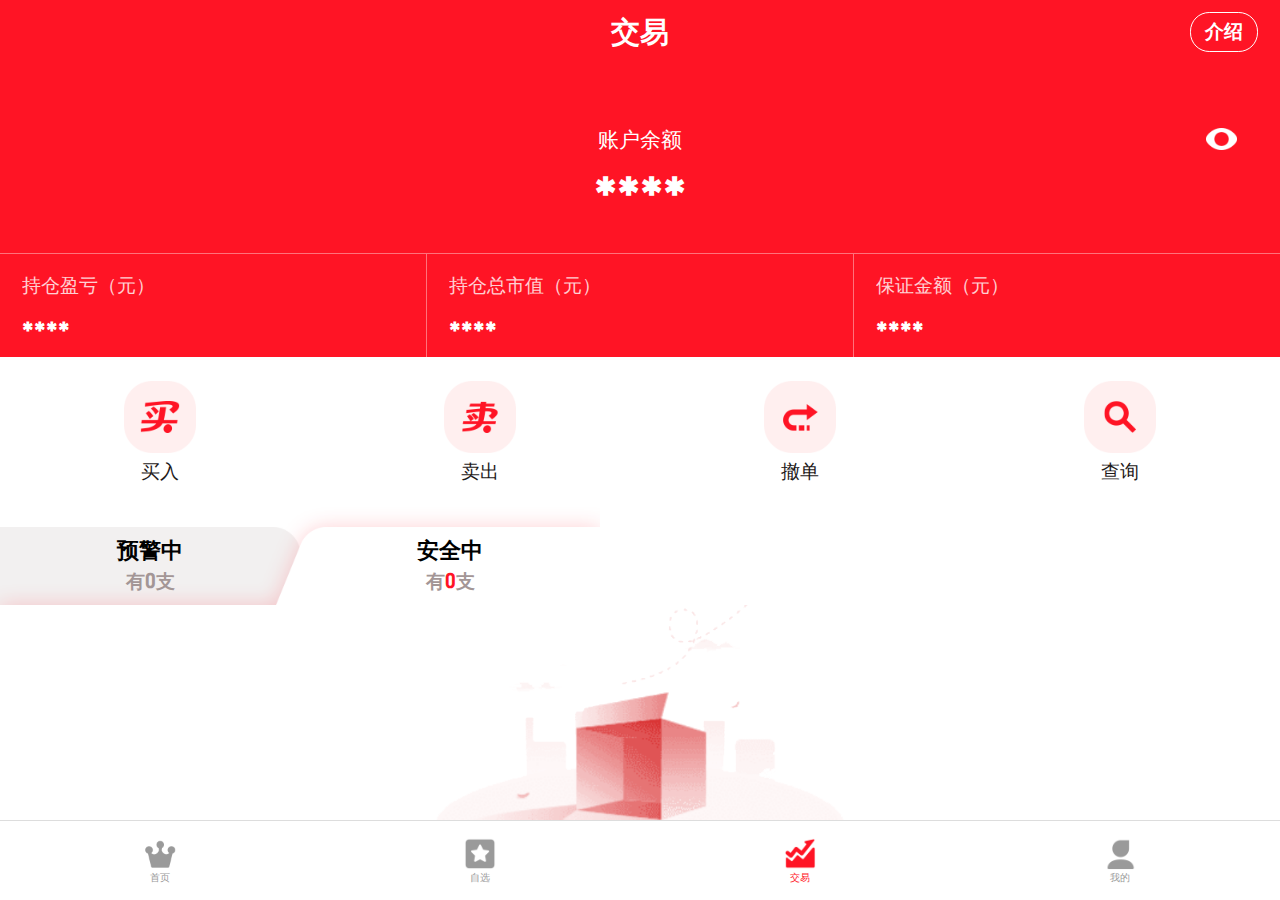
<file: index.html>
<!DOCTYPE html>
<html style="font-size:50px;">
<!-- manifest="app5.4_1.appcache" -->
<head >
  <meta charset="utf-8">
  <title>上上盈APP</title>
  <meta name="viewport" content="width=device-width, initial-scale=1, maximum-scale=1, user-scalable=no">
  <link rel="icon" href="./imgs/logo.png">
  
  <link href="./main.a69672.css" rel="stylesheet">
  

  <style>

    .nocopy{
      -moz-user-select:none;-webkit-user-select:none;
    }
    .container>*{
    	height:100%;overflow: auto;
    }
    /*解决chrome
     * [Intervention] Unable to preventDefault inside passive event listener due to target being treated as
     * */
    /** { touch-action: none; }*/
  </style>
</head>

<body class="zh nocopy" style="background:#fff!important;overflow:hidden" >


  <div id="app" style="overflow:scroll"></div>
  <script src="./js/jquery.min.js"></script>
  <!-- 处理ios黑图 -->
  <script src="./js/webp.js"></script>

  <!-- <script src="./js/eruda.js"></script> -->


  <script src="./js/jsencrypyo.js"></script>
  <!-- 超出显示...插件,兼容webpack打包不兼容css样式 -->
  <script src="./js/lineEllipise.js"></script>

  <script type="text/javascript">
  /*移动端打开调试工具*/

	  /*eruda.init();
	  console.log('控制台打印信息');*/


    var oldHeight = $(window).height();
    (function(){
      //checkVersion();
      function changeRootFont(){
        var designWidth = 750, rem2px = 100;
        if(window.innerWidth >= 600 ){
        	document.documentElement.style.fontSize = '80px';

        	$('#app').css({
            'width':'500px!important',
            'overflow':'hidden'
        	})

        }else{
        	var u = navigator.userAgent;
          if(u.indexOf('iPhone')>-1 && window.innerWidth==320&&window.innerHeight==460){
            document.documentElement.style.fontSize = '30px';

          }else{
            document.documentElement.style.fontSize = ((window.innerWidth / designWidth) * rem2px) + 'px';
          }


        }

        var newHeight = $(window).height();
        if(oldHeight-newHeight<=100){
          var height = newHeight*0.90;
          $('.footBar').css('top',height)
        }
      }

      changeRootFont();
      window.addEventListener('resize', changeRootFont,false)
    })();
    //处理页面图片路径错误
    // document.addEventListener("error", function(e){
    //   var elem = e.target;
    //   if(elem.tagName.toLowerCase() === 'img'){
    //     elem.src = "imgs/noImg.png";
    //   }
    // }, true);


  /*检测版本更新是否成功*/
  function checkVersion(){
    var manifest = $("html").attr("manifest");
    var href = window.location.href;
    if(!manifest){
      return false
    }
    console.log("11111111")
    console.log(version)
    console.log(manifest)
    console.log(href)
    var check = version;
    JSON.stringify()
    if(version){

      //为了防止无限刷新 重新进入只刷新一次
      if(manifest != version && href.indexOf(version) == "-1" ){
        window.location.href=href.replace("/index.html","/index.html?versions="+version+parseInt(Math.random()*100));
      }
    }

  }

  </script>
    
  <script src="./main.7f650b.js"></script>
  

</body>



</html>
</file>
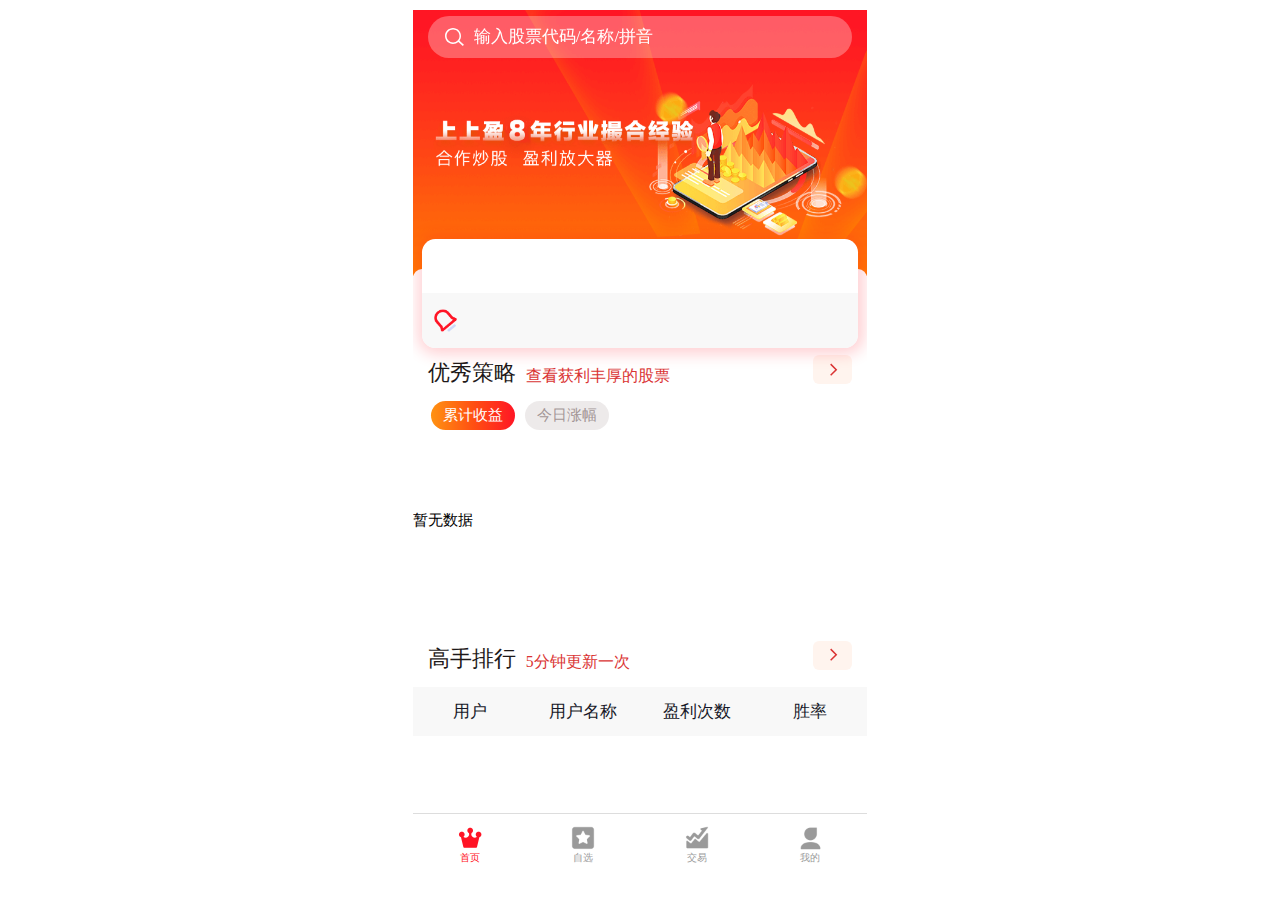
<file: pc_index.html>
<!DOCTYPE html>
<html>
<!-- manifest="app5.4_1.appcache" -->
<head>
  <meta charset="utf-8">
  <title>上上盈APP</title>
  <meta name="viewport" content="width=device-width, initial-scale=1, maximum-scale=1, user-scalable=no">
  <link rel="icon" href="ico.png">
  <script src="./js/jquery.min.js"></script>
  <!-- <link href="./bootstrap/css/bootstrap.min.css" rel="stylesheet">
  <link href="./antd/css/antd-mobile.css" rel="stylesheet">   -->
  <style type="text/css">
    *{
      margin: 0;
      padding: 0;
    }

    iframe{
      width: 454px;
      margin:10px auto;
      height:96%;

      display:block;
      outline: none;
    }
    body,html{
      height:100%;
      overflow: hidden;
    }
  </style>
</head>

<body>

  <iframe src="./index.html#/Login" frameBorder="0" scrolling="auto"></iframe>
  <script type="text/javascript">
    
  </script>
 
</body>



</html>
</file>
<file: main.a69672.css>
*{margin:0;padding:0;font-size:.25rem}#app,.container,.dcportal_index,body,html{width:100%;height:100%}html{font-family:微软雅黑}body{background:#fff!important}.dcportal_index{width:100%;margin:0 auto}input{border:none}li{list-style:none}.am-icon{fill:currentColor;background-size:cover;width:22px;height:22px}.am-icon-xxs{width:15px;height:15px}.am-icon-xs{width:18px;height:18px}.am-icon-sm{width:21px;height:21px}.am-icon-md{width:22px;height:22px}.am-icon-lg{width:36px;height:36px}.am-icon-loading{animation:cirle-anim 1s linear infinite}@keyframes cirle-anim{to{transform:rotate(1turn)}}/*! normalize.css v7.0.0 | MIT License | github.com/necolas/normalize.css */html{line-height:1.15;-ms-text-size-adjust:100%;-webkit-text-size-adjust:100%}body{margin:0}article,aside,footer,header,nav,section{display:block}h1{font-size:2em;margin:.67em 0}figcaption,figure,main{display:block}figure{margin:1em 40px}hr{box-sizing:content-box;height:0;overflow:visible}pre{font-family:monospace,monospace;font-size:1em}a{background-color:transparent;-webkit-text-decoration-skip:objects}abbr[title]{border-bottom:none;text-decoration:underline;text-decoration:underline dotted}b,strong{font-weight:inherit;font-weight:bolder}code,kbd,samp{font-family:monospace,monospace;font-size:1em}dfn{font-style:italic}mark{background-color:#ff0;color:#000}small{font-size:80%}sub,sup{font-size:75%;line-height:0;position:relative;vertical-align:baseline}sub{bottom:-.25em}sup{top:-.5em}audio,video{display:inline-block}audio:not([controls]){display:none;height:0}img{border-style:none}svg:not(:root){overflow:hidden}button,input,optgroup,select,textarea{font-family:sans-serif;font-size:100%;line-height:1.15;margin:0}button,input{overflow:visible}button,select{text-transform:none}[type=reset],[type=submit],button,html [type=button]{-webkit-appearance:button}[type=button]::-moz-focus-inner,[type=reset]::-moz-focus-inner,[type=submit]::-moz-focus-inner,button::-moz-focus-inner{border-style:none;padding:0}[type=button]:-moz-focusring,[type=reset]:-moz-focusring,[type=submit]:-moz-focusring,button:-moz-focusring{outline:1px dotted ButtonText}fieldset{padding:.35em .75em .625em}legend{box-sizing:border-box;color:inherit;display:table;max-width:100%;padding:0;white-space:normal}progress{display:inline-block;vertical-align:baseline}textarea{overflow:auto}[type=checkbox],[type=radio]{box-sizing:border-box;padding:0}[type=number]::-webkit-inner-spin-button,[type=number]::-webkit-outer-spin-button{height:auto}[type=search]{-webkit-appearance:textfield;outline-offset:-2px}[type=search]::-webkit-search-cancel-button,[type=search]::-webkit-search-decoration{-webkit-appearance:none}::-webkit-file-upload-button{-webkit-appearance:button;font:inherit}details,menu{display:block}summary{display:list-item}canvas{display:inline-block}[hidden],template{display:none}.am-fade-appear,.am-fade-enter{opacity:0}.am-fade-appear,.am-fade-enter,.am-fade-leave{animation-duration:.2s;animation-fill-mode:both;animation-timing-function:cubic-bezier(.55,0,.55,.2);animation-play-state:paused}.am-fade-appear.am-fade-appear-active,.am-fade-enter.am-fade-enter-active{animation-name:amFadeIn;animation-play-state:running}.am-fade-leave.am-fade-leave-active{animation-name:amFadeOut;animation-play-state:running}@keyframes amFadeIn{0%{opacity:0}to{opacity:1}}@keyframes amFadeOut{0%{opacity:1}to{opacity:0}}.am-slide-up-appear,.am-slide-up-enter{transform:translateY(100%)}.am-slide-up-appear,.am-slide-up-enter,.am-slide-up-leave{animation-duration:.2s;animation-fill-mode:both;animation-timing-function:cubic-bezier(.55,0,.55,.2);animation-play-state:paused}.am-slide-up-appear.am-slide-up-appear-active,.am-slide-up-enter.am-slide-up-enter-active{animation-name:amSlideUpIn;animation-play-state:running}.am-slide-up-leave.am-slide-up-leave-active{animation-name:amSlideUpOut;animation-play-state:running}@keyframes amSlideUpIn{0%{transform:translateY(100%)}to{transform:translate(0)}}@keyframes amSlideUpOut{0%{transform:translate(0)}to{transform:translateY(100%)}}.am.am-zoom-enter,.am.am-zoom-leave{display:block}.am-zoom-appear,.am-zoom-enter{opacity:0;animation-duration:.2s;animation-fill-mode:both;animation-timing-function:cubic-bezier(.55,0,.55,.2);animation-timing-function:cubic-bezier(.18,.89,.32,1.28);animation-play-state:paused}.am-zoom-leave{animation-duration:.2s;animation-fill-mode:both;animation-timing-function:cubic-bezier(.55,0,.55,.2);animation-timing-function:cubic-bezier(.6,-.3,.74,.05);animation-play-state:paused}.am-zoom-appear.am-zoom-appear-active,.am-zoom-enter.am-zoom-enter-active{animation-name:amZoomIn;animation-play-state:running}.am-zoom-leave.am-zoom-leave-active{animation-name:amZoomOut;animation-play-state:running}@keyframes amZoomIn{0%{opacity:0;transform-origin:50% 50%;transform:scale(0)}to{opacity:1;transform-origin:50% 50%;transform:scale(1)}}@keyframes amZoomOut{0%{opacity:1;transform-origin:50% 50%;transform:scale(1)}to{opacity:0;transform-origin:50% 50%;transform:scale(0)}}.am-slide-down-appear,.am-slide-down-enter{transform:translateY(-100%)}.am-slide-down-appear,.am-slide-down-enter,.am-slide-down-leave{animation-duration:.2s;animation-fill-mode:both;animation-timing-function:cubic-bezier(.55,0,.55,.2);animation-play-state:paused}.am-slide-down-appear.am-slide-down-appear-active,.am-slide-down-enter.am-slide-down-enter-active{animation-name:amSlideDownIn;animation-play-state:running}.am-slide-down-leave.am-slide-down-leave-active{animation-name:amSlideDownOut;animation-play-state:running}@keyframes amSlideDownIn{0%{transform:translateY(-100%)}to{transform:translate(0)}}@keyframes amSlideDownOut{0%{transform:translate(0)}to{transform:translateY(-100%)}}*,:after,:before{-webkit-tap-highlight-color:rgba(0,0,0,0)}body{background-color:#f5f5f9;font-size:14px}[contenteditable]{-webkit-user-select:auto!important}:focus,a{outline:none}a{background:transparent;text-decoration:none}.am-list-header{padding:15px 15px 9px;font-size:14px;color:#888;width:100%;box-sizing:border-box}.am-list-footer{padding:9px 15px 15px;font-size:14px;color:#888}.am-list-body{position:relative;background-color:#fff;border-top:1px solid #ddd;border-bottom:1px solid #ddd}@media (min-resolution:2dppx){html:not([data-scale]) .am-list-body{border-top:none}html:not([data-scale]) .am-list-body:before{content:"";position:absolute;background-color:#ddd;display:block;z-index:1;top:0;right:auto;bottom:auto;left:0;width:100%;height:1px;transform-origin:50% 50%;transform:scaleY(.5)}}@media (min-resolution:2dppx) and (min-resolution:3dppx){html:not([data-scale]) .am-list-body:before{transform:scaleY(.33)}}@media (min-resolution:2dppx){html:not([data-scale]) .am-list-body{border-bottom:none}html:not([data-scale]) .am-list-body:after{content:"";position:absolute;background-color:#ddd;display:block;z-index:1;top:auto;right:auto;bottom:0;left:0;width:100%;height:1px;transform-origin:50% 100%;transform:scaleY(.5)}}@media (min-resolution:2dppx) and (min-resolution:3dppx){html:not([data-scale]) .am-list-body:after{transform:scaleY(.33)}}.am-list-body div:not(:last-child) .am-list-line{border-bottom:1px solid #ddd}@media (min-resolution:2dppx){html:not([data-scale]) .am-list-body div:not(:last-child) .am-list-line{border-bottom:none}html:not([data-scale]) .am-list-body div:not(:last-child) .am-list-line:after{content:"";position:absolute;background-color:#ddd;display:block;z-index:1;top:auto;right:auto;bottom:0;left:0;width:100%;height:1px;transform-origin:50% 100%;transform:scaleY(.5)}}@media (min-resolution:2dppx) and (min-resolution:3dppx){html:not([data-scale]) .am-list-body div:not(:last-child) .am-list-line:after{transform:scaleY(.33)}}.am-list-item{position:relative;display:flex;padding-left:15px;min-height:44px;background-color:#fff;vertical-align:middle;overflow:hidden;transition:background-color .2s;align-items:center}.am-list-item .am-list-ripple{position:absolute;background:transparent;display:inline-block;overflow:hidden;will-change:box-shadow,transform;transition:box-shadow .2s cubic-bezier(.4,0,1,1),background-color .2s cubic-bezier(.4,0,.2,1),color .2s cubic-bezier(.4,0,.2,1);outline:none;cursor:pointer;border-radius:100%;transform:scale(0)}.am-list-item .am-list-ripple.am-list-ripple-animate{background-color:hsla(0,0%,62%,.2);animation:ripple 1s linear}.am-list-item.am-list-item-top .am-list-line{align-items:flex-start}.am-list-item.am-list-item-top .am-list-line .am-list-arrow{margin-top:2px}.am-list-item.am-list-item-middle .am-list-line{align-items:center}.am-list-item.am-list-item-bottom .am-list-line{align-items:flex-end}.am-list-item.am-list-item-error .am-list-line .am-list-extra,.am-list-item.am-list-item-error .am-list-line .am-list-extra .am-list-brief{color:#f50}.am-list-item.am-list-item-active{background-color:#ddd}.am-list-item.am-list-item-disabled .am-list-line .am-list-content,.am-list-item.am-list-item-disabled .am-list-line .am-list-extra{color:#bbb}.am-list-item img{width:22px;height:22px;vertical-align:middle}.am-list-item .am-list-thumb:first-child{margin-right:15px}.am-list-item .am-list-thumb:last-child{margin-left:8px}.am-list-item .am-list-line{position:relative;display:flex;flex:1;align-self:stretch;padding-right:15px;overflow:hidden}.am-list-item .am-list-line .am-list-content{flex:1;color:#000;font-size:17px;text-align:left}.am-list-item .am-list-line .am-list-content,.am-list-item .am-list-line .am-list-extra{line-height:1.5;width:auto;overflow:hidden;text-overflow:ellipsis;white-space:nowrap;padding-top:7px;padding-bottom:7px}.am-list-item .am-list-line .am-list-extra{flex-basis:36%;color:#888;font-size:16px;text-align:right}.am-list-item .am-list-line .am-list-brief,.am-list-item .am-list-line .am-list-title{width:auto;overflow:hidden;text-overflow:ellipsis;white-space:nowrap}.am-list-item .am-list-line .am-list-brief{color:#888;font-size:15px;line-height:1.5;margin-top:6px}.am-list-item .am-list-line .am-list-arrow{display:block;width:15px;height:15px;margin-left:8px;background-image:url("data:image/svg+xml;charset=utf-8,%3Csvg width='16' height='26' viewBox='0 0 16 26' xmlns='http://www.w3.org/2000/svg'%3E%3Cpath d='M2 0L0 2l11.5 11L0 24l2 2 14-13z' fill='%23C7C7CC' fill-rule='evenodd'/%3E%3C/svg%3E");background-size:contain;background-repeat:no-repeat;background-position:50% 50%;visibility:hidden}.am-list-item .am-list-line .am-list-arrow-horizontal{visibility:visible}.am-list-item .am-list-line .am-list-arrow-vertical{visibility:visible;transform:rotate(90deg)}.am-list-item .am-list-line .am-list-arrow-vertical-up{visibility:visible;transform:rotate(270deg)}.am-list-item .am-list-line-multiple{padding:12.5px 15px 12.5px 0}.am-list-item .am-list-line-multiple .am-list-content,.am-list-item .am-list-line-multiple .am-list-extra{padding-top:0;padding-bottom:0}.am-list-item .am-list-line-wrap .am-list-content,.am-list-item .am-list-line-wrap .am-list-extra{white-space:normal}.am-list-item select{position:relative;display:block;width:100%;height:100%;padding:0;border:0;font-size:17px;appearance:none;background-color:transparent}@keyframes ripple{to{opacity:0;transform:scale(2.5)}}.am-list-item .am-input-control .fake-input-container{height:30px;line-height:30px;position:relative}.am-list-item .am-input-control .fake-input-container .fake-input{position:absolute;top:0;left:0;width:100%;height:100%;margin-right:5px;text-decoration:rtl;text-align:right;color:#000;font-size:17px;overflow:hidden;text-overflow:ellipsis;white-space:nowrap}.am-list-item .am-input-control .fake-input-container .fake-input.fake-input-disabled{color:#bbb}.am-list-item .am-input-control .fake-input-container .fake-input.focus{transition:color .2s}.am-list-item .am-input-control .fake-input-container .fake-input.focus:after{content:"";position:absolute;right:0;top:10%;height:80%;border-right:1.5px solid #108ee9;animation:keyboard-cursor infinite 1s step-start}.am-list-item .am-input-control .fake-input-container .fake-input-placeholder{position:absolute;top:0;left:0;width:100%;height:100%;color:#bbb;text-align:right}.am-list-item .am-input-control .fake-input-container-left .fake-input{text-align:left}.am-list-item .am-input-control .fake-input-container-left .fake-input.focus:after{position:relative}.am-list-item .am-input-control .fake-input-container-left .fake-input-placeholder{text-align:left}.am-number-keyboard-wrapper{position:fixed;bottom:0;left:0;right:0;width:100%;height:200px;z-index:10000;font-family:PingFang SC;background-color:#f6f6f7;transition-duration:.2s;transition-property:transform display;transform:translateZ(0)}.am-number-keyboard-wrapper.am-number-keyboard-wrapper-hide{bottom:-500px}.am-number-keyboard-wrapper table{width:100%;padding:0;margin:0;border-collapse:collapse;border-top:1px solid #ddd}@media (min-resolution:2dppx){html:not([data-scale]) .am-number-keyboard-wrapper table{border-top:none}html:not([data-scale]) .am-number-keyboard-wrapper table:before{content:"";position:absolute;background-color:#ddd;display:block;z-index:1;top:0;right:auto;bottom:auto;left:0;width:100%;height:1px;transform-origin:50% 50%;transform:scaleY(.5)}}@media (min-resolution:2dppx) and (min-resolution:3dppx){html:not([data-scale]) .am-number-keyboard-wrapper table:before{transform:scaleY(.33)}}.am-number-keyboard-wrapper table tr{width:100%;padding:0;margin:0}.am-number-keyboard-wrapper table tr .am-number-keyboard-item{width:25%;padding:0;margin:0;height:50px;text-align:center;font-size:25.5px;color:#2a2b2c;position:relative}.am-number-keyboard-wrapper table tr .am-number-keyboard-item:not(.keyboard-confirm){border-left:1px solid #ddd;border-bottom:1px solid #ddd}@media (min-resolution:2dppx){html:not([data-scale]) .am-number-keyboard-wrapper table tr .am-number-keyboard-item:not(.keyboard-confirm){border-left:none}html:not([data-scale]) .am-number-keyboard-wrapper table tr .am-number-keyboard-item:not(.keyboard-confirm):before{content:"";position:absolute;background-color:#ddd;display:block;z-index:1;top:0;right:auto;bottom:auto;left:0;width:1px;height:100%;transform-origin:100% 50%;transform:scaleX(.5)}}@media (min-resolution:2dppx) and (min-resolution:3dppx){html:not([data-scale]) .am-number-keyboard-wrapper table tr .am-number-keyboard-item:not(.keyboard-confirm):before{transform:scaleX(.33)}}@media (min-resolution:2dppx){html:not([data-scale]) .am-number-keyboard-wrapper table tr .am-number-keyboard-item:not(.keyboard-confirm){border-bottom:none}html:not([data-scale]) .am-number-keyboard-wrapper table tr .am-number-keyboard-item:not(.keyboard-confirm):after{content:"";position:absolute;background-color:#ddd;display:block;z-index:1;top:auto;right:auto;bottom:0;left:0;width:100%;height:1px;transform-origin:50% 100%;transform:scaleY(.5)}}@media (min-resolution:2dppx) and (min-resolution:3dppx){html:not([data-scale]) .am-number-keyboard-wrapper table tr .am-number-keyboard-item:not(.keyboard-confirm):after{transform:scaleY(.33)}}.am-number-keyboard-wrapper table tr .am-number-keyboard-item.am-number-keyboard-item-active{background-color:#ddd}.am-number-keyboard-wrapper table tr .am-number-keyboard-item.keyboard-confirm{color:#fff;font-size:21px;background-color:#108ee9;border-bottom:1px solid #ddd}@media (min-resolution:2dppx){html:not([data-scale]) .am-number-keyboard-wrapper table tr .am-number-keyboard-item.keyboard-confirm{border-bottom:none}html:not([data-scale]) .am-number-keyboard-wrapper table tr .am-number-keyboard-item.keyboard-confirm:after{content:"";position:absolute;background-color:#ddd;display:block;z-index:1;top:auto;right:auto;bottom:0;left:0;width:100%;height:1px;transform-origin:50% 100%;transform:scaleY(.5)}}@media (min-resolution:2dppx) and (min-resolution:3dppx){html:not([data-scale]) .am-number-keyboard-wrapper table tr .am-number-keyboard-item.keyboard-confirm:after{transform:scaleY(.33)}}.am-number-keyboard-wrapper table tr .am-number-keyboard-item.keyboard-confirm.am-number-keyboard-item-active{background-color:#0e80d2}.am-number-keyboard-wrapper table tr .am-number-keyboard-item.keyboard-confirm.am-number-keyboard-item-disabled{background-color:#0e80d2;color:hsla(0,0%,100%,.45)}.am-number-keyboard-wrapper table tr .am-number-keyboard-item.keyboard-delete{background-image:url("data:image/svg+xml;charset=utf-8,%3Csvg version='1' xmlns='http://www.w3.org/2000/svg' width='204' height='148' viewBox='0 0 153.000000 111.000000'%3E%3Cpath d='M46.9 4.7c-2.5 2.6-14.1 15.5-25.8 28.6L-.1 57l25.6 27 25.7 27.1 47.4-.3 47.4-.3 3.2-3.3 3.3-3.2V7l-3.3-3.2L146 .5 98.7.2 51.5-.1l-4.6 4.8zm97.9 3.5c1.7 1.7 1.7 92.9 0 94.6-.9.9-12.6 1.2-46.3 1.2H53.4L31.2 80.4 9 56.9l5.1-5.7c2.8-3.1 12.8-14.4 22.2-24.9L53.5 7h45c33.8 0 45.4.3 46.3 1.2z'/%3E%3Cpath d='M69.5 31c-1.9 2.1-1.7 2.2 9.3 13.3L90 55.5 78.8 66.7 67.5 78l2.3 2.2 2.2 2.3 11.3-11.3L94.5 60l11.2 11.2L117 82.5l2.2-2.3 2.3-2.2-11.3-11.3L99 55.5l11.2-11.2L121.5 33l-2.3-2.2-2.2-2.3-11.3 11.3L94.5 51l-11-11c-6-6-11.2-11-11.6-11-.3 0-1.4.9-2.4 2z'/%3E%3C/svg%3E");background-size:25.5px 18.5px;background-position:50% 50%;background-repeat:no-repeat}.am-number-keyboard-wrapper table tr .am-number-keyboard-item.keyboard-hide{background-image:url("data:image/svg+xml;charset=utf-8,%3Csvg version='1' xmlns='http://www.w3.org/2000/svg' width='260' height='188' viewBox='0 0 195.000000 141.000000'%3E%3Cpath d='M0 57v57h195V0H0v57zm183 0v45H12V12h171v45z'/%3E%3Cpath d='M21 31.5V39h15V24H21v7.5zm27 0V39h15V24H48v7.5zm27 0V39h15V24H75v7.5zm27 0V39h15V24h-15v7.5zm27 0V39h15V24h-15v7.5zm27 0V39h15V24h-15v7.5zm-120 24V63h15V48H36v7.5zm27 0V63h15V48H63v7.5zm27 0V63h15V48H90v7.5zm27 0V63h15V48h-15v7.5zm27 0V63h15V48h-15v7.5zm-117 24V87h15V72H27v7.5zm21 0V87h96V72H48v7.5zm102 0V87h15V72h-15v7.5zm-69 45c0 .8.7 1.5 1.5 1.5s1.5.7 1.5 1.5.7 1.5 1.5 1.5 1.5.7 1.5 1.5.7 1.5 1.5 1.5 1.5.7 1.5 1.5.7 1.5 1.5 1.5 1.5.7 1.5 1.5.7 1.5 1.5 1.5 1.5.7 1.5 1.5.7 1.5 1.5 1.5 1.5-.7 1.5-1.5.7-1.5 1.5-1.5 1.5-.7 1.5-1.5.7-1.5 1.5-1.5 1.5-.7 1.5-1.5.7-1.5 1.5-1.5 1.5-.7 1.5-1.5.7-1.5 1.5-1.5 1.5-.7 1.5-1.5.7-1.5 1.5-1.5 1.5-.7 1.5-1.5c0-1.3-2.5-1.5-16.5-1.5s-16.5.2-16.5 1.5z'/%3E%3C/svg%3E");background-size:32.5px 23.5px;background-position:50% 50%;background-repeat:no-repeat}@keyframes keyboard-cursor{0%{opacity:1}50%{opacity:0}to{opacity:1}}.am-list-item.am-input-item{height:44px;padding-left:15px}.am-list-item:not(:last-child) .am-list-line{border-bottom:1px solid #ddd}@media (min-resolution:2dppx){html:not([data-scale]) .am-list-item:not(:last-child) .am-list-line{border-bottom:none}html:not([data-scale]) .am-list-item:not(:last-child) .am-list-line:after{content:"";position:absolute;background-color:#ddd;display:block;z-index:1;top:auto;right:auto;bottom:0;left:0;width:100%;height:1px;transform-origin:50% 100%;transform:scaleY(.5)}}@media (min-resolution:2dppx) and (min-resolution:3dppx){html:not([data-scale]) .am-list-item:not(:last-child) .am-list-line:after{transform:scaleY(.33)}}.am-list-item .am-input-label{color:#000;font-size:17px;margin-left:0;margin-right:5px;text-align:left;white-space:nowrap;overflow:hidden;padding:2px 0}.am-list-item .am-input-label.am-input-label-2{width:34px}.am-list-item .am-input-label.am-input-label-3{width:51px}.am-list-item .am-input-label.am-input-label-4{width:68px}.am-list-item .am-input-label.am-input-label-5{width:85px}.am-list-item .am-input-label.am-input-label-6{width:102px}.am-list-item .am-input-label.am-input-label-7{width:119px}.am-list-item .am-input-control{font-size:17px;flex:1}.am-list-item .am-input-control input{color:#000;font-size:17px;appearance:none;width:100%;padding:2px 0;border:0;background-color:transparent;line-height:1;box-sizing:border-box}.am-list-item .am-input-control input::placeholder{color:#bbb;line-height:1.2}.am-list-item .am-input-control input:disabled{color:#bbb;background-color:#fff}.am-list-item .am-input-clear{display:none;width:21px;height:21px;border-radius:50%;overflow:hidden;font-style:normal;color:#fff;background-color:#ccc;background-repeat:no-repeat;background-image:url("data:image/svg+xml;charset=utf-8,%3Csvg fill='%23fff' viewBox='0 0 30 30' xmlns='http://www.w3.org/2000/svg'%3E%3Cpath d='M19 6.41L17.59 5 12 10.59 6.41 5 5 6.41 10.59 12 5 17.59 6.41 19 12 13.41 17.59 19 19 17.59 13.41 12z'/%3E%3Cpath d='M0 0h24v24H0z' fill='none'/%3E%3C/svg%3E");background-size:21px auto;background-position:2px 2px}.am-list-item .am-input-clear-active{background-color:#108ee9}.am-list-item.am-input-focus .am-input-clear{display:block}.am-list-item .am-input-extra{flex:initial;min-width:0;max-height:21px;overflow:hidden;padding-right:0;line-height:1;color:#888;font-size:15px;margin-left:5px}.am-list-item.am-input-error .am-input-control input{color:#f50}.am-list-item.am-input-error .am-input-error-extra{height:21px;width:21px;margin-left:6px;background-image:url("data:image/svg+xml;charset=utf-8,%3Csvg width='18' height='18' viewBox='0 0 18 18' xmlns='http://www.w3.org/2000/svg'%3E%3Cpath d='M9 1.266a7.69 7.69 0 0 1 5.469 2.264c.71.71 1.269 1.538 1.657 2.459.404.954.608 1.967.608 3.011a7.69 7.69 0 0 1-2.264 5.469 7.694 7.694 0 0 1-2.459 1.657A7.675 7.675 0 0 1 9 16.734a7.69 7.69 0 0 1-5.469-2.264 7.694 7.694 0 0 1-1.657-2.459A7.675 7.675 0 0 1 1.266 9 7.69 7.69 0 0 1 3.53 3.531a7.694 7.694 0 0 1 2.459-1.657A7.675 7.675 0 0 1 9 1.266zM9 0a9 9 0 0 0-9 9 9 9 0 0 0 9 9 9 9 0 0 0 9-9 9 9 0 0 0-9-9zm0 11.25a.703.703 0 0 1-.703-.703V4.06a.703.703 0 1 1 1.406 0v6.486A.703.703 0 0 1 9 11.25zm-.791 1.916a.791.791 0 1 1 1.582 0 .791.791 0 0 1-1.582 0z' fill='%23F50' fill-rule='evenodd'/%3E%3C/svg%3E");background-size:21px auto}.am-list-item.am-input-disabled .am-input-label{color:#bbb}.am-toast{position:fixed;width:100%;z-index:1999;font-size:14px;text-align:center}.am-toast>span{max-width:50%}.am-toast.am-toast-mask{height:100%;display:flex;justify-content:center;align-items:center;left:0;top:0}.am-toast.am-toast-nomask{position:fixed;max-width:50%;width:auto;left:50%;top:50%}.am-toast.am-toast-nomask .am-toast-notice{transform:translateX(-50%) translateY(-50%)}.am-toast-notice-content .am-toast-text{min-width:60px;border-radius:3px;color:#fff;background-color:rgba(58,58,58,.9);line-height:1.5;padding:9px 15px}.am-toast-notice-content .am-toast-text.am-toast-text-icon{border-radius:5px;padding:15px}.am-toast-notice-content .am-toast-text.am-toast-text-icon .am-toast-text-info{margin-top:6px}.am-modal{position:relative}.am-modal:not(.am-modal-transparent):not(.am-modal-popup){width:100%;height:100%}.am-modal-mask{position:fixed;top:0;right:0;left:0;bottom:0;height:100%;z-index:999;background-color:rgba(0,0,0,.4)}.am-modal-mask-hidden{display:none}.am-modal-wrap{position:fixed;overflow:auto;top:0;right:0;bottom:0;left:0;height:100%;z-index:999;-webkit-overflow-scrolling:touch;outline:0;display:flex;align-items:center;justify-content:center}.am-modal-wrap-popup{display:block}.am-modal-transparent{width:270px}.am-modal-transparent .am-modal-content{border-radius:7px;padding-top:15px}.am-modal-transparent .am-modal-content .am-modal-body{padding:0 15px 15px}.am-modal-popup{position:fixed;left:0;width:100%}.am-modal-popup-slide-down{top:0}.am-modal-popup-slide-up{bottom:0}.am-modal-title{margin:0;font-size:18px;line-height:1;color:#000;text-align:center}.am-modal-header{padding:6px 15px 15px}.am-modal-content{position:relative;background-color:#fff;border:0;background-clip:padding-box;text-align:center;height:100%;overflow:hidden}.am-modal-close{border:0;padding:0;background-color:transparent;outline:none;position:absolute;right:15px;z-index:999;height:21px;width:21px}.am-modal-close-x{display:inline-block;width:15px;height:15px;background-repeat:no-repeat;background-size:cover;background-image:url("data:image/svg+xml;charset=utf-8,%3Csvg width='30' height='30' viewBox='0 0 30 30' xmlns='http://www.w3.org/2000/svg'%3E%3Cg fill='%23888' fill-rule='evenodd'%3E%3Cpath d='M1.414 0l28.284 28.284-1.414 1.414L0 1.414z'/%3E%3Cpath d='M28.284 0L0 28.284l1.414 1.414L29.698 1.414z'/%3E%3C/g%3E%3C/svg%3E")}.am-modal-body{font-size:15px;color:#888;height:100%;line-height:1.5;overflow:auto}.am-modal-button-group-h{position:relative;border-top:1px solid #ddd;display:flex}@media (min-resolution:2dppx){html:not([data-scale]) .am-modal-button-group-h{border-top:none}html:not([data-scale]) .am-modal-button-group-h:before{content:"";position:absolute;background-color:#ddd;display:block;z-index:1;top:0;right:auto;bottom:auto;left:0;width:100%;height:1px;transform-origin:50% 50%;transform:scaleY(.5)}}@media (min-resolution:2dppx) and (min-resolution:3dppx){html:not([data-scale]) .am-modal-button-group-h:before{transform:scaleY(.33)}}.am-modal-button-group-h .am-modal-button{-webkit-touch-callout:none;flex:1;box-sizing:border-box;text-align:center;text-decoration:none;outline:none;color:#108ee9;font-size:18px;height:50px;line-height:50px;display:block;width:auto;overflow:hidden;text-overflow:ellipsis;white-space:nowrap}.am-modal-button-group-h .am-modal-button:first-child{color:#000}.am-modal-button-group-h .am-modal-button:last-child{position:relative;border-left:1px solid #ddd}@media (min-resolution:2dppx){html:not([data-scale]) .am-modal-button-group-h .am-modal-button:last-child{border-left:none}html:not([data-scale]) .am-modal-button-group-h .am-modal-button:last-child:before{content:"";position:absolute;background-color:#ddd;display:block;z-index:1;top:0;right:auto;bottom:auto;left:0;width:1px;height:100%;transform-origin:100% 50%;transform:scaleX(.5)}}@media (min-resolution:2dppx) and (min-resolution:3dppx){html:not([data-scale]) .am-modal-button-group-h .am-modal-button:last-child:before{transform:scaleX(.33)}}.am-modal-button-group-v .am-modal-button{-webkit-touch-callout:none;position:relative;border-top:1px solid #ddd;box-sizing:border-box;text-align:center;text-decoration:none;outline:none;color:#108ee9;font-size:18px;height:50px;line-height:50px;display:block;width:auto;overflow:hidden;text-overflow:ellipsis;white-space:nowrap}@media (min-resolution:2dppx){html:not([data-scale]) .am-modal-button-group-v .am-modal-button{border-top:none}html:not([data-scale]) .am-modal-button-group-v .am-modal-button:before{content:"";position:absolute;background-color:#ddd;display:block;z-index:1;top:0;right:auto;bottom:auto;left:0;width:100%;height:1px;transform-origin:50% 50%;transform:scaleY(.5)}}@media (min-resolution:2dppx) and (min-resolution:3dppx){html:not([data-scale]) .am-modal-button-group-v .am-modal-button:before{transform:scaleY(.33)}}.am-modal-button-active{background-color:#ddd}.am-modal-input-container{margin-top:9px;border:1px solid #ddd;border-radius:3px}@media (min-resolution:2dppx){html:not([data-scale]) .am-modal-input-container{position:relative;border:none}html:not([data-scale]) .am-modal-input-container:before{content:"";position:absolute;left:0;top:0;width:200%;height:200%;border:1px solid #ddd;border-radius:6px;transform-origin:0 0;transform:scale(.5);box-sizing:border-box;pointer-events:none}}.am-modal-input{height:36px;line-height:1}.am-modal-input:nth-child(2){position:relative;border-top:1px solid #ddd}@media (min-resolution:2dppx){html:not([data-scale]) .am-modal-input:nth-child(2){border-top:none}html:not([data-scale]) .am-modal-input:nth-child(2):before{content:"";position:absolute;background-color:#ddd;display:block;z-index:1;top:0;right:auto;bottom:auto;left:0;width:100%;height:1px;transform-origin:50% 50%;transform:scaleY(.5)}}@media (min-resolution:2dppx) and (min-resolution:3dppx){html:not([data-scale]) .am-modal-input:nth-child(2):before{transform:scaleY(.33)}}.am-modal-input input{position:relative;border:0;width:98%;height:34px;top:1px;box-sizing:border-box;margin:0}.am-modal-input input::placeholder{font-size:14px;color:#ccc;padding-left:8px}.am-modal.am-modal-transparent.am-modal-android .am-modal-content{border-radius:0}.am-modal.am-modal-transparent.am-modal-android .am-modal-content .am-modal-header{padding:9px 24px 12px}.am-modal.am-modal-transparent.am-modal-android .am-modal-content .am-modal-header .am-modal-title{text-align:left;font-size:21px;color:#000}.am-modal.am-modal-transparent.am-modal-android .am-modal-content .am-modal-body{color:#000;text-align:left;padding:0 24px 15px}.am-modal.am-modal-transparent.am-modal-android .am-modal-content .am-modal-body .am-modal-input-container{border:0;border-bottom:1px solid #ddd}.am-modal.am-modal-transparent.am-modal-android .am-modal-content .am-modal-body .am-modal-input-container:before{display:none!important}@media (min-resolution:2dppx){html:not([data-scale]) .am-modal.am-modal-transparent.am-modal-android .am-modal-content .am-modal-body .am-modal-input-container{border-bottom:none}html:not([data-scale]) .am-modal.am-modal-transparent.am-modal-android .am-modal-content .am-modal-body .am-modal-input-container:after{content:"";position:absolute;background-color:#ddd;display:block;z-index:1;top:auto;right:auto;bottom:0;left:0;width:100%;height:1px;transform-origin:50% 100%;transform:scaleY(.5)}}@media (min-resolution:2dppx) and (min-resolution:3dppx){html:not([data-scale]) .am-modal.am-modal-transparent.am-modal-android .am-modal-content .am-modal-body .am-modal-input-container:after{transform:scaleY(.33)}}.am-modal.am-modal-transparent.am-modal-android .am-modal-content .am-modal-body .am-modal-input-container .am-modal-input:first-child{border-top:0}.am-modal.am-modal-transparent.am-modal-android .am-modal-content .am-modal-body .am-modal-input-container .am-modal-input:first-child:before{display:none!important}.am-modal.am-modal-transparent.am-modal-android .am-modal-content .am-modal-footer{padding-bottom:12px}.am-modal.am-modal-transparent.am-modal-android .am-modal-content .am-modal-footer .am-modal-button-group-h{overflow:hidden;border-top:0;justify-content:flex-end;padding:0 12px}.am-modal.am-modal-transparent.am-modal-android .am-modal-content .am-modal-footer .am-modal-button-group-h:before{display:none!important}.am-modal.am-modal-transparent.am-modal-android .am-modal-content .am-modal-footer .am-modal-button-group-h .am-modal-button{flex:initial;margin-left:3px;padding:0 15px;height:48px;box-sizing:border-box}.am-modal.am-modal-transparent.am-modal-android .am-modal-content .am-modal-footer .am-modal-button-group-h .am-modal-button:first-child{color:#777}.am-modal.am-modal-transparent.am-modal-android .am-modal-content .am-modal-footer .am-modal-button-group-h .am-modal-button:last-child{border-left:0}.am-modal.am-modal-transparent.am-modal-android .am-modal-content .am-modal-footer .am-modal-button-group-h .am-modal-button:last-child:before{display:none!important}.am-modal.am-modal-transparent.am-modal-android .am-modal-content .am-modal-footer .am-modal-button-group-v.am-modal-button-group-normal{display:flex;justify-content:flex-end;overflow:hidden;padding:0 12px}.am-modal.am-modal-transparent.am-modal-android .am-modal-content .am-modal-footer .am-modal-button-group-v.am-modal-button-group-normal .am-modal-button{border-top:0;padding:0 15px;margin-left:3px;height:48px;box-sizing:border-box}.am-modal.am-modal-transparent.am-modal-android .am-modal-content .am-modal-footer .am-modal-button-group-v.am-modal-button-group-normal .am-modal-button:before{display:none!important}.am-modal.am-modal-transparent.am-modal-android .am-modal-content .am-modal-footer .am-modal-button-group-operation .am-modal-button{text-align:start;padding-left:15px}.am-modal.am-modal-operation .am-modal-content{border-radius:7px;height:auto;padding-top:0}.am-modal.am-modal-operation .am-modal-content .am-modal-body{padding:0!important}.am-modal.am-modal-operation .am-modal-content .am-modal-button{color:#000;text-align:left;padding-left:15px}.am-modal-alert-content,.am-modal-propmt-content{zoom:1;overflow:hidden}.zjmodalwrapdiv2{width:"100%";background:none}.zjmodalwrapdiv2 .zjmodaldiv3{width:100%}.zjmodalwrapdiv2 .zjmodaldiv3 .am-modal-content{background:none}.zjmodalwrapdiv2 .zjmodaldiv2{width:6.2rem}.zjmodalwrapdiv2 .zjmodaldiv2 .am-list-item-middle{width:2.5rem;height:.65rem;border-radius:.6rem;border:1px solid #ddd;min-height:.65rem;background:none}.zjmodalwrapdiv2 .zjmodaldiv2 .sanjiao{width:0;height:0;border-left:.1rem solid transparent;border-right:.1rem solid transparent;border-top:.15rem solid #ff8a00;position:absolute;top:-4px;left:45%}#EmployeesHome .employeesHomeBox{width:100%;margin-top:.2rem;border-radius:.2rem .2rem 0 0;background:#fff}#EmployeesHome .employeesHomeBox .employeesHomeBox-item{background:#fff;height:2.5rem;text-align:center;display:inline-block;width:33%}#EmployeesHome .employeesHomeBox .employeesHomeBox-item img{width:1.5rem}#EmployeesHome .employeesHomeBox .employeesHomeBox-item span{display:block;margin-top:.1rem;color:#656565}#EmployeesHome .headerdiv{display:flex;width:100%;height:.8rem;background:#ff1425;position:relative}#EmployeesHome .headerdiv .headerTitle{width:inherit;height:inherit;text-align:center;line-height:.8rem;color:#fff;font-size:.36rem;font-weight:600;z-index:1}#EmployeesHome .headerdiv .headerEditer{z-index:2;position:absolute;top:0;right:0;width:1.4rem;height:.8rem;display:flex;flex-flow:row;justify-content:center;align-items:center}#EmployeesHome .headerdiv .headerEditer span{border:1px solid #fff;border-radius:.24rem;text-align:center;height:.48rem;line-height:.48rem;padding:0 .18rem;font-size:.24rem;color:#fff;font-weight:600}#EmployeesHome .Hold{width:100%;height:auto;padding-top:.4rem;display:flex;flex-flow:column;justify-content:center;align-items:center;background:#ff1425}#EmployeesHome .Hold .Holdmoney{display:flex;width:inherit;height:auto;position:relative}#EmployeesHome .Hold .Holdmoney .Holdmoneycon{display:flex;flex-flow:column;justify-content:center;align-items:center;width:100%;height:auto;padding:.4rem 0}#EmployeesHome .Hold .Holdmoney .Holdmoneycon span{font-family:PingFangSC-Medium;font-size:.26rem;color:#fff;margin-bottom:.18rem}#EmployeesHome .Hold .Holdmoney .Holdmoneycon strong{font-family:DIN-Medium;font-size:.6rem;color:#fff}#EmployeesHome .Hold .Holdmoney .eyeicon{position:absolute;top:.4rem;right:.54rem;width:.39rem;height:.28rem;background-size:.39rem .28rem}#EmployeesHome .Hold .Holdmoney .eyeiconoff{position:absolute;top:.4rem;right:.54rem;width:.39rem;height:.2rem;background-size:.39rem .2rem}#EmployeesHome .Hold .Holdmoneyde{display:flex;flex-flow:row;justify-content:center;align-items:center;width:inherit;height:auto;border-top:1px solid #ff727c}#EmployeesHome .Hold .Holdmoneyde div{display:flex;flex-flow:column;justify-content:flex-start;align-items:flex-start;width:33.3%;height:auto;padding-top:.26rem;padding-left:.28rem;padding-bottom:.16rem;border-right:1px solid #ff727c}#EmployeesHome .Hold .Holdmoneyde div span{font-size:.24rem;font-family:PingFangSC-Medium;color:#fff;margin-bottom:.24rem;opacity:.8}#EmployeesHome .Hold .Holdmoneyde div strong{font-size:.3rem;font-family:DIN-Medium;color:#fff}#EmployeesHome .Hold .Holdmoneyde div:last-child{border:none!important}#EmployeesHome .HoldTab{display:flex;flex-flow:row;width:inherit;height:auto;padding:.3rem 0}#EmployeesHome .HoldTab div{display:flex;flex-flow:column;justify-content:center;align-items:center;width:25%;height:auto}#EmployeesHome .HoldTab div span{font-size:.24rem;font-family:PingFangSC-Medium;color:#1e1919;margin-top:.1rem}#EmployeesHome .riskSafe{display:flex;flex-flow:column;width:inherit;height:auto;padding-bottom:1rem}#EmployeesHome .riskSafe .riskSafeTitle{display:flex;flex-flow:row;justify-content:center;align-items:center;width:inherit}#EmployeesHome .riskSafe .riskSafeTitle div{display:flex;flex-flow:column;justify-content:center;align-items:center;width:50%;line-height:1.8rem;height:inherit;padding-top:.24rem}#EmployeesHome .riskSafe .riskSafeTitle div span{line-height:1.2em;font-size:.28rem;font-weight:600;margin-bottom:.04rem}#EmployeesHome .riskSafe .riskSafeTitle div strong{font-style:normal;line-height:1.2em;font-size:.24rem;font-family:PingFangSC-Medium;color:#a39696}#EmployeesHome .riskSafe .riskSafeTitle div strong i{line-height:1.2em;font-style:normal;font-family:DIN-Medium;color:inherit}#EmployeesHome .riskSafe .riskSafeCon{width:100%;height:auto;background:#f8f8f8;overflow-x:hidden}#EmployeesHome .riskSafe .riskSafeCon .risklist{display:flex;flex-flow:column;justify-content:flex-start;align-items:center;width:100%;height:auto;box-sizing:border-box;padding:.28rem .26rem;padding-bottom:.3rem;background:#fff;margin-bottom:.1rem}#EmployeesHome .riskSafe .riskSafeCon .risklist .risktop{display:flex;flex-flow:column;width:100%}#EmployeesHome .riskSafe .riskSafeCon .risklist .risktop .risktopt{display:flex;flex-flow:row;align-items:center;justify-content:space-between;flex:1}#EmployeesHome .riskSafe .riskSafeCon .risklist .risktop .risktopt p{display:flex;flex-flow:row;justify-content:flex-start;align-items:flex-end;font-style:normal;font-size:.28rem;font-weight:600;color:#1e1919}#EmployeesHome .riskSafe .riskSafeCon .risklist .risktop .risktopt p span{font-size:.24rem;font-family:PingFangSC-Medium;color:#a39696}#EmployeesHome .riskSafe .riskSafeCon .risklist .risktop .risktopt p span i{font-style:normal;color:#416fff}#EmployeesHome .riskSafe .riskSafeCon .risklist .risktop .risktopt .orangebg{display:flex;height:.3rem;line-height:.3rem;background:#ff8a00;border-radius:.15rem;padding:0 .15rem;font-family:PingFangSC-Medium;color:#fff;font-size:.22rem}#EmployeesHome .riskSafe .riskSafeCon .risklist .risktop .risktopb{display:flex;flex-flow:row;align-items:flex-end;justify-content:space-between;flex:1}#EmployeesHome .riskSafe .riskSafeCon .risklist .risktop .risktopb strong{display:flex;flex-flow:row;justify-content:flex-start;align-items:center;width:50%;font-size:.22rem;font-family:PingFangSC-Medium;color:#a39696}#EmployeesHome .riskSafe .riskSafeCon .risklist .risktop .risktopb strong b{width:.08rem;height:.08rem;border-radius:.04rem;background:#4ac333;margin-right:.12rem}#EmployeesHome .riskSafe .riskSafeCon .risklist .risktop .risktopb strong i{color:#4ac333;font-style:normal;font-family:DIN-Bold}#EmployeesHome .riskSafe .riskSafeCon .risklist .risktop .risktopb strong .rate{color:#a39696}#EmployeesHome .riskSafe .riskSafeCon .risklist .risktop .risktopb span{font-size:.4rem;font-family:DIN-Medium;color:#4ac333}#EmployeesHome .riskSafe .riskSafeCon .risklist .riskcon{width:100%;height:1.78rem}#EmployeesHome .riskSafe .riskSafeCon .risklist .riskbottom{display:flex;flex-flow:row;justify-content:flex-end;align-items:center;width:100%;height:auto}#EmployeesHome .riskSafe .riskSafeCon .risklist .riskbottom .riskorangebtn{box-sizing:border-box;height:.48rem;padding:.1rem .2rem;background:#ffe9d8;color:#da3434;font-size:.24rem;font-weight:600;margin-left:.42rem;border-radius:.24rem}.introduceview{position:fixed;bottom:1rem;left:0;width:100%;padding:0 .1rem;background:#fff;border-top-left-radius:.18rem;border-top-right-radius:.18rem;box-sizing:border-box;z-index:9;box-shadow:0 -3px 2px rgba(0,0,0,.2)}.introduceview .introducetitle{margin-top:.38rem;margin-bottom:.56rem;font-size:getPixel(36);position:relative}.introduceview .introducetitle,.introduceview .introducetitles{flex-flow:row;width:100%;font-family:PingFang-SC-Bold;color:#1e1919;text-align:center}.introduceview .introducetitles{font-size:.36rem}.introduceview .introducecon{flex-flow:column;justify-content:flex-start;align-items:flex-start;width:100%;margin-bottom:.24rem}.introduceview .introducecon .introduceconti{display:inline-flex;height:.6rem;line-height:.6rem;font-size:.28rem;font-family:PingFangSC-Medium;color:#fff;background:#e27f7f;padding:0 .16rem;margin-bottom:.24rem}.introduceview .introduceconcon{font-size:.28rem;font-family:PingFangSC-Medium;color:#1e1919}.am-tabs{display:flex;flex:1;position:relative;overflow:hidden;height:100%;width:100%}.am-tabs,.am-tabs *{box-sizing:border-box}.am-tabs-content-wrap{display:flex;flex:1;width:100%;height:100%}.am-tabs-content-wrap-animated{transition:transform .3s cubic-bezier(.35,0,.25,1),left .3s cubic-bezier(.35,0,.25,1),top .3s cubic-bezier(.35,0,.25,1);will-change:transform,left,top}.am-tabs-pane-wrap{width:100%;flex-shrink:0;overflow-y:auto}.am-tabs-tab-bar-wrap{flex-shrink:0}.am-tabs-horizontal .am-tabs-pane-wrap-active{height:auto}.am-tabs-horizontal .am-tabs-pane-wrap-inactive{height:0;overflow:visible}.am-tabs-vertical .am-tabs-content-wrap{flex-direction:column}.am-tabs-vertical .am-tabs-pane-wrap,.am-tabs-vertical .am-tabs-tab-bar-wrap{height:100%}.am-tabs-vertical .am-tabs-pane-wrap-active{overflow:auto}.am-tabs-vertical .am-tabs-pane-wrap-inactive{overflow:hidden}.am-tabs-bottom,.am-tabs-top{flex-direction:column}.am-tabs-left,.am-tabs-right{flex-direction:row}.am-tabs-default-bar{position:relative;display:flex;flex-shrink:0;flex-direction:row;width:100%;height:100%;overflow:visible;z-index:1}.am-tabs-default-bar-tab{position:relative;display:flex;flex-shrink:0;justify-content:center;align-items:center;font-size:15px;height:43.5px;line-height:43.5px}.am-tabs-default-bar-tab .am-badge .am-badge-text{top:-13px;transform:translateX(-5px)}.am-tabs-default-bar-tab .am-badge .am-badge-dot{top:-6px;transform:translateX(0)}.am-tabs-default-bar-tab-active{color:#108ee9}.am-tabs-default-bar-underline{position:absolute;border:1px solid #108ee9}.am-tabs-default-bar-animated .am-tabs-default-bar-content{transition:transform .3s cubic-bezier(.35,0,.25,1);will-change:transform}.am-tabs-default-bar-animated .am-tabs-default-bar-underline{transition:top .3s cubic-bezier(.35,0,.25,1),left .3s cubic-bezier(.35,0,.25,1),color .3s cubic-bezier(.35,0,.25,1),width .3s cubic-bezier(.35,0,.25,1);will-change:top,left,width,color}.am-tabs-default-bar-bottom,.am-tabs-default-bar-top{flex-direction:row}.am-tabs-default-bar-bottom .am-tabs-default-bar-content,.am-tabs-default-bar-top .am-tabs-default-bar-content{display:flex;width:100%;flex-direction:row}.am-tabs-default-bar-bottom .am-tabs-default-bar-prevpage,.am-tabs-default-bar-top .am-tabs-default-bar-prevpage{pointer-events:none;position:absolute;top:0;display:block;width:59px;height:100%;content:" ";z-index:999;left:0;background:linear-gradient(90deg,#fff,hsla(0,0%,100%,0))}.am-tabs-default-bar-bottom .am-tabs-default-bar-nextpage,.am-tabs-default-bar-top .am-tabs-default-bar-nextpage{pointer-events:none;position:absolute;top:0;display:block;width:59px;height:100%;content:" ";z-index:999;right:0;background:linear-gradient(90deg,hsla(0,0%,100%,0),#fff)}.am-tabs-default-bar-bottom .am-tabs-default-bar-tab,.am-tabs-default-bar-top .am-tabs-default-bar-tab{padding:8px 0}.am-tabs-default-bar-bottom .am-tabs-default-bar-underline,.am-tabs-default-bar-top .am-tabs-default-bar-underline{bottom:0}.am-tabs-default-bar-top .am-tabs-default-bar-tab{border-bottom:1px solid #ddd}@media (min-resolution:2dppx){html:not([data-scale]) .am-tabs-default-bar-top .am-tabs-default-bar-tab{border-bottom:none}html:not([data-scale]) .am-tabs-default-bar-top .am-tabs-default-bar-tab:after{content:"";position:absolute;background-color:#ddd;display:block;z-index:1;top:auto;right:auto;bottom:0;left:0;width:100%;height:1px;transform-origin:50% 100%;transform:scaleY(.5)}}@media (min-resolution:2dppx) and (min-resolution:3dppx){html:not([data-scale]) .am-tabs-default-bar-top .am-tabs-default-bar-tab:after{transform:scaleY(.33)}}.am-tabs-default-bar-bottom .am-tabs-default-bar-tab{border-top:1px solid #ddd}@media (min-resolution:2dppx){html:not([data-scale]) .am-tabs-default-bar-bottom .am-tabs-default-bar-tab{border-top:none}html:not([data-scale]) .am-tabs-default-bar-bottom .am-tabs-default-bar-tab:before{content:"";position:absolute;background-color:#ddd;display:block;z-index:1;top:0;right:auto;bottom:auto;left:0;width:100%;height:1px;transform-origin:50% 50%;transform:scaleY(.5)}}@media (min-resolution:2dppx) and (min-resolution:3dppx){html:not([data-scale]) .am-tabs-default-bar-bottom .am-tabs-default-bar-tab:before{transform:scaleY(.33)}}.am-tabs-default-bar-left,.am-tabs-default-bar-right{flex-direction:column}.am-tabs-default-bar-left .am-tabs-default-bar-content,.am-tabs-default-bar-right .am-tabs-default-bar-content{display:flex;height:100%;flex-direction:column}.am-tabs-default-bar-left .am-tabs-default-bar-tab,.am-tabs-default-bar-right .am-tabs-default-bar-tab{padding:0 8px}.am-tabs-default-bar-left .am-tabs-default-bar-underline{right:0}.am-tabs-default-bar-left .am-tabs-default-bar-tab{border-right:1px solid #ddd}@media (min-resolution:2dppx){html:not([data-scale]) .am-tabs-default-bar-left .am-tabs-default-bar-tab{border-right:none}html:not([data-scale]) .am-tabs-default-bar-left .am-tabs-default-bar-tab:after{content:"";position:absolute;background-color:#ddd;display:block;z-index:1;top:0;right:0;bottom:auto;left:auto;width:1px;height:100%;background:#ddd;transform-origin:100% 50%;transform:scaleX(.5)}}@media (min-resolution:2dppx) and (min-resolution:3dppx){html:not([data-scale]) .am-tabs-default-bar-left .am-tabs-default-bar-tab:after{transform:scaleX(.33)}}.am-tabs-default-bar-right .am-tabs-default-bar-underline{left:0}.am-tabs-default-bar-right .am-tabs-default-bar-tab{border-left:1px solid #ddd}@media (min-resolution:2dppx){html:not([data-scale]) .am-tabs-default-bar-right .am-tabs-default-bar-tab{border-left:none}html:not([data-scale]) .am-tabs-default-bar-right .am-tabs-default-bar-tab:before{content:"";position:absolute;background-color:#ddd;display:block;z-index:1;top:0;right:auto;bottom:auto;left:0;width:1px;height:100%;transform-origin:100% 50%;transform:scaleX(.5)}}@media (min-resolution:2dppx) and (min-resolution:3dppx){html:not([data-scale]) .am-tabs-default-bar-right .am-tabs-default-bar-tab:before{transform:scaleX(.33)}}.am-tab-bar{height:100%;overflow:hidden}.am-tab-bar-bar{position:relative;box-sizing:border-box;height:50px;border-top:1px solid #ddd;width:100%;display:flex;transition:bottom .2s;z-index:100;justify-content:space-around;align-items:center;bottom:0}@media (min-resolution:2dppx){html:not([data-scale]) .am-tab-bar-bar{border-top:none}html:not([data-scale]) .am-tab-bar-bar:before{content:"";position:absolute;background-color:#ddd;display:block;z-index:1;top:0;right:auto;bottom:auto;left:0;width:100%;height:1px;transform-origin:50% 50%;transform:scaleY(.5)}}@media (min-resolution:2dppx) and (min-resolution:3dppx){html:not([data-scale]) .am-tab-bar-bar:before{transform:scaleY(.33)}}.am-tab-bar-bar-hidden{bottom:-50px}.am-tab-bar-bar .am-tab-bar-tab{flex:1;display:flex;justify-content:center;align-items:center;flex-direction:column;text-align:center;width:100%}.am-tab-bar-bar .am-tab-bar-tab-image{width:22px;height:22px;vertical-align:middle}.am-tab-bar-bar .am-tab-bar-tab-title{font-size:10px;margin:3px 0 0;line-height:1;text-align:center}.am-tab-bar-bar .am-tab-bar-tab-icon{display:flex;justify-content:center}.am-tab-bar-bar .am-tab-bar-tab-icon .tab-badge :last-child,.am-tab-bar-bar .am-tab-bar-tab-icon .tab-dot :last-child{margin-top:4px;left:22px}.am-tab-bar-item{height:100%}.am-badge{position:relative;display:inline-block;line-height:1;vertical-align:middle}.am-badge-text{text-rendering:optimizeLegibility;-webkit-font-smoothing:antialiased;-moz-osx-font-smoothing:grayscale;position:absolute;top:-6px;height:18px;line-height:18px;min-width:9px;border-radius:12px;padding:0 5px;text-align:center;font-size:12px;color:#fff;background-color:#ff5b05;white-space:nowrap;transform:translateX(-45%);transform-origin:-10% center;z-index:10;font-family:Helvetica Neue,Helvetica,PingFang SC,Hiragino Sans GB,Microsoft YaHei,\\5FAE\8F6F\96C5\9ED1,SimSun,sans-serif}.am-badge-text a{color:#fff}.am-badge-text p{margin:0;padding:0}.am-badge-hot .am-badge-text{background-color:#f96268}.am-badge-dot{position:absolute;transform:translateX(-50%);transform-origin:0 center;top:-4px;height:8px;width:8px;border-radius:100%;background:#ff5b05;z-index:10}.am-badge-dot-large{height:16px;width:16px}.am-badge-not-a-wrapper .am-badge-dot,.am-badge-not-a-wrapper .am-badge-text{top:auto;display:block;position:relative;transform:translateX(0)}.am-badge-corner{width:80px;padding:8px;position:absolute;right:-32px;top:8px;background-color:#ff5b05;color:#fff;white-space:nowrap;transform:rotate(45deg);text-align:center;font-size:15px}.am-badge-corner-wrapper{overflow:hidden}.footBar .am-tabs{position:relative!important;top:0!important;height:100%;overflow:hidden}.am-tab-bar-bar{height:1rem!important}.am-tab-bar-bar .am-tab-bar-tab-title{font-size:.24rem}.am-tabs-bottom .am-tabs-content-wrap{opacity:0}#FengKongLists{justify-content:center;position:absolute;padding-left:10px;padding-right:5px;left:0;top:0;flex-wrap:nowrap;width:100%;height:100%;box-sizing:border-box;background-color:transparent}#FengKongLists .nonetext{justify-content:center;align-items:center;width:7.5rem;height:1.2rem;text-align:center;line-height:4rem;color:#999;fontSize:.28rem}#FengKongLists .risklist{justify-content:flex-start;align-items:center;height:auto;box-sizing:border-box;padding:.28rem .26rem;padding-bottom:.3rem;background:#fff;margin-bottom:.1rem}#FengKongLists .risklist,#FengKongLists .risklist .risktop{display:flex;flex-flow:column;width:100%}#FengKongLists .risklist .risktop .risktopt{display:flex;flex-flow:row;align-items:center;justify-content:space-between;flex:1}#FengKongLists .risklist .risktop .risktopt p{display:flex;flex-flow:row;justify-content:flex-start;align-items:flex-end;font-style:normal;font-size:.28rem;font-weight:600;color:#1e1919}#FengKongLists .risklist .risktop .risktopt p span{font-size:.24rem;font-family:PingFangSC-Medium;color:#a39696}#FengKongLists .risklist .risktop .risktopt p span i{font-style:normal;color:#416fff}#FengKongLists .risklist .risktop .risktopt .orangebg{display:flex;height:.3rem;line-height:.3rem;background:#ff8a00;border-radius:.15rem;padding:0 .15rem;font-family:PingFangSC-Medium;color:#fff;font-size:.22rem}#FengKongLists .risklist .risktop .risktopb{display:flex;flex-flow:row;align-items:flex-end;justify-content:space-between;flex:1}#FengKongLists .risklist .risktop .risktopb strong{display:flex;flex-flow:row;justify-content:flex-start;align-items:center;width:70%!important;font-size:.22rem;font-family:PingFangSC-Medium;color:#a39696}#FengKongLists .risklist .risktop .risktopb strong b{width:.08rem;height:.08rem;border-radius:.04rem;background:#4ac333;margin-right:.12rem}#FengKongLists .risklist .risktop .risktopb strong i{color:#4ac333;font-style:normal;font-family:DIN-Bold}#FengKongLists .risklist .risktop .risktopb strong .rate{color:#a39696}#FengKongLists .risklist .risktop .risktopb span{font-size:.4rem;font-family:DIN-Medium;color:#4ac333}#FengKongLists .risklist .riskcon{width:100%;height:1.78rem}#FengKongLists .risklist .riskbottom{display:flex;flex-flow:row;justify-content:flex-end;align-items:center;width:100%;height:auto}#FengKongLists .risklist .riskbottom .riskorangebtn{box-sizing:border-box;height:.48rem;padding:.1rem .2rem;background:#ffe9d8;color:#da3434;font-size:.24rem;font-weight:600;margin-left:.42rem;border-radius:.24rem}.tabBarIcon{width:.24rem;height:.24rem}.modalwrapdiv{box-sizing:border-box;padding-bottom:50px}.modalwrapdiv,.modalwrapdiv .modaldiv{background-color:transparent!important}.modalwrapdiv .modaldiv{width:6.4rem!important}.modalwrapdiv .am-modal-content{background-color:transparent!important}.am-modal-body{padding:0!important;box-sizing:border-box!important}.nonediv{display:none}.lqclose{position:absolute;top:.24rem;right:.3rem}.lqtangc{flex-flow:column;justify-content:center;width:7.5rem;background-color:#fff}.lqPopup,.lqtangc{align-items:center}.lqPopup{flex-flow:row;justify-content:space-between;width:6rem;height:.56rem;margin-bottom:.18rem;margin-top:.98rem}.lqpopti{color:#000;border-radius:.28rem}.lqpopti,.lqpoptied{width:1.8rem;height:.56rem;line-height:.56rem;text-align:center}.lqpoptied{color:#fff;border-radius:getPixel(28)}.lqpoptiedThree{width:1.8rem;height:.56rem;line-height:.56rem;text-align:center;color:#a39696;border-radius:.28rem}.lqcon{width:100%}.lqcon,.lqcondiv1,.lqconli{flex-flow:column}.lqcondiv1{padding:0 .45rem}.lqconq{flex-flow:row;width:100%;height:.9rem;border-bottom:.01rem solid;borderColor:#e4e4e4}.lqconlaber{height:.9rem;line-height:.9rem;font-size:.28rem;color:#999;font-family:PingFangSC-Medium}.lqtextinpt{width:2.5rem}.lqtextinpt,.lqtextinpt2{font-family:DIN-Medium;height:.9rem;margin-left:1rem;font-size:.3rem;color:#1e1919}.lqtextinpt2{flex:1}.lqtipsgry{flex-flow:row;line-height:.9rem;font-size:.24rem;font-family:PingFangSC-Medium;color:#a39696}.lqbtns{justify-content:space-between;width:1.8rem;height:.9rem;padding:0 .22rem}.lqbtns,.lqzdnum{flex-flow:row;align-items:center}.lqzdnum{width:100%;height:.54rem;justify-content:flex-end}.lqzdtext{font-size:.24rem;font-family:PingFangSC-Medium;color:#999;margin-left:.55rem}.lqgrybg{width:100%;flex-flow:column;background-color:#f4f4f4;padding:0 .3rem;padding-bottom:.22rem;border-radius:.12rem}.rowview{flex-flow:row;width:100%;margin-top:.28rem;margin-bottom:.48rem}.lqredtext{font-family:PingFang-SC-Bold;font-size:.32rem;color:#ff1425;margin-right:.66rem}.lqblacktext{font-family:DIN-Medium;font-size:.36rem;color:#1e1919}.rowviewgry{flex-flow:row;align-items:center;width:100%;margin-bottom:.25rem}.lqgrytext{width:2rem;font-size:.28rem;color:#999;font-family:PingFangSC-Medium}.lqgrytextbold{font-size:.3rem;font-family:DIN-Medium;color:#a39696}.lqgrytextbolds{font-size:.24rem;font-family:PingFangSC-Regular;color:#a39696}.lqsb{flex-flow:row;justify-content:space-between;align-items:center;flex:1}.rowviewbottom{flex-flow:row;width:100%;margin-top:.28rem}.lqtips{padding:.24rem .3rem}.lqtipstext{width:100%;font-size:.24rem;font-family:PingFangSC-Regular;line-height:.36rem;color:#a39696}.lqmaibtn{width:100%;height:.9rem;line-height:.9rem;text-align:center;background-color:#ff1425;font-family:PingFang-SC-Bold;font-size:.36rem;color:#fff}.lqmtitle{display:flex;height:1.3rem;justify-content:center;align-items:center;border-top-left-radius:.16rem;border-top-right-radius:.16rem;position:relative}.lqmcon,.lqmtitle{width:6.4rem;background-color:#fff}.lqmcon{padding:0 .22rem;padding-top:.2rem}.lqmcon,.lqmti{box-sizing:border-box}.lqmti{display:flex;flex-flow:row;justify-content:flex-start;width:100%;height:.8rem;line-height:.8rem;margin-bottom:.48rem;padding:0 .36rem}.lqmti,.lqstockname{align-items:flex-end}.lqstockname{font-size:.48rem;font-family:PingFang-SC-Bold;color:#1e1919}.lqstockcode{font-size:.3rem;font-family:DIN-Medium;color:#1e1919}.lqmcontext,.lqmcontext2{display:flex;width:100%;flex-flow:column;padding:0 .36rem;padding-bottom:.3rem;box-sizing:border-box}.lqmcontext2{padding-top:.4rem}.lqrowp{text-align:left;margin-bottom:.15rem}.lqrowp,.lqrowp2{display:flex;flex-flow:row;justify-content:flex-start}.lqrowp2{text-align:center}.lqleft{font-size:.28rem}.lqleft,.lqleft2{width:2.5rem;font-family:PingFangSC-Regular;color:#a39696;text-align:left}.lqleft2{font-size:.3rem;letter-spacing:.09rem}.lqright{font-size:.3rem;font-family:PingFangSC-Regular;color:#a39696}.lqmconti{font-size:.3rem;color:#1e1919;font-family:PingFang-SC-Bold;margin-bottom:.4rem;text-align:left}.lqrightB{font-size:getPixel(30);font-family:DIN-Medium}.lqsurebtn{margin-top:.6rem;width:100%;height:.88rem;text-align:center;line-height:.88rem;background-color:#f5ca62;border-radius:.44rem;font-family:PingFang-SC-Bold}.lqblacktext2,.lqsurebtn{font-size:.3rem;color:#1e1919}.lqblacktext2{font-family:PingFangSC-Regular}.riskcon{display:flex;flex-flow:column;width:100%}.zjmodaldiv2 .am-list-body:after,.zjmodaldiv2 .am-list-body:before{background:none!important;margin-bottom:.5rem!important}.zjmodaldiv2 .am-modal-body{display:flex;flex-direction:column;justify-content:center;align-items:center;padding-bottom:.4rem}.zjmodaldiv2 .am-list-line{flex-direction:row!important}.zjmodaldiv2 .am-list-item-middle{border-bottom:1px solid #ddd!important}.zjmodaldiv2 .am-input-label{font-size:.9rem!important;margin-left:.2rem!important}.zjmodaldiv2 .fake-input{font-style:.6rem!important}.zjmodaldiv2 .lqpoptied2{display:flex;flex-flow:row;justify-content:center;align-items:center;width:100%;height:1.4rem}.zjmodaldiv2 .lqpoptied2 span{width:4.4rem;height:.84rem;line-height:.84rem;text-align:center;font-size:getPixel(32);font-family:PingFangSC-Medium;color:#fff;border-radius:.59rem;background-image:linear-gradient(90deg,#ff9212,#ff5012,#ff1625);box-shadow:0 0 10px rgba(0,0,0,.6)}#HoldPositionRisk .risklist{justify-content:flex-start;align-items:center;height:auto;box-sizing:border-box;padding:.28rem .26rem;padding-bottom:.3rem;background:#fff;margin-bottom:.1rem}#HoldPositionRisk .risklist,#HoldPositionRisk .risklist .risktop{display:flex;flex-flow:column;width:100%}#HoldPositionRisk .risklist .risktop .risktopt{display:flex;flex-flow:row;align-items:center;justify-content:space-between;flex:1}#HoldPositionRisk .risklist .risktop .risktopt p{display:flex;flex-flow:row;justify-content:flex-start;align-items:flex-end;font-style:normal;font-size:.28rem;font-weight:600;color:#1e1919}#HoldPositionRisk .risklist .risktop .risktopt p span{font-size:.24rem;font-family:PingFangSC-Medium;color:#a39696}#HoldPositionRisk .risklist .risktop .risktopt p span i{font-style:normal;color:#416fff}#HoldPositionRisk .risklist .risktop .risktopt .orangebg{display:flex;height:.3rem;line-height:.3rem;background:#ff8a00;border-radius:.15rem;padding:0 .15rem;font-family:PingFangSC-Medium;color:#fff;font-size:.22rem}#HoldPositionRisk .risklist .risktop .risktopb{display:flex;flex-flow:row;align-items:flex-end;justify-content:space-between;flex:1}#HoldPositionRisk .risklist .risktop .risktopb strong{display:flex;flex-flow:row;justify-content:flex-start;align-items:center;width:70%!important;font-size:.22rem;font-family:PingFangSC-Medium;color:#a39696}#HoldPositionRisk .risklist .risktop .risktopb strong b{width:.08rem;height:.08rem;border-radius:.04rem;background:#4ac333;margin-right:.12rem}#HoldPositionRisk .risklist .risktop .risktopb strong i{color:#4ac333;font-style:normal;font-family:DIN-Bold}#HoldPositionRisk .risklist .risktop .risktopb strong .rate{color:#a39696}#HoldPositionRisk .risklist .risktop .risktopb span{font-size:.4rem;font-family:DIN-Medium;color:#4ac333}#HoldPositionRisk .risklist .riskcon{width:100%;height:1.78rem;position:relative}#HoldPositionRisk .risklist .riskbottom{display:flex;flex-flow:row;justify-content:flex-end;align-items:center;width:100%;padding-top:.15rem;box-sizing:border-box;height:auto}#HoldPositionRisk .risklist .riskbottom .riskorangebtn{box-sizing:border-box;height:.48rem;padding:.1rem .2rem;background:#ffe9d8;color:#da3434;font-size:.24rem;font-weight:600;margin-left:.42rem;border-radius:.24rem}.zjmodaldiv1 .am-list-body:after,.zjmodaldiv1 .am-list-body:before{background:none!important;margin-bottom:.5rem!important}.zjmodaldiv1 .am-modal-body{display:flex;flex-direction:column;justify-content:center;align-items:center;padding-bottom:.4rem}.zjmodaldiv1 .am-list-line{flex-direction:row!important}.zjmodaldiv1 .am-list-item-middle{border-bottom:1px solid #ddd!important}.zjmodaldiv1 .am-input-label{font-size:.9rem!important;margin-left:.2rem!important}.zjmodaldiv1 .fake-input{font-style:.6rem!important}.zjmodaldiv1 .lqpoptied2{display:flex;flex-flow:row;justify-content:center;align-items:center;width:100%;height:1.4rem}.zjmodaldiv1 .lqpoptied2 span{width:4.4rem;height:.84rem;line-height:.84rem;text-align:center;font-size:getPixel(32);font-family:PingFangSC-Medium;color:#fff;border-radius:.59rem;background-image:linear-gradient(90deg,#ff9212,#ff5012,#ff1625);box-shadow:0 0 10px rgba(0,0,0,.6)}#HoldPositionSafe .risklist{justify-content:flex-start;align-items:center;height:auto;box-sizing:border-box;padding:.28rem .26rem;padding-bottom:.3rem;background:#fff;margin-bottom:.1rem}#HoldPositionSafe .risklist,#HoldPositionSafe .risklist .risktop{display:flex;flex-flow:column;width:100%}#HoldPositionSafe .risklist .risktop .risktopt{display:flex;flex-flow:row;align-items:center;justify-content:space-between;flex:1}#HoldPositionSafe .risklist .risktop .risktopt p{display:flex;flex-flow:row;justify-content:flex-start;align-items:flex-end;font-style:normal;font-size:.28rem;font-weight:600;color:#1e1919}#HoldPositionSafe .risklist .risktop .risktopt p span{font-size:.24rem;font-family:PingFangSC-Medium;color:#a39696}#HoldPositionSafe .risklist .risktop .risktopt p span i{font-style:normal;color:#416fff}#HoldPositionSafe .risklist .risktop .risktopt .orangebg{display:flex;height:.3rem;line-height:.3rem;background:#ff8a00;border-radius:.15rem;padding:0 .15rem;font-family:PingFangSC-Medium;color:#fff;font-size:.22rem}#HoldPositionSafe .risklist .risktop .risktopb{display:flex;flex-flow:row;align-items:flex-end;justify-content:space-between;flex:1}#HoldPositionSafe .risklist .risktop .risktopb strong{display:flex;flex-flow:row;justify-content:flex-start;align-items:center;width:70%!important;font-size:.22rem;font-family:PingFangSC-Medium;color:#a39696}#HoldPositionSafe .risklist .risktop .risktopb strong b{width:.08rem;height:.08rem;border-radius:.04rem;background:#4ac333;margin-right:.12rem}#HoldPositionSafe .risklist .risktop .risktopb strong i{color:#4ac333;font-style:normal;font-family:DIN-Bold}#HoldPositionSafe .risklist .risktop .risktopb strong .rate{color:#a39696}#HoldPositionSafe .risklist .risktop .risktopb span{font-size:.4rem;font-family:DIN-Medium;color:#4ac333}#HoldPositionSafe .risklist .riskcon{width:100%;height:1.78rem;position:relative}#HoldPositionSafe .risklist .riskbottom{display:flex;flex-flow:row;justify-content:flex-end;align-items:center;width:100%;padding-top:.15rem;box-sizing:border-box;height:auto}#HoldPositionSafe .risklist .riskbottom .riskorangebtn{box-sizing:border-box;height:.48rem;padding:.1rem .2rem;background:#ffe9d8;color:#da3434;font-size:.24rem;font-weight:600;margin-left:.42rem;border-radius:.24rem}#OnlineRegistration .background{display:flex;flex-flow:column;justify-content:space-between;align-items:center;width:100%}#OnlineRegistration .background .Close{width:.64rem;height:.64rem;background:hsla(0,0%,100%,.3);line-height:.64rem;text-align:center;font-size:.46rem;color:#fff;border-radius:50%;margin-right:.3rem;margin-top:.5rem;font-family:PingFangSC-Regular}#OnlineRegistration .background .head{display:flex;width:6.5rem;height:1.1rem;box-sizing:border-box;box-shadow:1px 1px 15px 5px rgba(0,0,0,.2)}#OnlineRegistration .background .head ul{width:6.5rem;height:1.1rem;background:#fff;border-radius:.16rem;padding:0 .56rem;box-sizing:border-box}#OnlineRegistration .background .head ul li{display:inline-block;width:33%;text-align:center;padding-top:.29rem}#OnlineRegistration .background .head ul li .order{margin:0 auto;font-size:.2rem;color:#999;width:.24rem;height:.24rem;background:#ebebeb;border-radius:50%}#OnlineRegistration .background .head ul li .order1{margin:0 auto;font-size:.2rem;color:#fff;width:.24rem;height:.24rem;background:#ff1425;border-radius:50%}#OnlineRegistration .background .head ul li .name{padding-top:.1rem;font-size:.24rem;color:#333}#OnlineRegistration .background .Typestyle{display:flex;flex-flow:column;justify-content:center;align-items:center;width:100%;box-sizing:border-box}#OnlineRegistration .background .Typestyle p{text-align:center;color:#666;padding-bottom:.1rem}#OnlineRegistration .background .Typestyle .Title{display:block;width:6.72rem;height:.8rem;line-height:.8rem;text-align:center;background:#ff1425;border:none;font-size:.36rem;color:#fff}.am-whitespace.am-whitespace-xs{height:3px}.am-whitespace.am-whitespace-sm{height:6px}.am-whitespace.am-whitespace-md{height:9px}.am-whitespace.am-whitespace-lg{height:15px}.am-whitespace.am-whitespace-xl{height:21px}.am-wingblank{margin-left:8px;margin-right:8px}.am-wingblank.am-wingblank-sm{margin-left:5px;margin-right:5px}.am-wingblank.am-wingblank-md{margin-left:8px;margin-right:8px}.am-wingblank.am-wingblank-lg{margin-left:15px;margin-right:15px}#login .back{width:.24rem;height:.38rem;margin-left:.24rem;margin-top:.67rem}#login .log{font-size:.6rem;font-weight:600;margin-left:.5rem;margin-top:.6rem;margin-bottom:1.8rem}#login .reg{font-size:.26rem;color:#a39696;position:relative;top:-1.75rem;margin-left:.2rem}#login input{width:5.88rem;height:.76rem;text-indent:.5rem;font-size:.3rem;border-radius:0;display:block;margin:0 auto;border-bottom:.02rem solid #f29038}#login input,#login span{font-family:PingFangSC-Medium;line-height:.36rem}#login span{color:#ff2424;font-size:.26rem;display:inline-block}#login .phone{margin-left:.8rem;margin-top:.3rem}#login .forget{margin-left:2.7rem}#login button{display:block;width:6.5rem;height:.9rem;color:#fff;margin:1rem auto 0;border-radius:.45rem;border:0;background:url(img/iconbtn2@2x-e2382e.png) 50%/6.5rem .9rem no-repeat}#login .empty{position:relative;width:.36rem;left:6.2rem;top:.65rem}#login .empty-reg{position:relative;width:.36rem;left:4.5rem;top:.6rem}#login .code{width:1.8rem;height:.4rem;position:relative;top:-.9rem;left:2.6rem;text-align:center;background:url([data-uri]) 50%/1.8rem .4rem no-repeat}#login .eye1{height:.2rem}#login .eye1,#login .eye2{display:none;width:.38rem;position:relative;top:-3.05rem;left:.8rem}#login .eye2{height:.28rem}#cooperation flex:\1 .btn{display:block;width:2rem;height:.9rem;color:#fff;text-align:center;line-height:.9rem;border-radius:.45rem;border:0;background:url(img/iconbtn2@2x-e2382e.png) 50%/4rem .9rem no-repeat}.am-pull-to-refresh-content{transform-origin:left top 0}.am-pull-to-refresh-content-wrapper{overflow:hidden}.am-pull-to-refresh-transition{transition:transform .3s}.am-pull-to-refresh-indicator{color:grey;text-align:center;height:25px}.am-pull-to-refresh-down .am-pull-to-refresh-indicator{margin-top:-25px}.am-pull-to-refresh-up .am-pull-to-refresh-indicator{margin-bottom:-25px}.am-indexed-list-section-body.am-list-body,.am-indexed-list-section-body.am-list-body .am-list-item:last-child .am-list-line{border-bottom:0}.am-indexed-list-section-body.am-list-body .am-list-item:last-child .am-list-line:after,.am-indexed-list-section-body.am-list-body:after{display:none!important}.am-indexed-list-section-header.am-list-body,.am-indexed-list-section-header.am-list-body .am-list-item .am-list-line{border-bottom:0}.am-indexed-list-section-header.am-list-body .am-list-item .am-list-line:after,.am-indexed-list-section-header.am-list-body:after{display:none!important}.am-indexed-list-section-header .am-list-item{height:30px;min-height:30px;background-color:#f5f5f9}.am-indexed-list-section-header .am-list-item .am-list-line{height:30px;min-height:30px}.am-indexed-list-section-header .am-list-item .am-list-content{font-size:14px!important;color:#888!important}.am-indexed-list-quick-search-bar{position:fixed;top:0;right:0;z-index:0;text-align:center;color:#108ee9;font-size:16px;list-style:none;padding:0}.am-indexed-list-quick-search-bar li{padding:0 5px}.am-indexed-list-quick-search-bar-over{background-color:rgba(0,0,0,.4)}.am-indexed-list-qsindicator{position:absolute;left:50%;top:50%;margin:-15px auto auto -30px;width:60px;height:30px;background:transparent;opacity:.7;color:#0af;font-size:20px;border-radius:30px;z-index:1999;text-align:center;line-height:30px}.am-indexed-list-qsindicator-hide{display:none}.header{z-index:99999;background:#fff;color:#000;text-align:left;width:100%;height:.8rem}.header #backIcon{height:.48rem;margin-top:.19rem;margin-left:.2rem;position:absolute;z-index:9}.header .rightContent{right:.1rem;width:1.5rem;font-size:.28rem}.header .header_title,.header .rightContent{position:absolute;top:0;text-align:center;line-height:.9rem}.header .header_title{left:0;width:100%;height:.9rem;font-size:.36rem;z-index:1}.header .header_title span{font-size:.36rem;display:inline-block;width:50%;overflow:hidden;text-overflow:ellipsis;white-space:nowrap}#cooperation{width:100%;height:100%}#cooperation .btn{display:block;width:6.5rem;height:.9rem;color:#fff;text-align:center;line-height:.9rem;border-radius:.45rem;border:0;background:url(img/iconbtn2@2x-e2382e.png) 50%/6.5rem .9rem no-repeat}#cooperation{width:100%;height:100%}#cooperation .btn{display:block;width:6.5rem;height:.9rem;color:#fff;text-align:center;line-height:.9rem;border-radius:.45rem;border:0;background:url(img/iconbtn2@2x-e2382e.png) 50%/6.5rem .9rem no-repeat}.am-button{display:block;outline:0 none;-webkit-appearance:none;box-sizing:border-box;padding:0;text-align:center;font-size:18px;height:47px;line-height:47px;overflow:hidden;text-overflow:ellipsis;word-break:break-word;white-space:nowrap;color:#000;background-color:#fff;border:1px solid #ddd;border-radius:5px}@media (min-resolution:2dppx){html:not([data-scale]) .am-button{position:relative;border:none}html:not([data-scale]) .am-button:before{content:"";position:absolute;left:0;top:0;width:200%;height:200%;border:1px solid #ddd;border-radius:10px;transform-origin:0 0;transform:scale(.5);box-sizing:border-box;pointer-events:none}}.am-button-borderfix:before{transform:scale(.49)!important}.am-button.am-button-active{background-color:#ddd}.am-button.am-button-disabled{color:rgba(0,0,0,.3);opacity:.6}.am-button-primary{color:#fff;background-color:#108ee9;border:1px solid #108ee9;border-radius:5px}@media (min-resolution:2dppx){html:not([data-scale]) .am-button-primary{position:relative;border:none}html:not([data-scale]) .am-button-primary:before{content:"";position:absolute;left:0;top:0;width:200%;height:200%;border:1px solid #108ee9;border-radius:10px;transform-origin:0 0;transform:scale(.5);box-sizing:border-box;pointer-events:none}}.am-button-primary.am-button-active{color:hsla(0,0%,100%,.3);background-color:#0e80d2}.am-button-primary.am-button-disabled{color:hsla(0,0%,100%,.6);opacity:.4}.am-button-ghost{color:#108ee9;background-color:transparent;border:1px solid #108ee9;border-radius:5px}@media (min-resolution:2dppx){html:not([data-scale]) .am-button-ghost{position:relative;border:none}html:not([data-scale]) .am-button-ghost:before{content:"";position:absolute;left:0;top:0;width:200%;height:200%;border:1px solid #108ee9;border-radius:10px;transform-origin:0 0;transform:scale(.5);box-sizing:border-box;pointer-events:none}}.am-button-ghost.am-button-active{color:rgba(16,142,233,.6);background-color:transparent;border:1px solid rgba(16,142,233,.6);border-radius:5px}@media (min-resolution:2dppx){html:not([data-scale]) .am-button-ghost.am-button-active{position:relative;border:none}html:not([data-scale]) .am-button-ghost.am-button-active:before{content:"";position:absolute;left:0;top:0;width:200%;height:200%;border:1px solid rgba(16,142,233,.6);border-radius:10px;transform-origin:0 0;transform:scale(.5);box-sizing:border-box;pointer-events:none}}.am-button-ghost.am-button-disabled{color:rgba(0,0,0,.1);border:1px solid rgba(0,0,0,.1);border-radius:5px;opacity:1}@media (min-resolution:2dppx){html:not([data-scale]) .am-button-ghost.am-button-disabled{position:relative;border:none}html:not([data-scale]) .am-button-ghost.am-button-disabled:before{content:"";position:absolute;left:0;top:0;width:200%;height:200%;border:1px solid rgba(0,0,0,.1);border-radius:10px;transform-origin:0 0;transform:scale(.5);box-sizing:border-box;pointer-events:none}}.am-button-warning{color:#fff;background-color:#e94f4f}.am-button-warning.am-button-active{color:hsla(0,0%,100%,.3);background-color:#d24747}.am-button-warning.am-button-disabled{color:hsla(0,0%,100%,.6);opacity:.4}.am-button-inline{display:inline-block;padding:0 15px}.am-button-small{font-size:13px;height:30px;line-height:30px;padding:0 15px}.am-button-icon{display:flex;align-items:center;justify-content:center}.am-button>.am-button-icon{margin-right:.5em}#user .back{position:fixed;width:.24rem;height:.38rem;margin-left:.24rem;margin-top:.29rem}#user .top{width:100%;height:.96rem;display:inline-block;font-size:.36rem;text-align:center;font-weight:600;line-height:.96rem}#user .headp{line-height:1.2rem!important}#user .head{width:1.2rem;height:1.2rem;position:fixed;top:.95rem;left:5.3rem;border-radius:50%}#user .name{margin-left:.24rem;font-weight:600}#user .name,#user .nar{font-size:.3rem;line-height:.9rem}#user .nar{font-family:PingFangSC-Regular;float:right;margin-right:1rem}#user .signature{width:4rem;white-space:nowrap;overflow:hidden;text-overflow:ellipsis;text-align:right}#user .more{width:.11rem;height:.2rem;position:relative;top:0;left:6rem}#nickName{width:100%;height:100%;background:#f7f7f7}#nickName *{margin:0;padding:0}#nickName .back{position:fixed;width:.24rem;height:.38rem;margin-left:.24rem;margin-top:.29rem;background:#fff}#nickName .top{width:100%;display:inline-block;font-size:.36rem;text-align:center;font-weight:600;background:#fff}#nickName .btn,#nickName .top{height:.96rem;line-height:.96rem}#nickName .btn{position:fixed;left:6.7rem}#nickName input{height:.8rem;width:100%;margin-top:.2rem}#nickName p{text-indent:.2rem;line-height:.7rem;color:#a39696}#nickName .del{width:.2rem;position:fixed;top:1.5rem;left:7rem}#signature{width:100%;height:100%;background:#f7f7f7}#signature *{margin:0;padding:0}#signature .back{position:fixed;width:.24rem;height:.38rem;margin-left:.24rem;margin-top:.29rem;background:#fff}#signature .top{width:100%;height:.96rem;display:inline-block;font-size:.36rem;text-align:center;font-weight:600;line-height:.96rem;background:#fff}#signature .nar{width:100%;height:12rem;margin-top:.2rem;background:#fff}#signature .btn{height:.96rem;line-height:.96rem;position:fixed;left:6.7rem}#signature textarea{height:1.5rem;width:94.6%;margin-top:.4rem;padding:.3rem .2rem;line-height:.4rem;color:#a39696;border:0;background:#f8f8f8}#signature .del{width:.2rem;position:fixed;top:1.5rem;left:7rem}#reg .back{width:.24rem;height:.38rem;margin-left:.24rem;margin-top:.67rem}#reg .log{font-size:.6rem;font-weight:600;margin-left:.5rem;margin-top:.6rem;margin-bottom:1.8rem}#reg .reg{font-size:.26rem;color:#a39696;position:relative;top:-1.75rem;margin-left:.2rem}#reg input{width:5.88rem;height:.76rem;text-indent:.4rem;font-size:.3rem;display:block;margin:0 auto;border-bottom:.02rem solid #f29038;border-radius:0}#reg input,#reg span{font-family:PingFangSC-Medium;line-height:.36rem}#reg span{color:#ff2424;font-size:.26rem;display:inline-block}#reg .phone{margin-left:.8rem;margin-top:.3rem}#reg .forget{margin-left:2.7rem}#reg .btn{display:block;width:6.5rem;height:.9rem;color:#fff;margin:1rem auto 0;border-radius:.45rem;border:0;background:url(img/iconbtn2@2x-e2382e.png) 50%/6.5rem .9rem no-repeat}#reg .empty{left:6.2rem;top:.65rem}#reg .empty,#reg .empty-reg{position:relative;width:.36rem}#reg .empty-reg{left:4.5rem;top:.6rem}#reg .code{display:inline-block;width:1.8rem;height:.4rem;position:relative;top:-1.45rem;left:4.6rem;text-align:center;background:url([data-uri]) 50%/1.8rem .4rem no-repeat;border:0;font-family:PingFangSC-Medium;color:#ff2424}#reg .bbin{width:100%;position:fixed;bottom:0}#safe{width:100%;height:100%;background:#f7f7f7}#safe .back{position:fixed;width:.24rem;height:.38rem;margin-left:.24rem;margin-top:.29rem;background:#fff}#safe .top{width:100%;display:inline-block;font-size:.36rem;text-align:center;font-weight:600;line-height:.96rem}#safe .top,#safe ul{background:#fff}#safe ul .name{margin-left:.24rem;font-size:.3rem;line-height:.9rem;font-weight:600}#safe ul .more{width:.11rem;height:.2rem;position:relative;top:0;left:5.75rem}#safe ul .nar{color:red;position:fixed;top:4.87rem;left:6rem}.am-switch{display:inline-block;vertical-align:middle;align-self:center}.am-switch,.am-switch .checkbox{box-sizing:border-box;position:relative;cursor:pointer}.am-switch .checkbox{width:51px;height:31px;border-radius:31px;background:#e5e5e5;z-index:0;margin:0;padding:0;appearance:none;border:0;transition:all .3s}.am-switch .checkbox:before{width:48px;box-sizing:border-box;z-index:1;transform:scale(1)}.am-switch .checkbox:after,.am-switch .checkbox:before{content:" ";position:absolute;left:1.5px;top:1.5px;height:28px;border-radius:28px;background:#fff;transition:all .2s}.am-switch .checkbox:after{width:28px;z-index:2;transform:translateX(0);box-shadow:2px 2px 4px rgba(0,0,0,.21)}.am-switch .checkbox.checkbox-disabled{z-index:3}.am-switch input[type=checkbox]{position:absolute;top:0;left:0;opacity:0;width:100%;height:100%;z-index:2;border:0 none;appearance:none}.am-switch input[type=checkbox]:checked+.checkbox{background:#4dd865}.am-switch input[type=checkbox]:checked+.checkbox:before{transform:scale(0)}.am-switch input[type=checkbox]:checked+.checkbox:after{transform:translateX(20px)}.am-switch input[type=checkbox]:disabled+.checkbox{opacity:.3}.am-switch.am-switch-android .checkbox{width:72px;height:23px;border-radius:3px;background:#a7aaa6}.am-switch.am-switch-android .checkbox:before{display:none}.am-switch.am-switch-android .checkbox:after{width:35px;height:21px;border-radius:2px;box-shadow:none;left:1px;top:1px}.am-switch.am-switch-android input[type=checkbox]:checked+.checkbox{background:#108ee9}.am-switch.am-switch-android input[type=checkbox]:checked+.checkbox:before{transform:scale(0)}.am-switch.am-switch-android input[type=checkbox]:checked+.checkbox:after{transform:translateX(35px)}#private{width:100%;height:100%;background:#f7f7f7}#private .back{position:fixed;width:.24rem;height:.38rem;margin-left:.24rem;margin-top:.29rem;background:#fff}#private .top{width:100%;height:.96rem;display:inline-block;font-size:.36rem;text-align:center;font-weight:600;line-height:.96rem;background:#fff}#private .am-list-content{font-size:.3rem;line-height:.9rem;font-weight:600}#private p{font-size:.24rem;text-indent:.3rem;line-height:.6rem;font-family:PingFangSC-Medium}#identity{width:100%;height:100%;background:#f7f7f7}#identity .back{position:fixed;width:.24rem;height:.38rem;margin-left:.24rem;margin-top:.29rem;background:#fff}#identity .top{width:100%;height:.96rem;display:inline-block;font-size:.36rem;text-align:center;font-weight:600;line-height:.96rem}#identity .top,#identity ul{background:#fff}#identity ul .name{margin-left:.24rem;font-size:.3rem;line-height:.9rem;font-weight:600}#identity ul .more{width:.11rem;height:.2rem;position:relative;top:0;left:5.75rem}#identity ul .nar{color:red;position:fixed;top:4.87rem;left:6rem}#identity ul .idName{float:right;font-size:.3rem;line-height:.9rem;margin-right:.5rem}#phone{width:100%;height:100%;background:#f7f7f7}#phone *{margin:0;padding:0}#phone .back{position:fixed;width:.24rem;height:.38rem;margin-left:.24rem;margin-top:.29rem;background:#fff}#phone .top{height:.96rem;display:inline-block;font-size:.36rem;text-align:center;font-weight:600;line-height:.96rem}#phone .nar,#phone .top{width:100%;background:#fff}#phone .nar{height:12.14rem;margin-top:.24rem;margin-bottom:0}#phone p{font-size:.34rem;font-weight:600;text-align:center;padding-top:.56rem;margin-bottom:.67rem}#phone li{height:.72rem;display:flex}#phone img{width:.48rem;height:.72rem;margin-left:1.26rem;margin-right:.46rem}#phone span{height:.72rem;line-height:.72rem;display:inline-block;font-size:.28rem;font-family:DIN-Medium}#phone input{display:block;height:.5rem;width:5.11rem;border-bottom:.01rem solid #bebebe;font-size:.32rem;margin:.4rem auto 0;font-family:PingFangSC-Medium;line-height:.8rem;caret-color:#4ac333}#phone input::-webkit-input-placeholder{color:#bebebe}#phone input:disabled{background-color:#fff;color:#bebebe}#phone .tips{width:100%;height:.6rem;text-align:center;margin-top:1rem;font-size:.24rem;color:#da3434}#phone button{width:4rem;height:.9rem;border-radius:.45rem;line-height:.9rem;color:#fff;display:block;margin:0 auto;border:0;background:url(img/iconbtn2@2x-e2382e.png) 50%/4rem .9rem no-repeat}#phone .empty{position:fixed;width:.36rem;height:.36rem;left:4.5rem;top:6.4rem}#phone-code{width:100%;height:100%;background:#f7f7f7}#phone-code *{margin:0;padding:0}#phone-code .back{position:fixed;width:.24rem;height:.38rem;margin-left:.24rem;margin-top:.29rem;background:#fff}#phone-code .top{width:100%;height:.96rem;display:inline-block;font-size:.36rem;text-align:center;font-weight:600;line-height:.96rem;background:#fff}#phone-code .nar{width:100%;height:12.14rem;background:#fff;margin-top:.24rem;margin-bottom:0}#phone-code h2{padding-top:2.18rem}#phone-code .number,#phone-code h2{font-size:.32rem;text-align:center;font-weight:600}#phone-code .number{display:block;line-height:.76rem}#phone-code input{display:block;margin:1rem auto .64rem;width:5.22rem;height:.9rem;border:.01rem solid #000;color:#fff;color:transparent}#phone-code .tips{display:block;width:100%;height:.6rem;text-align:center;margin-top:.1rem;font-size:.24rem;font-family:PingFangSC-Medium}#phone-code button{width:4rem;height:.9rem;line-height:.9rem;border-radius:.45rem;color:#fff;display:block;margin:0 auto;border:0;background:url(img/iconbtn2@2x-e2382e.png) 50%/4rem .9rem no-repeat}#phone-code .bottom{width:100%;text-align:center;position:absolute;top:90%}#phone-code .box-containers{width:5.22rem;height:.9rem;position:fixed;top:5.5rem;left:1.16rem}#phone-code .box-containers div{height:.9rem;width:.86rem;line-height:.9rem;text-align:center;display:inline-block;position:absolute;top:5.5rem;border:.01rem solid #000}#phone-code .box-containers div .shake{width:0;height:0;display:none!important}#phone-code .box-containers div:first-child{position:fixed;top:5.5rem;left:1.13rem}#phone-code .box-containers div:nth-child(2){position:fixed;top:5.5rem;left:2rem}#phone-code .box-containers div:nth-child(3){position:fixed;top:5.5rem;left:2.86rem}#phone-code .box-containers div:nth-child(4){position:fixed;top:5.5rem;left:3.71rem}#phone-code .box-containers div:nth-child(5){position:fixed;top:5.5rem;left:4.58rem}#phone-code .box-containers div:nth-child(6){position:fixed;top:5.5rem;left:5.44rem;width:.92rem}#phone-idName{width:100%;height:100%;background:#f7f7f7}#phone-idName *{margin:0;padding:0}#phone-idName .back{position:fixed;width:.24rem;height:.38rem;margin-left:.24rem;margin-top:.29rem;background:#fff}#phone-idName .top{width:100%;height:.96rem;display:inline-block;font-size:.36rem;text-align:center;font-weight:600;line-height:.96rem;background:#fff}#phone-idName .nar{width:100%;height:12.14rem;background:#fff;margin-top:.24rem;margin-bottom:0}#phone-idName .nar img{width:.5rem;height:.38rem;margin-left:1.14rem;margin-top:3rem}#phone-idName .nar span{position:relative;font-size:.28rem;font-weight:600;line-height:.38rem;left:.34rem;top:-.08rem}#phone-idName .nar input{display:block;margin:.5rem auto 2.76rem;width:5.1rem;height:.44rem;border-bottom:.01rem solid #000;font-size:.23rem;line-height:.44rem}#phone-idName .nar .tips{display:block;width:100%;height:.6rem;text-align:center;margin-top:.1rem;font-size:.24rem;font-family:PingFangSC-Medium}#phone-idName .nar button{width:4rem;height:.9rem;line-height:.9rem;border-radius:.45rem;color:#fff;display:block;margin:0 auto;border:0;background:url(img/iconbtn2@2x-e2382e.png) 50%/4rem .9rem no-repeat}#phone-success{width:100%;height:100%;background:#f7f7f7}#phone-success *{margin:0;padding:0}#phone-success .top{width:100%;height:.96rem;display:inline-block;font-size:.36rem;text-align:center;font-weight:600;line-height:.96rem;background:#fff}#phone-success .nar{width:100%;height:12.14rem;background:#fff;margin-top:.24rem;margin-bottom:0}#phone-success .nar .img{width:2.6rem;height:2.6rem;margin:1rem auto 0;border-radius:50%;background:url(img/bg-success-21ef9c.png) 50% no-repeat}#phone-success .nar img{width:1.67rem;height:1.5rem;position:relative;top:.5rem;left:.43rem}#phone-success .nar p{font-size:.34rem;font-weight:600;line-height:.38rem;text-align:center;padding-top:.6rem}#phone-success .nar button{width:4rem;height:.9rem;line-height:.9rem;border-radius:.45rem;color:#fff;display:block;margin:1rem auto 0;border:0;background:url(img/iconbtn2@2x-e2382e.png) 50%/4rem .9rem no-repeat}#pwd{width:100%;height:100%;background:#f7f7f7}#pwd *{margin:0;padding:0}#pwd .back{position:fixed;width:.24rem;height:.38rem;margin-left:.24rem;margin-top:.29rem;background:#fff}#pwd .top{height:.96rem;display:inline-block;font-size:.36rem;text-align:center;font-weight:600;line-height:.96rem}#pwd .nar,#pwd .top{width:100%;background:#fff}#pwd .nar{height:12.14rem;margin-top:.24rem;margin-bottom:0}#pwd p{font-size:.34rem;font-weight:600;text-align:center;padding-top:.56rem;margin-bottom:.67rem}#pwd li{height:.72rem;display:flex}#pwd img{width:.48rem;height:.72rem;margin-left:1.26rem;margin-right:.46rem}#pwd span{height:.72rem;line-height:.72rem;display:inline-block;font-size:.28rem;font-family:DIN-Medium}#pwd input{display:block;height:.5rem;width:5.11rem;border-bottom:.01rem solid #bebebe;font-size:.32rem;margin:.4rem auto 0;font-family:PingFangSC-Medium;line-height:.8rem;caret-color:#4ac333}#pwd input::-webkit-input-placeholder{color:#bebebe}#pwd input:disabled{background-color:#fff;color:#bebebe}#pwd .tips{width:100%;height:.6rem;text-align:center;font-size:.24rem;color:#da3434}#pwd button{width:4rem;height:.9rem;border-radius:.45rem;line-height:.9rem;color:#fff;display:block;margin:0 auto;border:0;background:url(img/iconbtn2@2x-e2382e.png) 50%/4.5rem 1.3rem no-repeat}#pwd .empty{position:fixed;width:.36rem;height:.36rem;left:4.5rem;top:6.4rem}#newpwd{width:100%;height:100%;background:#f7f7f7}#newpwd *{margin:0;padding:0}#newpwd .back{position:fixed;width:.24rem;height:.38rem;margin-left:.24rem;margin-top:.29rem;background:#fff}#newpwd .top{height:.96rem;display:inline-block;font-size:.36rem;text-align:center;font-weight:600;line-height:.96rem}#newpwd .nar,#newpwd .top{width:100%;background:#fff}#newpwd .nar{height:12.14rem;margin-top:.24rem;margin-bottom:0}#newpwd p{font-size:.34rem;font-weight:600;text-align:center;padding-top:.56rem;margin-bottom:.67rem}#newpwd img{position:fixed;width:.48rem;height:.72rem;margin-left:1.26rem;margin-right:.46rem}#newpwd span{width:60%;display:inline-block;text-align:center;line-height:.72rem;font-size:.28rem;font-family:DIN-Medium}#newpwd input{display:block;height:.5rem;width:5.11rem;border-bottom:.01rem solid #bebebe;font-size:.32rem;margin:.4rem auto 0;font-family:PingFangSC-Medium;line-height:.8rem;caret-color:#4ac333}#newpwd input::-webkit-input-placeholder{color:#bebebe}#newpwd input:disabled{background-color:#fff;color:#bebebe}#newpwd .tips{width:100%;height:.6rem;text-align:center;font-size:.24rem;color:#da3434}#newpwd button{width:4rem;height:.9rem;border-radius:.45rem;line-height:.9rem;color:#fff;display:block;margin:0 auto;border:0;background:url(img/iconbtn2@2x-e2382e.png) 50%/4.5rem 1.3rem no-repeat}#cashout{width:100%;height:100%;background:#f7f7f7}#cashout *{margin:0;padding:0}#cashout .back{position:fixed;width:.24rem;height:.38rem;margin-left:.24rem;margin-top:.29rem;background:#fff}#cashout .top{width:100%;height:.96rem;display:inline-block;font-size:.36rem;text-align:center;font-weight:600;line-height:.96rem;background:#fff}#cashout .nar{width:100%;height:12.14rem;background:#fff;margin-top:.24rem;margin-bottom:0}#cashout .code{padding-top:1.96rem}#cashout .code,#cashout .num{font-size:.34rem;font-weight:600;text-align:center}#cashout .num{padding-top:.26rem;margin-bottom:1.2rem}#cashout span{height:.72rem;line-height:.72rem;display:inline-block;font-size:.28rem;font-family:DIN-Medium}#cashout input{display:block;height:.5rem;width:5.11rem;border-bottom:.01rem solid #bebebe;font-size:.32rem;margin:.4rem auto 0;font-family:PingFangSC-Medium;line-height:.8rem;caret-color:#4ac333}#cashout .tips{width:100%;height:.6rem;text-align:center;font-size:.24rem;color:#da3434}#cashout button{width:4rem;height:.9rem;border-radius:.45rem;line-height:.9rem;color:#fff;display:block;margin:0 auto;border:0;background:url(img/iconbtn2@2x-e2382e.png) 50%/4.5rem 1.3rem no-repeat}#cashout .bottom{position:relative;top:5rem;text-align:center;color:#a39696;font-size:.24rem}#cashout .bottom a{font-size:.24rem;color:#f3c048}#cashoutIdname{width:100%;height:100%;background:#f7f7f7}#cashoutIdname *{margin:0;padding:0}#cashoutIdname .back{position:fixed;width:.24rem;height:.38rem;margin-left:.24rem;margin-top:.29rem;background:#fff}#cashoutIdname .top{width:100%;height:.96rem;display:inline-block;font-size:.36rem;text-align:center;font-weight:600;line-height:.96rem;background:#fff}#cashoutIdname .nar{width:100%;height:12.14rem;background:#fff;margin-top:.24rem;margin-bottom:0}#cashoutIdname img{position:fixed;width:.6rem;height:.66rem;margin:2rem .46rem 0 1.26rem}#cashoutIdname .idcode{width:90%;display:inline-block;text-align:center;line-height:.72rem;font-size:.3rem;font-family:DIN-Medium;margin:2rem 0 0 .46rem}#cashoutIdname input{display:block;height:.5rem;width:5.11rem;border-bottom:.01rem solid #bebebe;font-size:.32rem;margin:2.4rem auto 0;font-family:PingFangSC-Medium;line-height:.8rem;caret-color:#4ac333}#cashoutIdname input::-webkit-input-placeholder{color:#bebebe}#cashoutIdname .tips{display:inline-block;width:100%;height:.3rem;line-height:.3rem;text-align:center;font-size:.24rem;color:#da3434;margin-top:3.4rem}#cashoutIdname button{width:4rem;height:.9rem;border-radius:.45rem;line-height:.9rem;color:#fff;display:block;margin:0 auto;border:0;background:url(img/iconbtn2@2x-e2382e.png) 50%/4.5rem 1.3rem no-repeat}#newcashout{width:100%;height:100%;background:#f7f7f7}#newcashout *{margin:0;padding:0}#newcashout .back{position:fixed;width:.24rem;height:.38rem;margin-left:.24rem;margin-top:.29rem;background:#fff}#newcashout .top{width:100%;height:.96rem;display:inline-block;font-size:.36rem;text-align:center;font-weight:600;line-height:.96rem;background:#fff}#newcashout .nar{width:100%;height:12.14rem;background:#fff;margin-top:.24rem;margin-bottom:0}#newcashout p{font-size:.34rem;font-weight:600;text-align:center;padding-top:.56rem;margin-bottom:.67rem}#newcashout img{position:fixed;width:.48rem;height:.72rem;margin-left:1.26rem;margin-right:.46rem}#newcashout span{height:.72rem;line-height:.72rem;display:inline-block;font-size:.28rem;font-family:DIN-Medium}#newcashout input{display:block;height:.5rem;width:5.11rem;border-bottom:.01rem solid #bebebe;font-size:.32rem;margin:.4rem auto 0;font-family:PingFangSC-Medium;line-height:.8rem;caret-color:#4ac333}#newcashout input::-webkit-input-placeholder{color:#bebebe}#newcashout input:disabled{background-color:#fff;color:#bebebe}#newcashout .tips{display:inline-block;width:100%;height:.3rem;line-height:.3rem;text-align:center;font-size:.24rem;color:#da3434;margin-top:3.4rem}#newcashout button{width:4rem;height:.9rem;border-radius:.45rem;line-height:.9rem;color:#fff;display:block;margin:3.4rem auto 0;border:0;background:url(img/iconbtn2@2x-e2382e.png) 50%/4.5rem 1.3rem no-repeat}#coupon{width:100%;height:100%}#coupon *{margin:0;padding:0}#coupon .back{position:fixed;width:.24rem;height:.38rem;margin-left:.24rem;margin-top:.29rem}#coupon .top{width:100%;height:.96rem;display:inline-block;font-size:.36rem;text-align:center;color:#000;background:url([data-uri]) 0/.9rem .6rem no-repeat}#coupon .rule,#coupon .top{font-weight:600;line-height:.96rem}#coupon .rule{font-size:.3rem;color:red;position:fixed;top:0;left:6.6rem}#coupon .per{width:7.2rem;height:2.4rem;background:#fff;margin:0 auto;margin-bottom:.2rem;background:url(img/bg-coupon-f85df8.png) 50%/7.3rem 2.4rem no-repeat}#coupon .use{width:1.6rem;height:.6rem;border-radius:.3rem;font-size:.26rem;line-height:.5rem;margin-top:.4rem;text-align:center;margin-left:.1rem;color:#fff}#coupon .pertop{display:flex;justify-content:space-between;height:1.6rem;width:100%;border-bottom:.01rem dashed #e8e8e8;padding-top:.1rem}#coupon .pertop .money{width:1.6rem;color:red;font-size:.48rem;line-height:.9rem;margin-left:.1rem}#coupon .pertop .name{width:3rem;margin-left:.1rem}#coupon .pertop .name p{font-size:.3rem;line-height:.48rem;font-family:PingFangSC-Medium}#coupon .pertop .name span{font-size:.24rem;line-height:.48rem;color:#ff9110}#coupon .perbtm{height:.8rem;width:100%;line-height:.8rem;color:#9f9f9f;font-family:PingFangSC-Regular}#coupon .perbtm span{display:inline-block;font-size:.24rem;-webkit-transform:scale(.95)}#coupon .no{font-size:.28rem;color:#666}#coupon .more,#coupon .no{width:100%;text-align:center;line-height:.3rem;font-family:PingFangSC-Regular}#coupon .more{font-size:.22rem;color:#c8c8c8;margin-top:1rem}#coupon .notice p{font-size:.24rem;color:#a39696;line-height:.4rem;-webkit-transform:scale(.95);margin:0 .2rem .3rem}#coupon .nar{width:100%;height:10rem;background:#f7f7f7;padding-top:.3rem}#coupon .nar img{display:block;width:3.01rem;height:2.57rem;margin:4rem auto 0}#coupon .nar p{width:100%;text-align:center;line-height:.4rem;color:#9a9a9a}#coupon .nouse{width:100%;height:1rem;border:0;background:url(img/iconbtn2@2x-e2382e.png) 50%/100% 1rem no-repeat;color:#ff1425;font-size:.32rem;text-align:center;font-family:PingFang-SC-Bold;position:fixed;bottom:.2rem}#couponno{width:100%;height:100%}#couponno *{margin:0;padding:0}#couponno .back{position:fixed;width:.24rem;height:.38rem;margin-left:.24rem;margin-top:.29rem}#couponno .top{width:100%;height:.96rem;display:inline-block;font-size:.36rem;text-align:center;color:#000;background:url([data-uri]) 0/.9rem .6rem no-repeat}#couponno .rule,#couponno .top{font-weight:600;line-height:.96rem}#couponno .rule{font-size:.3rem;color:red;position:fixed;top:0;left:6.6rem}#couponno .nar{width:100%;height:12rem;background:#f7f7f7;padding-top:.3rem}#couponno .nar img{display:block;width:3.01rem;height:2.57rem;margin:4rem auto 0}#couponno .nar p{width:100%;text-align:center;line-height:.4rem;color:#9a9a9a}#couponno .notice p{font-size:.24rem;color:#a39696;line-height:.4rem;-webkit-transform:scale(.95);margin:0 .2rem .3rem}#historycoupon{width:100%;height:100%}#historycoupon *{margin:0;padding:0}#historycoupon .back{position:relative;width:.24rem;height:.38rem;margin-left:.24rem;display:inline-block;top:-.85rem;left:0}#historycoupon .top{width:100%;height:.96rem;display:inline-block;font-size:.36rem;text-align:center;font-weight:600;line-height:.96rem;color:#000;background:url([data-uri]) 0/.9rem .6rem no-repeat}#historycoupon .rule{font-size:.3rem;line-height:1rem;color:red;font-weight:600;position:relative;top:-1rem;left:6.1rem}#historycoupon .nar{height:12rem}#historycoupon .nar p{text-align:left!important}#historycoupon .per{width:7.2rem;height:2.4rem;background:#fff;margin:0 auto;margin-bottom:.2rem;background:url(img/bg-coupon-f85df8.png) 50%/7.3rem 2.4rem no-repeat}#historycoupon .pertop{display:flex;justify-content:space-between;height:1.6rem;width:100%;border-bottom:.01rem dashed #e8e8e8;padding-top:.1rem}#historycoupon .pertop .money{width:1.6rem;color:red;font-size:.48rem;line-height:.9rem;margin-left:.1rem}#historycoupon .pertop .name{width:3rem;margin-left:.1rem}#historycoupon .pertop .name p{font-size:.3rem;line-height:.48rem;font-family:PingFangSC-Medium}#historycoupon .pertop .name span{font-size:.24rem;line-height:.48rem;color:#ff9110}#historycoupon .pertop .use{width:1.61rem;height:1.62rem;position:relative;top:-.1rem;left:.03rem}#historycoupon .perbtm{height:.8rem;width:100%;line-height:.8rem;color:#9f9f9f;font-family:PingFangSC-Regular}#historycoupon .perbtm span{display:inline-block;font-size:.24rem;-webkit-transform:scale(.95)}#historycoupon .notice p{font-size:.24rem;color:#a39696;line-height:.4rem;-webkit-transform:scale(.95);margin:0 .2rem .3rem}#historycoupon .nar{width:100%;height:10rem;background:#f7f7f7;padding-top:.3rem}#historycoupon .nar img{display:block;width:3.01rem;height:2.57rem}#historycoupon .nar p{width:100%;text-align:center;line-height:.4rem;color:#9a9a9a}#bank{width:100%;height:100%;background:url(img/bg-bank-8a9d57.png)}#bank *{margin:0;padding:0}#bank .back{position:fixed;width:.24rem;height:.38rem;margin-left:.24rem;margin-top:.29rem}#bank .top{width:100%;height:.96rem;display:inline-block;font-size:.36rem;text-align:center;font-weight:600;line-height:.96rem;color:#fff}#bank .red{width:4.16rem;height:4.16rem;position:fixed;top:7rem;left:0}#bank .yellow{width:7.22rem;height:7.36rem;position:fixed;top:2rem;left:.3rem}#bank p{width:100%;text-align:center;color:#9a9a9a;position:relative;top:5rem}#bank p,#bank span{font-size:.26rem;line-height:.4rem}#bank span{color:#f3c048;padding-left:.1rem}#banks{width:100%;height:100%;background:url(img/bg-bank-8a9d57.png)}#banks *{margin:0;padding:0}#banks .back{position:fixed;width:.24rem;height:.38rem;margin-left:.24rem;margin-top:.29rem}#banks .top{width:100%;height:.96rem;display:inline-block;font-size:.36rem;text-align:center;font-weight:600;line-height:.96rem;color:#fff}#banks .red{width:4.16rem;height:4.16rem;position:fixed;top:7rem;left:0}#banks .yellow{width:7.22rem;height:7.36rem;position:fixed;top:2rem;left:.3rem}#banks .box{width:6.9rem;height:2.8rem;margin:0 auto;border-radius:.08rem;color:#fff}#banks .box .logo{width:.54rem;height:.54rem;position:relative;top:-.71rem;left:-.3rem;z-index:100000000}#banks .box .oval{width:.7rem;height:.7rem;position:relative;top:-.65rem;left:.31rem}#banks .box .name{font-size:.36rem}#banks .box .payment{display:inline-block;width:1.2rem;height:.38rem;font-size:.24rem;line-height:.34rem;margin-left:.1rem;padding-top:.06rem;text-align:center;vertical-align:middle;background:#a3b5d2;border-radius:.05rem;background:url([data-uri]) 50%/1.2rem .38rem no-repeat}#banks .box .card{font-size:.26rem;line-height:.32rem;position:relative;left:.4rem;top:-.4rem}#banks .box h2{font-size:.4rem;line-height:.32rem;font-family:PingFangSC-Regular;padding-left:.31rem;color:#fff}.am-activity-indicator{display:flex;align-items:center;z-index:99}.am-activity-indicator-spinner{display:inline-block;width:20px;height:20px;background-image:url("data:image/svg+xml;charset=utf-8,%3Csvg xmlns='http://www.w3.org/2000/svg' viewBox='-2.125 -1.875 64 64'%3E%3Cpath fill='%23CCC' d='M29.875-1.875c-17.673 0-32 14.327-32 32s14.327 32 32 32 32-14.327 32-32-14.327-32-32-32zm0 60.7c-15.85 0-28.7-12.85-28.7-28.7s12.85-28.7 28.7-28.7 28.7 12.85 28.7 28.7-12.85 28.7-28.7 28.7z'/%3E%3Cpath fill='%23108ee9' d='M61.858 30.34c.003-.102.008-.203.008-.305 0-11.43-5.996-21.452-15.01-27.113l-.013.026a1.629 1.629 0 0 0-.81-.22 1.646 1.646 0 1 0-.713 3.132c7.963 5.1 13.247 14.017 13.247 24.176 0 .147-.01.293-.01.44h.022c0 .01-.004.02-.004.03 0 .91.74 1.65 1.65 1.65s1.65-.74 1.65-1.65c0-.06-.012-.112-.018-.167z'/%3E%3C/svg%3E");background-position:50%;background-size:100%;background-repeat:no-repeat;animation:spinner-anime 1s linear infinite}.am-activity-indicator-tip{font-size:14px;margin-left:8px;color:#000;opacity:.4}.am-activity-indicator.am-activity-indicator-toast{position:fixed;top:0;left:0;width:100%;height:100%;display:flex;justify-content:center;align-items:center;text-align:center;z-index:1999}.am-activity-indicator.am-activity-indicator-toast .am-activity-indicator-spinner{margin:0}.am-activity-indicator.am-activity-indicator-toast .am-activity-indicator-toast{display:inline-block;position:relative;top:4px}.am-activity-indicator-content{display:flex;flex-direction:column;justify-content:center;align-items:center;padding:15px;border-radius:7px;background-clip:padding-box;color:#fff;background-color:rgba(58,58,58,.9);font-size:15px;line-height:20px}.am-activity-indicator-spinner-lg{width:32px;height:32px}@keyframes spinner-anime{to{transform:rotate(1turn)}}#bankadd{width:100%;height:100%}#bankadd *{margin:0;padding:0}#bankadd .head{width:100%;height:5.41rem;color:#fff}#bankadd .head .back{position:fixed;width:.24rem;height:.38rem;margin-left:.24rem;margin-top:.29rem}#bankadd .head .top{width:100%;height:.96rem;display:inline-block;font-size:.36rem;text-align:center;font-weight:600;line-height:.96rem;color:#1e1919}#bankadd .head .Frame1{width:.33rem;height:.39rem;position:fixed;top:1.35rem;left:.8rem}#bankadd .head .Frame2{width:.33rem;height:.39rem;position:fixed;top:1.9rem;left:5.95rem}#bankadd .head .big{font-size:.63rem;line-height:.82rem}#bankadd .head .small{height:.82rem;font-size:.36rem;line-height:.95rem;margin-left:.1rem}#bankadd .head .nar{width:75%;margin:.4rem auto 0}#bankadd .head .nar .across{width:1.38rem;height:.1rem}#bankadd .head .nar .yi{display:inline-block;width:.7rem;height:.7rem;line-height:.7rem;text-align:center;color:#d0a157;border-radius:50%;margin:0 .1rem;background:url(img/quan-3291df.png) 50%/.7rem .7rem no-repeat}#bankadd .head .nar .er{background:url([data-uri]) 50%/.45rem .45rem no-repeat}#bankadd .head .nar .er,#bankadd .head .nar .san{display:inline-block;width:.7rem;height:.7rem;line-height:.7rem;text-align:center;color:#fff;border-radius:50%;margin:0 .1rem}#bankadd .head .nar .san{background:url([data-uri]) 50%/.45rem .45rem no-repeat}#bankadd .head .stepdiv{display:flex;width:90%;margin:.2rem auto 0}#bankadd .head .stepdiv .step{font-size:.24rem;margin:0 .5rem;flex:1}#bankadd .bottom{width:100%;height:8.43rem;margin-top:.1rem;border-top-right-radius:.35rem;border-top-left-radius:.35rem;background-color:#fff;padding-top:.3rem}#bankadd .bottom p{width:6.96rem;height:.53rem;line-height:.53rem;text-align:center;margin:0 auto;background:#fbecc8;border-radius:.27rem;font-size:.22rem;color:#767575}#bankadd .bottom p .notice{width:.34rem;height:.28rem;position:relative;top:.05rem;left:-.1rem}#bankadd .bottom li{width:90%;height:1rem;border-bottom:.01rem solid #efeff5;font-size:.3rem;line-height:1rem;padding-left:.4rem}#bankadd .bottom li input{height:1rem;width:4.5rem;float:right}#bankadd .bottom li img{position:absolute;width:.4rem;height:.36rem;top:.3rem;right:0}#bankadd .bottom button{display:block;width:6.5rem;height:.9rem;color:#fff;margin:1rem auto 0;border-radius:.45rem;border:0;background:url(img/iconbtn2@2x-e2382e.png) 50%/6.5rem .9rem no-repeat}#cash{width:100%;height:100%;background:#f7f7f7}#cash *{margin:0;padding:0}#cash .back{position:fixed;width:.24rem;height:.38rem;margin-left:.24rem;margin-top:.29rem;background:#fff}#cash .top{width:100%;height:.96rem;display:inline-block;font-size:.36rem;text-align:center;font-weight:600;line-height:.96rem;background:#fff}#cash .box{width:6.9rem;height:4.3rem;background:#fff;margin:.16rem .3rem;font-family:PingFangSC-Medium;font-size:.28rem;color:#999}#cash .box .head{width:6.23rem;height:.83rem;border-bottom:.01rem solid #ddd;margin:0 auto;line-height:.83rem}#cash .box .head .name{float:right;color:#333}#cash .box .nar{width:6.23rem;height:2.2rem;margin:0 auto}#cash .box .nar .money{display:block;margin-top:.43rem;margin-bottom:.72rem}#cash .box .nar .sign{display:inline-block;font-size:.48rem;color:#171928}#cash .box .nar input{display:inline-block;height:1.1rem;width:5.4rem;font-size:.82rem;margin-left:.3rem;color:#1e1919}#cash .box .bot{width:6.23rem;height:.83rem;margin:0 auto;border-top:.01rem solid #ddd;line-height:.83rem}#cash .box .bot .all{float:right}#cash h2{margin:0 .3rem;font-size:.3rem;color:#1e1919}#cash p{margin:.2rem .3rem 0;font-size:.24rem;color:#999}#cash button{width:100%;height:.9rem;line-height:.9rem;text-align:center;color:#f7f7f7;margin:.52rem auto;border-radius:.45rem;border:0;background:url(img/iconbtn2@2x-e2382e.png) 50%/6.5rem .9rem no-repeat}#cash .modal{display:none;width:6.4rem;height:4.41rem;background:#fff;margin:0 auto;border-radius:.2rem;z-index:10000;position:relative;top:-7rem}#cash .modal .pwdhead{width:85%;height:.84rem;border-bottom:.01rem solid #ddd;text-align:center;margin:0 auto}#cash .modal .pwdhead img{width:.25rem;position:absolute;top:.3rem;left:5.7rem}#cash .modal p{font-size:.24rem;line-height:.4rem;text-align:center}#cash .modal .pwdm{font-size:.6rem}#cash .modal .pwdm span{font-size:.3rem}#cash .modal input{width:5.22rem;height:.9rem;display:block;margin:.5rem auto;border:.01rem solid #666;color:#fff}#cash .box-containers{width:5.22rem;height:.9rem;position:fixed;top:5.5rem;left:1.16rem}#cash .box-containers div{height:.9rem;width:.85rem;line-height:.9rem;text-align:center;display:inline-block;position:absolute;top:5.5rem;border:.01rem solid #000}#cash .box-containers div .shake{width:0;height:0;display:none!important}#cash .box-containers div:first-child{position:fixed;top:6.73rem;left:1.16rem}#cash .box-containers div:nth-child(2){position:fixed;top:6.73rem;left:2.03rem}#cash .box-containers div:nth-child(3){position:fixed;top:6.73rem;left:2.9rem}#cash .box-containers div:nth-child(4){position:fixed;top:6.73rem;left:3.77rem}#cash .box-containers div:nth-child(5){position:fixed;top:6.73rem;left:4.64rem}#cash .box-containers div:nth-child(6){position:fixed;top:6.73rem;left:5.51rem}#credit{width:100%;height:100%;background:#fff}#credit .myset{background-color:#fff;border-top-width:.1rem;border-top-color:#f8f8f8;margin-top:.2rem;padding:.1rem .35rem;margin-bottom:.5rem}#credit .myset,#credit .recharge{display:flex;flex-direction:column;justify-content:flex-start;align-items:flex-start;width:100%;flex:1}#credit .recharge{position:relative}#credit .rechargeli{display:flex;flex-direction:row;justify-content:flex-start;align-items:center;width:100%;height:.72rem;border-bottom-width:.01rem;border-color:#ddd;position:relative}#credit .rechargelabel{font-family:PingFang-SC-Bold;font-size:.28rem;line-height:.72rem;width:1.3rem;height:.72rem}#credit .rechargelabel2{font-family:PingFang-SC-Bold;font-size:.32rem;line-height:1.1rem;height:1.1rem;margin-bottom:.18rem;color:#1e1919}#credit .rechargeyh{display:flex;flex:1;margin-left:.1rem;color:#999;font-family:PingFangSC-Regular;font-size:.28rem;margin-right:.22rem}#credit .rechargelicolumn{flex-direction:column;flex:1}#credit .rechargelicolumn,#credit .rechargelicolumn2{display:flex;justify-content:flex-start;align-items:flex-start;width:100%;background-color:#fff}#credit .rechargelicolumn2{flex-direction:column;paddingHorizontal:.2rem;margin-top:-.3rem}#credit .rechargenum{display:flex;flex-direction:row;justify-content:flex-start;align-items:center;width:90%;height:1.5rem;margin-left:.2rem;padding-left:.3rem;border-bottom:1px solid #ccc;box-sizing:border-box}#credit .rechargenumlabel{font-family:PingFang-SC-Bold;font-size:.48rem;color:#171928;margin-right:.28rem}#credit .rechargenuminput{display:flex;flex:1;flex-direction:row;justify-content:flex-start;align-items:flex-end;font-family:DIN-Medium;font-size:.72rem;color:#171928;margin-right:.1rem;padding:.05rem 0;background:transparent;z-index:99}#credit .tixian{display:flex;flex-direction:row;justify-content:space-between;align-items:center;width:100%;height:.86rem;line-height:.86rem;font-family:PingFangSC-Regular;font-size:.28rem;color:#999}#credit .lqleft2{font-size:.3rem;font-family:PingFangSC-Regular;color:#1e1919}#credit .lqleft{font-size:.3rem;font-family:PingFangSC-Medium;color:#1e1919;margin-left:.2rem}#help{width:100%;height:100%;background:#f7f7f7}#help *{margin:0;padding:0}#help .back{position:relative;width:.24rem;height:.38rem;margin-left:.24rem;background:#fff;top:-.67rem;left:-.1rem}#help .top{width:100%;height:.96rem;display:inline-block;font-size:.36rem;text-align:center;font-weight:600;line-height:.96rem;background:#fff}#forget .back{width:.24rem;height:.38rem;margin-left:.24rem;margin-top:.67rem}#forget .log{font-size:.6rem;font-weight:600;margin-left:.5rem;margin-top:.6rem;margin-bottom:1.8rem}#forget .reg{font-size:.26rem;color:#a39696;position:relative;top:-1.75rem;margin-left:.2rem}#forget input{width:5.88rem;height:.76rem;text-indent:.4rem;font-size:.3rem;display:block;margin:0 auto;border-bottom:.02rem solid #f29038}#forget input,#forget span{font-family:PingFangSC-Medium;line-height:.36rem}#forget span{color:#ff2424;font-size:.26rem;display:inline-block}#forget .phone{margin-left:.8rem;margin-top:.3rem}#forget .forget{margin-left:2.7rem}#forget .btn{display:block;width:6.5rem;height:.9rem;color:#fff;margin:1rem auto 0;border-radius:.45rem;border:0;background:url(img/iconbtn2@2x-e2382e.png) 50%/6.5rem .9rem no-repeat}#forget .empty{position:relative;width:.36rem;left:6.2rem;top:.65rem}#forget .empty-reg{position:relative;width:.36rem;left:4.5rem;top:.6rem}#forget .code{display:inline-block;width:1.8rem;height:.4rem;position:relative;top:-.75rem;left:4.6rem;text-align:center;background:url([data-uri]) 50%/1.8rem .4rem no-repeat;border:0;font-family:PingFangSC-Medium;color:#ff2424}#forget .tips{width:100%;text-align:center}#reset .back{width:.24rem;height:.38rem;margin-left:.24rem;margin-top:.67rem}#reset .log{font-size:.6rem;font-weight:600;margin-left:.5rem;margin-top:.6rem;margin-bottom:1.8rem}#reset input{width:5.88rem;height:.76rem;text-indent:.4rem;font-family:PingFangSC-Medium;font-size:.3rem;line-height:.36rem;display:block;margin:0 auto;border-bottom:.02rem solid #f29038}#reset .btn{display:block;width:6.5rem;height:.9rem;color:#fff;margin:1rem auto 0;border-radius:.45rem;border:0;background:url(img/iconbtn2@2x-e2382e.png) 50%/6.5rem .9rem no-repeat}#reset .empty{position:relative;width:.36rem;left:6.2rem;top:.65rem}#reset .eye1{height:.2rem;top:-2.55rem}#reset .eye1,#reset .eye2{display:none;width:.38rem;position:relative;left:.7rem}#reset .eye2{height:.28rem;top:-2.6rem}#other{width:100%;height:100%;background:#f7f7f7}#other .back{position:fixed;width:.24rem;height:.38rem;margin-left:.24rem;margin-top:.29rem;background:#fff}#other .top{width:100%;height:.96rem;display:inline-block;font-size:.36rem;text-align:center;font-weight:600;line-height:.96rem;background:#fff}#other ul{border-bottom:.1rem solid #f8f8f8;border-top:.1rem solid #f8f8f8}#other ul li{width:100%;height:.9rem;border-bottom:.01rem solid #e8e8e8}#other ul li img{display:inline-block;width:.4rem;height:.4rem;margin-left:.3rem;vertical-align:middle}#other ul li .main{margin-left:.3rem;font-size:.3rem;line-height:.9rem;font-weight:600}#other ul li .edit{width:.14rem;height:.24rem;float:right;margin-right:.3rem;margin-top:.33rem}#other .del{width:100%;height:1.08rem;position:fixed;top:85%;left:0;line-height:.92rem;text-align:center;color:#f7f7f7;font-size:.3rem!important;font-family:PingFangSC-Medium;margin:0 auto;border-radius:.45rem;border:0;background:url(img/iconbtn2@2x-e2382e.png) 50%/6.92rem 1.08rem no-repeat}#software{height:100%;box-sizing:border-box}#software .head{width:100%}#software .head p{font-size:.36rem}#software .head p .right{height:.4rem;float:right;font-size:.5rem;color:#f3c048;padding-right:.3rem;box-sizing:border-box;vertical-align: middle}#software .in{height:95%}#software button{width:6.72rem;height:.88rem;background:linear-gradient(90deg,#ff8a00,#ff1425);border-radius:.44rem;border:none;position:fixed;bottom:.46rem;margin:0 .4rem;box-sizing:border-box;font-size:.3rem;font-family:PingFangSC-Medium;color:#fff}#cooperation{height:100%;box-sizing:border-box}#cooperation .head{width:100%}#cooperation .head p{height:.8rem}#cooperation .head p .right{height:.4rem;font-size:.5rem;margin:.2rem 0 .2rem 6.6rem;color:#f3c048}#cooperation .in{height:80%}#Protocoldetails .box{padding:0 .3rem;box-sizing:border-box}#Protocoldetails .box #name{padding-top:.3rem;font-size:24px;padding-bottom:.5rem}#Protocoldetails .fontF2{margin-bottom:20px}#Protocoldetails .fontF2,#Protocoldetails .fontF3{color:#9a9a9a;font-size:15px}#cooperation flex:\1 .btn{display:block;width:2rem;height:.9rem;color:#fff;text-align:center;line-height:.9rem;border-radius:.45rem;border:0;background:url(img/iconbtn2@2x-e2382e.png) 50%/4rem .9rem no-repeat}#my{padding-bottom:1rem;width:100%}#my *{margin:0;padding:0}#my .login p{font-size:.4rem;line-height:1.2rem;font-weight:600;margin-left:.4rem}#my h2{font-size:.36rem;text-align:center;font-family:PingFang-SC-Bold;line-height:.96rem}#my .top{display:flex;position:relative}#my .top img{width:1.2rem;height:1.2rem;margin-left:.3rem;border-radius:50%}#my .top .name{font-size:.4rem;font-family:PingFang-SC-Bold;line-height:.8rem;margin-left:.4rem}#my .top .id{font-size:.26rem;font-family:PingFangSC-Medium;margin-left:.4rem;width:4rem;white-space:nowrap;overflow:hidden;text-overflow:ellipsis;color:#a39696}#my .top .next{width:.14rem;height:.24rem;float:right;margin-right:.3rem;margin-top:.48rem;border-radius:0}#my .nar{width:100%;height:2.96rem;margin:.35rem auto 0;display:flex;justify-content:space-between;background:url(img/iconmy-93608e.png) 50%/7.23rem 2.96rem no-repeat}#my .card{flex:1;padding-top:.74rem}#my .card p{margin-top:.2rem;font-size:.26rem;color:#fdf3f2}#my .card span{font-size:.4rem;font-family:DIN-Medium;line-height:.8rem;color:#f3c048}#my .bgimg{width:100%}#my .bgimg,#my ul{border-top:.1rem solid #f8f8f8}#my ul{border-bottom:.1rem solid #f8f8f8}#my ul li{width:100%;height:.9rem;border-bottom:.01rem solid #e8e8e8}#my ul li img{display:inline-block;width:.4rem;height:.4rem;margin-left:.3rem;vertical-align:middle}#my ul li .main{margin-left:.3rem;font-size:.3rem;line-height:.9rem;font-weight:600}#my ul li .edit{width:.14rem;height:.24rem;float:right;margin-right:.3rem;margin-top:.33rem}#my .am-modal-content{background:#fff!important}#my .am-button:before{display:none}#my .am-whitespace-lg{height:0}#HomePagrOne{flex:1;background:#f7f7f7}#HomePagrOne .fontred{color:#ff1425}#HomePagrOne .fontgry{color:#b8aeae}#HomePagrOne .ExcellentStrategyCon{display:block;flex-flow:column;justify-content:flex-start;align-items:center;width:100%;overflow:hidden;overflow-x:scroll}#HomePagrOne .ExcellentStrategyCon .ExcellentStrategyDiv{width:7.2rem;height:2.98rem}#HomePagrOne .ExcellentStrategyCon .ExcellDiv{flex-flow:column;justify-content:flex-start;align-items:center;width:inherit;height:inherit;padding:.26rem .3rem;box-sizing:border-box}#HomePagrOne .ExcellentStrategyCon .ExcellDiv .stocktops{display:flex;justify-content:space-between;align-items:center;margin-bottom:.38rem}#HomePagrOne .ExcellentStrategyCon .ExcellDiv .stocktops .stockleftName{flex:1;font-size:.36rem;color:#da3434;font-family:PingFang-SC-Bold}#HomePagrOne .ExcellentStrategyCon .ExcellDiv .stocktops span{display:inline-flex;width:.4rem;height:auto}#HomePagrOne .ExcellentStrategyCon .ExcellDiv .stocklefttop{display:flex;flex-flow:row;justify-content:flex-start;align-items:center}#HomePagrOne .ExcellentStrategyCon .ExcellDiv .stocklefttop .stockcon01{display:inline-flex;flex-flow:column;justify-content:center;align-items:center;width:2.34rem;height:auto;padding-right:.3rem;min-width:1.62rem;border-right:1px solid #fdcdcd}#HomePagrOne .ExcellentStrategyCon .ExcellDiv .stocklefttop .stockcon01 .bigrate{font-size:.6rem;font-family:DIN-Bold;color:#da3434}#HomePagrOne .ExcellentStrategyCon .ExcellDiv .stocklefttop .stocktips{font-family:PingFangSC-Medium;font-size:.24rem}#HomePagrOne .ExcellentStrategyCon .ExcellDiv .stocklefttop .stockcon02{display:inline-flex;flex:1;flex-flow:column;justify-content:flex-start;align-items:flex-end;margin-right:.2rem;padding-left:.52rem;border-left-width:.01rem;border-color:#fdc9c9}#HomePagrOne .ExcellentStrategyCon .ExcellDiv .stocklefttop .stockcon02 .stockday{font-size:.36rem;font-family:PingFangSC-Medium}#HomePagrOne .ExcellentStrategyCon .ExcellDiv .stocklefttop .stockcon02 .stockday .stockdaytext{font-style:normal;font-size:.36rem;font-family:DIN-Medium;color:#171928}#HomePagrOne .ExcellentStrategyCon .ExcellDiv .stockleftbottom{width:100%;height:auto;flex-flow:row;justify-content:flex-start;align-items:flex-end;margin-top:.34rem}#HomePagrOne .ExcellentStrategyCon .ExcellDiv .stockleftbottom .stocknew{font-size:.26rem;font-family:DIN-Medium;margin-right:.08rem}#HomePagrOne .ExcellentStrategyCon .ExcellDiv .stockleftbottom .yonhunum{font-size:.24rem;font-family:PingFangSC-Medium;margin-right:.08rem}#HomePagrOne .ExcellentStrategy{display:flex;flex:1;flex-flow:column;padding:0 .24rem;box-sizing:border-box;background:#f7f7f7}#HomePagrOne .ExcellentStrategy .ExcellentLi{width:100%;height:2.4rem;flex-flow:column;position:relative;padding:.1rem .24rem;border-radius:.18rem;box-sizing:border-box;margin-top:.2rem;background:#fff}#HomePagrOne .ExcellentStrategy .ExcellentLi .ExcellentLeft{flex-flow:column}#HomePagrOne .ExcellentStrategy .ExcellentLi .ExcellentLeft .ExcellentLeftTop{display:flex;flex-flow:row;justify-content:flex-start;align-items:center;padding-top:.15rem;margin-bottom:.45rem}#HomePagrOne .ExcellentStrategy .ExcellentLi .ExcellentLeft .ExcellentLeftTop span{font-size:.24rem;padding:.08rem .25rem;background:#ffe8cc;color:#ff1425;font-family:PingFangSC-Medium;border-radius:.2rem;margin-right:.32rem}#HomePagrOne .ExcellentStrategy .ExcellentLi .ExcellentLeft .ExcellentLeftTop strong{font-size:.52rem;font-family:DIN-Medium}#HomePagrOne .ExcellentStrategy .ExcellentLi .ExcellentLeft .ExcellentCen{display:flex;flex-flow:column;justify-content:flex-start;align-items:flex-start}#HomePagrOne .ExcellentStrategy .ExcellentLi .ExcellentLeft .ExcellentCen span{font-size:.36rem;font-weight:600;margin-bottom:.2rem}#HomePagrOne .ExcellentStrategy .ExcellentLi .ExcellentLeft .ExcellentCen strong{font-size:.24rem;font-family:PingFangSC-Medium;bottom:.2rem}#HomePagrOne .ExcellentStrategy .ExcellentLi .ExcellentRight{position:absolute;top:0;right:.24rem;height:100%;display:flex;justify-content:center;align-items:center}#HomePagrOne .ExcellentStrategy .ExcellentLi .ExcellentRight span{width:2rem;height:.64rem;text-align:center;line-height:.64rem;color:#fff;border-radius:.32rem;font-size:.3rem;font-family:PingFangSC-Medium;background-image:linear-gradient(90deg,#ff9212,#ff5012,#ff1625)}#HomePagrOne{flex:1;background:#f7f7f7}#HomePagrOne .fontred{color:#ff1425}#HomePagrOne .fontgry{color:#b8aeae}#HomePagrOne .ExcellentStrategyCon{display:block;flex-flow:column;justify-content:flex-start;align-items:center;width:100%;overflow:hidden;overflow-x:scroll}#HomePagrOne .ExcellentStrategyCon .ExcellentStrategyDiv{width:7.2rem;height:2.98rem}#HomePagrOne .ExcellentStrategyCon .ExcellDiv{flex-flow:column;justify-content:flex-start;align-items:center;width:inherit;height:inherit;padding:.26rem .3rem;box-sizing:border-box}#HomePagrOne .ExcellentStrategyCon .ExcellDiv .stocktops{display:flex;justify-content:space-between;align-items:center;margin-bottom:.38rem}#HomePagrOne .ExcellentStrategyCon .ExcellDiv .stocktops .stockleftName{flex:1;font-size:.36rem;color:#da3434;font-family:PingFang-SC-Bold}#HomePagrOne .ExcellentStrategyCon .ExcellDiv .stocktops span{display:inline-flex;width:.4rem;height:auto}#HomePagrOne .ExcellentStrategyCon .ExcellDiv .stocklefttop{display:flex;flex-flow:row;justify-content:flex-start;align-items:center}#HomePagrOne .ExcellentStrategyCon .ExcellDiv .stocklefttop .stockcon01{display:inline-flex;flex-flow:column;justify-content:center;align-items:center;width:2.34rem;height:auto;padding-right:.3rem;min-width:1.62rem;border-right:1px solid #fdcdcd}#HomePagrOne .ExcellentStrategyCon .ExcellDiv .stocklefttop .stockcon01 .bigrate{font-size:.6rem;font-family:DIN-Bold;color:#da3434}#HomePagrOne .ExcellentStrategyCon .ExcellDiv .stocklefttop .stocktips{font-family:PingFangSC-Medium;font-size:.24rem}#HomePagrOne .ExcellentStrategyCon .ExcellDiv .stocklefttop .stockcon02{display:inline-flex;flex:1;flex-flow:column;justify-content:flex-start;align-items:flex-end;margin-right:.2rem;padding-left:.52rem;border-left-width:.01rem;border-color:#fdc9c9}#HomePagrOne .ExcellentStrategyCon .ExcellDiv .stocklefttop .stockcon02 .stockday{font-size:.36rem;font-family:PingFangSC-Medium}#HomePagrOne .ExcellentStrategyCon .ExcellDiv .stocklefttop .stockcon02 .stockday .stockdaytext{font-style:normal;font-size:.36rem;font-family:DIN-Medium;color:#171928}#HomePagrOne .ExcellentStrategyCon .ExcellDiv .stockleftbottom{width:100%;height:auto;flex-flow:row;justify-content:flex-start;align-items:flex-end;margin-top:.34rem}#HomePagrOne .ExcellentStrategyCon .ExcellDiv .stockleftbottom .stocknew{font-size:.26rem;font-family:DIN-Medium;margin-right:.08rem}#HomePagrOne .ExcellentStrategyCon .ExcellDiv .stockleftbottom .yonhunum{font-size:.24rem;font-family:PingFangSC-Medium;margin-right:.08rem}#HomePagrOne .ExcellentStrategy{display:flex;flex:1;flex-flow:column;padding:0 .24rem;box-sizing:border-box;background:#f7f7f7}#HomePagrOne .ExcellentStrategy .ExcellentLi{width:100%;height:2.4rem;flex-flow:column;position:relative;padding:.1rem .24rem;border-radius:.18rem;box-sizing:border-box;margin-top:.2rem;background:#fff}#HomePagrOne .ExcellentStrategy .ExcellentLi .ExcellentLeft{flex-flow:column}#HomePagrOne .ExcellentStrategy .ExcellentLi .ExcellentLeft .ExcellentLeftTop{display:flex;flex-flow:row;justify-content:flex-start;align-items:center;padding-top:.15rem;margin-bottom:.45rem}#HomePagrOne .ExcellentStrategy .ExcellentLi .ExcellentLeft .ExcellentLeftTop span{font-size:.24rem;padding:.08rem .25rem;background:#ffe8cc;color:#ff1425;font-family:PingFangSC-Medium;border-radius:.2rem;margin-right:.32rem}#HomePagrOne .ExcellentStrategy .ExcellentLi .ExcellentLeft .ExcellentLeftTop strong{font-size:.52rem;font-family:DIN-Medium}#HomePagrOne .ExcellentStrategy .ExcellentLi .ExcellentLeft .ExcellentCen{display:flex;flex-flow:column;justify-content:flex-start;align-items:flex-start}#HomePagrOne .ExcellentStrategy .ExcellentLi .ExcellentLeft .ExcellentCen span{font-size:.36rem;font-weight:600;margin-bottom:.2rem}#HomePagrOne .ExcellentStrategy .ExcellentLi .ExcellentLeft .ExcellentCen strong{font-size:.24rem;font-family:PingFangSC-Medium;bottom:.2rem}#HomePagrOne .ExcellentStrategy .ExcellentLi .ExcellentRight{position:absolute;top:0;right:.24rem;height:100%;display:flex;justify-content:center;align-items:center}#HomePagrOne .ExcellentStrategy .ExcellentLi .ExcellentRight span{width:2rem;height:.64rem;text-align:center;line-height:.64rem;color:#fff;border-radius:.32rem;font-size:.3rem;font-family:PingFangSC-Medium;background-image:linear-gradient(90deg,#ff9212,#ff5012,#ff1625)}.am-carousel{position:relative}.am-carousel-wrap{font-size:18px;color:#000;background:none;text-align:center;zoom:1;width:100%}.am-carousel-wrap-dot{display:inline-block;zoom:1}.am-carousel-wrap-dot>span{display:block;width:8px;height:8px;margin:0 3px;border-radius:50%;background:#ccc}.am-carousel-wrap-dot-active>span{background:#888}@font-face{font-family:PingFang-SC-Bold;src:url([data-uri])}@font-face{font-family:PingFangSC-Medium;src:url([data-uri])}@font-face{font-family:PingFangSC-Regular;src:url([data-uri])}@font-face{font-family:DIN-Bold;src:url(fonts/DIN-Bold-20720c.otf)}@font-face{font-family:DIN-Medium;src:url(fonts/DIN-Medium-1bbe34.otf)}#HomeCss .nonetext{width:100%;heigth:3rem}#HomeCss .HotNews{padding-bottom:1rem}#HomeCss .fontred{color:#dd4b4b}#HomeCss .fontgry{color:#a39696}#HomeCss .zhishudiv{flex-flow:row;width:100%;height:.8rem;position:relative;top:-.12rem;left:0;border-radius:9px}#HomeCss .zhishudiv,#HomeCss .zhishudivcenter{display:flex;justify-content:center;align-items:center;background:#fff}#HomeCss .zhishudivcenter{flex-flow:column;width:7.2rem;height:1.8rem;border-radius:.22rem;overflow:hidden;box-shadow:1px 1px 15px 5px rgba(255,20,37,.2)}#HomeCss .zhishubottom,#HomeCss .zhishutop{display:flex;flex-flow:row;justify-content:flex-start;align-items:center;width:100%;height:.9rem}#HomeCss .zhishutop{padding:0 .2rem;box-sizing:border-box}#HomeCss .zhishubottom{background:#f8f8f8}#HomeCss .zhishubottomcon{display:flex;flex-flow:row;justify-content:flex-start;align-items:center;width:100%;height:.9rem;box-sizing:border-box;padding:0 .2rem}#HomeCss .zhishuswiper,#HomeCss .zhishuswipercon{display:flex;flex-flow:row;justify-content:flex-start;align-items:flex-end;width:100%;height:.4rem}#HomeCss .market{flex-flow:row;height:.88rem;text-align:center;border-bottom:1px solid #f7f7f7;padding-top:.1rem;position:relative}#HomeCss .market,#HomeCss .market .marketdiv{justify-content:center;align-items:center;z-index:99;background:#fff}#HomeCss .market .marketdiv{display:flex;flex-direction:row;width:inherit;height:inherit}#HomeCss .market .marketmore{position:absolute;top:.9rem;left:0;width:100%;height:5rem;background:#fff;display:flex;flex-flow:column;justify-content:flex-start;align-items:center}#HomeCss .market .marketmore .markettop{flex-flow:row}#HomeCss .market .marketmore .markettop p{display:inline-flex;flex-flow:row;margin-right:.4rem}#HomeCss .market .marketmore .markettop p label{font-size:.24rem;font-family:PingFang-SC-Bold;color:#1d1d1d;margin-right:.22rem}#HomeCss .market .marketmore .markettop p span{font-size:.22rem;font-family:DIN-Medium;color:#a39696}#HomeCss .market .marketmore .marketcen{width:7.5rem;height:4rem}#HomeCss .market .marketmore .marketbottom{width:95%;height:auto;justify-content:space-between;align-items:center;margin-top:.2rem}#HomeCss .market .marketmore .marketbottom .onshow{color:#dd4b4b;border-bottom:3px solid #dd4b4b}#HomeCss .market .marketmore .marketbottom span{padding:.1rem .3rem;font-size:.28rem;color:#000;margin:0 .2rem;font-family:PingFangSC-Medium}#HomeCss .market .marketCon{display:inline-flex;flex-flow:column}#HomeCss .market .marketCon .marketTitle{font-size:.36rem;color:#171928;margin-bottom:.08rem;font-family:PingFang-SC-Bold}#HomeCss .market .marketCon .marketNum{font-size:.26rem;color:#da3434}#HomeCss .market .marketCon .marketNum span{padding:0 .06rem;font-family:DIN-Bold}#HomeCss .market .marketIconDown,#HomeCss .market .marketIconeUp{margin-left:10px;display:inline-flex;width:0;height:0;border-width:.13rem;border-style:solid;border-color:#c2c2c2 transparent transparent}#HomeCss .market .marketIconeUp{transform:rotate(180deg)}#HomeCss .searchdiv{flex:1;display:flex;justify-content:center;align-items:center;padding-top:.1rem;text-align:center;position:absolute;width:100%;top:0;left:0;z-index:99}#HomeCss .searchdiv div{display:flex;width:7.02rem;height:.7rem;border-radius:.35rem;background:hsla(0,0%,100%,.3);margin:0 auto;justify-content:flex-start}#HomeCss .searchdiv div .searchIcon{display:flex;justify-content:center;align-items:center;margin-left:.26rem;margin-right:.14rem}#HomeCss .searchdiv div input{flex:1;background:none;height:.7rem;font-size:.28rem;line-height:.7rem;text-align:left;color:#fff}#HomeCss .searchdiv div input::placeholder{font-size:.28rem;color:#fff}#HomeCss .bannerdiv{width:7.5rem;height:4.4rem;overflow:hidden}#HomeCss .am-wingblank.am-wingblank-lg{margin:0}#HomeCss .ExcellentStrategy{width:100%;height:auto;margin-top:.3rem}#HomeCss .divTitle{display:flex;flex-flow:row;justify-content:flex-start;align-items:flex-end;height:.52rem;padding:0 .25rem;margin-top:.46rem;margin-bottom:.28rem}#HomeCss .divTitle .divTitleLine{width:.06rem;height:.34rem;background:#ff7f20;border-radius:.03rem;margin-right:.1rem}#HomeCss .divTitle .divTitleText{font-size:.36rem;font-family:PingFang-SC-Bold;color:#1e1919;padding:0;margin:0;line-height:1em;margin-right:.16rem}#HomeCss .divTitle .divTitleTips{flex:1;font-size:.26rem;color:#da3434;font-family:PingFang-SC-Bold}#HomeCss .divTitle .divMore{display:flex;justify-content:center;align-items:center;width:.64rem;height:.48rem;border-radius:.1rem;background:#fff4ee}#HomeCss .ExcellentStrategyCon{display:flex;flex-flow:row;justify-content:flex-start;align-items:center;width:inherit;height:2.98rem;overflow:hidden;overflow-x:scroll}#HomeCss .ExcellentStrategyCon .ExcellentStrategyDiv{width:6.78rem;height:2.98rem}#HomeCss .ExcellentStrategyCon .ExcellDiv{flex-flow:column;justify-content:flex-start;align-items:center;width:inherit;height:inherit;padding:.26rem .3rem;box-sizing:border-box}#HomeCss .ExcellentStrategyCon .ExcellDiv .stocktops{display:flex;justify-content:space-between;align-items:center;margin-bottom:.38rem}#HomeCss .ExcellentStrategyCon .ExcellDiv .stocktops .stockleftName{flex:1;font-size:.36rem;color:#da3434;font-family:PingFang-SC-Bold}#HomeCss .ExcellentStrategyCon .ExcellDiv .stocktops span{display:inline-flex;width:.4rem;height:auto}#HomeCss .ExcellentStrategyCon .ExcellDiv .stocklefttop{display:flex;flex-flow:row;justify-content:flex-start;align-items:center}#HomeCss .ExcellentStrategyCon .ExcellDiv .stocklefttop .stockcon01{display:inline-flex;flex-flow:column;justify-content:center;align-items:center;width:2.34rem;height:auto;padding-right:.3rem;min-width:1.62rem;border-right:1px solid #fdcdcd}#HomeCss .ExcellentStrategyCon .ExcellDiv .stocklefttop .stockcon01 .bigrate{font-size:.6rem;font-family:DIN-Bold;color:#da3434}#HomeCss .ExcellentStrategyCon .ExcellDiv .stocklefttop .stocktips{font-family:PingFangSC-Medium;font-size:.24rem}#HomeCss .ExcellentStrategyCon .ExcellDiv .stocklefttop .stockcon02{display:inline-flex;flex:1;flex-flow:column;justify-content:flex-start;align-items:flex-end;margin-right:.2rem;padding-left:.52rem;border-left-width:.01rem;border-color:#fdc9c9}#HomeCss .ExcellentStrategyCon .ExcellDiv .stocklefttop .stockcon02 .stockday{font-size:.36rem;font-family:PingFangSC-Medium}#HomeCss .ExcellentStrategyCon .ExcellDiv .stocklefttop .stockcon02 .stockday .stockdaytext{font-style:normal;font-size:.36rem;font-family:DIN-Medium;color:#171928}#HomeCss .ExcellentStrategyCon .ExcellDiv .stockleftbottom{width:100%;height:auto;flex-flow:row;justify-content:flex-start;align-items:flex-end;margin-top:.34rem}#HomeCss .ExcellentStrategyCon .ExcellDiv .stockleftbottom .stocknew{font-size:.26rem;font-family:DIN-Medium;margin-right:.08rem}#HomeCss .ExcellentStrategyCon .ExcellDiv .stockleftbottom .yonhunum{font-size:.24rem;font-family:PingFangSC-Medium;margin-right:.02rem}#HomeCss .HotNewsCon{display:flex;flex-flow:column;width:100%;border-top:1px solid #f7f7f7}#HomeCss .HotNewsCon .HotNewLi{display:flex;flex-flow:column;border-bottom:1px solid #f7f7f7;padding:0 .25rem;padding-top:.3rem;padding-bottom:.16rem;box-sizing:border-box}#HomeCss .HotNewsCon .HotNewLi .hotNewsTitle{font-size:.3rem;font-family:PingFang-SC-Bold;color:#1e1919;margin-bottom:.38rem}#HomeCss .HotNewsCon .HotNewLi .hotNewsTime{font-size:.24rem;font-family:PingFang-SC-Bold;color:#838181}#tabsnav .am-tabs-default-bar-tab-active{color:#ff9212}.zjmodaldiv4 .am-list-body:after,.zjmodaldiv4 .am-list-body:before{background:none!important;margin-bottom:.5rem!important}.zjmodaldiv4 .am-modal-body{display:flex;flex-direction:column;justify-content:center;align-items:center;padding-bottom:.4rem}.zjmodaldiv4 .am-list-line{flex-direction:row!important}.zjmodaldiv4 .am-list-item-middle{border-bottom:1px solid #ddd!important}.zjmodaldiv4 .am-input-label{font-size:.9rem!important;margin-left:.2rem!important}.zjmodaldiv4 .fake-input{font-style:.6rem!important}.zjmodaldiv4 .lqpoptied2{display:flex;flex-flow:row;justify-content:center;align-items:center;width:100%;height:1.4rem}.zjmodaldiv4 .lqpoptied2 span{width:4.4rem;height:.84rem;line-height:.84rem;text-align:center;font-size:getPixel(32);font-family:PingFangSC-Medium;color:#fff;border-radius:.59rem;background-image:linear-gradient(90deg,#ff9212,#ff5012,#ff1625);box-shadow:0 0 10px rgba(0,0,0,.6)}#tabsnav{width:100%;border-bottom:none}#tabsnav .am-tabs-default-bar{width:100%;padding:0 10%;box-sizing:border-box;border-bottom:1px solid #ddd!important}#tabsnav .am-tabs-default-bar-top .am-tabs-default-bar-tab:after{border-bottom:0!important;background:none!important}#tabsnav .am-tabs-default-bar-underline{border:1px solid #ff9212!important}.loading{display:flex;justify-content:center;align-items:center;width:100%;height:.4rem;line-height:.4rem;font-size:.28rem;color:#5d5d5d}.zjmodaldiv .am-list-body:after,.zjmodaldiv .am-list-body:before{background-color:#fff!important;margin-bottom:.5rem!important}.zjmodaldiv .am-modal-body{display:flex;flex-direction:column;justify-content:center;align-items:center;padding-bottom:.4rem}.zjmodaldiv .am-list-line{flex-direction:row!important}.zjmodaldiv .am-list-item-middle{border-bottom:1px solid #ddd!important}.zjmodaldiv .am-input-label{font-size:.9rem!important;margin-left:.2rem!important}.zjmodaldiv .fake-input{font-style:.6rem!important}.zjmodaldiv .lqpoptied2{display:flex;flex-flow:row;justify-content:center;align-items:center;width:100%;height:1.4rem}.zjmodaldiv .lqpoptied2 span{width:4.4rem;height:.84rem;line-height:.84rem;text-align:center;font-size:getPixel(32);font-family:PingFangSC-Medium;color:#fff;border-radius:.59rem;background-image:linear-gradient(90deg,#ff9212,#ff5012,#ff1625);box-shadow:0 0 10px rgba(0,0,0,.6)}#HoldPageOne{display:flex;width:100%;height:auto;flex-flow:column;justify-content:flex-start;align-items:center}#HoldPageOne .am-list-item .am-input-control .fake-input-container .fake-input{font-family:DIN-Medium;font-size:.28rem;color:#1e1919;text-align:center;padding:0;margin:0}#HoldPageOne .am-list-item .am-input-control .fake-input-container .fake-input-placeholder{text-align:center}#HoldPageOne .am-list-item{background-color:#f8f8f8;height:.6rem;min-height:.6rem;border-radius:5px;z-index:9999;width:100%}#HoldPageOne .maiwu{width:100%;flex-direction:row;justify-content:space-between;display:flex}#HoldPageOne .sellBuy{font-family:PingFangSC-Medium;font-size:.24rem;height:.25rem;line-height:.3rem}#HoldPageOne .maiwuTwo{font-family:DIN-Medium;font-size:.24rem;color:#f34856}#HoldPageOne .maiVolume{text-align:center;font-family:DIN-Medium}#HoldPageOne .lqredtext{font-family:PingFang-SC-Bold;font-size:.32rem;color:#ff1425;margin-right:.66rem}#HoldPageOne .lqblacktext{font-family:DIN-Medium;font-size:.36rem;color:#1e1919}#HoldPageOne .rowviewgry{display:flex;flex-direction:row;align-items:center;width:100%;height:18;margin-bottom:.15rem}#HoldPageOne .lqgrytext{font-size:.28rem;color:#ff1425;font-family:PingFangSC-Regular}#HoldPageOne .lqsb{flex-direction:row;justify-content:space-between;align-items:center;display:flex}#HoldPageOne .lqgrytextbold{font-size:.28rem;font-family:DIN-Medium;color:#a39696}#HoldPageOne .lqgrytextbolds{font-size:.24rem;font-family:PingFangSC-Regular;color:#a39696}#HoldPageOne .optionnonetext2{width:2.4rem;height:.64rem;border-radius:5px;margin-top:10px;background-color:#ff1425}#HoldPageOne .optionnonetext2,#HoldPageOne .searchdiv{justify-content:center;align-items:center;display:flex}#HoldPageOne .searchdiv{width:100%;padding:.1rem 0;text-align:center}#HoldPageOne .searchdiv div{display:flex;width:7.02rem;height:.7rem;border-radius:.35rem;background:#e8e8e8;margin:0 auto;justify-content:flex-start}#HoldPageOne .searchdiv div .searchIcon{display:flex;justify-content:center;align-items:center;margin-left:.26rem;margin-right:.14rem}#HoldPageOne .searchdiv div input{flex:1;background:none;height:.7rem}#HoldPageOne .bigup{width:100%;height:3.3rem;background-color:#f7f7f7;padding-top:.3rem;padding-bottom:.1rem;overflow:hidden}#HoldPageOne .bigup .ImgStyle{display:flex;width:4.13rem;height:2.56rem;padding:.5rem;padding-top:.1rem}#HoldPageOne .bigup .fontFamilyCha{color:#fff;font-family:PingFang-SC-Bold;font-size:.32rem;margin-bottom:.1rem}#HoldPageOne .opList{display:flex;flex-flow:column;width:100%;background-color:#fff;margin-top:.16rem}#HoldPageOne .optitle{display:flex;flex-flow:row;width:100%;height:.8rem;border-bottom-width:1px;border-color:#dedede;font-family:PingFangSC-Medium;justify-content:space-between;padding:0 .24rem}#HoldPageOne .optionti{height:.8rem;line-height:.8rem;font-size:.3rem;font-family:PingFangSC-Medium;text-align:center;color:#171928}#HoldPageOne .opcontent{flex-flow:column;justify-content:flex-start;align-items:center;flex:1;background-color:#f7f7f7}#HoldPageOne .opcontentlist{display:flex;width:100%;flex-flow:row;justify-content:space-between;align-items:center;height:1.14rem;padding:0 .24rem}#HoldPageOne .opcontentlist div{display:flex;flex-flow:column;justify-content:flex-end}#HoldPageOne .optionnone{display:flex;flex:1;width:100%;padding-top:.9rem;flex-flow:column;align-items:center;background-color:#fff}#HoldPageOne .optionnonetext{display:flex;flex-flow:row;justify-content:flex-start;align-items:center;font-size:.3rem;color:#9a9a9a}#HoldPageOne .nameStyle{width:100%;text-align:center;font-family:DIN-Medium;font-size:.26rem;color:#171928}#HoldPageOne .nameStyleColor{color:red}#HoldPageOne .sizeButtonTwo{font-size:.28rem;color:#fff;font-family:PingFang-SC-Bold}#HoldPageOne .sizeButton{display:flex;height:.6rem;width:1.8rem;background-color:#ff1425;align-items:center;justify-content:center}#HoldPageOne .numberStyle{display:flex;flex-direction:row;justify-content:space-between}#HoldPageOne .numName{font-family:PingFangSC-Regular;font-size:.22rem;color:#a39696;width:40%}#HoldPageOne .numdtyle{font-family:DIN-Medium;font-size:.22rem;color:#1e1919;width:60%}.buyModalDiv2{height:auto}.buyModalDiv2 .lqrowp{width:5rem}.buyModalDiv2 .lqgrybg{flex-direction:column;display:flex;background-color:#fff3f4;padding:.1rem .2rem .12rem;border-radius:.12rem;padding-top:.1rem;margin:.6rem .2rem .65rem;box-sizing:border-box}.buyModalDiv2 .lqredtext{font-family:PingFang-SC-Bold;font-size:.32rem;color:#ff1425;margin-right:.66rem}.buyModalDiv2 .lqblacktext{font-family:DIN-Medium;font-size:.36rem;color:#1e1919}.buyModalDiv2 .rowviewgry{width:100%;margin-bottom:.15rem}.buyModalDiv2 .lqsb,.buyModalDiv2 .rowviewgry{flex-direction:row;align-items:center;display:flex}.buyModalDiv2 .lqsb{justify-content:space-between;width:6.4rem}.buyModalDiv2 .lqmaibtn{width:100%;height:1rem;line-height:1rem;text-align:center;background-color:#ff1425;font-family:PingFang-SC-Bold;font-size:.36rem;color:#fff}.buyModalDiv2 .lqmtitle{width:6.4rem;height:1.3rem;justify-content:center;background-color:#fff;align-items:center;border-top-left-radius:.16rem;border-top-right-radius:.16rem;position:relative;display:flex}.buyModalDiv2 .lqmcon{width:6.4rem;background-color:#fff;padding:.2rem .22rem 0;min-height:9rem;box-sizing:border-box}.buyModalDiv2 .lqmti{flex-direction:row;display:flex;align-items:flex-end;width:100%;height:.8rem;line-height:.8rem;margin-bottom:.48rem;padding:0 .36rem;box-sizing:border-box}.buyModalDiv2 .lqrowp{flex-direction:row;justify-content:flex-start;align-items:center;margin-bottom:.1rem;width:4rem;display:flex}.buyModalDiv2 .lqleft{font-size:.28rem;flex-direction:row}.buyModalDiv2 .lqleft,.buyModalDiv2 .lqleft2{width:2rem;font-family:PingFangSC-Regular;color:#a39696;display:flex;justify-content:flex-start}.buyModalDiv2 .lqleft2{font-size:.3rem;letter-spacing:.09rem}.buyModalDiv2 .lqrightB{font-size:.3rem;font-family:DIN-Medium}.buyModalDiv2 .lqright{font-family:PingFangSC-Regular;font-size:.3rem;color:#a39696}.buyModalDiv2 .am-modal-content{background-color:transparent}.buyModalDiv2 .am-modal-body,.buyModalDiv2 .am-modal-content{padding:0!important;margin:0!important}.buyModalDiv2 .am-modal-mask .am-modal-wrap{background-color:transparent}.buyModalDiv2 .am-modal-mask .am-modal-wrap .am-modal-transparent .am-modal-content .am-modal-body{padding:0!important}.divecharts{width:100%}.nonetext{justify-content:center;align-items:center;width:5rem;height:4rem;text-align:center;line-height:4rem;color:#999;font-size:.28rem}.loading{display:flex;justify-content:center;align-items:center;width:100%;height:.4rem;line-height:.4rem;font-size:.28rem;color:#5d5d5d}.zjmodaldiv .am-list-body:after,.zjmodaldiv .am-list-body:before{background-color:#fff!important;margin-bottom:.5rem!important}.zjmodaldiv .am-modal-body{display:flex;flex-direction:column;justify-content:center;align-items:center;padding-bottom:.4rem}.zjmodaldiv .am-list-line{flex-direction:row!important}.zjmodaldiv .am-list-item-middle{border-bottom:1px solid #ddd!important}.zjmodaldiv .am-input-label{font-size:.9rem!important;margin-left:.2rem!important}.zjmodaldiv .fake-input{font-style:.6rem!important}.zjmodaldiv .lqpoptied2{display:flex;flex-flow:row;justify-content:center;align-items:center;width:100%;height:1.4rem}.zjmodaldiv .lqpoptied2 span{width:4.4rem;height:.84rem;line-height:.84rem;text-align:center;font-size:getPixel(32);font-family:PingFangSC-Medium;color:#fff;border-radius:.59rem;background-image:linear-gradient(90deg,#ff9212,#ff5012,#ff1625);box-shadow:0 0 10px rgba(0,0,0,.6)}#HoldPageTwo{display:flex;width:100%;height:auto;flex-flow:column;justify-content:flex-start;align-items:center}#HoldPageTwo .am-list-item .am-input-control .fake-input-container .fake-input{font-family:DIN-Medium;font-size:.28rem;color:#1e1919;text-align:center;padding:0;margin:0}#HoldPageTwo .am-list-item .am-input-control .fake-input-container .fake-input-placeholder{text-align:center}#HoldPageTwo .am-list-item{background-color:#f8f8f8;height:.6rem;min-height:.6rem;border-radius:5px;z-index:9999;width:100%}#HoldPageTwo .maiwu{width:100%;flex-direction:row;justify-content:space-between;display:flex}#HoldPageTwo .sellBuy{font-family:PingFangSC-Medium;font-size:.24rem;height:.25rem;line-height:.3rem}#HoldPageTwo .maiwuTwo{font-family:DIN-Medium;font-size:.24rem;color:#f34856}#HoldPageTwo .maiVolume{text-align:center;font-family:DIN-Medium}#HoldPageTwo .lqredtext{font-family:PingFang-SC-Bold;font-size:.32rem;color:#ff1425;margin-right:.66rem}#HoldPageTwo .lqblacktext{font-family:DIN-Medium;font-size:.36rem;color:#1e1919}#HoldPageTwo .rowviewgry{display:flex;flex-direction:row;align-items:center;width:100%;height:18;margin-bottom:.15rem}#HoldPageTwo .lqgrytext{font-size:.28rem;color:#398eeb;font-family:PingFangSC-Regular}#HoldPageTwo .lqsb{flex-direction:row;justify-content:space-between;align-items:center;display:flex}#HoldPageTwo .lqgrytextbold{font-size:.28rem;font-family:DIN-Medium;color:#a39696}#HoldPageTwo .optionnonetext2{justify-content:center;align-items:center;width:2.4rem;height:.64rem;display:flex;border-radius:5px;margin-top:10px;background-color:#ff1425}#HoldPageTwo .lqgrytextbolds{font-size:.24rem;font-family:PingFangSC-Regular;color:#a39696}#HoldPageTwo .searchdiv{display:flex;width:100%;justify-content:center;align-items:center;padding:.1rem 0;text-align:center}#HoldPageTwo .searchdiv div{display:flex;width:7.02rem;height:.7rem;border-radius:.35rem;background:#e8e8e8;margin:0 auto;justify-content:flex-start}#HoldPageTwo .searchdiv div .searchIcon{display:flex;justify-content:center;align-items:center;margin-left:.26rem;margin-right:.14rem}#HoldPageTwo .searchdiv div input{flex:1;background:none;height:.7rem}#HoldPageTwo .bigup{width:100%;height:3.3rem;background-color:#f7f7f7;padding-top:.3rem;padding-bottom:.1rem;overflow:hidden}#HoldPageTwo .bigup .ImgStyle{display:flex;width:4.13rem;height:2.56rem;padding:.5rem;padding-top:.1rem}#HoldPageTwo .bigup .fontFamilyCha{color:#fff;font-family:PingFang-SC-Bold;font-size:.32rem;margin-bottom:.1rem}#HoldPageTwo .opList{display:flex;flex-flow:column;width:100%;background-color:#fff;margin-top:.16rem}#HoldPageTwo .optitle{display:flex;flex-flow:row;width:100%;height:.8rem;border-bottom-width:1px;border-color:#dedede;font-family:PingFangSC-Medium;justify-content:space-between;padding:0 .24rem}#HoldPageTwo .optionti{height:.8rem;line-height:.8rem;font-size:.3rem;font-family:PingFangSC-Medium;text-align:center;color:#171928}#HoldPageTwo .opcontent{flex-flow:column;justify-content:flex-start;align-items:center;flex:1;background-color:#f7f7f7}#HoldPageTwo .opcontentlist{display:flex;width:100%;flex-flow:row;justify-content:space-between;align-items:center;height:1.14rem;padding:0 .24rem}#HoldPageTwo .opcontentlist div{display:flex;flex-flow:column;justify-content:flex-end}#HoldPageTwo .optionnone{display:flex;flex:1;width:100%;padding-top:.9rem;flex-flow:column;align-items:center;background-color:#fff}#HoldPageTwo .optionnonetext{display:flex;flex-flow:row;justify-content:flex-start;align-items:center;font-size:.3rem;color:#9a9a9a}#HoldPageTwo .nameStyle{width:100%;text-align:center;font-family:DIN-Medium;font-size:.26rem;color:#171928}#HoldPageTwo .nameStyleColor{color:red}#HoldPageTwo .sizeButtonTwo{font-size:.28rem;color:#fff;font-family:PingFang-SC-Bold}#HoldPageTwo .sizeButton{display:flex;height:.6rem;width:1.8rem;background-color:#ff1425;align-items:center;justify-content:center}#HoldPageTwo .numberStyle{display:flex;flex-direction:row;justify-content:space-between}#HoldPageTwo .numName{font-family:PingFangSC-Regular;font-size:.22rem;color:#a39696;width:40%}#HoldPageTwo .numdtyle{font-family:DIN-Medium;font-size:.22rem;color:#1e1919;width:60%}.buyModalDiv2{height:auto}.buyModalDiv2 .lqrowp{width:5rem}.buyModalDiv2 .lqgrybg{flex-direction:column;display:flex;background-color:#fff3f4;padding:.1rem .2rem .12rem;border-radius:.12rem;padding-top:.1rem;margin:.6rem .2rem .65rem;box-sizing:border-box}.buyModalDiv2 .lqredtext{font-family:PingFang-SC-Bold;font-size:.32rem;color:#ff1425;margin-right:.66rem}.buyModalDiv2 .lqblacktext{font-family:DIN-Medium;font-size:.36rem;color:#1e1919}.buyModalDiv2 .rowviewgry{width:100%;margin-bottom:.15rem}.buyModalDiv2 .lqsb,.buyModalDiv2 .rowviewgry{flex-direction:row;align-items:center;display:flex}.buyModalDiv2 .lqsb{justify-content:space-between;width:6.4rem}.buyModalDiv2 .lqmaibtn{width:100%;height:1rem;line-height:1rem;text-align:center;background-color:#ff1425;font-family:PingFang-SC-Bold;font-size:.36rem;color:#fff}.buyModalDiv2 .lqmtitle{width:6.4rem;height:1.3rem;justify-content:center;background-color:#fff;align-items:center;border-top-left-radius:.16rem;border-top-right-radius:.16rem;position:relative;display:flex}.buyModalDiv2 .lqmcon{width:6.4rem;background-color:#fff;padding:.2rem .22rem 0;min-height:9rem;box-sizing:border-box}.buyModalDiv2 .lqmti{flex-direction:row;display:flex;align-items:flex-end;width:100%;height:.8rem;line-height:.8rem;margin-bottom:.48rem;padding:0 .36rem;box-sizing:border-box}.buyModalDiv2 .lqrowp{flex-direction:row;justify-content:flex-start;align-items:center;margin-bottom:.1rem;width:4rem;display:flex}.buyModalDiv2 .lqleft{font-size:.28rem;flex-direction:row}.buyModalDiv2 .lqleft,.buyModalDiv2 .lqleft2{width:2rem;font-family:PingFangSC-Regular;color:#a39696;display:flex;justify-content:flex-start}.buyModalDiv2 .lqleft2{font-size:.3rem;letter-spacing:.09rem}.buyModalDiv2 .lqrightB{font-size:.3rem;font-family:DIN-Medium}.buyModalDiv2 .lqright{font-family:PingFangSC-Regular;font-size:.3rem;color:#a39696}.buyModalDiv2 .am-modal-content{background-color:transparent}.buyModalDiv2 .am-modal-body,.buyModalDiv2 .am-modal-content{padding:0!important;margin:0!important}.buyModalDiv2 .am-modal-mask .am-modal-wrap{background-color:transparent}.buyModalDiv2 .am-modal-mask .am-modal-wrap .am-modal-transparent .am-modal-content .am-modal-body{padding:0!important}#HoldPageOne{height:100%;flex-flow:column;justify-content:flex-start}#HoldPageOne,#HoldPageOne .searchdiv{display:flex;width:100%;align-items:center}#HoldPageOne .searchdiv{justify-content:center;padding:.1rem 0;text-align:center}#HoldPageOne .searchdiv div{display:flex;width:7.02rem;height:.7rem;border-radius:.35rem;background:#e8e8e8;margin:0 auto;justify-content:flex-start}#HoldPageOne .searchdiv div .searchIcon{display:flex;justify-content:center;align-items:center;margin-left:.26rem;margin-right:.14rem}#HoldPageOne .searchdiv div input{flex:1;background:none;height:.7rem}#HoldPageOne .bigup{width:100%;height:3.3rem;background-color:#f7f7f7;padding-top:.3rem;padding-bottom:.1rem;overflow:hidden}#HoldPageOne .bigup .ImgStyle{display:flex;width:4.13rem;height:2.56rem;padding:.5rem;padding-top:.1rem}#HoldPageOne .bigup .fontFamilyCha{color:#fff;font-family:PingFang-SC-Bold;font-size:.32rem;margin-bottom:.1rem}#HoldPageOne .opList{display:flex;flex-flow:column;width:100%;background-color:#fff;margin-top:.16rem;height:100%}#HoldPageOne .optitle{display:flex;flex-flow:row;width:100%;height:.8rem;border-bottom:1px solid #dedede;font-family:PingFangSC-Medium;justify-content:space-between;padding:0 .24rem}#HoldPageOne .optionti{height:.8rem;line-height:.8rem;font-size:.3rem;font-family:PingFangSC-Medium;text-align:center;color:#171928}#HoldPageOne .opcontent{display:flex;flex-flow:column;justify-content:flex-start;align-items:center;background-color:#f7f7f7}#HoldPageOne .opcontentli{flex-direction:row;height:1.2rem;border-bottom-width:.02rem;border-color:#f7f7f7;background-color:#fff;padding-left:.2rem}#HoldPageOne .opcontentli,#HoldPageOne .opcontentlist{display:flex;align-items:center;justify-content:space-between}#HoldPageOne .opcontentlist{width:100%;flex-flow:row;height:1.14rem;padding:0 .24rem}#HoldPageOne .opcontentlist div{display:flex;flex-flow:column;justify-content:flex-end}#HoldPageOne .delbtn{flex-direction:column;justify-content:center;align-items:center;width:1.5rem;height:1.2rem;line-height:1.2rem;text-align:center;font-family:PingFang-SC-Bold;font-size:.32rem;color:#fff}#HoldPageOne .optionnone{display:flex;flex:1;width:100%;padding-top:.9rem;flex-flow:column;align-items:center;background-color:#fff}#HoldPageOne .optionnonetext{display:flex;flex-flow:row;justify-content:flex-start;align-items:center;font-size:.3rem;color:#9a9a9a}#HoldPageOne .nameStyle{width:100%;text-align:center;font-family:DIN-Medium;font-size:.26rem;color:#171928}#HoldPageOne .nameStyleColor{color:red}#HoldPageOne .sizeButtonTwo{font-size:.28rem;color:#fff;font-family:PingFang-SC-Bold}#HoldPageOne .sizeButton{display:flex;height:.6rem;width:1.8rem;background-color:#ff1425;align-items:center;justify-content:center}#HoldPageOne .numberStyle{display:flex;flex-direction:row;justify-content:space-between}#HoldPageOne .numName{font-family:PingFangSC-Regular;font-size:.22rem;color:#a39696;width:40%}#HoldPageOne .numdtyle{font-family:DIN-Medium;font-size:.22rem;color:#1e1919;width:60%}.tabBarIcon{width:.24rem;height:.24rem}.modalwrapdiv,.modalwrapdiv .modaldiv{background-color:transparent!important}.modalwrapdiv .modaldiv{width:6.4rem!important}.modalwrapdiv .am-modal-content{background-color:transparent!important}.am-modal-body{padding:0!important;box-sizing:border-box!important}.nonediv{display:none}.lqclose{position:absolute;top:.24rem;right:.3rem}.lqtangc{flex-flow:column;justify-content:center;width:7.5rem;background-color:#fff}.lqPopup,.lqtangc{align-items:center}.lqPopup{flex-flow:row;justify-content:space-between;width:6rem;height:.56rem;margin-bottom:.18rem;margin-top:.98rem}.lqpopti{color:#000;border-radius:.28rem}.lqpopti,.lqpoptied{width:1.8rem;height:.56rem;line-height:.56rem;text-align:center}.lqpoptied{color:#fff;border-radius:getPixel(28)}.lqpoptiedThree{width:1.8rem;height:.56rem;line-height:.56rem;text-align:center;color:#a39696;border-radius:.28rem}.lqcon{width:100%}.lqcon,.lqcondiv1,.lqconli{flex-flow:column}.lqcondiv1{padding:0 .45rem}.lqconq{flex-flow:row;width:100%;height:.9rem;border-bottom:.01rem solid;borderColor:#e4e4e4}.lqconlaber{height:.9rem;line-height:.9rem;font-size:.28rem;color:#999;font-family:PingFangSC-Medium}.lqtextinpt{width:2.5rem}.lqtextinpt,.lqtextinpt2{font-family:DIN-Medium;height:.9rem;margin-left:1rem;font-size:.3rem;color:#1e1919}.lqtextinpt2{flex:1}.lqtipsgry{flex-flow:row;line-height:.9rem;font-size:.24rem;font-family:PingFangSC-Medium;color:#a39696}.lqbtns{justify-content:space-between;width:1.8rem;height:.9rem;padding:0 .22rem}.lqbtns,.lqzdnum{flex-flow:row;align-items:center}.lqzdnum{width:100%;height:.54rem;justify-content:flex-end}.lqzdtext{font-size:.24rem;font-family:PingFangSC-Medium;color:#999;margin-left:.55rem}.lqgrybg{width:100%;flex-flow:column;background-color:#f4f4f4;padding:0 .3rem;padding-bottom:.22rem;border-radius:.12rem}.rowview{flex-flow:row;width:100%;margin-top:.28rem;margin-bottom:.48rem}.lqredtext{font-family:PingFang-SC-Bold;font-size:.32rem;color:#ff1425;margin-right:.66rem}.lqblacktext{font-family:DIN-Medium;font-size:.36rem;color:#1e1919}.rowviewgry{flex-flow:row;align-items:center;width:100%;margin-bottom:.25rem}.lqgrytext{width:2rem;font-size:.28rem;color:#999;font-family:PingFangSC-Medium}.lqgrytextbold{font-size:.3rem;font-family:DIN-Medium;color:#a39696}.lqgrytextbolds{font-size:.24rem;font-family:PingFangSC-Regular;color:#a39696}.lqsb{flex-flow:row;justify-content:space-between;align-items:center;flex:1}.rowviewbottom{flex-flow:row;width:100%;margin-top:.28rem}.lqtips{padding:.24rem .3rem}.lqtipstext{width:100%;font-size:.24rem;font-family:PingFangSC-Regular;line-height:.36rem;color:#a39696}.lqmaibtn{width:100%;height:.9rem;line-height:.9rem;text-align:center;background-color:#ff1425;font-family:PingFang-SC-Bold;font-size:.36rem;color:#fff}.lqmtitle{display:flex;height:1.3rem;justify-content:center;align-items:center;border-top-left-radius:.16rem;border-top-right-radius:.16rem;position:relative}.lqmcon,.lqmtitle{width:6.4rem;background-color:#fff}.lqmcon{padding:0 .22rem;padding-top:.2rem;min-height:9rem}.lqmcon,.lqmti{box-sizing:border-box}.lqmti{display:flex;flex-flow:row;justify-content:flex-start;width:100%;height:.8rem;line-height:.8rem;margin-bottom:.48rem;padding:0 .36rem}.lqmti,.lqstockname{align-items:flex-end}.lqstockname{font-size:.48rem;font-family:PingFang-SC-Bold;color:#1e1919}.lqstockcode{font-size:.3rem;font-family:DIN-Medium;color:#1e1919}.lqmcontext,.lqmcontext2{display:flex;width:100%;flex-flow:column;padding:0 .36rem;padding-bottom:.3rem;box-sizing:border-box}.lqmcontext2{padding-top:.4rem}.lqrowp{text-align:left;margin-bottom:.15rem}.lqrowp,.lqrowp2{display:flex;flex-flow:row;justify-content:flex-start}.lqrowp2{text-align:center}.lqleft{font-size:.28rem}.lqleft,.lqleft2{width:2.5rem;font-family:PingFangSC-Regular;color:#a39696;text-align:left}.lqleft2{font-size:.3rem;letter-spacing:.09rem}.lqright{display:flex;flex-flow:row;justify-content:flex-start;align-items:flex-start;font-family:PingFangSC-Regular;color:#a39696}.lqmconti,.lqright{font-size:.3rem;text-align:left}.lqmconti{color:#1e1919;font-family:PingFang-SC-Bold;margin-bottom:.4rem}.lqrightB{font-size:getPixel(30);font-family:DIN-Medium}.lqsurebtn{margin-top:.6rem;width:100%;height:.88rem;text-align:center;line-height:.88rem;background-color:#f5ca62;border-radius:.44rem;font-family:PingFang-SC-Bold}.lqblacktext2,.lqsurebtn{font-size:.3rem;color:#1e1919}.lqblacktext2{font-family:PingFangSC-Regular}.riskcon{display:flex;flex-flow:column;width:100%}#seek{width:100%;height:100%;background:#f7f7f7}#seek *{margin:0;padding:0}#seek .back{position:fixed;width:.24rem;height:.38rem;margin-left:.24rem;margin-top:.29rem;background:#fff}#seek .top{width:100%;height:.96rem;display:inline-block;font-size:.36rem;text-align:center;font-weight:600;line-height:.96rem;background:#fff}#seek ul{width:100%;margin-top:.2rem;background-color:#fff}#seek ul li{width:100%;height:1rem;line-height:1rem;text-indent:.2rem}#seek ul li img{width:.11rem;height:.2rem;float:right;margin-top:.4rem;margin-right:.2rem}#seek{width:100%;height:100%;background:#f7f7f7}#seek *{margin:0;padding:0}#seek .back{position:fixed;width:.24rem;height:.38rem;margin-left:.24rem;margin-top:.29rem;background:#fff}#seek .top{width:100%;height:.96rem;display:inline-block;font-size:.36rem;text-align:center;font-weight:600;line-height:.96rem;background:#fff}#seek ul{width:100%;margin-top:.2rem;background-color:#fff}#seek ul li{width:100%;height:1rem;line-height:1rem;text-indent:.2rem}#seek ul li img{width:.11rem;height:.2rem;float:right;margin-top:.4rem;margin-right:.2rem}.am-picker-col{display:block;position:relative;height:238px;overflow:hidden;width:100%}.am-picker-col-content{position:absolute;left:0;top:0;width:100%;z-index:1;padding:102px 0}.am-picker-col-item{touch-action:manipulation;text-align:center;font-size:16px;height:34px;line-height:34px;color:#000;white-space:nowrap;text-overflow:ellipsis}.am-picker-col-item-selected{font-size:17px}.am-picker-col-mask{top:0;height:100%;margin:0 auto;background-image:linear-gradient(180deg,hsla(0,0%,100%,.95),hsla(0,0%,100%,.6)),linear-gradient(0deg,hsla(0,0%,100%,.95),hsla(0,0%,100%,.6));background-position:top,bottom;background-size:100% 102px;background-repeat:no-repeat}.am-picker-col-indicator,.am-picker-col-mask{position:absolute;left:0;width:100%;z-index:3}.am-picker-col-indicator{box-sizing:border-box;height:34px;top:102px;border-top:1px solid #ddd;border-bottom:1px solid #ddd}@media (min-resolution:2dppx){html:not([data-scale]) .am-picker-col-indicator{border-top:none}html:not([data-scale]) .am-picker-col-indicator:before{content:"";position:absolute;background-color:#ddd;display:block;z-index:1;top:0;right:auto;bottom:auto;left:0;width:100%;height:1px;transform-origin:50% 50%;transform:scaleY(.5)}}@media (min-resolution:2dppx) and (min-resolution:3dppx){html:not([data-scale]) .am-picker-col-indicator:before{transform:scaleY(.33)}}@media (min-resolution:2dppx){html:not([data-scale]) .am-picker-col-indicator{border-bottom:none}html:not([data-scale]) .am-picker-col-indicator:after{content:"";position:absolute;background-color:#ddd;display:block;z-index:1;top:auto;right:auto;bottom:0;left:0;width:100%;height:1px;transform-origin:50% 100%;transform:scaleY(.5)}}@media (min-resolution:2dppx) and (min-resolution:3dppx){html:not([data-scale]) .am-picker-col-indicator:after{transform:scaleY(.33)}}.am-picker{display:flex;align-items:center}.am-picker-item{flex:1;text-align:center}.am-picker-popup{left:0;bottom:0;position:fixed;width:100%;background-color:#fff}.am-picker-popup-wrap{overflow:auto;-webkit-overflow-scrolling:touch;outline:0}.am-picker-popup-mask,.am-picker-popup-wrap{position:fixed;top:0;right:0;bottom:0;left:0;z-index:1000}.am-picker-popup-mask{background-color:rgba(0,0,0,.4);height:100%}.am-picker-popup-mask-hidden{display:none}.am-picker-popup-header{background-image:linear-gradient(180deg,#e7e7e7,#e7e7e7,transparent,transparent);background-position:bottom;background-size:100% 1px;background-repeat:no-repeat;display:flex;align-items:center;position:relative;border-bottom:1px solid #ddd}@media (min-resolution:2dppx){html:not([data-scale]) .am-picker-popup-header{border-bottom:none}html:not([data-scale]) .am-picker-popup-header:after{content:"";position:absolute;background-color:#ddd;display:block;z-index:1;top:auto;right:auto;bottom:0;left:0;width:100%;height:1px;transform-origin:50% 100%;transform:scaleY(.5)}}@media (min-resolution:2dppx) and (min-resolution:3dppx){html:not([data-scale]) .am-picker-popup-header:after{transform:scaleY(.33)}}.am-picker-popup-header .am-picker-popup-header-right{text-align:right}.am-picker-popup-item{color:#108ee9;font-size:17px;padding:9px 15px;height:42px;box-sizing:border-box;display:flex;align-items:center;justify-content:center}.am-picker-popup-item-active{background-color:#ddd}.am-picker-popup-title{flex:1;text-align:center;color:#000}.am-picker-popup .am-picker-popup-close{display:none}.am-picker-col{flex:1}#creditno{width:100%;height:100%}#creditno *{margin:0;padding:0}#creditno .back{position:fixed;width:.24rem;height:.38rem;margin-left:.24rem;margin-top:.29rem;background:#fff}#creditno .top{width:100%;height:.96rem;display:inline-block;font-size:.36rem;text-align:center;font-weight:600;line-height:.96rem;background:#fff}#creditno .am-list-body{display:flex;justify-content:space-between}#creditno .am-list-item-middle{width:3.5rem}#creditno .am-list-line{width:100%;border:0}#creditno .am-list-extra{margin:0 auto;overflow:visible;text-align:center}#creditno .am-list-arrow-horizontal{display:none}#creditno button{display:inline-block;width:50%;height:.7rem;border:0;color:#fff;font-weight:600;font-size:.32rem}#capital{display:flex;width:100%;height:100%;background:#fff;overflow:hidden}#capital div{margin:0;padding:0}#capital .am-list-body{display:flex;justify-content:space-between}#capital .am-list-item-middle{width:3.5rem}#capital .am-list-line{width:100%;border:0}#capital .am-list-extra{margin:0 auto;overflow:visible;text-align:center}#capital .am-list-arrow-horizontal{display:none}#capital button{display:inline-block;width:50%;height:.7rem;border:0;color:#fff;font-weight:600;font-size:.32rem}#capital .back{position:fixed;width:.24rem;height:.38rem;margin-left:.24rem;margin-top:.29rem;background:#fff}#capital .top{width:100%;height:.96rem;display:inline-block;font-size:.36rem;text-align:center;font-weight:600;line-height:.96rem;background:#fff}#capital .newlist{display:flex;flex-direction:column;align-items:center;justify-content:flex-start;width:100%;padding:0 .24rem;margin-top:.3rem}#capital .yuan{width:.12rem;height:.12rem;border-radius:.06rem;margin-right:.1rem}#capital .fontone{font-family:PingFang-SC-Bold;font-size:.36rem;color:#1e1919}#capital .threeJiao{width:0;height:0;border-left:5px solid transparent;border-right:5px solid transparent;border-top:6px solid #ff1425;margin-left:.1rem}#capital .threeJiaoBGC{width:151px;height:246.5px;position:absolute;display:flex;flex-direction:column;align-items:center;background-size:cover;left:0;top:30px;box-sizing:border-box;padding:15px 10px;padding-top:30px}#capital .mingxiStyle{font-size:.3rem;font-family:PingFang-SC-Bold;color:#171928;margin:.25rem 0}#capital .mingxiStyleTwo{font-size:.28rem;font-family:PingFangSC-Regular;color:#a39696;margin:.25rem 0}#capital .threeJiaoTwo{width:0;height:0;border-left:5px solid transparent;border-right:5px solid transparent;border-bottom:6px solid #ff1425}#capital .fonttwo{display:flex;flex-direction:row;font-family:PingFangSC-Regular;font-size:.32rem;color:#a39696}#capital .fontoneF{width:300px;display:flex;align-items:center;height:100%;justify-content:center}#capital .buttonStyle{height:.8rem;line-height:.8rem;text-align:center;background-color:#bcbcbc;font-family:PingFangSC-Regular;font-size:.36rem;color:#fff}#capital .newli{flex-direction:column;justify-content:center;align-items:center;width:100%}#capital .newtime{font-size:.28rem;font-family:PingFangSC-Regular;color:#797f86;padding:.3rem 0}#capital .newtexts{flex-direction:row;justify-content:flex-start;align-items:flex-start;width:100%;background-color:#fff;padding:.3rem;font-size:.28rem;color:#171928;line-height:.46rem;border-radius:.28rem;text-align:left}#capital .container2{flex:1;flex-direction:column;justify-content:flex-start;align-items:center;background-color:#f8f8f8;margin-top:.24rem;padding:0 1.2rem}#capital .loginChange{color:#ff1425;font-size:.26rem;margin-top:.3rem;width:1.1rem;font-family:PingFangSC-Regular}#capital .loginButtonHome{align-items:center;justify-content:center}#capital .loginButton{width:100%;height:.9rem;border-radius:1rem;text-align:center;line-height:.9rem;color:#fff;font-size:.15rem}#capital .loginSen{padding:.05rem;margin-left:.1rem;padding-left:.15rem;padding-right:.15rem;background-color:#fef7f6;border-radius:.5rem;color:#ff1425;font-family:PingFangSC-Regular}#capital .loginText{font-size:.36rem;color:#171928;margin-top:0;margin-bottom:.54rem;font-family:PingFang-SC-Bold;padding-top:.55rem}#capital .loginInput{width:100%}#capital .labeltext{flex-direction:row;justify-content:flex-start;align-items:center;width:100%;padding:.12rem 0}#capital .labeltexts{font-size:.3rem;font-family:PingFangSC-Regular;color:#171928}#capital .fontred{color:#ff1425}#capital .fontgreen{color:#4ac333}#capital .container3{flex:1;background-color:#fff}#capital .tabBarIcon{width:.24rem;height:.24rem}#capital .searchTop{height:.24rem;flex-direction:row;align-items:center;background-color:#fff;padding:0 .22rem;padding-bottom:.16rem}#capital .searchDiv{flex:1;height:.7rem;flex-direction:row;align-items:center;background-color:#e8e8e8;border-radius:.35rem;padding:0 .2rem}#capital .searchText{flex:1;height:.4rem}#capital .quXiao{font-size:.14rem;padding:0 .3rem}#capital .nonetext{justify-content:center;align-items:center;width:7.5rem;height:1.2rem;text-align:center;line-height:4rem;color:#999;font-size:.28rem}#capital .opList{flex-direction:column;flex:1;background-color:#fff;margin-top:.16rem;width:100%}#capital .optitle{flex-direction:row;width:100%;justify-content:space-between;border:1px solid #dedede}#capital .optionti,#capital .optitle{height:.8rem;font-family:PingFangSC-Regular}#capital .optionti{line-height:.8rem;font-size:.3rem;text-align:center;color:#a2a3a9}#capital .optiontic{flex-direction:column;justify-content:center;align-items:center}#capital .optiontic,#capital .optiontictext{font-family:DIN-Medium;text-align:center;color:#171928}#capital fristti{align-items:center;padding-left:.2rem}#capital fristcon,#capital fristti{flex-direction:column;justify-content:flex-start;text-align:left}#capital fristcon{align-items:flex-start;padding-left:0}#capital lastti{text-align:right;padding-right:.2rem}#capital opcontent{justify-content:flex-start}#capital .opcontentlist,#capital opcontent{align-items:center;background-color:#fff;width:100%}#capital .opcontentlist{flex-direction:row;justify-content:space-between;height:1.14rem}#capital .stockName{font-size:.32rem;font-family:PingFang-SC-Bold;color:#171928}#capital .stockCode{font-size:.26rem;font-family:DIN-Medium;color:#9a9a9a}#capital .optionnone{width:100%;flex-direction:column;justify-content:center;align-items:center;background-color:#fff}#capital .optionnonetext{flex-direction:row;justify-content:flex-start;align-items:center;font-size:.3rem;color:#9a9a9a}#capital .zichanLiushui1{font-family:PingFang-SC-Bold;font-size:.36rem;color:#ff1425}#capital .zichanLiushui2{font-family:pingFangSC-Regular;font-size:.3rem;color:#1e1919}#capital .lqmcontext2{width:100%;flex-direction:column;padding:0 .36rem;padding-bottom:.3rem;padding-top:.4rem}#capital .lqrowp{margin-bottom:.1rem}#capital .lqrowp,#capital .lqrowp2{flex-direction:row;justify-content:flex-start;align-items:center}#capital .lqleft{font-size:.28rem}#capital .lqleft,#capital .lqleft2{width:2.5rem;font-family:PingFangSC-Regular;color:#a39696}#capital .lqleft2{font-size:.26rem}#capital .lqright{font-size:.3rem;font-family:PingFangSC-Regular;color:#a39696}#capital .lqmconti{font-size:.3rem;color:#1e1919;font-family:PingFang-SC-Bold;margin-bottom:.4rem}#capital .lqrightB{font-size:.3rem;font-family:DIN-Medium}#capital .lqsurebtn{margin-top:.6rem;width:100%;height:.88rem;text-align:center;line-height:.88rem;background-color:#f5ca62;border-radius:.44rem;font-family:PingFang-SC-Bold;font-size:.3rem;color:#1e1919}#capital .lqblacktext2{font-family:PingFangSC-Regular;font-size:.3rem;color:#1e1919}#capital .riskcon{flex-direction:column;width:100%}#capital .lqtips{padding:.24rem .3rem}#capital .lqtipstext{width:100%;font-size:.24rem;font-family:PingFangSC-Regular;line-height:.36rem;color:#a39696}#capital .lqmaibtn{width:100%;height:.9rem;line-height:.9rem;text-align:center;background-color:#ff1425;font-family:PingFang-SC-Bold;font-size:.36rem;color:#fff}#capital .lqmtitle{width:6.4rem;height:1.3rem;justify-content:flex-end;background-color:#fff;align-items:center;border-top-left-radius:.16rem;border-top-right-radius:.16rem;position:relative}#capital .lqmcon{width:6.4rem;background-color:#fff;padding:0 .22rem;padding-top:.2rem}#capital .lqmti{flex-direction:row;justify-content:flex-start;align-items:flex-end;width:100%;height:.8rem;line-height:.8rem;margin-bottom:.48rem;padding:0 .36rem}#capital .lqstockname{align-items:flex-end;font-size:.48rem;font-family:PingFang-SC-Bold;color:#1e1919}#capital .lqstockcode{font-size:.3rem;font-family:DIN-Medium;color:#1e1919}#capital .lqmcontext{width:100%;flex-direction:column;padding:0 .36rem;padding-bottom:.3rem}#capital .box{width:6.4rem;height:11.37rem;background:#fff;z-index:100000;border-top-left-radius:.17rem;border-top-right-radius:.17rem;position:fixed;left:.56rem;top:7%}#capital .box img{width:.34rem;position:absolute;top:.35rem;left:5.75rem}#capital .box h2{font-size:.48rem;text-align:center;line-height:.3rem;color:#ff1425;margin:.67rem 0 .4rem}#capital .box .boxtop{width:100%;height:.5rem;font-family:PingFang-SC-Bold;margin:0 .6rem;flex-direction:row}#capital .box .boxtop span{font-size:.22rem}#capital .box .boxnar{display:flex;flex-wrap:wrap;border-bottom:.01rem dashed #a39696;margin:0 .6rem;padding-bottom:.2rem;flex-direction:row}#capital .box .boxnar span{line-height:.42rem;font-size:.28rem;color:#bab0b0}#capital .box .boxbtm{width:100%;padding-top:.2rem;display:flex;flex-wrap:wrap;margin:0 .6rem;flex-direction:row}#capital .box .boxbtm h3{width:100%;font-size:.3rem;line-height:.3rem;margin:.2rem 0}#capital .box .boxbtm span{font-size:.28rem;line-height:.42rem;color:#a39696}#capital .box .boxbg{position:absolute;top:11.16rem;width:100%;height:.44rem;background:url(img/piclinbg-68a1bb.png) 100% .19rem}#todayDeal{width:100%;height:85%}#todayDeal *{margin:0;padding:0}#todayDeal .back{position:fixed;width:.24rem;height:.38rem;margin-left:.24rem;margin-top:.29rem;background:#fff}#todayDeal .top{width:100%;height:.96rem;display:inline-block;font-size:.36rem;text-align:center;font-weight:600;line-height:.96rem;background:#fff}#todayDeal .tit{display:flex;justify-content:space-between;height:.8rem;line-height:.8rem;color:#a2a3a9;padding:0 .2rem}#todayDeal .tit span{font-family:PingFangSC-Medium;font-size:.3rem}#todayDeal .head{width:100%;position:fixed;top:0;z-index:9999;background-color:#f7f7f7}#todayDeal ul{width:100%;height:11.3rem}#todayDeal ul li{width:97%;height:1.2rem;display:flex;justify-content:space-between;padding:0 .1rem}#todayDeal ul li div{height:1.2rem;width:.5rem;display:flex;flex-direction:column;padding:.2rem 0}#todayDeal .am-list-footer{padding-top:.2rem}#todayDeal .box{width:6.4rem;height:11.37rem;background:#fff;z-index:100000;border-top-left-radius:.17rem;border-top-right-radius:.17rem;position:fixed;left:.56rem;top:7%}#todayDeal .box img{width:.34rem;position:absolute;top:.35rem;left:5.75rem}#todayDeal .box h2{font-size:.48rem;text-align:center;line-height:.3rem;color:#ff1425;margin:.67rem 0 .4rem}#todayDeal .box .boxtop{width:100%;height:.5rem;font-weight:600;margin:0 .6rem}#todayDeal .box .boxtop span{font-size:.22rem}#todayDeal .box .boxnar{display:flex;flex-wrap:wrap;border-bottom:.01rem dashed #a39696;margin:0 .6rem;padding-bottom:.2rem}#todayDeal .box .boxnar span{line-height:.42rem;font-size:.28rem;color:#bab0b0}#todayDeal .box .boxbtm{width:100%;padding-top:.2rem;display:flex;flex-wrap:wrap;margin:0 .6rem}#todayDeal .box .boxbtm h3{width:100%;font-size:.3rem;line-height:.3rem;margin:.2rem 0}#todayDeal .box .boxbtm span{font-size:.28rem;line-height:.42rem;color:#a39696}#todayDeal .box .boxbg{position:absolute;top:11.16rem;width:100%;height:.44rem;background:url(img/piclinbg-68a1bb.png) 100% .19rem}#empty{width:100%;height:10rem}#empty *{margin:0;padding:0}#empty .back{position:fixed;width:.24rem;height:.38rem;margin-left:.24rem;margin-top:.29rem;background:#fff}#empty .top{width:100%;height:.96rem;display:inline-block;font-size:.36rem;text-align:center;font-weight:600;line-height:.96rem;background:#fff}#empty .tit{display:flex;justify-content:space-between;height:.8rem;line-height:.8rem;color:#a2a3a9;padding:0 .2rem}#empty .tit span{font-family:PingFangSC-Medium;font-size:.3rem}#empty .head{width:100%;position:fixed;top:0;background:#f7f7f7}#empty img{width:5.12rem;height:3.56rem;margin:2rem auto 0;display:block}#empty p{width:100%;text-align:center;font-size:.3rem;line-height:.48rem;font-family:PingFangSC-Medium;color:#b5b5b5}#empty p .add{font-size:.34rem;color:#f6d179}#todayTrust{width:100%;height:85%}#todayTrust *{margin:0;padding:0}#todayTrust .back{position:fixed;width:.24rem;height:.38rem;margin-left:.24rem;margin-top:.29rem;background:#fff}#todayTrust .top{width:100%;height:.96rem;display:inline-block;font-size:.36rem;text-align:center;font-weight:600;line-height:.96rem;background:#fff}#todayTrust .tit{display:flex;justify-content:space-between;height:.8rem;line-height:.8rem;color:#a2a3a9;padding:0 .2rem}#todayTrust .tit span{font-family:PingFangSC-Medium;font-size:.3rem}#todayTrust .head{width:100%;position:fixed;top:0;background:#f7f7f7;z-index:9999}#todayTrust ul{width:100%;height:11.3rem;background:#fff}#todayTrust ul li{width:97%;height:1.2rem;display:flex;justify-content:space-between;background:#fff;padding:0 .1rem}#todayTrust ul li div{height:1.2rem;width:.5rem;display:flex;flex-direction:column;padding:.2rem 0}.am-list-footer{padding-top:.2rem!important}#empty{width:100%;height:10rem}#empty *{margin:0;padding:0}#empty .back{position:fixed;width:.24rem;height:.38rem;margin-left:.24rem;margin-top:.29rem;background:#fff}#empty .top{width:100%;height:.96rem;display:inline-block;font-size:.36rem;text-align:center;font-weight:600;line-height:.96rem;background:#fff}#empty .tit{display:flex;justify-content:space-between;height:.8rem;line-height:.8rem;color:#a2a3a9;padding:0 .2rem}#empty .tit span{font-family:PingFangSC-Medium;font-size:.3rem}#empty .head{width:100%;position:fixed;top:0;background:#f7f7f7}#empty img{width:5.12rem;height:3.56rem;margin:2rem auto 0;display:block}#empty p{width:100%;text-align:center;font-size:.3rem;line-height:.48rem;font-family:PingFangSC-Medium;color:#b5b5b5}#empty p .add{font-size:.34rem;color:#f6d179}#historyDeal{width:100%;height:85%}#historyDeal *{margin:0;padding:0}#historyDeal .back{position:fixed;width:.24rem;height:.38rem;margin-left:.24rem;margin-top:.29rem}#historyDeal .top{width:100%;height:.96rem;display:inline-block;font-size:.36rem;text-align:center;font-weight:600;line-height:.96rem}#historyDeal .tit{display:flex;justify-content:space-between;height:.8rem;line-height:.8rem;color:#a2a3a9;padding:0 .2rem}#historyDeal .tit span{font-family:PingFangSC-Medium;font-size:.3rem}#historyDeal .head{width:100%;position:fixed;top:0;z-index:9999;background:#f7f7f7}#historyDeal ul{width:100%;height:11.3rem}#historyDeal ul li{width:97%;height:1.1rem;display:flex;justify-content:space-between;padding:0 .1rem}#historyDeal ul li div{height:1.2rem;width:.5rem;display:flex;flex-direction:column;padding:.2rem 0}#historyDeal .box{width:6.4rem;height:11.37rem;background:#fff;z-index:100000;border-top-left-radius:.17rem;border-top-right-radius:.17rem;position:fixed;left:.56rem;top:7%}#historyDeal .box img{width:.34rem;position:absolute;top:.35rem;left:5.75rem}#historyDeal .box h2{font-size:.48rem;text-align:center;line-height:.3rem;color:#ff1425;margin:.67rem 0 .4rem}#historyDeal .box .boxtop{width:100%;height:.5rem;font-family:PingFang-SC-Bold;margin:0 .6rem}#historyDeal .box .boxtop span{font-size:.22rem}#historyDeal .box .boxnar{display:flex;flex-wrap:wrap;border-bottom:.01rem dashed #a39696;margin:0 .6rem;padding-bottom:.2rem}#historyDeal .box .boxnar span{line-height:.42rem;font-size:.28rem;color:#bab0b0}#historyDeal .box .boxbtm{width:100%;padding-top:.2rem;display:flex;flex-wrap:wrap;margin:0 .6rem}#historyDeal .box .boxbtm h3{width:100%;font-size:.3rem;line-height:.3rem;margin:.2rem 0}#historyDeal .box .boxbtm span{font-size:.28rem;line-height:.42rem;color:#a39696}#historyDeal .box .boxbg{position:absolute;top:11.16rem;width:100%;height:.44rem;background:url(img/piclinbg-68a1bb.png) 100% .19rem}#empty{width:100%;height:10rem}#empty *{margin:0;padding:0}#empty .back{position:fixed;width:.24rem;height:.38rem;margin-left:.24rem;margin-top:.29rem;background:#fff}#empty .top{width:100%;height:.96rem;display:inline-block;font-size:.36rem;text-align:center;font-weight:600;line-height:.96rem;background:#fff}#empty .tit{display:flex;justify-content:space-between;height:.8rem;line-height:.8rem;color:#a2a3a9;padding:0 .2rem}#empty .tit span{font-family:PingFangSC-Medium;font-size:.3rem}#empty .head{width:100%;position:fixed;top:0;background:#f7f7f7}#empty img{width:5.12rem;height:3.56rem;margin:2rem auto 0;display:block}#empty p{width:100%;text-align:center;font-size:.3rem;line-height:.48rem;font-family:PingFangSC-Medium;color:#b5b5b5}#empty p .add{font-size:.34rem;color:#f6d179}#historyTrust{width:100%;height:85%}#historyTrust *{margin:0;padding:0}#historyTrust .back{position:fixed;width:.24rem;height:.38rem;margin-left:.24rem;margin-top:.29rem;background:#fff}#historyTrust .top{width:100%;height:.96rem;display:inline-block;font-size:.36rem;text-align:center;font-weight:600;line-height:.96rem;background:#fff}#historyTrust .tit{display:flex;justify-content:space-between;height:.8rem;line-height:.8rem;color:#a2a3a9;padding:0 .2rem}#historyTrust .tit span{font-family:PingFangSC-Medium;font-size:.3rem}#historyTrust .head{width:100%;position:fixed;top:0;background:#f7f7f7;z-index:99999}#historyTrust ul{width:100%;height:0;background:#fff}#historyTrust ul li{width:97%;height:1.2rem;display:flex;justify-content:space-between;background:#fff;padding:0 .1rem}#historyTrust ul li div{height:1.2rem;width:.5rem;display:flex;flex-direction:column;padding:.2rem 0}#historyTrust .am-list-footer{width:100%;font-size:.3rem;line-height:.5rem;background:#fff}#empty{width:100%;height:10rem}#empty *{margin:0;padding:0}#empty .back{position:fixed;width:.24rem;height:.38rem;margin-left:.24rem;margin-top:.29rem;background:#fff}#empty .top{width:100%;height:.96rem;display:inline-block;font-size:.36rem;text-align:center;font-weight:600;line-height:.96rem;background:#fff}#empty .tit{display:flex;justify-content:space-between;height:.8rem;line-height:.8rem;color:#a2a3a9;padding:0 .2rem}#empty .tit span{font-family:PingFangSC-Medium;font-size:.3rem}#empty .head{width:100%;position:fixed;top:0;background:#f7f7f7}#empty img{width:5.12rem;height:3.56rem;margin:2rem auto 0;display:block}#empty p{width:100%;text-align:center;font-size:.3rem;line-height:.48rem;font-family:PingFangSC-Medium;color:#b5b5b5}#empty p .add{font-size:.34rem;color:#f6d179}#details{width:100%;height:85%;background:#f7f7f7}#details *{margin:0;padding:0}#details .back{position:fixed;width:.24rem;height:.38rem;margin-left:.24rem;margin-top:.29rem;background:#fff}#details .top{width:100%;height:.96rem;display:inline-block;font-size:.36rem;text-align:center;font-weight:600;line-height:.96rem;background:#fff}#details .nar{width:100%;height:2.2rem;background:#fff;margin-top:.2rem;display:flex;flex-wrap:wrap;border-radius:.2rem}#details .nar div{width:25%;text-align:center;line-height:.55rem}#details .nar div span{color:#a39696}#details .nar div p{font-family:PingFang-SC-Bold;color:#000}#details .btm{width:100%;height:8rem;background:#fff;margin-top:.5rem;color:#1e1919}#details .btm div{width:100%;height:.8rem;line-height:.8rem;display:flex}#details .btm div span{width:25%;text-align:center;font-size:.245rem}#EditorsChoice .head{text-align:center;padding-bottom:.36rem;vertical-align:middle;padding-top:.34rem;position:fixed;top:0;left:0;background:#fff;width:100%;z-index:999}#EditorsChoice .head img{width:.22rem;height:.38rem;padding-left:.3rem;vertical-align:middle;float:left}#EditorsChoice .head .in{font-size:.36rem;color:#1e1919;vertical-align: middle;padding-right:.35rem;font-weight:600}#EditorsChoice .buttom{padding-top:1rem;box-sizing:border-box;overflow:auto}#EditorsChoice .buttom ul{height:1.2rem;padding-left:.24rem}#EditorsChoice .buttom ul .left{vertical-align:middle;float:left}#EditorsChoice .buttom ul .left p span{display:block}#EditorsChoice .buttom ul .left p .DetailedName{height:.6rem;line-height:.6rem;font-size:.32rem;color:#171928;font-weight:600}#EditorsChoice .buttom ul .left p .DetailedNumber{font-size:.26rem;color:#797f86;font-family:DIN-Bold;line-height:.3rem}#EditorsChoice .buttom ul .delete{float:right;width:1.4rem;text-align:center;line-height:1.2rem;height:1.2rem;padding-top:.15rem;box-sizing:border-box;background:linear-gradient(90deg,#ff8a00,#ff1425);border-radius:0;border:none}#EditorsChoice .buttom ul .delete img{width:.34rem}#EditorsChoice .buttom ul .am-button:before{-webkit-box-sizing:0;border-radius:0}#EditorsChoice .active{text-align:center;font-size:.3rem;display:none}#EditorsChoice .active img{width:100%;padding-bottom:.6rem}#EditorsChoice .active .top{color:#9a9a9a;padding-bottom:.4rem;box-sizing:border-box}#EditorsChoice .active .bottom{color:#333}#EditorsChoice .active .bottom span{color:#ff640e}#EditorsChoice .active1{text-align:center;font-size:.3rem;display:block}#EditorsChoice .active1 img{width:100%;padding-bottom:.6rem}#EditorsChoice .active1 .top{color:#9a9a9a;padding-bottom:.4rem;box-sizing:border-box;letter-spacing:.02rem}#EditorsChoice .active1 .bottom{color:#333}#EditorsChoice .active1 .bottom span{color:#ff640e;letter-spacing:.02rem}/*!
 * 
 * antd-mobile v2.1.6
 * 
 * Copyright 2015-present, Alipay, Inc.
 * All rights reserved.
 *       
 */
/*! normalize.css v7.0.0 | MIT License | github.com/necolas/normalize.css */html{line-height:1.15;-ms-text-size-adjust:100%;-webkit-text-size-adjust:100%}body{margin:0}article,aside,footer,header,nav,section{display:block}h1{font-size:2em;margin:.67em 0}figcaption,figure,main{display:block}figure{margin:1em 40px}hr{box-sizing:content-box;height:0;overflow:visible}pre{font-family:monospace,monospace;font-size:1em}a{background-color:transparent;-webkit-text-decoration-skip:objects}abbr[title]{border-bottom:none;text-decoration:underline;-webkit-text-decoration:underline dotted;text-decoration:underline dotted}b,strong{font-weight:inherit;font-weight:bolder}code,kbd,samp{font-family:monospace,monospace;font-size:1em}dfn{font-style:italic}mark{background-color:#ff0;color:#000}small{font-size:80%}sub,sup{font-size:75%;line-height:0;position:relative;vertical-align:baseline}sub{bottom:-.25em}sup{top:-.5em}audio,video{display:inline-block}audio:not([controls]){display:none;height:0}img{border-style:none}svg:not(:root){overflow:hidden}button,input,optgroup,select,textarea{font-family:sans-serif;font-size:100%;line-height:1.15;margin:0}button,input{overflow:visible}button,select{text-transform:none}[type=reset],[type=submit],button,html [type=button]{-webkit-appearance:button}[type=button]::-moz-focus-inner,[type=reset]::-moz-focus-inner,[type=submit]::-moz-focus-inner,button::-moz-focus-inner{border-style:none;padding:0}[type=button]:-moz-focusring,[type=reset]:-moz-focusring,[type=submit]:-moz-focusring,button:-moz-focusring{outline:1px dotted ButtonText}fieldset{padding:.35em .75em .625em}legend{box-sizing:border-box;color:inherit;display:table;max-width:100%;padding:0;white-space:normal}progress{display:inline-block;vertical-align:baseline}textarea{overflow:auto}[type=checkbox],[type=radio]{box-sizing:border-box;padding:0}[type=number]::-webkit-inner-spin-button,[type=number]::-webkit-outer-spin-button{height:auto}[type=search]{-webkit-appearance:textfield;outline-offset:-2px}[type=search]::-webkit-search-cancel-button,[type=search]::-webkit-search-decoration{-webkit-appearance:none}::-webkit-file-upload-button{-webkit-appearance:button;font:inherit}details,menu{display:block}summary{display:list-item}canvas{display:inline-block}[hidden],template{display:none}.am-fade-appear,.am-fade-enter{opacity:0}.am-fade-appear,.am-fade-enter,.am-fade-leave{animation-duration:.2s;animation-fill-mode:both;animation-timing-function:cubic-bezier(.55,0,.55,.2);animation-play-state:paused}.am-fade-appear.am-fade-appear-active,.am-fade-enter.am-fade-enter-active{animation-name:amFadeIn;animation-play-state:running}.am-fade-leave.am-fade-leave-active{animation-name:amFadeOut;animation-play-state:running}@keyframes amFadeIn{0%{opacity:0}to{opacity:1}}@keyframes amFadeOut{0%{opacity:1}to{opacity:0}}.am-slide-up-appear,.am-slide-up-enter{transform:translateY(100%)}.am-slide-up-appear,.am-slide-up-enter,.am-slide-up-leave{animation-duration:.2s;animation-fill-mode:both;animation-timing-function:cubic-bezier(.55,0,.55,.2);animation-play-state:paused}.am-slide-up-appear.am-slide-up-appear-active,.am-slide-up-enter.am-slide-up-enter-active{animation-name:amSlideUpIn;animation-play-state:running}.am-slide-up-leave.am-slide-up-leave-active{animation-name:amSlideUpOut;animation-play-state:running}@keyframes amSlideUpIn{0%{transform:translateY(100%)}to{transform:translate(0)}}@keyframes amSlideUpOut{0%{transform:translate(0)}to{transform:translateY(100%)}}.am.am-zoom-enter,.am.am-zoom-leave{display:block}.am-zoom-appear,.am-zoom-enter{opacity:0;animation-duration:.2s;animation-fill-mode:both;animation-timing-function:cubic-bezier(.55,0,.55,.2);animation-timing-function:cubic-bezier(.18,.89,.32,1.28);animation-play-state:paused}.am-zoom-leave{animation-duration:.2s;animation-fill-mode:both;animation-timing-function:cubic-bezier(.55,0,.55,.2);animation-timing-function:cubic-bezier(.6,-.3,.74,.05);animation-play-state:paused}.am-zoom-appear.am-zoom-appear-active,.am-zoom-enter.am-zoom-enter-active{animation-name:amZoomIn;animation-play-state:running}.am-zoom-leave.am-zoom-leave-active{animation-name:amZoomOut;animation-play-state:running}@keyframes amZoomIn{0%{opacity:0;transform-origin:50% 50%;transform:scale(0)}to{opacity:1;transform-origin:50% 50%;transform:scale(1)}}@keyframes amZoomOut{0%{opacity:1;transform-origin:50% 50%;transform:scale(1)}to{opacity:0;transform-origin:50% 50%;transform:scale(0)}}.am-slide-down-appear,.am-slide-down-enter{transform:translateY(-100%)}.am-slide-down-appear,.am-slide-down-enter,.am-slide-down-leave{animation-duration:.2s;animation-fill-mode:both;animation-timing-function:cubic-bezier(.55,0,.55,.2);animation-play-state:paused}.am-slide-down-appear.am-slide-down-appear-active,.am-slide-down-enter.am-slide-down-enter-active{animation-name:amSlideDownIn;animation-play-state:running}.am-slide-down-leave.am-slide-down-leave-active{animation-name:amSlideDownOut;animation-play-state:running}@keyframes amSlideDownIn{0%{transform:translateY(-100%)}to{transform:translate(0)}}@keyframes amSlideDownOut{0%{transform:translate(0)}to{transform:translateY(-100%)}}*,:after,:before{-webkit-tap-highlight-color:rgba(0,0,0,0)}body{background-color:#f5f5f9;font-size:14px}[contenteditable]{-webkit-user-select:auto!important}:focus,a{outline:none}a{background:transparent;text-decoration:none}.am-accordion{position:relative;border-top:1px solid #ddd}@media (-webkit-min-device-pixel-ratio:2),(min-resolution:2dppx){html:not([data-scale]) .am-accordion{border-top:none}html:not([data-scale]) .am-accordion:before{content:"";position:absolute;background-color:#ddd;display:block;z-index:1;top:0;right:auto;bottom:auto;left:0;width:100%;height:1px;transform-origin:50% 50%;transform:scaleY(.5)}}@media (-webkit-min-device-pixel-ratio:2) and (-webkit-min-device-pixel-ratio:3),(min-resolution:2dppx) and (min-resolution:3dppx){html:not([data-scale]) .am-accordion:before{transform:scaleY(.33)}}.am-accordion-anim-active{transition:all .2s ease-out}.am-accordion .am-accordion-item .am-accordion-header{position:relative;color:#000;font-size:17px;height:44px;line-height:44px;background-color:#fff;box-sizing:content-box;padding-left:15px;padding-right:30px;border-bottom:1px solid #ddd;width:auto;overflow:hidden;text-overflow:ellipsis;white-space:nowrap}@media (-webkit-min-device-pixel-ratio:2),(min-resolution:2dppx){html:not([data-scale]) .am-accordion .am-accordion-item .am-accordion-header{border-bottom:none}html:not([data-scale]) .am-accordion .am-accordion-item .am-accordion-header:after{content:"";position:absolute;background-color:#ddd;display:block;z-index:1;top:auto;right:auto;bottom:0;left:0;width:100%;height:1px;transform-origin:50% 100%;transform:scaleY(.5)}}@media (-webkit-min-device-pixel-ratio:2) and (-webkit-min-device-pixel-ratio:3),(min-resolution:2dppx) and (min-resolution:3dppx){html:not([data-scale]) .am-accordion .am-accordion-item .am-accordion-header:after{transform:scaleY(.33)}}.am-accordion .am-accordion-item .am-accordion-header i{position:absolute;display:block;top:15px;right:15px;width:15px;height:15px;background-image:url("data:image/svg+xml;charset=utf-8,%3Csvg width='16' height='26' viewBox='0 0 16 26' xmlns='http://www.w3.org/2000/svg'%3E%3Cpath d='M2 0L0 2l11.5 11L0 24l2 2 14-13z' fill='%23C7C7CC' fill-rule='evenodd'/%3E%3C/svg%3E");background-size:contain;background-repeat:no-repeat;background-position:50% 50%;transform:rotate(90deg);transition:transform .2s ease}.am-accordion .am-accordion-item .am-accordion-header[aria-expanded~=true] i{transform:rotate(270deg)}.am-accordion .am-accordion-item .am-accordion-content{overflow:hidden;background:#fff}.am-accordion .am-accordion-item .am-accordion-content .am-accordion-content-box{font-size:15px;color:#333;position:relative;border-bottom:1px solid #ddd}@media (-webkit-min-device-pixel-ratio:2),(min-resolution:2dppx){html:not([data-scale]) .am-accordion .am-accordion-item .am-accordion-content .am-accordion-content-box{border-bottom:none}html:not([data-scale]) .am-accordion .am-accordion-item .am-accordion-content .am-accordion-content-box:after{content:"";position:absolute;background-color:#ddd;display:block;z-index:1;top:auto;right:auto;bottom:0;left:0;width:100%;height:1px;transform-origin:50% 100%;transform:scaleY(.5)}}@media (-webkit-min-device-pixel-ratio:2) and (-webkit-min-device-pixel-ratio:3),(min-resolution:2dppx) and (min-resolution:3dppx){html:not([data-scale]) .am-accordion .am-accordion-item .am-accordion-content .am-accordion-content-box:after{transform:scaleY(.33)}}.am-accordion .am-accordion-item .am-accordion-content .am-accordion-content-box .am-list-body{border-top:0}.am-accordion .am-accordion-item .am-accordion-content .am-accordion-content-box .am-list-body:before{display:none!important}.am-accordion .am-accordion-item .am-accordion-content.am-accordion-content-inactive{display:none}.am-action-sheet-wrap{overflow:auto;-webkit-overflow-scrolling:touch;outline:0}.am-action-sheet-mask,.am-action-sheet-wrap{position:fixed;top:0;right:0;bottom:0;left:0;z-index:1000}.am-action-sheet-mask{background-color:rgba(0,0,0,.4);height:100%}.am-action-sheet-close,.am-action-sheet-mask-hidden{display:none}.am-action-sheet{position:fixed;left:0;bottom:0;width:100%;background-color:#fff}.am-action-sheet.am-action-sheet-share{background-color:#f2f2f2}.am-action-sheet-message,.am-action-sheet-title{margin:15px auto;padding:0 15px;text-align:center}.am-action-sheet-title{font-size:17px}.am-action-sheet-message{color:#888;font-size:14px}.am-action-sheet-button-list{text-align:center;color:#000}.am-action-sheet-button-list-item{font-size:18px;padding:0;margin:0;position:relative;height:50px;line-height:50px;box-sizing:border-box;border-top:1px solid #ddd}@media (-webkit-min-device-pixel-ratio:2),(min-resolution:2dppx){html:not([data-scale]) .am-action-sheet-button-list-item{border-top:none}html:not([data-scale]) .am-action-sheet-button-list-item:before{content:"";position:absolute;background-color:#ddd;display:block;z-index:1;top:0;right:auto;bottom:auto;left:0;width:100%;height:1px;transform-origin:50% 50%;transform:scaleY(.5)}}@media (-webkit-min-device-pixel-ratio:2) and (-webkit-min-device-pixel-ratio:3),(min-resolution:2dppx) and (min-resolution:3dppx){html:not([data-scale]) .am-action-sheet-button-list-item:before{transform:scaleY(.33)}}.am-action-sheet-button-list-item.am-action-sheet-button-list-item-active{background-color:#ddd}.am-action-sheet-button-list .am-action-sheet-cancel-button{margin-top:6px;position:relative}.am-action-sheet-button-list .am-action-sheet-cancel-button-mask{position:absolute;top:-6px;left:0;width:100%;height:6px;background-color:#e7e7ed;border-top:1px solid #ddd;border-bottom:1px solid #ddd}@media (-webkit-min-device-pixel-ratio:2),(min-resolution:2dppx){html:not([data-scale]) .am-action-sheet-button-list .am-action-sheet-cancel-button-mask{border-top:none}html:not([data-scale]) .am-action-sheet-button-list .am-action-sheet-cancel-button-mask:before{content:"";position:absolute;background-color:#ddd;display:block;z-index:1;top:0;right:auto;bottom:auto;left:0;width:100%;height:1px;transform-origin:50% 50%;transform:scaleY(.5)}}@media (-webkit-min-device-pixel-ratio:2) and (-webkit-min-device-pixel-ratio:3),(min-resolution:2dppx) and (min-resolution:3dppx){html:not([data-scale]) .am-action-sheet-button-list .am-action-sheet-cancel-button-mask:before{transform:scaleY(.33)}}@media (-webkit-min-device-pixel-ratio:2),(min-resolution:2dppx){html:not([data-scale]) .am-action-sheet-button-list .am-action-sheet-cancel-button-mask{border-bottom:none}html:not([data-scale]) .am-action-sheet-button-list .am-action-sheet-cancel-button-mask:after{content:"";position:absolute;background-color:#ddd;display:block;z-index:1;top:auto;right:auto;bottom:0;left:0;width:100%;height:1px;transform-origin:50% 100%;transform:scaleY(.5)}}@media (-webkit-min-device-pixel-ratio:2) and (-webkit-min-device-pixel-ratio:3),(min-resolution:2dppx) and (min-resolution:3dppx){html:not([data-scale]) .am-action-sheet-button-list .am-action-sheet-cancel-button-mask:after{transform:scaleY(.33)}}.am-action-sheet-button-list .am-action-sheet-destructive-button{color:#f4333c}.am-action-sheet-share-list{display:-ms-flexbox;display:flex;position:relative;border-top:1px solid #ddd;padding:21px 0 21px 15px;overflow-y:scroll;-webkit-overflow-scrolling:touch}@media (-webkit-min-device-pixel-ratio:2),(min-resolution:2dppx){html:not([data-scale]) .am-action-sheet-share-list{border-top:none}html:not([data-scale]) .am-action-sheet-share-list:before{content:"";position:absolute;background-color:#ddd;display:block;z-index:1;top:0;right:auto;bottom:auto;left:0;width:100%;height:1px;transform-origin:50% 50%;transform:scaleY(.5)}}@media (-webkit-min-device-pixel-ratio:2) and (-webkit-min-device-pixel-ratio:3),(min-resolution:2dppx) and (min-resolution:3dppx){html:not([data-scale]) .am-action-sheet-share-list:before{transform:scaleY(.33)}}.am-action-sheet-share-list-item{-ms-flex:none;flex:none;margin:0 12px 0 0}.am-action-sheet-share-list-item-icon{margin-bottom:9px;width:60px;height:60px;background-color:#fff;border-radius:3px;display:-ms-flexbox;display:flex;-ms-flex-pack:center;justify-content:center;-ms-flex-align:center;align-items:center}.am-action-sheet-share-list-item-title{color:#888;font-size:10px;text-align:center}.am-action-sheet-share-cancel-button{height:50px;line-height:50px;text-align:center;background-color:#fff;color:#000;font-size:18px;position:relative;border-top:1px solid #ddd;box-sizing:border-box}@media (-webkit-min-device-pixel-ratio:2),(min-resolution:2dppx){html:not([data-scale]) .am-action-sheet-share-cancel-button{border-top:none}html:not([data-scale]) .am-action-sheet-share-cancel-button:before{content:"";position:absolute;background-color:#ddd;display:block;z-index:1;top:0;right:auto;bottom:auto;left:0;width:100%;height:1px;transform-origin:50% 50%;transform:scaleY(.5)}}@media (-webkit-min-device-pixel-ratio:2) and (-webkit-min-device-pixel-ratio:3),(min-resolution:2dppx) and (min-resolution:3dppx){html:not([data-scale]) .am-action-sheet-share-cancel-button:before{transform:scaleY(.33)}}.am-action-sheet-share-cancel-button.am-action-sheet-share-cancel-button-active{background-color:#ddd}.am-activity-indicator{display:-ms-flexbox;display:flex;-ms-flex-align:center;align-items:center;z-index:99}.am-activity-indicator-spinner{display:inline-block;width:20px;height:20px;background-image:url("data:image/svg+xml;charset=utf-8,%3Csvg xmlns='http://www.w3.org/2000/svg' viewBox='-2.125 -1.875 64 64'%3E%3Cpath fill='%23CCC' d='M29.875-1.875c-17.673 0-32 14.327-32 32s14.327 32 32 32 32-14.327 32-32-14.327-32-32-32zm0 60.7c-15.85 0-28.7-12.85-28.7-28.7s12.85-28.7 28.7-28.7 28.7 12.85 28.7 28.7-12.85 28.7-28.7 28.7z'/%3E%3Cpath fill='%23108ee9' d='M61.858 30.34c.003-.102.008-.203.008-.305 0-11.43-5.996-21.452-15.01-27.113l-.013.026a1.629 1.629 0 0 0-.81-.22 1.646 1.646 0 1 0-.713 3.132c7.963 5.1 13.247 14.017 13.247 24.176 0 .147-.01.293-.01.44h.022c0 .01-.004.02-.004.03 0 .91.74 1.65 1.65 1.65s1.65-.74 1.65-1.65c0-.06-.012-.112-.018-.167z'/%3E%3C/svg%3E");background-position:50%;background-size:100%;background-repeat:no-repeat;animation:spinner-anime 1s linear infinite}.am-activity-indicator-tip{font-size:14px;margin-left:8px;color:#000;opacity:.4}.am-activity-indicator.am-activity-indicator-toast{position:fixed;top:0;left:0;width:100%;height:100%;display:-ms-flexbox;display:flex;-ms-flex-pack:center;justify-content:center;-ms-flex-align:center;align-items:center;text-align:center;z-index:1999}.am-activity-indicator.am-activity-indicator-toast .am-activity-indicator-spinner{margin:0}.am-activity-indicator.am-activity-indicator-toast .am-activity-indicator-toast{display:inline-block;position:relative;top:4px}.am-activity-indicator-content{display:-ms-flexbox;display:flex;-ms-flex-direction:column;flex-direction:column;-ms-flex-pack:center;justify-content:center;-ms-flex-align:center;align-items:center;padding:15px;border-radius:7px;background-clip:padding-box;color:#fff;background-color:rgba(58,58,58,.9);font-size:15px;line-height:20px}.am-activity-indicator-spinner-lg{width:32px;height:32px}@keyframes spinner-anime{to{transform:rotate(1turn)}}.am-badge{position:relative;display:inline-block;line-height:1;vertical-align:middle}.am-badge-text{text-rendering:optimizeLegibility;-webkit-font-smoothing:antialiased;-moz-osx-font-smoothing:grayscale;position:absolute;top:-6px;height:18px;line-height:18px;min-width:9px;border-radius:12px;padding:0 5px;text-align:center;font-size:12px;color:#fff;background-color:#ff5b05;white-space:nowrap;transform:translateX(-45%);transform-origin:-10% center;z-index:10;font-family:Helvetica Neue,Helvetica,PingFang SC,Hiragino Sans GB,Microsoft YaHei,\\5FAE\8F6F\96C5\9ED1,SimSun,sans-serif}.am-badge-text a{color:#fff}.am-badge-text p{margin:0;padding:0}.am-badge-hot .am-badge-text{background-color:#f96268}.am-badge-dot{position:absolute;transform:translateX(-50%);transform-origin:0 center;top:-4px;height:8px;width:8px;border-radius:100%;background:#ff5b05;z-index:10}.am-badge-dot-large{height:16px;width:16px}.am-badge-not-a-wrapper .am-badge-dot,.am-badge-not-a-wrapper .am-badge-text{top:auto;display:block;position:relative;transform:translateX(0)}.am-badge-corner{width:80px;padding:8px;position:absolute;right:-32px;top:8px;background-color:#ff5b05;color:#fff;white-space:nowrap;transform:rotate(45deg);text-align:center;font-size:15px}.am-badge-corner-wrapper{overflow:hidden}.am-icon{fill:currentColor;background-size:cover;width:22px;height:22px}.am-icon-xxs{width:15px;height:15px}.am-icon-xs{width:18px;height:18px}.am-icon-sm{width:21px;height:21px}.am-icon-md{width:22px;height:22px}.am-icon-lg{width:36px;height:36px}.am-icon-loading{animation:cirle-anim 1s linear infinite}@keyframes cirle-anim{to{transform:rotate(1turn)}}.am-button{display:block;outline:0 none;-webkit-appearance:none;box-sizing:border-box;padding:0;text-align:center;font-size:18px;height:47px;line-height:47px;overflow:hidden;text-overflow:ellipsis;word-break:break-word;white-space:nowrap;color:#000;background-color:#fff;border:1px solid #ddd;border-radius:5px}@media (-webkit-min-device-pixel-ratio:2),(min-resolution:2dppx){html:not([data-scale]) .am-button{position:relative;border:none}html:not([data-scale]) .am-button:before{content:"";position:absolute;left:0;top:0;width:200%;height:200%;border:1px solid #ddd;border-radius:10px;transform-origin:0 0;transform:scale(.5);box-sizing:border-box;pointer-events:none}}.am-button-borderfix:before{transform:scale(.49)!important}.am-button.am-button-active{background-color:#ddd}.am-button.am-button-disabled{color:rgba(0,0,0,.3);opacity:.6}.am-button-primary{color:#fff;background-color:#108ee9;border:1px solid #108ee9;border-radius:5px}@media (-webkit-min-device-pixel-ratio:2),(min-resolution:2dppx){html:not([data-scale]) .am-button-primary{position:relative;border:none}html:not([data-scale]) .am-button-primary:before{content:"";position:absolute;left:0;top:0;width:200%;height:200%;border:1px solid #108ee9;border-radius:10px;transform-origin:0 0;transform:scale(.5);box-sizing:border-box;pointer-events:none}}.am-button-primary.am-button-active{color:hsla(0,0%,100%,.3);background-color:#0e80d2}.am-button-primary.am-button-disabled{color:hsla(0,0%,100%,.6);opacity:.4}.am-button-ghost{color:#108ee9;background-color:transparent;border:1px solid #108ee9;border-radius:5px}@media (-webkit-min-device-pixel-ratio:2),(min-resolution:2dppx){html:not([data-scale]) .am-button-ghost{position:relative;border:none}html:not([data-scale]) .am-button-ghost:before{content:"";position:absolute;left:0;top:0;width:200%;height:200%;border:1px solid #108ee9;border-radius:10px;transform-origin:0 0;transform:scale(.5);box-sizing:border-box;pointer-events:none}}.am-button-ghost.am-button-active{color:rgba(16,142,233,.6);background-color:transparent;border:1px solid rgba(16,142,233,.6);border-radius:5px}@media (-webkit-min-device-pixel-ratio:2),(min-resolution:2dppx){html:not([data-scale]) .am-button-ghost.am-button-active{position:relative;border:none}html:not([data-scale]) .am-button-ghost.am-button-active:before{content:"";position:absolute;left:0;top:0;width:200%;height:200%;border:1px solid rgba(16,142,233,.6);border-radius:10px;transform-origin:0 0;transform:scale(.5);box-sizing:border-box;pointer-events:none}}.am-button-ghost.am-button-disabled{color:rgba(0,0,0,.1);border:1px solid rgba(0,0,0,.1);border-radius:5px;opacity:1}@media (-webkit-min-device-pixel-ratio:2),(min-resolution:2dppx){html:not([data-scale]) .am-button-ghost.am-button-disabled{position:relative;border:none}html:not([data-scale]) .am-button-ghost.am-button-disabled:before{content:"";position:absolute;left:0;top:0;width:200%;height:200%;border:1px solid rgba(0,0,0,.1);border-radius:10px;transform-origin:0 0;transform:scale(.5);box-sizing:border-box;pointer-events:none}}.am-button-warning{color:#fff;background-color:#e94f4f}.am-button-warning.am-button-active{color:hsla(0,0%,100%,.3);background-color:#d24747}.am-button-warning.am-button-disabled{color:hsla(0,0%,100%,.6);opacity:.4}.am-button-inline{display:inline-block;padding:0 15px}.am-button-small{font-size:13px;height:30px;line-height:30px;padding:0 15px}.am-button-icon{display:-ms-flexbox;display:flex;-ms-flex-align:center;align-items:center;-ms-flex-pack:center;justify-content:center}.am-button>.am-button-icon{margin-right:.5em}.am-picker-col{display:block;position:relative;height:238px;overflow:hidden;width:100%}.am-picker-col-content{position:absolute;left:0;top:0;width:100%;z-index:1;padding:102px 0}.am-picker-col-item{-ms-touch-action:manipulation;touch-action:manipulation;text-align:center;font-size:16px;height:34px;line-height:34px;color:#000;white-space:nowrap;text-overflow:ellipsis}.am-picker-col-item-selected{font-size:17px}.am-picker-col-mask{top:0;height:100%;margin:0 auto;background-image:linear-gradient(180deg,hsla(0,0%,100%,.95),hsla(0,0%,100%,.6)),linear-gradient(0deg,hsla(0,0%,100%,.95),hsla(0,0%,100%,.6));background-position:top,bottom;background-size:100% 102px;background-repeat:no-repeat}.am-picker-col-indicator,.am-picker-col-mask{position:absolute;left:0;width:100%;z-index:3}.am-picker-col-indicator{box-sizing:border-box;height:34px;top:102px;border-top:1px solid #ddd;border-bottom:1px solid #ddd}@media (-webkit-min-device-pixel-ratio:2),(min-resolution:2dppx){html:not([data-scale]) .am-picker-col-indicator{border-top:none}html:not([data-scale]) .am-picker-col-indicator:before{content:"";position:absolute;background-color:#ddd;display:block;z-index:1;top:0;right:auto;bottom:auto;left:0;width:100%;height:1px;transform-origin:50% 50%;transform:scaleY(.5)}}@media (-webkit-min-device-pixel-ratio:2) and (-webkit-min-device-pixel-ratio:3),(min-resolution:2dppx) and (min-resolution:3dppx){html:not([data-scale]) .am-picker-col-indicator:before{transform:scaleY(.33)}}@media (-webkit-min-device-pixel-ratio:2),(min-resolution:2dppx){html:not([data-scale]) .am-picker-col-indicator{border-bottom:none}html:not([data-scale]) .am-picker-col-indicator:after{content:"";position:absolute;background-color:#ddd;display:block;z-index:1;top:auto;right:auto;bottom:0;left:0;width:100%;height:1px;transform-origin:50% 100%;transform:scaleY(.5)}}@media (-webkit-min-device-pixel-ratio:2) and (-webkit-min-device-pixel-ratio:3),(min-resolution:2dppx) and (min-resolution:3dppx){html:not([data-scale]) .am-picker-col-indicator:after{transform:scaleY(.33)}}.am-picker{display:-ms-flexbox;display:flex;-ms-flex-align:center;align-items:center}.am-picker-item{-ms-flex:1;flex:1;text-align:center}.am-picker-popup{left:0;bottom:0;position:fixed;width:100%;background-color:#fff}.am-picker-popup-wrap{overflow:auto;-webkit-overflow-scrolling:touch;outline:0}.am-picker-popup-mask,.am-picker-popup-wrap{position:fixed;top:0;right:0;bottom:0;left:0;z-index:1000}.am-picker-popup-mask{background-color:rgba(0,0,0,.4);height:100%}.am-picker-popup-mask-hidden{display:none}.am-picker-popup-header{background-image:linear-gradient(180deg,#e7e7e7,#e7e7e7,transparent,transparent);background-position:bottom;background-size:100% 1px;background-repeat:no-repeat;display:-ms-flexbox;display:flex;-ms-flex-align:center;align-items:center;position:relative;border-bottom:1px solid #ddd}@media (-webkit-min-device-pixel-ratio:2),(min-resolution:2dppx){html:not([data-scale]) .am-picker-popup-header{border-bottom:none}html:not([data-scale]) .am-picker-popup-header:after{content:"";position:absolute;background-color:#ddd;display:block;z-index:1;top:auto;right:auto;bottom:0;left:0;width:100%;height:1px;transform-origin:50% 100%;transform:scaleY(.5)}}@media (-webkit-min-device-pixel-ratio:2) and (-webkit-min-device-pixel-ratio:3),(min-resolution:2dppx) and (min-resolution:3dppx){html:not([data-scale]) .am-picker-popup-header:after{transform:scaleY(.33)}}.am-picker-popup-header .am-picker-popup-header-right{text-align:right}.am-picker-popup-item{color:#108ee9;font-size:17px;padding:9px 15px;height:42px;box-sizing:border-box;display:-ms-flexbox;display:flex;-ms-flex-align:center;align-items:center;-ms-flex-pack:center;justify-content:center}.am-picker-popup-item-active{background-color:#ddd}.am-picker-popup-title{-ms-flex:1;flex:1;text-align:center;color:#000}.am-picker-popup .am-picker-popup-close{display:none}.am-picker-col{-ms-flex:1;flex:1}.am-calendar .animate{animation-duration:.3s;animation-fill-mode:both}@keyframes fadeIn{0%{opacity:0}to{opacity:1}}@keyframes fadeOut{0%{opacity:1}to{opacity:0}}.am-calendar .fade-enter{animation-name:fadeIn}.am-calendar .fade-leave{animation-name:fadeOut}@keyframes slideInUp{0%{transform:translate3d(0,100%,0);visibility:visible}to{transform:translateZ(0)}}@keyframes slideInDown{0%{transform:translateZ(0);visibility:visible}to{transform:translate3d(0,100%,0)}}@keyframes slideInLeft{0%{transform:translate3d(100%,0,0);visibility:visible}to{transform:translateZ(0)}}@keyframes slideInRight{0%{transform:translateZ(0);visibility:visible}to{transform:translate3d(100%,0,0)}}.am-calendar .slideV-enter{animation-name:slideInUp}.am-calendar .slideV-leave{animation-name:slideInDown}.am-calendar .slideH-enter{animation-name:slideInLeft}.am-calendar .slideH-leave{animation-name:slideInRight}.am-calendar .mask{background:rgba(0,0,0,.5)}.am-calendar .content,.am-calendar .mask{position:fixed;width:100%;height:100%;top:0;left:0;z-index:999}.am-calendar .content{display:-ms-flexbox;display:flex;-ms-flex-direction:column;flex-direction:column;background:#fff}.am-calendar .header{margin:5px;display:-ms-flexbox;display:flex;-ms-flex-negative:0;flex-shrink:0;-ms-flex-align:center;align-items:center}.am-calendar .header .title{text-align:center;width:100%;font-size:16px;font-weight:700}.am-calendar .header .left{left:5px}.am-calendar .header .left,.am-calendar .header .right{position:absolute;display:-ms-flexbox;display:flex;-ms-flex-pack:center;justify-content:center;-ms-flex-align:center;align-items:center;padding:0 8px;height:24px;top:5px;color:#068eef}.am-calendar .header .right{right:5px;font-size:14px}.am-calendar .timePicker{border-top:1px solid #ccc}.am-calendar .week-panel{background:#fff;display:-ms-flexbox;display:flex;-ms-flex-negative:0;flex-shrink:0;padding:0 2px;border-bottom:1px solid #ddd}.am-calendar .week-panel .cell{height:24px;display:-ms-flexbox;display:flex;width:14.28571429%;-ms-flex-pack:center;justify-content:center;-ms-flex-align:center;align-items:center;color:#000;font-size:14px}.am-calendar .week-panel .cell-grey{color:#bbb}.am-calendar .date-picker{display:-ms-flexbox;display:flex;-ms-flex-direction:column;flex-direction:column;background:#eee}.am-calendar .date-picker .wrapper{height:auto;position:relative}.am-calendar .date-picker .months{background:#fff}.am-calendar .date-picker .load-tip{position:absolute;display:-ms-flexbox;display:flex;-ms-flex-pack:center;justify-content:center;-ms-flex-align:end;align-items:flex-end;left:0;right:0;padding:10px 0;top:-40px;color:#bbb}.am-calendar .confirm-panel{display:-ms-flexbox;display:flex;-ms-flex-negative:0;flex-shrink:0;-ms-flex-align:center;align-items:center;background:#f7f7f7;padding:8px 15px;border-top:1px solid #ddd}.am-calendar .confirm-panel .info{font-size:12px}.am-calendar .confirm-panel .info p{margin:0}.am-calendar .confirm-panel .info p+p{margin-top:8px}.am-calendar .confirm-panel .info .grey{color:#bbb}.am-calendar .confirm-panel .button{text-align:center;width:80px;margin:0 0 0 auto;padding:8px 0;border-radius:5px;color:#fff;font-size:18px;background:#108ee9}.am-calendar .confirm-panel .button-disable{color:#bbb;background:#ddd}.am-calendar .confirm-panel .button-full{width:100%;text-align:center}.am-calendar .time-picker{-ms-flex-negative:0;flex-shrink:0;text-align:center;background:#fff}.am-calendar .time-picker .title{display:-ms-flexbox;display:flex;-ms-flex-pack:center;justify-content:center;-ms-flex-align:center;align-items:center;height:44px;font-size:16px;border-top:1px solid #ddd;border-bottom:1px solid #ddd}.am-calendar .single-month{padding:0}.am-calendar .single-month .month-title{margin:0;padding:21px 0 6px 15px}.am-calendar .single-month .row{display:-ms-flexbox;display:flex;-ms-flex-align:baseline;align-items:baseline}.am-calendar .single-month .row .cell{-ms-flex-direction:column;flex-direction:column;width:14.28571429%}.am-calendar .single-month .row .cell,.am-calendar .single-month .row .cell .date-wrapper{display:-ms-flexbox;display:flex;-ms-flex-pack:center;justify-content:center;-ms-flex-align:center;align-items:center}.am-calendar .single-month .row .cell .date-wrapper{height:35px;width:100%;margin-bottom:2px}.am-calendar .single-month .row .cell .date-wrapper .date{display:-ms-flexbox;display:flex;-ms-flex-pack:center;justify-content:center;-ms-flex-align:center;align-items:center;width:35px;height:35px;-ms-flex-negative:0;flex-shrink:0;color:#000;font-size:17px;font-weight:700}.am-calendar .single-month .row .cell .date-wrapper .disable{color:#bbb;background:#eee;border:none;border-radius:100%}.am-calendar .single-month .row .cell .date-wrapper .grey{color:#bbb}.am-calendar .single-month .row .cell .date-wrapper .important{border:1px solid #ddd;border-radius:100%}.am-calendar .single-month .row .cell .date-wrapper .left,.am-calendar .single-month .row .cell .date-wrapper .right{border:none;width:100%;height:35px}.am-calendar .single-month .row .cell .date-wrapper .date-selected{border:none;background:#108ee9;color:#fff;font-size:17px}.am-calendar .single-month .row .cell .date-wrapper .selected-start{border-radius:100% 0 0 100%}.am-calendar .single-month .row .cell .date-wrapper .selected-single{border-radius:100%}.am-calendar .single-month .row .cell .date-wrapper .selected-middle{border-radius:0}.am-calendar .single-month .row .cell .date-wrapper .selected-end{border-radius:0 100% 100% 0}.am-calendar .single-month .row .cell .info{height:15px;width:100%;padding:0 5px;font-size:10px;color:#888;white-space:nowrap;text-overflow:ellipsis;overflow:hidden;text-align:center}.am-calendar .single-month .row .cell .date-selected{color:#108ee9}.am-calendar .single-month .row+.row{margin-top:6px}.am-calendar .single-month .row-xl+.row-xl{margin-top:21px}.am-calendar .shortcut-panel{display:-ms-flexbox;display:flex;-ms-flex-direction:row;flex-direction:row;-ms-flex-negative:0;flex-shrink:0;-ms-flex-pack:justify;justify-content:space-between;-ms-flex-align:center;align-items:center;padding:0 30px;border-top:1px solid #ddd;height:42px}.am-calendar .shortcut-panel .item{display:inline-block;color:#108ee9;font-size:16px}.am-card{min-height:96px;padding-bottom:6px;display:-ms-flexbox;display:flex;-ms-flex-direction:column;flex-direction:column;background-color:#fff}.am-card:not(.am-card-full){border:1px solid #ddd;border-radius:5px}@media (-webkit-min-device-pixel-ratio:2),(min-resolution:2dppx){html:not([data-scale]) .am-card:not(.am-card-full){position:relative;border:none}html:not([data-scale]) .am-card:not(.am-card-full):before{content:"";position:absolute;left:0;top:0;width:200%;height:200%;border:1px solid #ddd;border-radius:10px;transform-origin:0 0;transform:scale(.5);box-sizing:border-box;pointer-events:none}}.am-card.am-card-full{position:relative;border-top:1px solid #ddd;border-bottom:1px solid #ddd}@media (-webkit-min-device-pixel-ratio:2),(min-resolution:2dppx){html:not([data-scale]) .am-card.am-card-full{border-top:none}html:not([data-scale]) .am-card.am-card-full:before{content:"";position:absolute;background-color:#ddd;display:block;z-index:1;top:0;right:auto;bottom:auto;left:0;width:100%;height:1px;transform-origin:50% 50%;transform:scaleY(.5)}}@media (-webkit-min-device-pixel-ratio:2) and (-webkit-min-device-pixel-ratio:3),(min-resolution:2dppx) and (min-resolution:3dppx){html:not([data-scale]) .am-card.am-card-full:before{transform:scaleY(.33)}}@media (-webkit-min-device-pixel-ratio:2),(min-resolution:2dppx){html:not([data-scale]) .am-card.am-card-full{border-bottom:none}html:not([data-scale]) .am-card.am-card-full:after{content:"";position:absolute;background-color:#ddd;display:block;z-index:1;top:auto;right:auto;bottom:0;left:0;width:100%;height:1px;transform-origin:50% 100%;transform:scaleY(.5)}}@media (-webkit-min-device-pixel-ratio:2) and (-webkit-min-device-pixel-ratio:3),(min-resolution:2dppx) and (min-resolution:3dppx){html:not([data-scale]) .am-card.am-card-full:after{transform:scaleY(.33)}}.am-card-header{-ms-flex-align:center;font-size:17px;padding:9px 15px}.am-card-header,.am-card-header-content{display:-ms-flexbox;display:flex;align-items:center}.am-card-header-content{-ms-flex:1;flex:1;text-align:left;color:#000;-ms-flex-align:center}.am-card-header-content img{margin-right:5px}.am-card-header-extra{-ms-flex:1;flex:1;text-align:right;font-size:17px;color:#888}.am-card-body{position:relative;border-top:1px solid #ddd;padding:15px 15px 6px;font-size:15px;color:#333;min-height:40px;-ms-flex:1;flex:1}@media (-webkit-min-device-pixel-ratio:2),(min-resolution:2dppx){html:not([data-scale]) .am-card-body{border-top:none}html:not([data-scale]) .am-card-body:before{content:"";position:absolute;background-color:#ddd;display:block;z-index:1;top:0;right:auto;bottom:auto;left:0;width:100%;height:1px;transform-origin:50% 50%;transform:scaleY(.5)}}@media (-webkit-min-device-pixel-ratio:2) and (-webkit-min-device-pixel-ratio:3),(min-resolution:2dppx) and (min-resolution:3dppx){html:not([data-scale]) .am-card-body:before{transform:scaleY(.33)}}.am-card-footer{font-size:14px;color:#888;padding:0 15px;display:-ms-flexbox;display:flex}.am-card-footer-content{-ms-flex:1;flex:1}.am-card-footer-extra{-ms-flex:1;flex:1;text-align:right}.am-carousel{position:relative}.am-carousel-wrap{font-size:18px;color:#000;background:none;text-align:center;zoom:1;width:100%}.am-carousel-wrap-dot{display:inline-block;zoom:1}.am-carousel-wrap-dot>span{display:block;width:8px;height:8px;margin:0 3px;border-radius:50%;background:#ccc}.am-carousel-wrap-dot-active>span{background:#888}.am-list-header{padding:15px 15px 9px;font-size:14px;color:#888;width:100%;box-sizing:border-box}.am-list-footer{padding:9px 15px 15px;font-size:14px;color:#888}.am-list-body{position:relative;background-color:#fff;border-top:1px solid #ddd;border-bottom:1px solid #ddd}@media (-webkit-min-device-pixel-ratio:2),(min-resolution:2dppx){html:not([data-scale]) .am-list-body{border-top:none}html:not([data-scale]) .am-list-body:before{content:"";position:absolute;background-color:#ddd;display:block;z-index:1;top:0;right:auto;bottom:auto;left:0;width:100%;height:1px;transform-origin:50% 50%;transform:scaleY(.5)}}@media (-webkit-min-device-pixel-ratio:2) and (-webkit-min-device-pixel-ratio:3),(min-resolution:2dppx) and (min-resolution:3dppx){html:not([data-scale]) .am-list-body:before{transform:scaleY(.33)}}@media (-webkit-min-device-pixel-ratio:2),(min-resolution:2dppx){html:not([data-scale]) .am-list-body{border-bottom:none}html:not([data-scale]) .am-list-body:after{content:"";position:absolute;background-color:#ddd;display:block;z-index:1;top:auto;right:auto;bottom:0;left:0;width:100%;height:1px;transform-origin:50% 100%;transform:scaleY(.5)}}@media (-webkit-min-device-pixel-ratio:2) and (-webkit-min-device-pixel-ratio:3),(min-resolution:2dppx) and (min-resolution:3dppx){html:not([data-scale]) .am-list-body:after{transform:scaleY(.33)}}.am-list-body div:not(:last-child) .am-list-line{border-bottom:1px solid #ddd}@media (-webkit-min-device-pixel-ratio:2),(min-resolution:2dppx){html:not([data-scale]) .am-list-body div:not(:last-child) .am-list-line{border-bottom:none}html:not([data-scale]) .am-list-body div:not(:last-child) .am-list-line:after{content:"";position:absolute;background-color:#ddd;display:block;z-index:1;top:auto;right:auto;bottom:0;left:0;width:100%;height:1px;transform-origin:50% 100%;transform:scaleY(.5)}}@media (-webkit-min-device-pixel-ratio:2) and (-webkit-min-device-pixel-ratio:3),(min-resolution:2dppx) and (min-resolution:3dppx){html:not([data-scale]) .am-list-body div:not(:last-child) .am-list-line:after{transform:scaleY(.33)}}.am-list-item{position:relative;display:-ms-flexbox;display:flex;padding-left:15px;min-height:44px;background-color:#fff;vertical-align:middle;overflow:hidden;transition:background-color .2s;-ms-flex-align:center;align-items:center}.am-list-item .am-list-ripple{position:absolute;background:transparent;display:inline-block;overflow:hidden;will-change:box-shadow,transform;transition:box-shadow .2s cubic-bezier(.4,0,1,1),background-color .2s cubic-bezier(.4,0,.2,1),color .2s cubic-bezier(.4,0,.2,1);outline:none;cursor:pointer;border-radius:100%;transform:scale(0)}.am-list-item .am-list-ripple.am-list-ripple-animate{background-color:hsla(0,0%,62%,.2);animation:ripple 1s linear}.am-list-item.am-list-item-top .am-list-line{-ms-flex-align:start;align-items:flex-start}.am-list-item.am-list-item-top .am-list-line .am-list-arrow{margin-top:2px}.am-list-item.am-list-item-middle .am-list-line{-ms-flex-align:center;align-items:center}.am-list-item.am-list-item-bottom .am-list-line{-ms-flex-align:end;align-items:flex-end}.am-list-item.am-list-item-error .am-list-line .am-list-extra,.am-list-item.am-list-item-error .am-list-line .am-list-extra .am-list-brief{color:#f50}.am-list-item.am-list-item-active{background-color:#ddd}.am-list-item.am-list-item-disabled .am-list-line .am-list-content,.am-list-item.am-list-item-disabled .am-list-line .am-list-extra{color:#bbb}.am-list-item img{width:22px;height:22px;vertical-align:middle}.am-list-item .am-list-thumb:first-child{margin-right:15px}.am-list-item .am-list-thumb:last-child{margin-left:8px}.am-list-item .am-list-line{position:relative;display:-ms-flexbox;display:flex;-ms-flex:1;flex:1;-ms-flex-item-align:stretch;align-self:stretch;padding-right:15px;overflow:hidden}.am-list-item .am-list-line .am-list-content{-ms-flex:1;flex:1;color:#000;font-size:17px;text-align:left}.am-list-item .am-list-line .am-list-content,.am-list-item .am-list-line .am-list-extra{line-height:1.5;width:auto;overflow:hidden;text-overflow:ellipsis;white-space:nowrap;padding-top:7px;padding-bottom:7px}.am-list-item .am-list-line .am-list-extra{-ms-flex-preferred-size:36%;flex-basis:36%;color:#888;font-size:16px;text-align:right}.am-list-item .am-list-line .am-list-brief,.am-list-item .am-list-line .am-list-title{width:auto;overflow:hidden;text-overflow:ellipsis;white-space:nowrap}.am-list-item .am-list-line .am-list-brief{color:#888;font-size:15px;line-height:1.5;margin-top:6px}.am-list-item .am-list-line .am-list-arrow{display:block;width:15px;height:15px;margin-left:8px;background-image:url("data:image/svg+xml;charset=utf-8,%3Csvg width='16' height='26' viewBox='0 0 16 26' xmlns='http://www.w3.org/2000/svg'%3E%3Cpath d='M2 0L0 2l11.5 11L0 24l2 2 14-13z' fill='%23C7C7CC' fill-rule='evenodd'/%3E%3C/svg%3E");background-size:contain;background-repeat:no-repeat;background-position:50% 50%;visibility:hidden}.am-list-item .am-list-line .am-list-arrow-horizontal{visibility:visible}.am-list-item .am-list-line .am-list-arrow-vertical{visibility:visible;transform:rotate(90deg)}.am-list-item .am-list-line .am-list-arrow-vertical-up{visibility:visible;transform:rotate(270deg)}.am-list-item .am-list-line-multiple{padding:12.5px 15px 12.5px 0}.am-list-item .am-list-line-multiple .am-list-content,.am-list-item .am-list-line-multiple .am-list-extra{padding-top:0;padding-bottom:0}.am-list-item .am-list-line-wrap .am-list-content,.am-list-item .am-list-line-wrap .am-list-extra{white-space:normal}.am-list-item select{position:relative;display:block;width:100%;height:100%;padding:0;border:0;font-size:17px;-webkit-appearance:none;-moz-appearance:none;appearance:none;background-color:transparent}@keyframes ripple{to{opacity:0;transform:scale(2.5)}}.am-checkbox{position:relative;display:inline-block;vertical-align:middle;width:21px;height:21px}.am-checkbox-inner{position:absolute;right:0;width:21px;height:21px;border:1px solid #ccc;border-radius:50%;transform:rotate(0deg);box-sizing:border-box}.am-checkbox-inner:after{position:absolute;display:none;top:1.5px;right:6px;z-index:999;width:5px;height:11px;border-style:solid;border-width:0 1px 1px 0;content:" ";transform:rotate(45deg)}.am-checkbox-input{position:absolute;top:0;left:0;opacity:0;width:100%;height:100%;z-index:2;border:0 none;-webkit-appearance:none;-moz-appearance:none;appearance:none}.am-checkbox.am-checkbox-checked .am-checkbox-inner{border-color:#108ee9;background:#108ee9}.am-checkbox.am-checkbox-checked .am-checkbox-inner:after{display:block;border-color:#fff}.am-checkbox.am-checkbox-disabled{opacity:.3}.am-checkbox.am-checkbox-disabled.am-checkbox-checked .am-checkbox-inner{border-color:#888;background:none}.am-checkbox.am-checkbox-disabled.am-checkbox-checked .am-checkbox-inner:after{border-color:#888}.am-list .am-list-item.am-checkbox-item .am-list-thumb{width:21px;height:21px}.am-list .am-list-item.am-checkbox-item .am-list-thumb .am-checkbox{position:absolute;top:0;left:0;right:0;bottom:0;width:100%;height:44px}.am-list .am-list-item.am-checkbox-item .am-list-thumb .am-checkbox-inner{left:15px;top:12px}.am-list .am-list-item.am-checkbox-item.am-checkbox-item-disabled .am-list-content{color:#bbb}.am-checkbox-agree{position:relative;display:-ms-flexbox;display:flex;-ms-flex-align:stretch;align-items:stretch;margin-left:15px;padding-top:9px;padding-bottom:9px}.am-checkbox-agree .am-checkbox{position:absolute;left:0;top:0;width:30px;height:100%}.am-checkbox-agree .am-checkbox-inner{left:0;top:12px}.am-checkbox-agree .am-checkbox-agree-label{display:inline-block;font-size:15px;color:#000;line-height:1.5;margin-left:30px;margin-top:1px}.am-drawer{position:absolute;top:0;left:0;right:0;bottom:0;overflow:hidden}.am-drawer-sidebar{z-index:2;position:absolute;transition:transform .3s ease-out;will-change:transform;overflow-y:auto}.am-drawer-draghandle{z-index:1;position:absolute;background-color:rgba(50,50,50,.1)}.am-drawer-overlay{z-index:1;opacity:0;visibility:hidden;transition:opacity .5s ease-out;background-color:rgba(0,0,0,.4)}.am-drawer-content,.am-drawer-overlay{position:absolute;top:0;left:0;right:0;bottom:0}.am-drawer-content{overflow:auto;transition:left .3s ease-out,right .3s ease-out}.am-drawer.am-drawer-left .am-drawer-draghandle,.am-drawer.am-drawer-left .am-drawer-sidebar,.am-drawer.am-drawer-right .am-drawer-draghandle,.am-drawer.am-drawer-right .am-drawer-sidebar{top:0;bottom:0}.am-drawer.am-drawer-left .am-drawer-draghandle,.am-drawer.am-drawer-right .am-drawer-draghandle{width:10px;height:100%}.am-drawer.am-drawer-bottom .am-drawer-draghandle,.am-drawer.am-drawer-bottom .am-drawer-sidebar,.am-drawer.am-drawer-top .am-drawer-draghandle,.am-drawer.am-drawer-top .am-drawer-sidebar{left:0;right:0}.am-drawer.am-drawer-bottom .am-drawer-draghandle,.am-drawer.am-drawer-top .am-drawer-draghandle{width:100%;height:10px}.am-drawer.am-drawer-left .am-drawer-sidebar{left:0;transform:translateX(-100%)}.am-drawer-open.am-drawer.am-drawer-left .am-drawer-sidebar{box-shadow:1px 1px 2px rgba(0,0,0,.15)}.am-drawer.am-drawer-left .am-drawer-draghandle{left:0}.am-drawer.am-drawer-right .am-drawer-sidebar{right:0;transform:translateX(100%)}.am-drawer-open.am-drawer.am-drawer-right .am-drawer-sidebar{box-shadow:-1px 1px 2px rgba(0,0,0,.15)}.am-drawer.am-drawer-right .am-drawer-draghandle{right:0}.am-drawer.am-drawer-top .am-drawer-sidebar{top:0;transform:translateY(-100%)}.am-drawer-open.am-drawer.am-drawer-top .am-drawer-sidebar{box-shadow:1px 1px 2px rgba(0,0,0,.15)}.am-drawer.am-drawer-top .am-drawer-draghandle{top:0}.am-drawer.am-drawer-bottom .am-drawer-sidebar{bottom:0;transform:translateY(100%)}.am-drawer-open.am-drawer.am-drawer-bottom .am-drawer-sidebar{box-shadow:1px -1px 2px rgba(0,0,0,.15)}.am-drawer.am-drawer-bottom .am-drawer-draghandle{bottom:0}.am-flexbox{text-align:left;overflow:hidden;display:-ms-flexbox;display:flex;-ms-flex-align:center;align-items:center}.am-flexbox.am-flexbox-dir-row{-ms-flex-direction:row;flex-direction:row}.am-flexbox.am-flexbox-dir-row-reverse{-ms-flex-direction:row-reverse;flex-direction:row-reverse}.am-flexbox.am-flexbox-dir-column{-ms-flex-direction:column;flex-direction:column}.am-flexbox.am-flexbox-dir-column-reverse{-ms-flex-direction:column-reverse;flex-direction:column-reverse}.am-flexbox.am-flexbox-nowrap{-ms-flex-wrap:nowrap;flex-wrap:nowrap}.am-flexbox.am-flexbox-wrap{-ms-flex-wrap:wrap;flex-wrap:wrap}.am-flexbox.am-flexbox-wrap-reverse{-ms-flex-wrap:wrap-reverse;flex-wrap:wrap-reverse}.am-flexbox.am-flexbox-justify-start{-ms-flex-pack:start;justify-content:flex-start}.am-flexbox.am-flexbox-justify-end{-ms-flex-pack:end;justify-content:flex-end}.am-flexbox.am-flexbox-justify-center{-ms-flex-pack:center;justify-content:center}.am-flexbox.am-flexbox-justify-between{-ms-flex-pack:justify;justify-content:space-between}.am-flexbox.am-flexbox-justify-around{-ms-flex-pack:distribute;justify-content:space-around}.am-flexbox.am-flexbox-align-start{-ms-flex-align:start;align-items:flex-start}.am-flexbox.am-flexbox-align-end{-ms-flex-align:end;align-items:flex-end}.am-flexbox.am-flexbox-align-center{-ms-flex-align:center;align-items:center}.am-flexbox.am-flexbox-align-stretch{-ms-flex-align:stretch;align-items:stretch}.am-flexbox.am-flexbox-align-baseline{-ms-flex-align:baseline;align-items:baseline}.am-flexbox.am-flexbox-align-content-start{-ms-flex-line-pack:start;align-content:flex-start}.am-flexbox.am-flexbox-align-content-end{-ms-flex-align:end;align-items:flex-end}.am-flexbox.am-flexbox-align-content-center{-ms-flex-align:center;align-items:center}.am-flexbox.am-flexbox-align-content-between{-ms-flex-align:stretch;align-items:stretch}.am-flexbox.am-flexbox-align-content-around,.am-flexbox.am-flexbox-align-content-stretch{-ms-flex-align:baseline;align-items:baseline}.am-flexbox .am-flexbox-item{box-sizing:border-box;-ms-flex:1;flex:1;margin-left:8px;min-width:10px}.am-flexbox .am-flexbox-item:first-child{margin-left:0}.am-grid .am-flexbox{background:#fff}.am-grid .am-flexbox .am-flexbox-item{margin-left:0}.am-grid .am-flexbox .am-flexbox-item.am-grid-item{position:relative}.am-grid .am-flexbox .am-flexbox-item.am-grid-item-active .am-grid-item-content{background-color:#ddd}.am-grid .am-flexbox .am-flexbox-item .am-grid-item-content{text-align:center;width:100%;height:100%;padding:15px 0}.am-grid .am-flexbox .am-flexbox-item .am-grid-item-content .am-grid-item-inner-content{display:-ms-flexbox;display:flex;-ms-flex-direction:column;flex-direction:column;-ms-flex-pack:center;justify-content:center;-ms-flex-align:center;align-items:center}.am-grid .am-flexbox .am-flexbox-item .am-grid-item-content .am-grid-item-inner-content .am-grid-icon{max-width:100%}.am-grid .am-flexbox .am-flexbox-item .am-grid-item-content .am-grid-item-inner-content .am-grid-text{margin-top:9px;font-size:12px;color:#000;text-align:center}.am-grid .am-flexbox .am-flexbox-item .am-grid-item-content .am-grid-item-inner-content.column-num-3 .am-grid-text{font-size:16px}.am-grid .am-flexbox .am-flexbox-item .am-grid-item-content .am-grid-item-inner-content.column-num-2 .am-grid-text{margin-top:15px;font-size:18px}.am-grid.am-grid-line{position:relative}.am-grid.am-grid-line:not(.am-grid-carousel){border-top:1px solid #ddd;border-right:1px solid #ddd}@media (-webkit-min-device-pixel-ratio:2),(min-resolution:2dppx){html:not([data-scale]) .am-grid.am-grid-line:not(.am-grid-carousel){border-top:none}html:not([data-scale]) .am-grid.am-grid-line:not(.am-grid-carousel):before{content:"";position:absolute;background-color:#ddd;display:block;z-index:1;top:0;right:auto;bottom:auto;left:0;width:100%;height:1px;transform-origin:50% 50%;transform:scaleY(.5)}}@media (-webkit-min-device-pixel-ratio:2) and (-webkit-min-device-pixel-ratio:3),(min-resolution:2dppx) and (min-resolution:3dppx){html:not([data-scale]) .am-grid.am-grid-line:not(.am-grid-carousel):before{transform:scaleY(.33)}}@media (-webkit-min-device-pixel-ratio:2),(min-resolution:2dppx){html:not([data-scale]) .am-grid.am-grid-line:not(.am-grid-carousel){border-right:none}html:not([data-scale]) .am-grid.am-grid-line:not(.am-grid-carousel):after{content:"";position:absolute;background-color:#ddd;display:block;z-index:1;top:0;right:0;bottom:auto;left:auto;width:1px;height:100%;background:#ddd;transform-origin:100% 50%;transform:scaleX(.5)}}@media (-webkit-min-device-pixel-ratio:2) and (-webkit-min-device-pixel-ratio:3),(min-resolution:2dppx) and (min-resolution:3dppx){html:not([data-scale]) .am-grid.am-grid-line:not(.am-grid-carousel):after{transform:scaleX(.33)}}.am-grid.am-grid-line .am-flexbox{position:relative;border-bottom:1px solid #ddd}@media (-webkit-min-device-pixel-ratio:2),(min-resolution:2dppx){html:not([data-scale]) .am-grid.am-grid-line .am-flexbox{border-bottom:none}html:not([data-scale]) .am-grid.am-grid-line .am-flexbox:after{content:"";position:absolute;background-color:#ddd;display:block;z-index:1;top:auto;right:auto;bottom:0;left:0;width:100%;height:1px;transform-origin:50% 100%;transform:scaleY(.5)}}@media (-webkit-min-device-pixel-ratio:2) and (-webkit-min-device-pixel-ratio:3),(min-resolution:2dppx) and (min-resolution:3dppx){html:not([data-scale]) .am-grid.am-grid-line .am-flexbox:after{transform:scaleY(.33)}}.am-grid.am-grid-line .am-flexbox .am-flexbox-item{position:relative}.am-grid.am-grid-line .am-flexbox .am-flexbox-item:first-child{border-left:1px solid #ddd}@media (-webkit-min-device-pixel-ratio:2),(min-resolution:2dppx){html:not([data-scale]) .am-grid.am-grid-line .am-flexbox .am-flexbox-item:first-child{border-left:none}html:not([data-scale]) .am-grid.am-grid-line .am-flexbox .am-flexbox-item:first-child:before{content:"";position:absolute;background-color:#ddd;display:block;z-index:1;top:0;right:auto;bottom:auto;left:0;width:1px;height:100%;transform-origin:100% 50%;transform:scaleX(.5)}}@media (-webkit-min-device-pixel-ratio:2) and (-webkit-min-device-pixel-ratio:3),(min-resolution:2dppx) and (min-resolution:3dppx){html:not([data-scale]) .am-grid.am-grid-line .am-flexbox .am-flexbox-item:first-child:before{transform:scaleX(.33)}}.am-grid.am-grid-line .am-flexbox .am-flexbox-item:not(:last-child){border-right:1px solid #ddd}@media (-webkit-min-device-pixel-ratio:2),(min-resolution:2dppx){html:not([data-scale]) .am-grid.am-grid-line .am-flexbox .am-flexbox-item:not(:last-child){border-right:none}html:not([data-scale]) .am-grid.am-grid-line .am-flexbox .am-flexbox-item:not(:last-child):after{content:"";position:absolute;background-color:#ddd;display:block;z-index:1;top:0;right:0;bottom:auto;left:auto;width:1px;height:100%;background:#ddd;transform-origin:100% 50%;transform:scaleX(.5)}}@media (-webkit-min-device-pixel-ratio:2) and (-webkit-min-device-pixel-ratio:3),(min-resolution:2dppx) and (min-resolution:3dppx){html:not([data-scale]) .am-grid.am-grid-line .am-flexbox .am-flexbox-item:not(:last-child):after{transform:scaleX(.33)}}.am-grid.am-grid-carousel .am-grid-carousel-page{border-top:1px solid #ddd;border-right:1px solid #ddd}@media (-webkit-min-device-pixel-ratio:2),(min-resolution:2dppx){html:not([data-scale]) .am-grid.am-grid-carousel .am-grid-carousel-page{border-top:none}html:not([data-scale]) .am-grid.am-grid-carousel .am-grid-carousel-page:before{content:"";position:absolute;background-color:#ddd;display:block;z-index:1;top:0;right:auto;bottom:auto;left:0;width:100%;height:1px;transform-origin:50% 50%;transform:scaleY(.5)}}@media (-webkit-min-device-pixel-ratio:2) and (-webkit-min-device-pixel-ratio:3),(min-resolution:2dppx) and (min-resolution:3dppx){html:not([data-scale]) .am-grid.am-grid-carousel .am-grid-carousel-page:before{transform:scaleY(.33)}}@media (-webkit-min-device-pixel-ratio:2),(min-resolution:2dppx){html:not([data-scale]) .am-grid.am-grid-carousel .am-grid-carousel-page{border-right:none}html:not([data-scale]) .am-grid.am-grid-carousel .am-grid-carousel-page:after{content:"";position:absolute;background-color:#ddd;display:block;z-index:1;top:0;right:0;bottom:auto;left:auto;width:1px;height:100%;background:#ddd;transform-origin:100% 50%;transform:scaleX(.5)}}@media (-webkit-min-device-pixel-ratio:2) and (-webkit-min-device-pixel-ratio:3),(min-resolution:2dppx) and (min-resolution:3dppx){html:not([data-scale]) .am-grid.am-grid-carousel .am-grid-carousel-page:after{transform:scaleX(.33)}}.am-grid .am-carousel .am-carousel-wrap-dot>span{background:#dcdee3}.am-grid .am-carousel .am-carousel-wrap-dot-active>span{background:#0ae}.am-grid.am-grid-square .am-grid-item:before{display:block;content:" ";padding-bottom:100%}.am-grid.am-grid-square .am-grid-item .am-grid-item-content{position:absolute;top:50%;transform:translateY(-50%)}.am-grid.am-grid-square .am-grid-item .am-grid-item-inner-content{height:100%}.am-grid.am-grid-square .am-grid-item .am-grid-item-inner-content .am-grid-icon{margin-top:9px;width:28%!important}.am-image-picker-list{padding:9px 8px 0;margin-bottom:15px}.am-image-picker-list .am-flexbox{margin-bottom:6px}.am-image-picker-list .am-flexbox .am-flexbox-item{position:relative;margin-right:5px;margin-left:0}.am-image-picker-list .am-flexbox .am-flexbox-item:after{display:block;content:" ";padding-bottom:100%}.am-image-picker-list .am-flexbox .am-flexbox-item:nth-child(4n){margin-right:0}.am-image-picker-list .am-image-picker-item{position:absolute;top:50%;transform:translateY(-50%);width:100%;height:100%}.am-image-picker-list .am-image-picker-item .am-image-picker-item-remove{width:15px;height:15px;position:absolute;right:6px;top:6px;text-align:right;vertical-align:top;z-index:2;background-size:15px auto;background-image:url("data:image/svg+xml;charset=utf-8,%3Csvg width='16' height='16' viewBox='0 0 16 16' xmlns='http://www.w3.org/2000/svg'%3E%3Cg fill='none' fill-rule='evenodd'%3E%3Ccircle fill-opacity='.4' fill='%23404040' cx='8' cy='8' r='8'/%3E%3Cpath d='M11.898 4.101a.345.345 0 0 0-.488 0L8 7.511l-3.411-3.41a.345.345 0 0 0-.488.488l3.411 3.41-3.41 3.412a.345.345 0 0 0 .488.488L8 8.487l3.411 3.411a.345.345 0 0 0 .488-.488L8.488 8l3.41-3.412a.344.344 0 0 0 0-.487z' fill='%23FFF'/%3E%3C/g%3E%3C/svg%3E")}.am-image-picker-list .am-image-picker-item .am-image-picker-item-content{height:100%;width:100%;border-radius:3px;background-size:cover}.am-image-picker-list .am-image-picker-item img{width:100%}.am-image-picker-list .am-image-picker-upload-btn{box-sizing:border-box;border-radius:3px;border:1px solid #ddd;background-color:#fff}.am-image-picker-list .am-image-picker-upload-btn:after,.am-image-picker-list .am-image-picker-upload-btn:before{width:1px;height:25px;content:" ";position:absolute;top:50%;left:50%;transform:translate(-50%,-50%);background-color:#ccc}.am-image-picker-list .am-image-picker-upload-btn:after{width:25px;height:1px}.am-image-picker-list .am-image-picker-upload-btn-active{background-color:#ddd}.am-image-picker-list .am-image-picker-upload-btn input{position:absolute;top:0;left:0;bottom:0;right:0;opacity:0}.am-list-item .am-input-control .fake-input-container{height:30px;line-height:30px;position:relative}.am-list-item .am-input-control .fake-input-container .fake-input{position:absolute;top:0;left:0;width:100%;height:100%;margin-right:5px;-webkit-text-decoration:rtl;text-decoration:rtl;text-align:right;color:#000;font-size:17px;overflow:hidden;text-overflow:ellipsis;white-space:nowrap}.am-list-item .am-input-control .fake-input-container .fake-input.fake-input-disabled{color:#bbb}.am-list-item .am-input-control .fake-input-container .fake-input.focus{transition:color .2s}.am-list-item .am-input-control .fake-input-container .fake-input.focus:after{content:"";position:absolute;right:0;top:10%;height:80%;border-right:1.5px solid #108ee9;animation:keyboard-cursor infinite 1s step-start}.am-list-item .am-input-control .fake-input-container .fake-input-placeholder{position:absolute;top:0;left:0;width:100%;height:100%;color:#bbb;text-align:right}.am-list-item .am-input-control .fake-input-container-left .fake-input{text-align:left}.am-list-item .am-input-control .fake-input-container-left .fake-input.focus:after{position:relative}.am-list-item .am-input-control .fake-input-container-left .fake-input-placeholder{text-align:left}.am-number-keyboard-wrapper{position:fixed;bottom:0;left:0;right:0;width:100%;height:200px;z-index:10000;font-family:PingFang SC;background-color:#f6f6f7;transition-duration:.2s;transition-property:transform display;transform:translateZ(0)}.am-number-keyboard-wrapper.am-number-keyboard-wrapper-hide{bottom:-500px}.am-number-keyboard-wrapper table{width:100%;padding:0;margin:0;border-collapse:collapse;border-top:1px solid #ddd}@media (-webkit-min-device-pixel-ratio:2),(min-resolution:2dppx){html:not([data-scale]) .am-number-keyboard-wrapper table{border-top:none}html:not([data-scale]) .am-number-keyboard-wrapper table:before{content:"";position:absolute;background-color:#ddd;display:block;z-index:1;top:0;right:auto;bottom:auto;left:0;width:100%;height:1px;transform-origin:50% 50%;transform:scaleY(.5)}}@media (-webkit-min-device-pixel-ratio:2) and (-webkit-min-device-pixel-ratio:3),(min-resolution:2dppx) and (min-resolution:3dppx){html:not([data-scale]) .am-number-keyboard-wrapper table:before{transform:scaleY(.33)}}.am-number-keyboard-wrapper table tr{width:100%;padding:0;margin:0}.am-number-keyboard-wrapper table tr .am-number-keyboard-item{width:25%;padding:0;margin:0;height:50px;text-align:center;font-size:25.5px;color:#2a2b2c;position:relative}.am-number-keyboard-wrapper table tr .am-number-keyboard-item:not(.keyboard-confirm){border-left:1px solid #ddd;border-bottom:1px solid #ddd}@media (-webkit-min-device-pixel-ratio:2),(min-resolution:2dppx){html:not([data-scale]) .am-number-keyboard-wrapper table tr .am-number-keyboard-item:not(.keyboard-confirm){border-left:none}html:not([data-scale]) .am-number-keyboard-wrapper table tr .am-number-keyboard-item:not(.keyboard-confirm):before{content:"";position:absolute;background-color:#ddd;display:block;z-index:1;top:0;right:auto;bottom:auto;left:0;width:1px;height:100%;transform-origin:100% 50%;transform:scaleX(.5)}}@media (-webkit-min-device-pixel-ratio:2) and (-webkit-min-device-pixel-ratio:3),(min-resolution:2dppx) and (min-resolution:3dppx){html:not([data-scale]) .am-number-keyboard-wrapper table tr .am-number-keyboard-item:not(.keyboard-confirm):before{transform:scaleX(.33)}}@media (-webkit-min-device-pixel-ratio:2),(min-resolution:2dppx){html:not([data-scale]) .am-number-keyboard-wrapper table tr .am-number-keyboard-item:not(.keyboard-confirm){border-bottom:none}html:not([data-scale]) .am-number-keyboard-wrapper table tr .am-number-keyboard-item:not(.keyboard-confirm):after{content:"";position:absolute;background-color:#ddd;display:block;z-index:1;top:auto;right:auto;bottom:0;left:0;width:100%;height:1px;transform-origin:50% 100%;transform:scaleY(.5)}}@media (-webkit-min-device-pixel-ratio:2) and (-webkit-min-device-pixel-ratio:3),(min-resolution:2dppx) and (min-resolution:3dppx){html:not([data-scale]) .am-number-keyboard-wrapper table tr .am-number-keyboard-item:not(.keyboard-confirm):after{transform:scaleY(.33)}}.am-number-keyboard-wrapper table tr .am-number-keyboard-item.am-number-keyboard-item-active{background-color:#ddd}.am-number-keyboard-wrapper table tr .am-number-keyboard-item.keyboard-confirm{color:#fff;font-size:21px;background-color:#108ee9;border-bottom:1px solid #ddd}@media (-webkit-min-device-pixel-ratio:2),(min-resolution:2dppx){html:not([data-scale]) .am-number-keyboard-wrapper table tr .am-number-keyboard-item.keyboard-confirm{border-bottom:none}html:not([data-scale]) .am-number-keyboard-wrapper table tr .am-number-keyboard-item.keyboard-confirm:after{content:"";position:absolute;background-color:#ddd;display:block;z-index:1;top:auto;right:auto;bottom:0;left:0;width:100%;height:1px;transform-origin:50% 100%;transform:scaleY(.5)}}@media (-webkit-min-device-pixel-ratio:2) and (-webkit-min-device-pixel-ratio:3),(min-resolution:2dppx) and (min-resolution:3dppx){html:not([data-scale]) .am-number-keyboard-wrapper table tr .am-number-keyboard-item.keyboard-confirm:after{transform:scaleY(.33)}}.am-number-keyboard-wrapper table tr .am-number-keyboard-item.keyboard-confirm.am-number-keyboard-item-active{background-color:#0e80d2}.am-number-keyboard-wrapper table tr .am-number-keyboard-item.keyboard-confirm.am-number-keyboard-item-disabled{background-color:#0e80d2;color:hsla(0,0%,100%,.45)}.am-number-keyboard-wrapper table tr .am-number-keyboard-item.keyboard-delete{background-image:url("data:image/svg+xml;charset=utf-8,%3Csvg version='1' xmlns='http://www.w3.org/2000/svg' width='204' height='148' viewBox='0 0 153.000000 111.000000'%3E%3Cpath d='M46.9 4.7c-2.5 2.6-14.1 15.5-25.8 28.6L-.1 57l25.6 27 25.7 27.1 47.4-.3 47.4-.3 3.2-3.3 3.3-3.2V7l-3.3-3.2L146 .5 98.7.2 51.5-.1l-4.6 4.8zm97.9 3.5c1.7 1.7 1.7 92.9 0 94.6-.9.9-12.6 1.2-46.3 1.2H53.4L31.2 80.4 9 56.9l5.1-5.7c2.8-3.1 12.8-14.4 22.2-24.9L53.5 7h45c33.8 0 45.4.3 46.3 1.2z'/%3E%3Cpath d='M69.5 31c-1.9 2.1-1.7 2.2 9.3 13.3L90 55.5 78.8 66.7 67.5 78l2.3 2.2 2.2 2.3 11.3-11.3L94.5 60l11.2 11.2L117 82.5l2.2-2.3 2.3-2.2-11.3-11.3L99 55.5l11.2-11.2L121.5 33l-2.3-2.2-2.2-2.3-11.3 11.3L94.5 51l-11-11c-6-6-11.2-11-11.6-11-.3 0-1.4.9-2.4 2z'/%3E%3C/svg%3E");background-size:25.5px 18.5px;background-position:50% 50%;background-repeat:no-repeat}.am-number-keyboard-wrapper table tr .am-number-keyboard-item.keyboard-hide{background-image:url("data:image/svg+xml;charset=utf-8,%3Csvg version='1' xmlns='http://www.w3.org/2000/svg' width='260' height='188' viewBox='0 0 195.000000 141.000000'%3E%3Cpath d='M0 57v57h195V0H0v57zm183 0v45H12V12h171v45z'/%3E%3Cpath d='M21 31.5V39h15V24H21v7.5zm27 0V39h15V24H48v7.5zm27 0V39h15V24H75v7.5zm27 0V39h15V24h-15v7.5zm27 0V39h15V24h-15v7.5zm27 0V39h15V24h-15v7.5zm-120 24V63h15V48H36v7.5zm27 0V63h15V48H63v7.5zm27 0V63h15V48H90v7.5zm27 0V63h15V48h-15v7.5zm27 0V63h15V48h-15v7.5zm-117 24V87h15V72H27v7.5zm21 0V87h96V72H48v7.5zm102 0V87h15V72h-15v7.5zm-69 45c0 .8.7 1.5 1.5 1.5s1.5.7 1.5 1.5.7 1.5 1.5 1.5 1.5.7 1.5 1.5.7 1.5 1.5 1.5 1.5.7 1.5 1.5.7 1.5 1.5 1.5 1.5.7 1.5 1.5.7 1.5 1.5 1.5 1.5.7 1.5 1.5.7 1.5 1.5 1.5 1.5-.7 1.5-1.5.7-1.5 1.5-1.5 1.5-.7 1.5-1.5.7-1.5 1.5-1.5 1.5-.7 1.5-1.5.7-1.5 1.5-1.5 1.5-.7 1.5-1.5.7-1.5 1.5-1.5 1.5-.7 1.5-1.5.7-1.5 1.5-1.5 1.5-.7 1.5-1.5c0-1.3-2.5-1.5-16.5-1.5s-16.5.2-16.5 1.5z'/%3E%3C/svg%3E");background-size:32.5px 23.5px;background-position:50% 50%;background-repeat:no-repeat}@keyframes keyboard-cursor{0%{opacity:1}50%{opacity:0}to{opacity:1}}.am-list-item.am-input-item{height:44px;padding-left:15px}.am-list-item:not(:last-child) .am-list-line{border-bottom:1px solid #ddd}@media (-webkit-min-device-pixel-ratio:2),(min-resolution:2dppx){html:not([data-scale]) .am-list-item:not(:last-child) .am-list-line{border-bottom:none}html:not([data-scale]) .am-list-item:not(:last-child) .am-list-line:after{content:"";position:absolute;background-color:#ddd;display:block;z-index:1;top:auto;right:auto;bottom:0;left:0;width:100%;height:1px;transform-origin:50% 100%;transform:scaleY(.5)}}@media (-webkit-min-device-pixel-ratio:2) and (-webkit-min-device-pixel-ratio:3),(min-resolution:2dppx) and (min-resolution:3dppx){html:not([data-scale]) .am-list-item:not(:last-child) .am-list-line:after{transform:scaleY(.33)}}.am-list-item .am-input-label{color:#000;font-size:17px;margin-left:0;margin-right:5px;text-align:left;white-space:nowrap;overflow:hidden;padding:2px 0}.am-list-item .am-input-label.am-input-label-2{width:34px}.am-list-item .am-input-label.am-input-label-3{width:51px}.am-list-item .am-input-label.am-input-label-4{width:68px}.am-list-item .am-input-label.am-input-label-5{width:85px}.am-list-item .am-input-label.am-input-label-6{width:102px}.am-list-item .am-input-label.am-input-label-7{width:119px}.am-list-item .am-input-control{font-size:17px;-ms-flex:1;flex:1}.am-list-item .am-input-control input{color:#000;font-size:17px;-webkit-appearance:none;-moz-appearance:none;appearance:none;width:100%;padding:2px 0;border:0;background-color:transparent;line-height:1;box-sizing:border-box}.am-list-item .am-input-control input::-webkit-input-placeholder{color:#bbb;line-height:1.2}.am-list-item .am-input-control input:-ms-input-placeholder,.am-list-item .am-input-control input::-ms-input-placeholder{color:#bbb;line-height:1.2}.am-list-item .am-input-control input::placeholder{color:#bbb;line-height:1.2}.am-list-item .am-input-control input:disabled{color:#bbb;background-color:#fff}.am-list-item .am-input-clear{display:none;width:21px;height:21px;border-radius:50%;overflow:hidden;font-style:normal;color:#fff;background-color:#ccc;background-repeat:no-repeat;background-image:url("data:image/svg+xml;charset=utf-8,%3Csvg fill='%23fff' viewBox='0 0 30 30' xmlns='http://www.w3.org/2000/svg'%3E%3Cpath d='M19 6.41L17.59 5 12 10.59 6.41 5 5 6.41 10.59 12 5 17.59 6.41 19 12 13.41 17.59 19 19 17.59 13.41 12z'/%3E%3Cpath d='M0 0h24v24H0z' fill='none'/%3E%3C/svg%3E");background-size:21px auto;background-position:2px 2px}.am-list-item .am-input-clear-active{background-color:#108ee9}.am-list-item.am-input-focus .am-input-clear{display:block}.am-list-item .am-input-extra{-ms-flex:initial;flex:initial;min-width:0;max-height:21px;overflow:hidden;padding-right:0;line-height:1;color:#888;font-size:15px;margin-left:5px}.am-list-item.am-input-error .am-input-control input{color:#f50}.am-list-item.am-input-error .am-input-error-extra{height:21px;width:21px;margin-left:6px;background-image:url("data:image/svg+xml;charset=utf-8,%3Csvg width='18' height='18' viewBox='0 0 18 18' xmlns='http://www.w3.org/2000/svg'%3E%3Cpath d='M9 1.266a7.69 7.69 0 0 1 5.469 2.264c.71.71 1.269 1.538 1.657 2.459.404.954.608 1.967.608 3.011a7.69 7.69 0 0 1-2.264 5.469 7.694 7.694 0 0 1-2.459 1.657A7.675 7.675 0 0 1 9 16.734a7.69 7.69 0 0 1-5.469-2.264 7.694 7.694 0 0 1-1.657-2.459A7.675 7.675 0 0 1 1.266 9 7.69 7.69 0 0 1 3.53 3.531a7.694 7.694 0 0 1 2.459-1.657A7.675 7.675 0 0 1 9 1.266zM9 0a9 9 0 0 0-9 9 9 9 0 0 0 9 9 9 9 0 0 0 9-9 9 9 0 0 0-9-9zm0 11.25a.703.703 0 0 1-.703-.703V4.06a.703.703 0 1 1 1.406 0v6.486A.703.703 0 0 1 9 11.25zm-.791 1.916a.791.791 0 1 1 1.582 0 .791.791 0 0 1-1.582 0z' fill='%23F50' fill-rule='evenodd'/%3E%3C/svg%3E");background-size:21px auto}.am-list-item.am-input-disabled .am-input-label{color:#bbb}.am-indexed-list-section-body.am-list-body,.am-indexed-list-section-body.am-list-body .am-list-item:last-child .am-list-line{border-bottom:0}.am-indexed-list-section-body.am-list-body .am-list-item:last-child .am-list-line:after,.am-indexed-list-section-body.am-list-body:after{display:none!important}.am-indexed-list-section-header.am-list-body,.am-indexed-list-section-header.am-list-body .am-list-item .am-list-line{border-bottom:0}.am-indexed-list-section-header.am-list-body .am-list-item .am-list-line:after,.am-indexed-list-section-header.am-list-body:after{display:none!important}.am-indexed-list-section-header .am-list-item{height:30px;min-height:30px;background-color:#f5f5f9}.am-indexed-list-section-header .am-list-item .am-list-line{height:30px;min-height:30px}.am-indexed-list-section-header .am-list-item .am-list-content{font-size:14px!important;color:#888!important}.am-indexed-list-quick-search-bar{position:fixed;top:0;right:0;z-index:0;text-align:center;color:#108ee9;font-size:16px;list-style:none;padding:0}.am-indexed-list-quick-search-bar li{padding:0 5px}.am-indexed-list-quick-search-bar-over{background-color:rgba(0,0,0,.4)}.am-indexed-list-qsindicator{position:absolute;left:50%;top:50%;margin:-15px auto auto -30px;width:60px;height:30px;background:transparent;opacity:.7;color:#0af;font-size:20px;border-radius:30px;z-index:1999;text-align:center;line-height:30px}.am-indexed-list-qsindicator-hide{display:none}.am-radio{position:relative;display:inline-block;vertical-align:middle;width:15px;height:15px}.am-radio-inner{position:absolute;right:0;width:15px;height:15px;box-sizing:border-box;transform:rotate(0deg)}.am-radio-inner:after{position:absolute;display:none;top:-2.5px;right:5px;z-index:999;width:7px;height:14px;border-style:solid;border-width:0 1.5px 1.5px 0;content:" ";transform:rotate(45deg)}.am-radio-input{position:absolute;top:0;left:0;opacity:0;width:100%;height:100%;z-index:2;border:0 none;-webkit-appearance:none;-moz-appearance:none;appearance:none}.am-radio.am-radio-checked .am-radio-inner{border-width:0}.am-radio.am-radio-checked .am-radio-inner:after{display:block;border-color:#108ee9}.am-radio.am-radio-disabled.am-radio-checked .am-radio-inner:after{display:block;border-color:#bbb}.am-list .am-list-item.am-radio-item .am-list-line .am-list-extra{-ms-flex:0;flex:0}.am-list .am-list-item.am-radio-item .am-list-line .am-list-extra .am-radio{position:absolute;top:0;left:0;right:0;bottom:0;width:100%;height:44px;overflow:visible}.am-list .am-list-item.am-radio-item .am-list-line .am-list-extra .am-radio-inner{right:15px;top:15px}.am-list .am-list-item.am-radio-item.am-radio-item-disabled .am-list-content{color:#bbb}.am-menu{background-color:#f5f5f9}.am-menu .am-menu-select-container{-ms-flex-positive:2;flex-grow:2}.am-menu .am-menu-select-container .am-menu-select-container-submenu{-ms-flex-item-align:stretch;align-self:stretch}.am-menu .am-multi-select-btns{height:50px;width:100%}.am-menu .am-multi-select-btns .am-multi-select-btns-btn{width:50%;height:100%;border:1px solid #ddd;border-radius:0}@media (-webkit-min-device-pixel-ratio:2),(min-resolution:2dppx){html:not([data-scale]) .am-menu .am-multi-select-btns .am-multi-select-btns-btn{position:relative;border:none}html:not([data-scale]) .am-menu .am-multi-select-btns .am-multi-select-btns-btn:before{content:"";position:absolute;left:0;top:0;width:200%;height:200%;border:1px solid #ddd;border-radius:0;transform-origin:0 0;transform:scale(.5);box-sizing:border-box;pointer-events:none}}.am-menu .am-flexbox .am-flexbox-item{margin-left:0;-webkit-overflow-scrolling:touch;overflow-y:scroll}.am-menu .am-flexbox .am-flexbox-item .am-list{padding:0}.am-menu .am-flexbox .am-flexbox-item .am-list .am-list-item .am-list-line .am-list-content{font-size:16px}.am-menu .am-flexbox .am-flexbox-item .am-list .am-list-item .am-list-line .am-list-extra .am-checkbox-wrapper .am-checkbox{position:absolute;top:0;left:0;right:0;bottom:0;width:100%;height:100%;overflow:visible}.am-menu .am-flexbox .am-flexbox-item .am-list .am-list-item .am-list-line .am-list-extra .am-checkbox-wrapper .am-checkbox .am-checkbox-inner{top:12px;right:15px}.am-menu .am-flexbox .am-flexbox-item:first-child{background-color:#f7f7f7}.am-menu .am-flexbox .am-flexbox-item:first-child .am-list .am-list-body{background-color:#f7f7f7;border-bottom:0}.am-menu .am-flexbox .am-flexbox-item:first-child .am-list .am-list-body:after{display:none!important}.am-menu .am-flexbox .am-flexbox-item:first-child .am-list .am-list-item{background-color:#f7f7f7}.am-menu .am-flexbox .am-flexbox-item:first-child .am-list .am-list-item .am-list-line{border-bottom:0}.am-menu .am-flexbox .am-flexbox-item:first-child .am-list .am-list-item .am-list-line:after{display:none!important}.am-menu .am-flexbox .am-flexbox-item:first-child .am-list .am-list-item .am-list-line .am-list-content{color:#000}.am-menu .am-flexbox .am-flexbox-item:first-child .am-list .am-list-item:last-child{border-bottom:0}.am-menu .am-flexbox .am-flexbox-item:first-child .am-list .am-list-item:last-child:after{display:none!important}.am-menu .am-flexbox .am-flexbox-item:first-child .am-list .am-list-item.am-menu-selected,.am-menu .am-flexbox .am-flexbox-item:last-child{background-color:#fff}.am-menu .am-flexbox .am-flexbox-item:last-child .am-list .am-list-item{background-color:#fff;border-bottom:0}.am-menu .am-flexbox .am-flexbox-item:last-child .am-list .am-list-item:after{display:none!important}.am-menu .am-flexbox .am-flexbox-item:last-child .am-list .am-list-item .am-list-line .am-list-extra{-ms-flex:0;flex:0}.am-menu .am-flexbox .am-flexbox-item:last-child .am-list .am-list-item.am-sub-menu-item-selected .am-list-line .am-list-content{color:#108ee9}.am-menu .am-flexbox .am-flexbox-item:last-child .am-list .am-list-item.am-sub-menu-item-disabled .am-list-line .am-list-content{color:#bbb}.am-menu .am-flexbox .am-flexbox-item:only-child .am-list .am-list-item .am-list-line{border-bottom:1px solid #ddd}@media (-webkit-min-device-pixel-ratio:2),(min-resolution:2dppx){html:not([data-scale]) .am-menu .am-flexbox .am-flexbox-item:only-child .am-list .am-list-item .am-list-line{border-bottom:none}html:not([data-scale]) .am-menu .am-flexbox .am-flexbox-item:only-child .am-list .am-list-item .am-list-line:after{content:"";position:absolute;background-color:#ddd;display:block;z-index:1;top:auto;right:auto;bottom:0;left:0;width:100%;height:1px;transform-origin:50% 100%;transform:scaleY(.5)}}@media (-webkit-min-device-pixel-ratio:2) and (-webkit-min-device-pixel-ratio:3),(min-resolution:2dppx) and (min-resolution:3dppx){html:not([data-scale]) .am-menu .am-flexbox .am-flexbox-item:only-child .am-list .am-list-item .am-list-line:after{transform:scaleY(.33)}}.am-menu .am-flexbox .am-flexbox-item:only-child .am-list .am-list-item:last-child{border-bottom:1px solid #ddd}@media (-webkit-min-device-pixel-ratio:2),(min-resolution:2dppx){html:not([data-scale]) .am-menu .am-flexbox .am-flexbox-item:only-child .am-list .am-list-item:last-child{border-bottom:none}html:not([data-scale]) .am-menu .am-flexbox .am-flexbox-item:only-child .am-list .am-list-item:last-child:after{content:"";position:absolute;background-color:#ddd;display:block;z-index:1;top:auto;right:auto;bottom:0;left:0;width:100%;height:1px;transform-origin:50% 100%;transform:scaleY(.5)}}@media (-webkit-min-device-pixel-ratio:2) and (-webkit-min-device-pixel-ratio:3),(min-resolution:2dppx) and (min-resolution:3dppx){html:not([data-scale]) .am-menu .am-flexbox .am-flexbox-item:only-child .am-list .am-list-item:last-child:after{transform:scaleY(.33)}}.am-menu .am-flexbox .am-flexbox-item:only-child .am-list .am-list-item:last-child .am-list-line{border-bottom:0}.am-menu .am-flexbox .am-flexbox-item:only-child .am-list .am-list-item:last-child .am-list-line:after{display:none!important}.am-modal{position:relative}.am-modal:not(.am-modal-transparent):not(.am-modal-popup){width:100%;height:100%}.am-modal-mask{position:fixed;top:0;right:0;left:0;bottom:0;height:100%;z-index:999;background-color:rgba(0,0,0,.4)}.am-modal-mask-hidden{display:none}.am-modal-wrap{position:fixed;overflow:auto;top:0;right:0;bottom:0;left:0;height:100%;z-index:999;-webkit-overflow-scrolling:touch;outline:0;display:-ms-flexbox;display:flex;-ms-flex-align:center;align-items:center;-ms-flex-pack:center;justify-content:center}.am-modal-wrap-popup{display:block}.am-modal-transparent{width:270px}.am-modal-transparent .am-modal-content{border-radius:7px;padding-top:15px}.am-modal-transparent .am-modal-content .am-modal-body{padding:0 15px 15px}.am-modal-popup{position:fixed;left:0;width:100%}.am-modal-popup-slide-down{top:0}.am-modal-popup-slide-up{bottom:0}.am-modal-title{margin:0;font-size:18px;line-height:1;color:#000;text-align:center}.am-modal-header{padding:6px 15px 15px}.am-modal-content{position:relative;background-color:#fff;border:0;background-clip:padding-box;text-align:center;height:100%;overflow:hidden}.am-modal-close{border:0;padding:0;background-color:transparent;outline:none;position:absolute;right:15px;z-index:999;height:21px;width:21px}.am-modal-close-x{display:inline-block;width:15px;height:15px;background-repeat:no-repeat;background-size:cover;background-image:url("data:image/svg+xml;charset=utf-8,%3Csvg width='30' height='30' viewBox='0 0 30 30' xmlns='http://www.w3.org/2000/svg'%3E%3Cg fill='%23888' fill-rule='evenodd'%3E%3Cpath d='M1.414 0l28.284 28.284-1.414 1.414L0 1.414z'/%3E%3Cpath d='M28.284 0L0 28.284l1.414 1.414L29.698 1.414z'/%3E%3C/g%3E%3C/svg%3E")}.am-modal-body{font-size:15px;color:#888;height:100%;line-height:1.5;overflow:auto}.am-modal-button-group-h{position:relative;border-top:1px solid #ddd;display:-ms-flexbox;display:flex}@media (-webkit-min-device-pixel-ratio:2),(min-resolution:2dppx){html:not([data-scale]) .am-modal-button-group-h{border-top:none}html:not([data-scale]) .am-modal-button-group-h:before{content:"";position:absolute;background-color:#ddd;display:block;z-index:1;top:0;right:auto;bottom:auto;left:0;width:100%;height:1px;transform-origin:50% 50%;transform:scaleY(.5)}}@media (-webkit-min-device-pixel-ratio:2) and (-webkit-min-device-pixel-ratio:3),(min-resolution:2dppx) and (min-resolution:3dppx){html:not([data-scale]) .am-modal-button-group-h:before{transform:scaleY(.33)}}.am-modal-button-group-h .am-modal-button{-webkit-touch-callout:none;-ms-flex:1;flex:1;box-sizing:border-box;text-align:center;text-decoration:none;outline:none;color:#108ee9;font-size:18px;height:50px;line-height:50px;display:block;width:auto;overflow:hidden;text-overflow:ellipsis;white-space:nowrap}.am-modal-button-group-h .am-modal-button:first-child{color:#000}.am-modal-button-group-h .am-modal-button:last-child{position:relative;border-left:1px solid #ddd}@media (-webkit-min-device-pixel-ratio:2),(min-resolution:2dppx){html:not([data-scale]) .am-modal-button-group-h .am-modal-button:last-child{border-left:none}html:not([data-scale]) .am-modal-button-group-h .am-modal-button:last-child:before{content:"";position:absolute;background-color:#ddd;display:block;z-index:1;top:0;right:auto;bottom:auto;left:0;width:1px;height:100%;transform-origin:100% 50%;transform:scaleX(.5)}}@media (-webkit-min-device-pixel-ratio:2) and (-webkit-min-device-pixel-ratio:3),(min-resolution:2dppx) and (min-resolution:3dppx){html:not([data-scale]) .am-modal-button-group-h .am-modal-button:last-child:before{transform:scaleX(.33)}}.am-modal-button-group-v .am-modal-button{-webkit-touch-callout:none;position:relative;border-top:1px solid #ddd;box-sizing:border-box;text-align:center;text-decoration:none;outline:none;color:#108ee9;font-size:18px;height:50px;line-height:50px;display:block;width:auto;overflow:hidden;text-overflow:ellipsis;white-space:nowrap}@media (-webkit-min-device-pixel-ratio:2),(min-resolution:2dppx){html:not([data-scale]) .am-modal-button-group-v .am-modal-button{border-top:none}html:not([data-scale]) .am-modal-button-group-v .am-modal-button:before{content:"";position:absolute;background-color:#ddd;display:block;z-index:1;top:0;right:auto;bottom:auto;left:0;width:100%;height:1px;transform-origin:50% 50%;transform:scaleY(.5)}}@media (-webkit-min-device-pixel-ratio:2) and (-webkit-min-device-pixel-ratio:3),(min-resolution:2dppx) and (min-resolution:3dppx){html:not([data-scale]) .am-modal-button-group-v .am-modal-button:before{transform:scaleY(.33)}}.am-modal-button-active{background-color:#ddd}.am-modal-input-container{margin-top:9px;border:1px solid #ddd;border-radius:3px}@media (-webkit-min-device-pixel-ratio:2),(min-resolution:2dppx){html:not([data-scale]) .am-modal-input-container{position:relative;border:none}html:not([data-scale]) .am-modal-input-container:before{content:"";position:absolute;left:0;top:0;width:200%;height:200%;border:1px solid #ddd;border-radius:6px;transform-origin:0 0;transform:scale(.5);box-sizing:border-box;pointer-events:none}}.am-modal-input{height:36px;line-height:1}.am-modal-input:nth-child(2){position:relative;border-top:1px solid #ddd}@media (-webkit-min-device-pixel-ratio:2),(min-resolution:2dppx){html:not([data-scale]) .am-modal-input:nth-child(2){border-top:none}html:not([data-scale]) .am-modal-input:nth-child(2):before{content:"";position:absolute;background-color:#ddd;display:block;z-index:1;top:0;right:auto;bottom:auto;left:0;width:100%;height:1px;transform-origin:50% 50%;transform:scaleY(.5)}}@media (-webkit-min-device-pixel-ratio:2) and (-webkit-min-device-pixel-ratio:3),(min-resolution:2dppx) and (min-resolution:3dppx){html:not([data-scale]) .am-modal-input:nth-child(2):before{transform:scaleY(.33)}}.am-modal-input input{position:relative;border:0;width:98%;height:34px;top:1px;box-sizing:border-box;margin:0}.am-modal-input input::-webkit-input-placeholder{font-size:14px;color:#ccc;padding-left:8px}.am-modal-input input:-ms-input-placeholder,.am-modal-input input::-ms-input-placeholder{font-size:14px;color:#ccc;padding-left:8px}.am-modal-input input::placeholder{font-size:14px;color:#ccc;padding-left:8px}.am-modal.am-modal-transparent.am-modal-android .am-modal-content{border-radius:0}.am-modal.am-modal-transparent.am-modal-android .am-modal-content .am-modal-header{padding:9px 24px 12px}.am-modal.am-modal-transparent.am-modal-android .am-modal-content .am-modal-header .am-modal-title{text-align:left;font-size:21px;color:#000}.am-modal.am-modal-transparent.am-modal-android .am-modal-content .am-modal-body{color:#000;text-align:left;padding:0 24px 15px}.am-modal.am-modal-transparent.am-modal-android .am-modal-content .am-modal-body .am-modal-input-container{border:0;border-bottom:1px solid #ddd}.am-modal.am-modal-transparent.am-modal-android .am-modal-content .am-modal-body .am-modal-input-container:before{display:none!important}@media (-webkit-min-device-pixel-ratio:2),(min-resolution:2dppx){html:not([data-scale]) .am-modal.am-modal-transparent.am-modal-android .am-modal-content .am-modal-body .am-modal-input-container{border-bottom:none}html:not([data-scale]) .am-modal.am-modal-transparent.am-modal-android .am-modal-content .am-modal-body .am-modal-input-container:after{content:"";position:absolute;background-color:#ddd;display:block;z-index:1;top:auto;right:auto;bottom:0;left:0;width:100%;height:1px;transform-origin:50% 100%;transform:scaleY(.5)}}@media (-webkit-min-device-pixel-ratio:2) and (-webkit-min-device-pixel-ratio:3),(min-resolution:2dppx) and (min-resolution:3dppx){html:not([data-scale]) .am-modal.am-modal-transparent.am-modal-android .am-modal-content .am-modal-body .am-modal-input-container:after{transform:scaleY(.33)}}.am-modal.am-modal-transparent.am-modal-android .am-modal-content .am-modal-body .am-modal-input-container .am-modal-input:first-child{border-top:0}.am-modal.am-modal-transparent.am-modal-android .am-modal-content .am-modal-body .am-modal-input-container .am-modal-input:first-child:before{display:none!important}.am-modal.am-modal-transparent.am-modal-android .am-modal-content .am-modal-footer{padding-bottom:12px}.am-modal.am-modal-transparent.am-modal-android .am-modal-content .am-modal-footer .am-modal-button-group-h{overflow:hidden;border-top:0;-ms-flex-pack:end;justify-content:flex-end;padding:0 12px}.am-modal.am-modal-transparent.am-modal-android .am-modal-content .am-modal-footer .am-modal-button-group-h:before{display:none!important}.am-modal.am-modal-transparent.am-modal-android .am-modal-content .am-modal-footer .am-modal-button-group-h .am-modal-button{-ms-flex:initial;flex:initial;margin-left:3px;padding:0 15px;height:48px;box-sizing:border-box}.am-modal.am-modal-transparent.am-modal-android .am-modal-content .am-modal-footer .am-modal-button-group-h .am-modal-button:first-child{color:#777}.am-modal.am-modal-transparent.am-modal-android .am-modal-content .am-modal-footer .am-modal-button-group-h .am-modal-button:last-child{border-left:0}.am-modal.am-modal-transparent.am-modal-android .am-modal-content .am-modal-footer .am-modal-button-group-h .am-modal-button:last-child:before{display:none!important}.am-modal.am-modal-transparent.am-modal-android .am-modal-content .am-modal-footer .am-modal-button-group-v.am-modal-button-group-normal{display:-ms-flexbox;display:flex;-ms-flex-pack:end;justify-content:flex-end;overflow:hidden;padding:0 12px}.am-modal.am-modal-transparent.am-modal-android .am-modal-content .am-modal-footer .am-modal-button-group-v.am-modal-button-group-normal .am-modal-button{border-top:0;padding:0 15px;margin-left:3px;height:48px;box-sizing:border-box}.am-modal.am-modal-transparent.am-modal-android .am-modal-content .am-modal-footer .am-modal-button-group-v.am-modal-button-group-normal .am-modal-button:before{display:none!important}.am-modal.am-modal-transparent.am-modal-android .am-modal-content .am-modal-footer .am-modal-button-group-operation .am-modal-button{text-align:start;padding-left:15px}.am-modal.am-modal-operation .am-modal-content{border-radius:7px;height:auto;padding-top:0}.am-modal.am-modal-operation .am-modal-content .am-modal-body{padding:0!important}.am-modal.am-modal-operation .am-modal-content .am-modal-button{color:#000;text-align:left;padding-left:15px}.am-modal-alert-content,.am-modal-propmt-content{zoom:1;overflow:hidden}.am-navbar{display:-ms-flexbox;display:flex;-ms-flex-align:center;align-items:center;height:45px;background-color:#108ee9;color:#fff}.am-navbar-left,.am-navbar-right,.am-navbar-title{-ms-flex:1;flex:1;height:100%;display:-ms-flexbox;display:flex;-ms-flex-align:center;align-items:center}.am-navbar-left{padding-left:15px;font-size:16px}.am-navbar-left-icon{margin-right:5px;display:inherit}.am-navbar-title{-ms-flex-pack:center;justify-content:center;font-size:18px;white-space:nowrap}.am-navbar-right{-ms-flex-pack:end;justify-content:flex-end;font-size:16px;margin-right:15px}.am-navbar-light{background-color:#fff;color:#108ee9}.am-navbar-light .am-navbar-title{color:#000}.am-notice-bar{background-color:#fefcec;height:36px;overflow:hidden;font-size:14px;line-height:36px;color:#f76a24;display:-ms-flexbox;display:flex}.am-notice-bar-content{-ms-flex:1;flex:1;width:100%;margin:auto 15px;width:auto;overflow:hidden;text-overflow:ellipsis;white-space:nowrap}.am-notice-bar-icon{margin-left:15px;display:-ms-flexbox;display:flex;-ms-flex-align:center;align-items:center}.am-notice-bar-icon .am-notice-bar-trips{background-image:url("data:image/svg+xml;charset=utf-8,%3Csvg width='38' height='33' viewBox='0 0 38 33' xmlns='http://www.w3.org/2000/svg'%3E%3Ctitle%3Etrips%3C/title%3E%3Cg fill-rule='evenodd'%3E%3Cpath d='M17.838 28.8c-.564-.468-1.192-.983-1.836-1.496-4.244-3.385-5.294-3.67-6.006-3.67-.014 0-.027.005-.04.005-.015 0-.028-.005-.042-.005H3.562c-.734 0-.903-.203-.903-.928V10.085c0-.49.058-.8.66-.8h5.782c.693 0 1.758-.28 6.4-3.628.828-.597 1.637-1.197 2.336-1.723V28.8zM19.682.19a1.36 1.36 0 0 0-1.417.157c-.02.016-1.983 1.552-4.152 3.125C10.34 6.21 9.243 6.664 9.02 6.737H3.676c-.027 0-.053.003-.08.004H1.183c-.608 0-1.1.486-1.1 1.085V25.14c0 .598.492 1.084 1.1 1.084h8.71c.22.08 1.257.55 4.605 3.24 1.947 1.562 3.694 3.088 3.712 3.103a1.362 1.362 0 0 0 1.44.217c.48-.213.79-.684.79-1.204V1.38c0-.506-.294-.968-.758-1.19z' mask='url(%23mask-2)'/%3E%3Cpath d='M31.42 16.475c0-3.363-1.854-6.297-4.606-7.876-.125-.066-.42-.192-.625-.192a1.1 1.1 0 0 0-1.108 1.09c0 .404.22.764.55.952 2.128 1.19 3.565 3.442 3.565 6.025 0 2.627-1.486 4.913-3.677 6.087-.318.19-.53.54-.53.934 0 .602.496 1.09 1.107 1.09.26.002.568-.15.568-.15 2.835-1.556 4.754-4.538 4.754-7.96' mask='url(%23mask-4)'/%3E%3Cpath d='M30.14 3.057c-.205-.122-.41-.22-.658-.22-.608 0-1.1.485-1.1 1.084 0 .433.26.78.627.977 4.043 2.323 6.762 6.636 6.762 11.578 0 4.938-2.716 9.248-6.755 11.572-.354.19-.66.55-.66.993 0 .6.494 1.084 1.102 1.084.243 0 .438-.092.65-.213 4.692-2.695 7.848-7.7 7.848-13.435 0-5.723-3.142-10.718-7.817-13.418' mask='url(%23mask-6)'/%3E%3C/g%3E%3C/svg%3E")}.am-notice-bar-icon+div{margin-left:5px}.am-notice-bar-operation{display:-ms-flexbox;display:flex;-ms-flex-align:center;align-items:center;padding-right:8px}.am-pagination-wrap{font-size:18px;color:#000;background:none;text-align:center}.am-pagination-wrap .active{color:#108ee9}.am-pagination-wrap-btn{text-align:center}.am-pagination-wrap-btn-prev{text-align:left}.am-pagination-wrap-btn-next{text-align:right}.am-pagination-wrap-dot{display:inline-block;zoom:1}.am-pagination-wrap-dot>span{display:block;width:8px;height:8px;margin-right:5px;border-radius:50%;background:#ccc}.am-pagination-wrap-dot-active>span{background:#888}.am-popover{position:absolute;z-index:1999}.am-popover-hidden{display:none}.am-popover-mask{position:fixed;top:0;right:0;left:0;bottom:0;background-color:rgba(0,0,0,.4);height:100%;z-index:999}.am-popover-mask-hidden{display:none}.am-popover-arrow{position:absolute;width:7px;height:7px;border-radius:1px;background-color:#fff;transform:rotate(45deg);z-index:0;box-shadow:0 0 2px rgba(0,0,0,.21)}.am-popover-placement-top .am-popover-arrow,.am-popover-placement-topLeft .am-popover-arrow,.am-popover-placement-topRight .am-popover-arrow{transform:rotate(225deg);bottom:-3.5px}.am-popover-placement-top .am-popover-arrow{left:50%}.am-popover-placement-topLeft .am-popover-arrow{left:8px}.am-popover-placement-topRight .am-popover-arrow{right:8px}.am-popover-placement-right .am-popover-arrow,.am-popover-placement-rightBottom .am-popover-arrow,.am-popover-placement-rightTop .am-popover-arrow{transform:rotate(-45deg);left:-3.5px}.am-popover-placement-right .am-popover-arrow{top:50%}.am-popover-placement-rightTop .am-popover-arrow{top:8px}.am-popover-placement-rightBottom .am-popover-arrow{bottom:8px}.am-popover-placement-left .am-popover-arrow,.am-popover-placement-leftBottom .am-popover-arrow,.am-popover-placement-leftTop .am-popover-arrow{transform:rotate(135deg);right:-3.5px}.am-popover-placement-left .am-popover-arrow{top:50%}.am-popover-placement-leftTop .am-popover-arrow{top:8px}.am-popover-placement-leftBottom .am-popover-arrow{bottom:8px}.am-popover-placement-bottom .am-popover-arrow,.am-popover-placement-bottomLeft .am-popover-arrow,.am-popover-placement-bottomRight .am-popover-arrow{top:-3.5px}.am-popover-placement-bottom .am-popover-arrow{left:50%}.am-popover-placement-bottomLeft .am-popover-arrow{left:8px}.am-popover-placement-bottomRight .am-popover-arrow{right:8px}.am-popover-inner{font-size:15px;color:#000;background-color:#fff;border-radius:3px;box-shadow:0 0 2px rgba(0,0,0,.21);overflow:hidden}.am-popover-inner-wrapper{position:relative;background-color:#fff}.am-popover .am-popover-item{padding:0 8px}.am-popover .am-popover-item-container{position:relative;display:-ms-flexbox;display:flex;-ms-flex-align:center;align-items:center;height:39px;box-sizing:border-box;padding:0 8px}.am-popover .am-popover-item:not(:first-child) .am-popover-item-container{border-top:1px solid #ddd}@media (-webkit-min-device-pixel-ratio:2),(min-resolution:2dppx){html:not([data-scale]) .am-popover .am-popover-item:not(:first-child) .am-popover-item-container{border-top:none}html:not([data-scale]) .am-popover .am-popover-item:not(:first-child) .am-popover-item-container:before{content:"";position:absolute;background-color:#ddd;display:block;z-index:1;top:0;right:auto;bottom:auto;left:0;width:100%;height:1px;transform-origin:50% 50%;transform:scaleY(.5)}}@media (-webkit-min-device-pixel-ratio:2) and (-webkit-min-device-pixel-ratio:3),(min-resolution:2dppx) and (min-resolution:3dppx){html:not([data-scale]) .am-popover .am-popover-item:not(:first-child) .am-popover-item-container:before{transform:scaleY(.33)}}.am-popover .am-popover-item.am-popover-item-active .am-popover-item-container{border-top:0}.am-popover .am-popover-item.am-popover-item-active .am-popover-item-container:before{display:none!important}.am-popover .am-popover-item.am-popover-item-active+.am-popover-item .am-popover-item-container{border-top:0}.am-popover .am-popover-item.am-popover-item-active+.am-popover-item .am-popover-item-container:before{display:none!important}.am-popover .am-popover-item.am-popover-item-active{background-color:#ddd}.am-popover .am-popover-item.am-popover-item-active.am-popover-item-fix-active-arrow{position:relative}.am-popover .am-popover-item.am-popover-item-disabled{color:#bbb}.am-popover .am-popover-item.am-popover-item-disabled.am-popover-item-active{background-color:transparent}.am-popover .am-popover-item-icon{margin-right:8px;width:18px;height:18px}.am-progress-outer{background-color:#ddd;display:block}.am-progress-fixed-outer{position:fixed;width:100%;top:0;left:0;z-index:2000}.am-progress-hide-outer{background-color:transparent}.am-progress-bar{border:2px solid #108ee9;transition:all .3s linear 0s}.am-pull-to-refresh-content{transform-origin:left top 0}.am-pull-to-refresh-content-wrapper{overflow:hidden}.am-pull-to-refresh-transition{transition:transform .3s}.am-pull-to-refresh-indicator{color:grey;text-align:center;height:25px}.am-pull-to-refresh-down .am-pull-to-refresh-indicator{margin-top:-25px}.am-pull-to-refresh-up .am-pull-to-refresh-indicator{margin-bottom:-25px}.am-result{position:relative;text-align:center;width:100%;padding-top:30px;padding-bottom:21px;background-color:#fff;border-bottom:1px solid #ddd}@media (-webkit-min-device-pixel-ratio:2),(min-resolution:2dppx){html:not([data-scale]) .am-result{border-bottom:none}html:not([data-scale]) .am-result:after{content:"";position:absolute;background-color:#ddd;display:block;z-index:1;top:auto;right:auto;bottom:0;left:0;width:100%;height:1px;transform-origin:50% 100%;transform:scaleY(.5)}}@media (-webkit-min-device-pixel-ratio:2) and (-webkit-min-device-pixel-ratio:3),(min-resolution:2dppx) and (min-resolution:3dppx){html:not([data-scale]) .am-result:after{transform:scaleY(.33)}}.am-result .am-result-pic{width:60px;height:60px;margin:0 auto;line-height:60px;background-size:60px 60px}.am-result .am-result-message,.am-result .am-result-title{font-size:21px;color:#000;padding-left:15px;padding-right:15px}.am-result .am-result-title{margin-top:15px;line-height:1}.am-result .am-result-message{margin-top:9px;line-height:1.5;font-size:16px;color:#888}.am-result .am-result-button{padding:0 15px;margin-top:15px}.am-search{display:-ms-flexbox;display:flex;-ms-flex-align:center;align-items:center;height:44px;padding:0 8px;background-color:#efeff4}.am-search,.am-search-input{position:relative;overflow:hidden}.am-search-input{-ms-flex:1;flex:1;width:100%;height:28px;background-color:#fff;background-clip:padding-box;border-radius:3px}.am-search-input .am-search-synthetic-ph,.am-search-input input[type=search]{position:absolute;top:0;left:0}.am-search-input .am-search-synthetic-ph{z-index:1;height:28px;line-height:28px;width:100%;transition:width .3s;display:block;text-align:center}.am-search-input .am-search-synthetic-ph-icon{display:inline-block;margin-right:5px;width:15px;height:15px;overflow:hidden;vertical-align:-2.5px;background-repeat:no-repeat;background-size:15px auto;background-image:url("data:image/svg+xml;charset=utf-8,%3Csvg width='38' height='36' viewBox='0 0 38 36' xmlns='http://www.w3.org/2000/svg'%3E%3Cpath d='M29.05 25.23a15.81 15.81 0 0 0 3.004-9.294c0-8.8-7.17-15.934-16.017-15.934C7.192.002.02 7.136.02 15.936c0 8.802 7.172 15.937 16.017 15.937a16 16 0 0 0 10.772-4.143l8.873 8.232 2.296-2.45-8.927-8.282zM16.2 28.933c-7.19 0-13.04-5.788-13.04-12.903 0-7.113 5.85-12.904 13.04-12.904 7.19 0 12.9 5.79 12.9 12.904 0 7.115-5.71 12.903-12.9 12.903z' fill='%23bbb' fill-rule='evenodd'/%3E%3C/svg%3E")}.am-search-input .am-search-synthetic-ph-placeholder{color:#bbb;font-size:15px}.am-search-input input[type=search]{z-index:2;opacity:0;width:100%;text-align:left;display:block;color:#000;height:28px;font-size:15px;background-color:transparent;border:0}.am-search-input input[type=search]::-webkit-input-placeholder{background:none;text-align:left;color:transparent}.am-search-input input[type=search]:-ms-input-placeholder,.am-search-input input[type=search]::-ms-input-placeholder{background:none;text-align:left;color:transparent}.am-search-input input[type=search]::placeholder{background:none;text-align:left;color:transparent}.am-search-input input[type=search]::-webkit-search-cancel-button{-webkit-appearance:none}.am-search-input .am-search-clear{position:absolute;display:none;z-index:3;width:15px;height:15px;padding:6.5px;border-radius:50%;top:0;right:0;background-color:transparent;background-position:50%;background-repeat:no-repeat;background-size:15px 15px;transition:all .3s;background-image:url("data:image/svg+xml;charset=utf-8,%3Csvg xmlns='http://www.w3.org/2000/svg' viewBox='0 0 28 28'%3E%3Ccircle cx='14' cy='14' r='14' fill='%23ccc'/%3E%3Cpath stroke='%23fff' stroke-width='2' stroke-miterlimit='10' d='M8 8l12 12'/%3E%3Cpath fill='none' stroke='%23fff' stroke-width='2' stroke-miterlimit='10' d='M20 8L8 20'/%3E%3C/svg%3E")}.am-search-input .am-search-clear-active{background-image:url("data:image/svg+xml;charset=utf-8,%3Csvg xmlns='http://www.w3.org/2000/svg' viewBox='0 0 28 28'%3E%3Ccircle cx='14' cy='14' r='14' fill='%23108ee9'/%3E%3Cpath stroke='%23fff' stroke-width='2' stroke-miterlimit='10' d='M8 8l12 12'/%3E%3Cpath fill='none' stroke='%23fff' stroke-width='2' stroke-miterlimit='10' d='M20 8L8 20'/%3E%3C/svg%3E")}.am-search-input .am-search-clear-show{display:block}.am-search-cancel{-ms-flex:none;flex:none;opacity:0;padding-left:8px;height:44px;line-height:44px;font-size:16px;color:#108ee9;text-align:right}.am-search-cancel-anim{transition:margin-right .3s,opacity .3s;transition-delay:.1s}.am-search-cancel-show{opacity:1}.am-search.am-search-start .am-search-input input[type=search]{opacity:1;padding:0 28px 0 35px}.am-search.am-search-start .am-search-input input[type=search]::-webkit-input-placeholder{color:transparent}.am-search.am-search-start .am-search-input input[type=search]:-ms-input-placeholder,.am-search.am-search-start .am-search-input input[type=search]::-ms-input-placeholder{color:transparent}.am-search.am-search-start .am-search-input input[type=search]::placeholder{color:transparent}.am-search.am-search-start .am-search-input .am-search-synthetic-ph{padding-left:15px;width:auto}.am-segment{display:-ms-flexbox;display:flex;border-radius:5px;overflow:hidden;min-height:27px;opacity:1}.am-segment.am-segment-disabled{opacity:.5}.am-segment-item{display:-ms-flexbox;display:flex;-ms-flex:1;flex:1;-ms-flex-pack:center;justify-content:center;-ms-flex-align:center;align-items:center;color:#108ee9;font-size:14px;line-height:1;transition:background .2s;position:relative;border:1px solid #108ee9;width:100%;box-sizing:border-box;border-left-width:0}.am-segment-item-tintcolor{border-color:#108ee9}.am-segment-item:first-child{border-left-width:1px;border-radius:5px 0 0 5px}.am-segment-item:last-child{border-radius:0 5px 5px 0}.am-segment-item-selected{background:#108ee9;color:#fff}.am-segment-item-active .am-segment-item-inner{position:absolute;top:0;left:0;height:100%;width:100%;opacity:.1;transition:background .2s;background-color:#108ee9}.am-slider{position:relative}.am-slider-rail{position:absolute;width:100%;background-color:#ddd;height:2px;box-sizing:border-box}.am-slider-track{position:absolute;left:0;height:2px;border-radius:2px;background-color:#108ee9}.am-slider-handle{position:absolute;margin-left:-12px;margin-top:-10px;width:22px;height:22px;cursor:pointer;border-radius:50%;border:2px solid #108ee9;background-color:#fff;box-sizing:border-box}.am-slider-handle:focus{background-color:#40a5ed}.am-slider-mark{position:absolute;top:20px;left:0;width:100%;font-size:12px}.am-slider-mark-text{position:absolute;display:inline-block;vertical-align:middle;text-align:center;cursor:pointer;color:#000}.am-slider-mark-text-active{opacity:.3}.am-slider-step{position:absolute;width:100%;height:4px;background:transparent}.am-slider-dot{position:absolute;bottom:-5px;width:12px;height:12px;border:2px solid #ddd;background-color:#fff;cursor:pointer;border-radius:50%;vertical-align:middle}.am-slider-dot,.am-slider-dot:first-child,.am-slider-dot:last-child{margin-left:-4px}.am-slider-dot-active{border-color:#108ee9}.am-slider-disabled{opacity:.3}.am-slider-disabled .am-slider-track{height:2px}.am-slider-disabled .am-slider-dot,.am-slider-disabled .am-slider-handle,.am-slider-disabled .am-slider-mark-text{cursor:not-allowed;box-shadow:none}.am-stepper{position:relative;margin:0;padding:2px 0;display:inline-block;box-sizing:content-box;width:63px;height:35px;line-height:35px;font-size:14px;vertical-align:middle;overflow:hidden}.am-stepper-handler-wrap{position:absolute;width:100%;font-size:24px}.am-stepper-handler,.am-stepper-handler-down-inner,.am-stepper-handler-up-inner{width:30px;height:30px;line-height:30px}.am-stepper-handler{text-align:center;border:1px solid #ddd;border-radius:5px;overflow:hidden;color:#000;position:absolute;display:inline-block;box-sizing:content-box}.am-stepper-handler-active{z-index:2;background-color:#ddd}.am-stepper-handler-down-inner,.am-stepper-handler-up-inner{-webkit-user-select:none;-moz-user-select:none;-ms-user-select:none;user-select:none;right:2px;color:#000}.am-stepper-input-wrap{display:none;width:100%;height:30px;line-height:30px;text-align:center;overflow:hidden}.am-stepper-input{display:none;width:60px;font-size:16px;color:#000;text-align:center;border:0;padding:0;background:none;vertical-align:middle}.am-stepper-input[disabled]{opacity:1;color:#000}.am-stepper.showNumber{width:138px}.am-stepper.showNumber .am-stepper-input,.am-stepper.showNumber .am-stepper-input-wrap{display:inline-block}.am-stepper.showNumber .am-stepper-handler-down-disabled{right:-1px}.am-stepper-handler-up{cursor:pointer;right:0}.am-stepper-handler-up-inner:before{text-align:center;content:"+"}.am-stepper-handler-down{cursor:pointer;left:0}.am-stepper-handler-down-inner:before{text-align:center;content:"-"}.am-stepper-handler-down-disabled,.am-stepper-handler-up-disabled{opacity:.3}.am-stepper-handler-up-disabled .am-stepper-handler-active{background:none}.am-stepper-disabled .am-stepper-handler-down,.am-stepper-disabled .am-stepper-handler-up{opacity:.3;background:none}.am-stepper-disabled .am-stepper-handler,.am-stepper-disabled .am-stepper-input-wrap{opacity:.3}.am-steps{font-size:0;width:100%;line-height:1.5;display:-ms-flexbox;display:flex}.am-steps,.am-steps *{box-sizing:border-box}.am-steps-item{position:relative;display:inline-block;vertical-align:top;-ms-flex:1;flex:1;overflow:hidden}.am-steps-item:last-child{-ms-flex:none;flex:none}.am-steps-item:last-child .am-steps-item-tail,.am-steps-item:last-child .am-steps-item-title:after{display:none}.am-steps-item-content,.am-steps-item-icon{display:inline-block;vertical-align:top}.am-steps-item-icon{border:1px solid #bbb;width:22px;height:22px;line-height:22px;border-radius:22px;text-align:center;font-size:14px;margin-right:8px;transition:background-color .3s,border-color .3s}.am-steps-item-icon>.am-steps-icon{line-height:1;top:-1px;color:#108ee9;position:relative}.am-steps-item-icon>.am-steps-icon .am-icon{font-size:12px;position:relative;float:left}.am-steps-item-tail{position:absolute;left:0;width:100%;top:12px;padding:0 10px}.am-steps-item-tail:after{content:"";display:inline-block;background:#ddd;height:1px;border-radius:1px;width:100%;transition:background .3s;position:relative;left:-2px}.am-steps-item-content{margin-top:3px}.am-steps-item-title{font-size:16px;margin-bottom:4px;color:#000;font-weight:700;display:inline-block;padding-right:10px;position:relative}.am-steps-item-description{font-size:15px;color:#bbb}.am-steps-item-wait .am-steps-item-icon{border-color:#ccc;background-color:#fff}.am-steps-item-wait .am-steps-item-icon>.am-steps-icon{color:#ccc}.am-steps-item-wait .am-steps-item-icon>.am-steps-icon .am-steps-icon-dot{background:#ccc}.am-steps-item-wait .am-steps-item-title{color:#000}.am-steps-item-wait .am-steps-item-title:after{background-color:#ddd}.am-steps-item-wait .am-steps-item-description{color:#000}.am-steps-item-wait .am-steps-item-tail:after{background-color:#ddd}.am-steps-item-process .am-steps-item-icon{border-color:#108ee9;background-color:#fff}.am-steps-item-process .am-steps-item-icon>.am-steps-icon{color:#108ee9}.am-steps-item-process .am-steps-item-icon>.am-steps-icon .am-steps-icon-dot{background:#108ee9}.am-steps-item-process .am-steps-item-title{color:#000}.am-steps-item-process .am-steps-item-title:after{background-color:#ddd}.am-steps-item-process .am-steps-item-description{color:#000}.am-steps-item-process .am-steps-item-tail:after{background-color:#ddd}.am-steps-item-process .am-steps-item-icon{background:#108ee9}.am-steps-item-process .am-steps-item-icon>.am-steps-icon{color:#fff}.am-steps-item-finish .am-steps-item-icon{border-color:#108ee9;background-color:#fff}.am-steps-item-finish .am-steps-item-icon>.am-steps-icon{color:#108ee9}.am-steps-item-finish .am-steps-item-icon>.am-steps-icon .am-steps-icon-dot{background:#108ee9}.am-steps-item-finish .am-steps-item-title{color:#000}.am-steps-item-finish .am-steps-item-title:after{background-color:#108ee9}.am-steps-item-finish .am-steps-item-description{color:#000}.am-steps-item-finish .am-steps-item-tail:after{background-color:#108ee9}.am-steps-item-error .am-steps-item-icon{border-color:#f4333c;background-color:#fff}.am-steps-item-error .am-steps-item-icon>.am-steps-icon{color:#f4333c}.am-steps-item-error .am-steps-item-icon>.am-steps-icon .am-steps-icon-dot{background:#f4333c}.am-steps-item-error .am-steps-item-title{color:#f4333c}.am-steps-item-error .am-steps-item-title:after{background-color:#ddd}.am-steps-item-error .am-steps-item-description{color:#f4333c}.am-steps-item-error .am-steps-item-tail:after{background-color:#ddd}.am-steps-item.am-steps-next-error .am-steps-item-title:after{background:#f4333c}.am-steps-item.error-tail .am-steps-item-tail:after{background-color:#f4333c}.am-steps-horizontal:not(.am-steps-label-vertical) .am-steps-item{margin-right:10px}.am-steps-horizontal:not(.am-steps-label-vertical) .am-steps-item:last-child{margin-right:0}.am-steps-horizontal:not(.am-steps-label-vertical) .am-steps-item-tail{display:none}.am-steps-horizontal:not(.am-steps-label-vertical) .am-steps-item-description{max-width:100px}.am-steps-item-custom .am-steps-item-icon{background:none;border:0;width:auto;height:auto}.am-steps-item-custom .am-steps-item-icon>.am-steps-icon{font-size:22px;top:1px;width:22px;height:22px}.am-steps-item-custom.am-steps-item-process .am-steps-item-icon>.am-steps-icon{color:#108ee9}.am-steps-small .am-steps-item-icon{width:18px;height:18px;line-height:18px;text-align:center;border-radius:18px;font-size:14px;margin-right:8px}.am-steps-small .am-steps-item-icon>.am-steps-icon{font-size:12px;transform:scale(.75);top:-2px}.am-steps-small .am-steps-item-content{margin-top:0}.am-steps-small .am-steps-item-title{font-size:16px;margin-bottom:3px;color:#000;font-weight:700}.am-steps-small .am-steps-item-description{font-size:12px;color:#bbb}.am-steps-small .am-steps-item-tail{top:8px;padding:0 8px}.am-steps-small .am-steps-item-tail:after{height:1px;border-radius:1px;width:100%;left:0}.am-steps-small .am-steps-item-custom .am-steps-item-icon{background:none}.am-steps-small .am-steps-item-custom .am-steps-item-icon>.am-steps-icon{font-size:18px;top:-2px;transform:none}.am-steps-vertical{display:block}.am-steps-vertical .am-steps-item{display:block;overflow:visible}.am-steps-vertical .am-steps-item-icon{float:left}.am-steps-vertical .am-steps-item-icon-inner{margin-right:16px}.am-steps-vertical .am-steps-item-content{min-height:48px;overflow:hidden;display:block}.am-steps-vertical .am-steps-item-title{line-height:26px}.am-steps-vertical .am-steps-item-title:after{display:none}.am-steps-vertical .am-steps-item-description{padding-bottom:12px}.am-steps-vertical .am-steps-item-tail{position:absolute;left:13px;top:0;height:100%;width:1px;padding:30px 0 4px}.am-steps-vertical .am-steps-item-tail:after{height:100%;width:1px}.am-steps-vertical.am-steps-small .am-steps-item-tail{position:absolute;left:9px;top:0;padding:22px 0 4px}.am-steps-vertical.am-steps-small .am-steps-item-title{line-height:18px}.am-steps-label-vertical .am-steps-item{overflow:visible}.am-steps-label-vertical .am-steps-item-tail{padding:0 24px;margin-left:48px}.am-steps-label-vertical .am-steps-item-content{display:block;text-align:center;margin-top:8px;width:100px}.am-steps-label-vertical .am-steps-item-icon{display:inline-block;margin-left:36px}.am-steps-label-vertical .am-steps-item-title{padding-right:0}.am-steps-label-vertical .am-steps-item-title:after{display:none}.am-swipe{overflow:hidden;position:relative}.am-swipe-content{position:relative;background-color:#fff}.am-swipe-cover{position:absolute;z-index:2;background:transparent;height:100%;width:100%;top:0;display:none}.am-swipe .am-swipe-actions,.am-swipe .am-swipe-content{transition:all .25s}.am-swipe-swiping .am-swipe-actions,.am-swipe-swiping .am-swipe-content{transition:none}.am-swipe-swiping .am-list-item-active{background-color:#fff}.am-swipe-actions{position:absolute;top:0;bottom:0;display:-ms-flexbox;display:flex;overflow:hidden;white-space:nowrap}.am-swipe-actions-left{left:0}.am-swipe-actions-right{right:0}.am-swipe-btn{display:-ms-flexbox;display:flex;-ms-flex-align:center;align-items:center;-ms-flex-pack:center;justify-content:center;overflow:hidden}.am-swipe-btn-text{padding:0 8px}.am-switch{display:inline-block;vertical-align:middle;-ms-flex-item-align:center;align-self:center}.am-switch,.am-switch .checkbox{box-sizing:border-box;position:relative;cursor:pointer}.am-switch .checkbox{width:51px;height:31px;border-radius:31px;background:#e5e5e5;z-index:0;margin:0;padding:0;-webkit-appearance:none;-moz-appearance:none;appearance:none;border:0;transition:all .3s}.am-switch .checkbox:before{width:48px;box-sizing:border-box;z-index:1;transform:scale(1)}.am-switch .checkbox:after,.am-switch .checkbox:before{content:" ";position:absolute;left:1.5px;top:1.5px;height:28px;border-radius:28px;background:#fff;transition:all .2s}.am-switch .checkbox:after{width:28px;z-index:2;transform:translateX(0);box-shadow:2px 2px 4px rgba(0,0,0,.21)}.am-switch .checkbox.checkbox-disabled{z-index:3}.am-switch input[type=checkbox]{position:absolute;top:0;left:0;opacity:0;width:100%;height:100%;z-index:2;border:0 none;-webkit-appearance:none;-moz-appearance:none;appearance:none}.am-switch input[type=checkbox]:checked+.checkbox{background:#4dd865}.am-switch input[type=checkbox]:checked+.checkbox:before{transform:scale(0)}.am-switch input[type=checkbox]:checked+.checkbox:after{transform:translateX(20px)}.am-switch input[type=checkbox]:disabled+.checkbox{opacity:.3}.am-switch.am-switch-android .checkbox{width:72px;height:23px;border-radius:3px;background:#a7aaa6}.am-switch.am-switch-android .checkbox:before{display:none}.am-switch.am-switch-android .checkbox:after{width:35px;height:21px;border-radius:2px;box-shadow:none;left:1px;top:1px}.am-switch.am-switch-android input[type=checkbox]:checked+.checkbox{background:#108ee9}.am-switch.am-switch-android input[type=checkbox]:checked+.checkbox:before{transform:scale(0)}.am-switch.am-switch-android input[type=checkbox]:checked+.checkbox:after{transform:translateX(35px)}.am-tabs{display:-ms-flexbox;display:flex;-ms-flex:1;flex:1;position:relative;overflow:hidden;height:100%;width:100%}.am-tabs,.am-tabs *{box-sizing:border-box}.am-tabs-content-wrap{display:-ms-flexbox;display:flex;-ms-flex:1;flex:1;width:100%;height:100%}.am-tabs-content-wrap-animated{transition:transform .3s cubic-bezier(.35,0,.25,1),left .3s cubic-bezier(.35,0,.25,1),top .3s cubic-bezier(.35,0,.25,1);will-change:transform,left,top}.am-tabs-pane-wrap{width:100%;overflow-y:auto}.am-tabs-pane-wrap,.am-tabs-tab-bar-wrap{-ms-flex-negative:0;flex-shrink:0}.am-tabs-horizontal .am-tabs-pane-wrap-active{height:auto}.am-tabs-horizontal .am-tabs-pane-wrap-inactive{height:0;overflow:visible}.am-tabs-vertical .am-tabs-content-wrap{-ms-flex-direction:column;flex-direction:column}.am-tabs-vertical .am-tabs-pane-wrap,.am-tabs-vertical .am-tabs-tab-bar-wrap{height:100%}.am-tabs-vertical .am-tabs-pane-wrap-active{overflow:auto}.am-tabs-vertical .am-tabs-pane-wrap-inactive{overflow:hidden}.am-tabs-bottom,.am-tabs-top{-ms-flex-direction:column;flex-direction:column}.am-tabs-left,.am-tabs-right{-ms-flex-direction:row;flex-direction:row}.am-tabs-default-bar{-ms-flex-direction:row;flex-direction:row;width:100%;height:100%;overflow:visible;z-index:1}.am-tabs-default-bar,.am-tabs-default-bar-tab{position:relative;display:-ms-flexbox;display:flex;-ms-flex-negative:0;flex-shrink:0}.am-tabs-default-bar-tab{-ms-flex-pack:center;justify-content:center;-ms-flex-align:center;align-items:center;font-size:15px;height:43.5px;line-height:43.5px}.am-tabs-default-bar-tab .am-badge .am-badge-text{top:-13px;transform:translateX(-5px)}.am-tabs-default-bar-tab .am-badge .am-badge-dot{top:-6px;transform:translateX(0)}.am-tabs-default-bar-tab-active{color:#108ee9}.am-tabs-default-bar-underline{position:absolute;border:1px solid #108ee9}.am-tabs-default-bar-animated .am-tabs-default-bar-content{transition:transform .3s cubic-bezier(.35,0,.25,1);will-change:transform}.am-tabs-default-bar-animated .am-tabs-default-bar-underline{transition:top .3s cubic-bezier(.35,0,.25,1),left .3s cubic-bezier(.35,0,.25,1),color .3s cubic-bezier(.35,0,.25,1),width .3s cubic-bezier(.35,0,.25,1);will-change:top,left,width,color}.am-tabs-default-bar-bottom,.am-tabs-default-bar-top{-ms-flex-direction:row;flex-direction:row}.am-tabs-default-bar-bottom .am-tabs-default-bar-content,.am-tabs-default-bar-top .am-tabs-default-bar-content{display:-ms-flexbox;display:flex;width:100%;-ms-flex-direction:row;flex-direction:row}.am-tabs-default-bar-bottom .am-tabs-default-bar-prevpage,.am-tabs-default-bar-top .am-tabs-default-bar-prevpage{pointer-events:none;position:absolute;top:0;display:block;width:59px;height:100%;content:" ";z-index:999;left:0;background:linear-gradient(90deg,#fff,hsla(0,0%,100%,0))}.am-tabs-default-bar-bottom .am-tabs-default-bar-nextpage,.am-tabs-default-bar-top .am-tabs-default-bar-nextpage{pointer-events:none;position:absolute;top:0;display:block;width:59px;height:100%;content:" ";z-index:999;right:0;background:linear-gradient(90deg,hsla(0,0%,100%,0),#fff)}.am-tabs-default-bar-bottom .am-tabs-default-bar-tab,.am-tabs-default-bar-top .am-tabs-default-bar-tab{padding:8px 0}.am-tabs-default-bar-bottom .am-tabs-default-bar-underline,.am-tabs-default-bar-top .am-tabs-default-bar-underline{bottom:0}.am-tabs-default-bar-top .am-tabs-default-bar-tab{border-bottom:1px solid #ddd}@media (-webkit-min-device-pixel-ratio:2),(min-resolution:2dppx){html:not([data-scale]) .am-tabs-default-bar-top .am-tabs-default-bar-tab{border-bottom:none}html:not([data-scale]) .am-tabs-default-bar-top .am-tabs-default-bar-tab:after{content:"";position:absolute;background-color:#ddd;display:block;z-index:1;top:auto;right:auto;bottom:0;left:0;width:100%;height:1px;transform-origin:50% 100%;transform:scaleY(.5)}}@media (-webkit-min-device-pixel-ratio:2) and (-webkit-min-device-pixel-ratio:3),(min-resolution:2dppx) and (min-resolution:3dppx){html:not([data-scale]) .am-tabs-default-bar-top .am-tabs-default-bar-tab:after{transform:scaleY(.33)}}.am-tabs-default-bar-bottom .am-tabs-default-bar-tab{border-top:1px solid #ddd}@media (-webkit-min-device-pixel-ratio:2),(min-resolution:2dppx){html:not([data-scale]) .am-tabs-default-bar-bottom .am-tabs-default-bar-tab{border-top:none}html:not([data-scale]) .am-tabs-default-bar-bottom .am-tabs-default-bar-tab:before{content:"";position:absolute;background-color:#ddd;display:block;z-index:1;top:0;right:auto;bottom:auto;left:0;width:100%;height:1px;transform-origin:50% 50%;transform:scaleY(.5)}}@media (-webkit-min-device-pixel-ratio:2) and (-webkit-min-device-pixel-ratio:3),(min-resolution:2dppx) and (min-resolution:3dppx){html:not([data-scale]) .am-tabs-default-bar-bottom .am-tabs-default-bar-tab:before{transform:scaleY(.33)}}.am-tabs-default-bar-left,.am-tabs-default-bar-right{-ms-flex-direction:column;flex-direction:column}.am-tabs-default-bar-left .am-tabs-default-bar-content,.am-tabs-default-bar-right .am-tabs-default-bar-content{display:-ms-flexbox;display:flex;height:100%;-ms-flex-direction:column;flex-direction:column}.am-tabs-default-bar-left .am-tabs-default-bar-tab,.am-tabs-default-bar-right .am-tabs-default-bar-tab{padding:0 8px}.am-tabs-default-bar-left .am-tabs-default-bar-underline{right:0}.am-tabs-default-bar-left .am-tabs-default-bar-tab{border-right:1px solid #ddd}@media (-webkit-min-device-pixel-ratio:2),(min-resolution:2dppx){html:not([data-scale]) .am-tabs-default-bar-left .am-tabs-default-bar-tab{border-right:none}html:not([data-scale]) .am-tabs-default-bar-left .am-tabs-default-bar-tab:after{content:"";position:absolute;background-color:#ddd;display:block;z-index:1;top:0;right:0;bottom:auto;left:auto;width:1px;height:100%;background:#ddd;transform-origin:100% 50%;transform:scaleX(.5)}}@media (-webkit-min-device-pixel-ratio:2) and (-webkit-min-device-pixel-ratio:3),(min-resolution:2dppx) and (min-resolution:3dppx){html:not([data-scale]) .am-tabs-default-bar-left .am-tabs-default-bar-tab:after{transform:scaleX(.33)}}.am-tabs-default-bar-right .am-tabs-default-bar-underline{left:0}.am-tabs-default-bar-right .am-tabs-default-bar-tab{border-left:1px solid #ddd}@media (-webkit-min-device-pixel-ratio:2),(min-resolution:2dppx){html:not([data-scale]) .am-tabs-default-bar-right .am-tabs-default-bar-tab{border-left:none}html:not([data-scale]) .am-tabs-default-bar-right .am-tabs-default-bar-tab:before{content:"";position:absolute;background-color:#ddd;display:block;z-index:1;top:0;right:auto;bottom:auto;left:0;width:1px;height:100%;transform-origin:100% 50%;transform:scaleX(.5)}}@media (-webkit-min-device-pixel-ratio:2) and (-webkit-min-device-pixel-ratio:3),(min-resolution:2dppx) and (min-resolution:3dppx){html:not([data-scale]) .am-tabs-default-bar-right .am-tabs-default-bar-tab:before{transform:scaleX(.33)}}.am-tab-bar{height:100%;overflow:hidden}.am-tab-bar-bar{position:relative;box-sizing:border-box;height:50px;border-top:1px solid #ddd;width:100%;display:-ms-flexbox;display:flex;transition:bottom .2s;z-index:100;-ms-flex-pack:distribute;justify-content:space-around;-ms-flex-align:center;align-items:center;bottom:0}@media (-webkit-min-device-pixel-ratio:2),(min-resolution:2dppx){html:not([data-scale]) .am-tab-bar-bar{border-top:none}html:not([data-scale]) .am-tab-bar-bar:before{content:"";position:absolute;background-color:#ddd;display:block;z-index:1;top:0;right:auto;bottom:auto;left:0;width:100%;height:1px;transform-origin:50% 50%;transform:scaleY(.5)}}@media (-webkit-min-device-pixel-ratio:2) and (-webkit-min-device-pixel-ratio:3),(min-resolution:2dppx) and (min-resolution:3dppx){html:not([data-scale]) .am-tab-bar-bar:before{transform:scaleY(.33)}}.am-tab-bar-bar-hidden{bottom:-50px}.am-tab-bar-bar .am-tab-bar-tab{-ms-flex:1;flex:1;display:-ms-flexbox;display:flex;-ms-flex-pack:center;justify-content:center;-ms-flex-align:center;align-items:center;-ms-flex-direction:column;flex-direction:column;text-align:center;width:100%}.am-tab-bar-bar .am-tab-bar-tab-image{width:22px;height:22px;vertical-align:middle}.am-tab-bar-bar .am-tab-bar-tab-title{font-size:10px;margin:3px 0 0;line-height:1;text-align:center}.am-tab-bar-bar .am-tab-bar-tab-icon{display:-ms-flexbox;display:flex;-ms-flex-pack:center;justify-content:center}.am-tab-bar-bar .am-tab-bar-tab-icon .tab-badge :last-child,.am-tab-bar-bar .am-tab-bar-tab-icon .tab-dot :last-child{margin-top:4px;left:22px}.am-tab-bar-item{height:100%}.am-tag{display:inline-block;position:relative;font-size:14px;text-align:center;padding:0 15px;height:25px;line-height:25px;box-sizing:border-box}.am-tag.am-tag-small{height:15px;line-height:15px;padding:0 5px;font-size:10px}.am-tag-normal{background-color:#fff;color:#888;border:1px solid #ddd;border-radius:3px}@media (-webkit-min-device-pixel-ratio:2),(min-resolution:2dppx){html:not([data-scale]) .am-tag-normal{position:relative;border:none}html:not([data-scale]) .am-tag-normal:before{content:"";position:absolute;left:0;top:0;width:200%;height:200%;border:1px solid #ddd;border-radius:6px;transform-origin:0 0;transform:scale(.5);box-sizing:border-box;pointer-events:none}}.am-tag-active{background-color:#fff;color:#108ee9;border:1px solid #108ee9;border-radius:3px}@media (-webkit-min-device-pixel-ratio:2),(min-resolution:2dppx){html:not([data-scale]) .am-tag-active{position:relative;border:none}html:not([data-scale]) .am-tag-active:before{content:"";position:absolute;left:0;top:0;width:200%;height:200%;border:1px solid #108ee9;border-radius:6px;transform-origin:0 0;transform:scale(.5);box-sizing:border-box;pointer-events:none}}.am-tag-disabled{color:#bbb;background-color:#ddd;border:1px solid #ddd;border-radius:3px}@media (-webkit-min-device-pixel-ratio:2),(min-resolution:2dppx){html:not([data-scale]) .am-tag-disabled{position:relative;border:none}html:not([data-scale]) .am-tag-disabled:before{content:"";position:absolute;left:0;top:0;width:200%;height:200%;border:1px solid #ddd;border-radius:6px;transform-origin:0 0;transform:scale(.5);box-sizing:border-box;pointer-events:none}}.am-tag-close{position:absolute;top:-9px;left:-10px;color:#bbb}.am-tag-close-active{color:#888}.am-tag-close .am-icon{background-color:#fff;border-radius:9px}.am-list .am-list-item.am-textarea-item{display:-ms-flexbox;display:flex;-ms-flex-align:start;align-items:flex-start;box-sizing:border-box;min-height:44px;padding-left:15px;padding-right:15px;border-bottom:1px solid #ddd}@media (-webkit-min-device-pixel-ratio:2),(min-resolution:2dppx){html:not([data-scale]) .am-list .am-list-item.am-textarea-item{border-bottom:none}html:not([data-scale]) .am-list .am-list-item.am-textarea-item:after{content:"";position:absolute;background-color:#ddd;display:block;z-index:1;top:auto;right:auto;bottom:0;left:0;width:100%;height:1px;transform-origin:50% 100%;transform:scaleY(.5)}}@media (-webkit-min-device-pixel-ratio:2) and (-webkit-min-device-pixel-ratio:3),(min-resolution:2dppx) and (min-resolution:3dppx){html:not([data-scale]) .am-list .am-list-item.am-textarea-item:after{transform:scaleY(.33)}}.am-list .am-list-item.am-textarea-item.am-textarea-item-single-line{-ms-flex-align:center;align-items:center}.am-list .am-list-item.am-textarea-item.am-textarea-item-single-line .am-textarea-label{-ms-flex-item-align:center;align-self:center}.am-list .am-list-item.am-textarea-item.am-textarea-item-single-line .am-textarea-control{padding-top:0;padding-bottom:0}.am-list .am-list-item.am-textarea-item.am-textarea-item-single-line .am-textarea-control textarea{line-height:25.5px}.am-list .am-list-item.am-textarea-item.am-textarea-item-single-line .am-textarea-clear,.am-list .am-list-item.am-textarea-item.am-textarea-item-single-line.am-textarea-error .am-textarea-error-extra{margin-top:0}.am-textarea-label{-ms-flex-item-align:start;align-self:flex-start;color:#000;text-align:left;min-height:44px;font-size:17px;line-height:44px;margin-left:0;margin-right:5px;white-space:nowrap;overflow:hidden}.am-textarea-label.am-textarea-label-2{width:34px}.am-textarea-label.am-textarea-label-3{width:51px}.am-textarea-label.am-textarea-label-4{width:68px}.am-textarea-label.am-textarea-label-5{width:85px}.am-textarea-label.am-textarea-label-6{width:102px}.am-textarea-label.am-textarea-label-7{width:119px}.am-textarea-control{-ms-flex:1;flex:1;padding-top:10px;padding-bottom:9px}.am-textarea-control textarea{color:#000;font-size:17px;line-height:25.5px;-webkit-appearance:none;-moz-appearance:none;appearance:none;width:100%;padding:0;border:0;background-color:transparent;overflow:visible;display:block;resize:none;word-break:break-all;word-wrap:break-word}.am-textarea-control textarea::-webkit-input-placeholder{color:#bbb}.am-textarea-control textarea:-ms-input-placeholder,.am-textarea-control textarea::-ms-input-placeholder{color:#bbb}.am-textarea-control textarea::placeholder{color:#bbb}.am-textarea-control textarea:disabled{color:#bbb;background-color:#fff}.am-textarea-clear{display:none;width:21px;height:21px;margin-top:12px;border-radius:50%;overflow:hidden;font-style:normal;color:#fff;background-color:#ccc;background-repeat:no-repeat;background-size:21px auto;background-image:url("data:image/svg+xml;charset=utf-8,%3Csvg fill='%23fff' width='24' height='24' viewBox='0 0 24 24' xmlns='http://www.w3.org/2000/svg'%3E%3Cpath d='M19 6.41L17.59 5 12 10.59 6.41 5 5 6.41 10.59 12 5 17.59 6.41 19 12 13.41 17.59 19 19 17.59 13.41 12z'/%3E%3Cpath d='M0 0h24v24H0z' fill='none'/%3E%3C/svg%3E")}.am-textarea-clear-active{background-color:#108ee9}.am-textarea-focus .am-textarea-clear{display:block}.am-textarea-has-count{padding-bottom:14px}.am-textarea-count{position:absolute;bottom:6px;right:5px;color:#bbb;font-size:14px}.am-textarea-count span{color:#000}.am-textarea-error .am-textarea-control textarea{color:#f50}.am-textarea-error .am-textarea-error-extra{margin-top:12px;width:21px;height:21px;margin-left:8px;background-size:21px 21px;background-image:url("data:image/svg+xml;charset=utf-8,%3Csvg width='18' height='18' viewBox='0 0 18 18' xmlns='http://www.w3.org/2000/svg'%3E%3Cpath d='M9 1.266a7.69 7.69 0 0 1 5.469 2.264c.71.71 1.269 1.538 1.657 2.459.404.954.608 1.967.608 3.011a7.69 7.69 0 0 1-2.264 5.469 7.694 7.694 0 0 1-2.459 1.657A7.675 7.675 0 0 1 9 16.734a7.69 7.69 0 0 1-5.469-2.264 7.694 7.694 0 0 1-1.657-2.459A7.675 7.675 0 0 1 1.266 9 7.69 7.69 0 0 1 3.53 3.531a7.694 7.694 0 0 1 2.459-1.657A7.675 7.675 0 0 1 9 1.266zM9 0a9 9 0 0 0-9 9 9 9 0 0 0 9 9 9 9 0 0 0 9-9 9 9 0 0 0-9-9zm0 11.25a.703.703 0 0 1-.703-.703V4.06a.703.703 0 1 1 1.406 0v6.486A.703.703 0 0 1 9 11.25zm-.791 1.916a.791.791 0 1 1 1.582 0 .791.791 0 0 1-1.582 0z' fill='%23F50' fill-rule='evenodd'/%3E%3C/svg%3E")}.am-textarea-disabled .am-textarea-label{color:#bbb}.am-list-body .am-list-item:last-child{border-bottom:0}.am-list-body .am-list-item:last-child:after{display:none!important}.am-toast{position:fixed;width:100%;z-index:1999;font-size:14px;text-align:center}.am-toast>span{max-width:50%}.am-toast.am-toast-mask{height:100%;display:-ms-flexbox;display:flex;-ms-flex-pack:center;justify-content:center;-ms-flex-align:center;align-items:center;left:0;top:0}.am-toast.am-toast-nomask{position:fixed;max-width:50%;width:auto;left:50%;top:50%}.am-toast.am-toast-nomask .am-toast-notice{transform:translateX(-50%) translateY(-50%)}.am-toast-notice-content .am-toast-text{min-width:60px;border-radius:3px;color:#fff;background-color:rgba(58,58,58,.9);line-height:1.5;padding:9px 15px}.am-toast-notice-content .am-toast-text.am-toast-text-icon{border-radius:5px;padding:15px}.am-toast-notice-content .am-toast-text.am-toast-text-icon .am-toast-text-info{margin-top:6px}.am-whitespace.am-whitespace-xs{height:3px}.am-whitespace.am-whitespace-sm{height:6px}.am-whitespace.am-whitespace-md{height:9px}.am-whitespace.am-whitespace-lg{height:15px}.am-whitespace.am-whitespace-xl{height:21px}.am-wingblank{margin-left:8px;margin-right:8px}.am-wingblank.am-wingblank-sm{margin-left:5px;margin-right:5px}.am-wingblank.am-wingblank-md{margin-left:8px;margin-right:8px}.am-wingblank.am-wingblank-lg{margin-left:15px;margin-right:15px}#search{background:#fff;text-align:center}#search .head{text-align:center;padding-bottom:.36rem;vertical-align:middle;margin-top:.34rem}#search .head img{width:.22rem;height:.38rem;padding-left:.3rem;vertical-align:middle;float:left}#search .head span{font-size:.36rem;vertical-align:middle;padding-right:.52rem}#search .searchdiv{flex:1;justify-content:center;align-items:center;padding-top:.1rem;text-align:center}#search .searchdiv div{display:flex;width:7.02rem;height:.7rem;border-radius:.35rem;background:#e8e8e8;margin:0 auto;justify-content:flex-start}#search .searchdiv div .searchIcon{display:flex;justify-content:center;align-items:center;margin-left:.26rem;margin-right:.14rem}#search .searchdiv div input{flex:1;background:none;height:.7rem}#search .searchdiv div ::-webkit-input-placeholder{font-family:PingFangSC-Medium;font-size:.28rem}#search .History{display:block;margin-top:.16rem}#search .History .SearchHistory{padding:.16rem 0 .2rem}#search .History .SearchHistory p{height:.8rem;line-height:.8rem;box-shadow:1px 1px 2px #eee}#search .History .SearchHistory p button{font-size:.24rem;color:#ff640e;float:right;border:none;background:none;padding-right:.24rem;font-family:PingFangSC-Medium}#search .History .SearchHistory p .HistoryName{font-size:.3rem;float:left;padding:0 .24rem;box-sizing:border-box;font-family:PingFangSC-Medium}#search .History .SearchHistory .SearchList{padding-top:.24rem}#search .History .SearchHistory .SearchList ul{padding:0 .24rem;text-align:left}#search .History .SearchHistory .SearchList ul li{width:25%;display:inline-block;padding-bottom:.36rem}#search .History .SearchHistory .SearchList ul li span{display:inline-block;width:1.4rem;height:.4rem;line-height:.4rem;font-size:.28rem;text-align:center;background:hsla(0,0%,75%,.3);border-radius:.1rem}#search .History .SearchHistory1{display:none}#search .History .PopularBuy{padding-top:.2rem}#search .History .PopularBuy p{padding-top:.22rem;padding-left:.26rem;font-size:.3rem;color:#ff640e;line-height:.3rem;text-align:left;height:.28rem}#search .History .PopularBuy .PopularName{padding-top:.55rem}#search .History .PopularBuy .PopularName ul{padding:0 .24rem;text-align:left}#search .History .PopularBuy .PopularName ul li{display:inline-block;width:25%;padding-bottom:.36rem}#search .History .PopularBuy .PopularName ul li span{display:inline-block;width:1.4rem;height:.4rem;background:rgba(243,192,72,.3);border-radius:.1rem;font-size:.28rem;color:#171928;text-align:center;line-height:.4rem}#search .History1{display:none;margin-top:.16rem}#search .History1 .SearchHistory{padding:.16rem 0 .2rem;box-shadow:1px 1px 2px #eee}#search .History1 .SearchHistory p{height:.8rem;line-height:.8rem}#search .History1 .SearchHistory p button{font-size:.24rem;color:#ff640e;float:right;border:none;background:none;padding-right:.24rem}#search .History1 .SearchHistory p .HistoryName{font-size:.3rem;float:left;padding:0 .24rem;box-sizing:border-box;font-family:PingFangSC-Medium}#search .History1 .SearchHistory .SearchList{padding-top:.24rem}#search .History1 .SearchHistory .SearchList ul{padding:0 .24rem;text-align:left}#search .History1 .SearchHistory .SearchList ul li{width:25%;display:inline-block;padding-bottom:.36rem}#search .History1 .SearchHistory .SearchList ul li span{display:inline-block;width:1.4rem;height:.4rem;line-height:.4rem;font-size:.28rem;text-align:center;background:#bebebe3d 3d;border-radius:.1rem;font-family:PingFangSC-Medium}#search .History1 .PopularBuy{padding-top:.2rem}#search .History1 .PopularBuy p{padding-top:.22rem;padding-left:.26rem;font-size:.3rem;color:#ff640e;line-height:.3rem;text-align:left;height:.28rem;font-family:PingFangSC-Medium}#search .History1 .PopularBuy .PopularName{padding:.55rem .3rem 0}#search .History1 .PopularBuy .PopularName ul{text-align:left}#search .History1 .PopularBuy .PopularName ul li{display:inline-block;width:25%;padding-bottom:.36rem;margin:0 auto}#search .History1 .PopularBuy .PopularName ul li span{display:inline-block;width:100%;height:.4rem;border-radius:.1rem;font-size:.28rem;color:#171928;text-align:center;line-height:.4rem;font-family:PingFangSC-Medium}#search .Detailed{display:none;height:.8rem;padding:0 .24rem;box-sizing:border-box;line-height:.8rem}#search .Detailed li{display:inline-block;width:25%}#search .Detailed .DetailedName{font-size:.32rem;color:#171928;float:left;font-family:PingFang-SC-Bold;text-align:left}#search .Detailed .DetailedNumber{font-size:.3rem;color:#797f86}#search .Detailed .risk{font-size:.2rem;color:red;font-weight:600}#search .Detailed .DetailedState{float:right;text-align:right;height:.8rem}#search .Detailed .DetailedState align-items:center img{width:.4rem;height:.4rem;vertical-align:middle}#search .Detailed .am-button:before{border:none}#search .Detailed1{display:block;height:.8rem;padding:0 .24rem;box-sizing:border-box;line-height:.8rem}#search .Detailed1 li{display:inline-block;width:25%}#search .Detailed1 .DetailedName{font-size:.32rem;color:#171928;float:left;font-family:PingFang-SC-Bold;text-align:left}#search .Detailed1 .DetailedNumber{font-size:.3rem;color:#797f86}#search .Detailed1 .risk{font-size:.2rem;color:red;font-family:PingFang-SC-Bold}#search .Detailed1 .DetailedState{float:right;text-align:right;height:.8rem}#search .Detailed1 .DetailedState align-items:center img{width:.4rem;height:.4rem;vertical-align:middle}#search .Detailed1 .am-button:before{border:none}#Newsdetail .head{width:100%;height:.8rem}#Newsdetail .head ul{padding-top:.4rem;height:.88rem;line-height:.88rem;vertical-align:middle}#Newsdetail .head ul .left{width:.22rem;height:.38rem;float:left;padding-left:.3rem}#Newsdetail .head ul .left img{width:100%}#Newsdetail .head ul .right{float:right;box-sizing:border-box;padding-top:.1rem}#Newsdetail .head ul .right li{width:.4rem;height:.4rem;line-height:.4rem;text-align:center;border:2px solid #da3434;border-radius:50%;color:#da3434;font-size:.35rem;margin-right:.45rem;vertical-align:middle;display:none}#Newsdetail .head ul .list Small,#Newsdetail .head ul .pic .large,#Newsdetail .head ul .picText .in{display:block}#Newsdetail .content{padding:.23rem}#Newsdetail .content h3{font-size:.4rem;padding-bottom:.35rem}#Newsdetail .content .Time{font-size:.24rem;color:#999;padding-bottom:.42rem}#Newsdetail .content .Contents{font-size:.36rem;line-height:.6rem}#Newsdetail .StateOne{padding:.23rem}#Newsdetail .StateOne h3{font-size:.4rem;padding-bottom:.35rem}#Newsdetail .StateOne .Time{font-size:.24rem;color:#999;padding-bottom:.42rem}#Newsdetail .StateOne .Contents{font-size:.36rem;line-height:.6rem}#Newsdetail .StateTwo{padding:.23rem}#Newsdetail .StateTwo h3{font-size:.4rem;padding-bottom:.35rem}#Newsdetail .StateTwo .Time{font-size:.24rem;color:#999;padding-bottom:.42rem}#Newsdetail .StateTwo .Contents{font-size:.28rem;line-height:.6rem}#Newsdetail .StateThree{padding:.23rem}#Newsdetail .StateThree h3{font-size:.4rem;padding-bottom:.35rem}#Newsdetail .StateThree .Time{font-size:.24rem;color:#999;padding-bottom:.42rem}#Newsdetail .StateThree .Contents{font-size:.24rem;line-height:.6rem}#Authentication{background:#fff}#Authentication .head{text-align:center;padding-bottom:.36rem;vertical-align:middle;margin-top:.34rem}#Authentication .head img{width:.22rem;height:.38rem;padding-left:.3rem;vertical-align:middle;float:left}#Authentication .head span{font-size:.36rem;vertical-align:middle}#Authentication .searchdiv{padding-left:.3rem;box-sizing:border-box}#Authentication .searchdiv .Notes{color:#999;font-size:.3rem}#Authentication .searchdiv .inp{line-height:.9rem;font-size:.3rem}#Authentication .searchdiv .inp span{color:#171928;display:inline-block;width:30%}#Authentication .searchdiv .inp input{width:50%;border-bottom:1px solid #999;border-radius:0}#Authentication .Tips{padding-top:.3rem;color:#999}#Authentication .Tips span{color:#416fff}#Authentication .Submission{width:100%;text-align:center;position:fixed;bottom:2rem}#Authentication .Submission button{width:90%;height:.88rem;line-height:.88rem;border-radius:.88rem;background:#416fff;color:#fff;border:none}#Authentication .Submissions{width:100%;text-align:center;position:fixed;bottom:2rem}#Authentication .Submissions button{width:90%;height:.88rem;line-height:.88rem;border-radius:.88rem;background:#416fff3d 3d;color:#fff;border:none}#adopt{background:#fff}#adopt .adopts{text-align:center;margin-top:3rem;box-sizing:border-box;color:#da3434}#adopt .adopts img{width:1.56rem;height:1.56rem}#adopt .adopts h3{font-size:.48rem;margin-bottom:.2rem}#adopt .adopts p{font-size:.3rem;margin-bottom:1.86rem}#adopt .adopts button{width:6.72rem;height:.88rem;background:#da3434;color:#fff;font-size:.3rem;border-radius:.44rem;border:none}#SoftwareProtocol{height:100%;box-sizing:border-box}#SoftwareProtocol .head{width:100%;text-align:center}#SoftwareProtocol .head p{font-size:.36rem}#SoftwareProtocol .head p .right{display:inline-block;height:.4rem;float:right;font-size:.5rem;color:#f3c048;padding-right:.3rem;box-sizing:border-box;vertical-align: middle}#SoftwareProtocol .in{height:80%}#SoftwareProtocol button{width:6.72rem;height:.88rem;background:linear-gradient(90deg,#ff8a00,#ff1425);border-radius:.44rem;border:none;position:fixed;bottom:.46rem;margin:0 .4rem;box-sizing:border-box;font-size:.3rem;font-family:PingFangSC-Medium;color:#fff}#UserAgreement{height:100%;box-sizing:border-box}#UserAgreement .head{width:100%;text-align:center;margin-top:.66rem}#UserAgreement .head p{font-size:.36rem;vertical-align: middle}#UserAgreement .head p .right{display:inline-block;height:.4rem;float:right;font-size:.5rem;color:#f3c048;padding-right:.3rem;box-sizing:border-box;vertical-align: middle}#UserAgreement .in{height:80%;overflow:auto}#UserAgreement button{width:6.72rem;height:.88rem;background:linear-gradient(90deg,#ff8a00,#ff1425);border-radius:.44rem;border:none;position:fixed;bottom:.46rem;margin:0 .4rem;box-sizing:border-box;font-size:.3rem;font-family:PingFangSC-Medium;color:#fff}#Transaction{height:100%;width:100%;color:#656565;background-color:#fff;text-align:center;overflow:hidden}#Transaction .Newsdetail{width:100%;height:1rem;font-size:.6rem}#Transaction .fixd{position:fixed;top:0;left:0;background:#fff;z-index:999;width:100%}#Transaction .fixd .head{line-height:.4rem;height:.4rem;margin-bottom:.3rem;margin-top:.34rem;box-sizing:border-box;padding:0 .23rem}#Transaction .fixd .head .head-info{font-size:.36rem;border-radius:.15rem .15rem 0 0;color:#1e1919;background-color:#fff;font-weight:600;position:relative}#Transaction .fixd .head .head-edit{font-size:.3rem;color:red;float:right;padding-right:.25rem;border:none;background:none;position:absolute;right:0}#Transaction .fixd .searchdiv{flex:1;justify-content:center;align-items:center;padding:0 .23rem;padding-top:.1rem;text-align:center;box-sizing:border-box}#Transaction .fixd .searchdiv div{display:flex;width:7.02rem;height:.7rem;border-radius:.35rem;background:#e8e8e8;margin:0 auto;justify-content:flex-start}#Transaction .fixd .searchdiv div .searchIcon{display:flex;justify-content:center;align-items:center;margin-left:.26rem;margin-right:.14rem}#Transaction .fixd .searchdiv div input{flex:1;background:none;height:.7rem}#Transaction .fixd .searchdiv div ::-webkit-input-placeholder{font-family:PingFangSC-Medium;font-size:.28rem}#Transaction .fixd .classification{width:100%;height:.8rem;line-height:.8rem;padding:0 .24rem;box-sizing:border-box;border-bottom:1px solid #ddd}#Transaction .fixd .classification li{display:inline-block;width:25%;font-size:.3rem;color:#a39696}#Transaction .active2{display:none}#Transaction .active{text-align:center;font-size:.3rem;display:none}#Transaction .active .top{color:#9a9a9a;padding-bottom:.4rem;box-sizing:border-box}#Transaction .active .bottom{color:#333}#Transaction .active .bottom span{color:#ff640e}#Transaction .active1{text-align:center;font-size:.3rem;display:block;margin-top:1.8rem}#Transaction .active1 img{margin-top:.98rem;width:70%;padding-bottom:.6rem}#Transaction .active1 .top{color:#9a9a9a;padding-bottom:.24rem;box-sizing:border-box;letter-spacing:.02rem}#Transaction .active1 .bottom{color:#333}#Transaction .active1 .bottom span{color:#ff640e;letter-spacing:.02rem}#Transaction .details{height:70%;overflow-x:hidden;box-sizing:border-box}#Transaction .details .Detailed{width:100%;line-height:1.2rem;padding:0 .3rem;box-sizing:border-box}#Transaction .details .Detailed li{display:inline-block;width:25%;font-size:.32rem;color:#171928;height:1.2rem;vertical-align:middle;font-family:DIN-Bold}#Transaction .details .Detailed li .number{font-size:.26rem;color:#9a9a9a;line-height:.3rem;height:.6rem;font-family:DIN-Bold;text-align:left}#Transaction .details .Detailed li .name{font-size:.32rem;height:.6rem;line-height:.6rem;font-weight:600;text-align:left;padding-top:.1rem;box-sizing:border-box}#Transaction .details .Detailed .UpsAndDowns{color:red}#Transaction .details .Detailed .UpsAndDowns1{color:#04b86e}#Transaction .details .Detailed .Ratefall{color:red}#Transaction .details .Detailed .Ratefall1{color:#04b86e}#Transaction .details1{overflow-x:hidden;box-sizing:border-box}#Transaction .details1 .Detailed{width:100%;line-height:1.2rem;padding:0 .24rem;box-sizing:border-box}#Transaction .details1 .Detailed li{display:inline-block;width:25%;font-size:.32rem;color:#171928;height:1.2rem;vertical-align:middle;font-family:DIN-Bold}#Transaction .details1 .Detailed li .number{font-size:.26rem;color:#9a9a9a;line-height:.3rem;font-family:DIN-Bold;text-align:left}#Transaction .details1 .Detailed li .name{font-size:.32rem;line-height:.6rem;font-family:PingFang-SC-Bold;text-align:left}#Transaction .details1 .Detailed .Ratefall,#Transaction .details1 .Detailed .UpsAndDowns{color:red}.zjmodaldiv3 .am-list-body:after,.zjmodaldiv3 .am-list-body:before{background:none!important;margin-bottom:.5rem!important}.zjmodaldiv3 .am-modal-body{display:flex;flex-direction:column;justify-content:center;align-items:center;padding-bottom:.4rem}.zjmodaldiv3 .am-list-line{flex-direction:row!important}.zjmodaldiv3 .am-list-item-middle{border-bottom:1px solid #ddd!important}.zjmodaldiv3 .am-input-label{font-size:.9rem!important;margin-left:.2rem!important}.zjmodaldiv3 .fake-input{font-style:.6rem!important}.zjmodaldiv3 .lqpoptied2{display:flex;flex-flow:row;justify-content:center;align-items:center;width:100%;height:1.4rem}.zjmodaldiv3 .lqpoptied2 span{width:4.4rem;height:.84rem;line-height:.84rem;text-align:center;font-size:getPixel(32);font-family:PingFangSC-Medium;color:#fff;border-radius:.59rem;background-image:linear-gradient(90deg,#ff9212,#ff5012,#ff1625);box-shadow:0 0 10px rgba(0,0,0,.6)}#shareDetails{overflow:hidden}#shareDetails .codeMessage,#shareDetails .stockCode{font-weight:600}#shareDetails .delbtn{height:.66rem;border-radius:0 .33rem .33rem 0;line-height:.66rem;font-size:.26rem;font-weight:600;background-image:linear-gradient(90deg,#ff8a00,#ff1425)}#shareDetails .delbtn,#shareDetails .delbtn1{justify-content:center;align-items:center;width:1rem}#shareDetails .delbtn1{height:.5rem;border-radius:0 .3rem .3rem 0;line-height:.5rem;font-size:.24rem;font-family:PingFangSC-Regular}#shareDetails .delbtn2{justify-content:center;align-items:center;width:1rem;height:.55rem;border-radius:.3rem;line-height:.55rem;font-size:.24rem;font-weight:600;display:flex}#shareDetails .xianqing{font-weight:600;color:#a39696;font-size:.26rem}#shareDetails .xianqingVal{font-family:DIN-Medium;font-size:.26rem;color:#1e1919}#shareDetails .maiwu{width:"100%";flex-direction:row;justify-content:space-between;display:flex;align-items:center}#shareDetails .sellBuy{font-family:PingFang-SC-Bold;display:block}#shareDetails .maiwuTwo,#shareDetails .sellBuy{font-size:.2rem;height:.25rem;line-height:.25rem}#shareDetails .maiwuTwo{font-family:DIN-Medium;color:#f34856}#shareDetails .maiVolume{width:.9rem;font-family:DIN-Medium;height:.25rem;line-height:.25rem;display:flex;justify-content:flex-end}#shareDetails .addZiXuan{width:100%;height:.5rem;line-height:.5rem;border-radius:.01rem;font-family:PingFang-SC-Bold;font-size:.3rem;color:#fff;display:flex;justify-content:center;align-items:center;background-color:#fff}#shareDetails .flexBottom{height:1rem;width:100%;position:fixed;bottom:0;left:0;background-color:#fff;box-shadow:5px 5px 5px 5px #999;z-index:50}#HoldPositions .titleStyle{color:#171928;font-size:.26rem;font-family:PingFangSC-Regular;padding:0 .1rem}#HoldPositions .numberStyle{width:100%;font-family:DIN-Medium;font-size:.26rem;color:#171928;text-align:center}#Entrust .titleStyle{color:#171928;font-size:.26rem;font-family:PingFangSC-Regular;padding-left:.1rem;padding-right:.1rem}#Entrust .numberStyle{width:100%;font-family:DIN-Medium;font-size:.26rem;color:#171928;text-align:center;display:flex;flex-direction:column}#Entrust .buy{width:100%;height:.6rem;text-align:center;line-height:.6rem;border-radius:.1rem;border-width:.02rem;font-family:PingFangSC-Regular;color:#ff1425;border-style:solid}.buyModalDiv2 .lqrowp{width:5rem}.buyModalDiv2 .lqgrybg{flex-direction:column;display:flex;background-color:#fff3f4;padding:0 .2rem .12rem;border-radius:.12rem;padding-top:.1rem;margin:.6rem .2rem .65rem;box-sizing:border-box}.buyModalDiv2 .lqredtext{font-family:PingFang-SC-Bold;font-size:.32rem;color:#ff1425;margin-right:.66rem}.buyModalDiv2 .lqblacktext{font-family:DIN-Medium;font-size:.36rem;color:#1e1919}.buyModalDiv2 .rowviewgry{width:100%;margin-bottom:.15rem}.buyModalDiv2 .lqsb,.buyModalDiv2 .rowviewgry{flex-direction:row;align-items:center;display:flex}.buyModalDiv2 .lqsb{justify-content:space-between;width:6.4rem}.buyModalDiv2 .lqmaibtn{width:100%;height:1rem;line-height:1rem;text-align:center;background-color:#ff1425;font-family:PingFang-SC-Bold;font-size:.36rem;color:#fff}.buyModalDiv2 .lqmtitle{width:6.4rem;height:1.3rem;justify-content:center;background-color:#fff;align-items:center;border-top-left-radius:.16rem;border-top-right-radius:.16rem;position:relative;display:flex}.buyModalDiv2 .lqmcon{width:6.4rem;background-color:#fff;padding:.2rem .22rem 0;min-height:9rem;box-sizing:border-box}.buyModalDiv2 .lqmti{flex-direction:row;display:flex;align-items:flex-end;width:100%;height:.8rem;line-height:.8rem;margin-bottom:.48rem;padding:0 .36rem;box-sizing:border-box}.buyModalDiv2 .lqrowp{flex-direction:row;justify-content:flex-start;align-items:center;margin-bottom:.1rem;display:flex}.buyModalDiv2 .lqleft{width:2rem;font-size:.28rem;flex-direction:row}.buyModalDiv2 .lqleft,.buyModalDiv2 .lqleft2{font-family:PingFangSC-Regular;color:#a39696;display:flex;justify-content:flex-start}.buyModalDiv2 .lqleft2{width:2.5rem;font-size:.3rem;letter-spacing:.09rem}.buyModalDiv2 .lqrightB{font-size:.3rem;font-family:DIN-Medium}.buyModalDiv2 .lqright{font-family:PingFangSC-Regular;font-size:.3rem;color:#a39696}.buyModalDiv2 .am-modal-content{background-color:transparent}.buyModalDiv2 .am-modal-body,.buyModalDiv2 .am-modal-content{padding:0!important;margin:0!important}.buyModalDiv2 .am-modal-mask .am-modal-wrap{background-color:transparent}.buyModalDiv2 .am-modal-mask .am-modal-wrap .am-modal-transparent .am-modal-content .am-modal-body{padding:0!important}#fupan .timeStyle{width:1.4rem;height:.5rem;background-color:#ff8a00;border-radius:".25rem";text-align:center;line-height:".5rem";color:#1e1919;font-size:.26rem;font-family:DIN-Medium}#fupan .textMoney{font-family:PingFangSC-Regular;font-size:.24rem;color:#1e1919}#fupan .yuan{width:.46rem;height:.4rem;position:absolute;margin-left:-.23rem;justify-content:center;align-items:center;display:flex;top:50%;margin-top:-.2rem;z-index:99}#fupan .am-list-body:after,#fupan .am-list-body:before{height:0}#BuyMessage .lqclose{position:absolute;top:.24rem;right:.3rem}#BuyMessage .lqPopup{flex-direction:row;align-items:center;width:5.8rem;height:.65rem;margin-bottom:.18rem;margin-top:.3rem;display:flex}#BuyMessage .lqpoptied{width:1.8rem;height:.56rem;line-height:.56rem;text-align:center;color:#1e1919;font-size:.36rem;border-radius:.28rem}#BuyMessage .lqpoptiedThree{widows:1.8rem;color:#a39696}#BuyMessage .lqpopti,#BuyMessage .lqpoptiedThree{height:.56rem;line-height:.56rem;text-align:center;font-size:.3rem;border-radius:.28rem}#BuyMessage .lqpopti{width:1.8rem;color:#000}#BuyMessage .maiwu{width:100%;flex-direction:row;justify-content:space-between}#BuyMessage .sellBuy{font-family:PingFangSC-Medium;font-size:.24rem;height:.25rem;line-height:.3rem}#BuyMessage .maiwuTwo{font-size:.24rem;color:#f34856}#BuyMessage .maiVolume,#BuyMessage .maiwuTwo{font-family:DIN-Medium;height:.25rem;line-height:.25rem}#BuyMessage .maiVolume{text-align:right}#BuyMessage .beishu{width:1.8rem;height:.6rem;border-radius:.08rem;border:.02rem solid #ccc}#BuyMessage .beishu,#BuyMessage .lqconq{justify-content:center;align-items:center;display:flex}#BuyMessage .lqconq{flex-direction:row;width:100%;height:.9rem;width:4rem;background-color:#f8f8f8;border-radius:.12rem;position:relative;overflow:hidden;border:none}#BuyMessage .am-list-item .am-input-control .fake-input-container .fake-input{font-family:DIN-Medium;font-size:.28rem;color:#1e1919;text-align:center}#BuyMessage .am-list-item .am-input-control .fake-input-container .fake-input-placeholder{text-align:center}#BuyMessage .lqcondiv1{flex-direction:column;padding-left:.3rem;margin-top:.35rem;padding-right:.3rem;display:flex;box-sizing:border-box}#BuyMessage .nonediv{display:none}#BuyMessage .am-list-item{background-color:#f8f8f8}#BuyMessage .beishu1{width:.82rem;height:.48rem;border-radius:.08rem;border:.02rem solid #ccc;justify-content:center;align-items:center;display:flex}#BuyMessage .lqgrybg{flex-direction:column;display:flex;background-color:#fff3f4;padding:0 .2rem .12rem;border-radius:.12rem;padding-top:.1rem;margin:.6rem .2rem .65rem;box-sizing:border-box;width:95%}#BuyMessage .lqredtext{font-family:PingFang-SC-Bold;font-size:.32rem;color:#ff1425;margin-right:.66rem;display:flex;align-items:center}#BuyMessage .lqblacktext{font-family:DIN-Medium;font-size:.36rem;color:#1e1919}#BuyMessage .rowviewgry{width:100%;margin-bottom:.15rem}#BuyMessage .lqsb,#BuyMessage .rowviewgry{flex-direction:row;align-items:center;display:flex}#BuyMessage .lqsb{justify-content:space-between;width:5.45rem}#BuyMessage .lqmaibtn{width:100%;height:1rem;line-height:1rem;text-align:center;background-color:#ff1425;font-family:PingFang-SC-Bold;font-size:.36rem;color:#fff}#BuyMessage .lqmtitle{width:6.4rem;height:1.3rem;justify-content:flex-end;background-color:pink;align-items:center;border-top-left-radius:.16rem;border-top-right-radius:.16rem;position:relative;display:flex}#BuyMessage .lqmcon{width:6.4rem;background-color:red;padding:.2rem .22rem 0;min-height:9rem;box-sizing:border-box}#BuyMessage .lqmti{flex-direction:row;display:flex;align-items:flex-end;width:100%;height:.8rem;line-height:.8rem;margin-bottom:.48rem;padding:0 .36rem;box-sizing:border-box}#BuyMessage .lqrowp{flex-direction:row;justify-content:flex-start;align-items:center;margin-bottom:.1rem;width:4rem;display:flex}#BuyMessage .lqleft{font-size:.28rem}#BuyMessage .lqleft,#BuyMessage .lqleft2{width:2.5rem;font-family:PingFangSC-Regular;color:#a39696}#BuyMessage .lqleft2{font-size:.3rem;letter-spacing:.09rem}#BuyMessage .lqrightB{font-size:.3rem;font-family:DIN-Medium}#BuyMessage .lqright{font-family:PingFangSC-Regular;font-size:.3rem;color:#a39696}#BuyMessage .am-modal-mask .am-modal-wrap .am-modal-transparent .am-modal-content .am-modal-body{padding:0!important}.buyModalDiv .lqrowp{width:5rem}.buyModalDiv .lqgrybg{flex-direction:column;display:flex;background-color:#fff3f4;padding:.1rem .2rem .12rem;border-radius:.12rem;padding-top:.1rem;margin:.6rem .2rem .65rem;box-sizing:border-box}.buyModalDiv .lqredtext{font-family:PingFang-SC-Bold;font-size:.32rem;color:#ff1425;margin-right:.66rem}.buyModalDiv .lqblacktext{font-family:DIN-Medium;font-size:.36rem;color:#1e1919}.buyModalDiv .rowviewgry{width:100%;margin-bottom:.15rem}.buyModalDiv .lqsb,.buyModalDiv .rowviewgry{flex-direction:row;align-items:center;display:flex}.buyModalDiv .lqsb{justify-content:space-between;width:6.4rem}.buyModalDiv .lqmaibtn{width:100%;height:1rem;line-height:1rem;text-align:center;background-color:#ff1425;font-family:PingFang-SC-Bold;font-size:.36rem;color:#fff}.buyModalDiv .lqmtitle{width:6.4rem;height:1.3rem;justify-content:center;background-color:#fff;align-items:center;border-top-left-radius:.16rem;border-top-right-radius:.16rem;position:relative;display:flex}.buyModalDiv .lqmcon{width:6.4rem;background-color:#fff;padding:.2rem .22rem 0;min-height:9rem;box-sizing:border-box}.buyModalDiv .lqmti{flex-direction:row;display:flex;align-items:flex-end;width:100%;height:.8rem;line-height:.8rem;margin-bottom:.48rem;padding:0 .36rem;box-sizing:border-box}.buyModalDiv .lqrowp{flex-direction:row;justify-content:flex-start;align-items:center;margin-bottom:.1rem;width:4rem;display:flex}.buyModalDiv .lqleft{font-size:.28rem;flex-direction:row}.buyModalDiv .lqleft,.buyModalDiv .lqleft2{width:2rem;font-family:PingFangSC-Regular;color:#a39696;display:flex;justify-content:flex-start}.buyModalDiv .lqleft2{font-size:.3rem;letter-spacing:.09rem}.buyModalDiv .lqrightB{font-size:.3rem;font-family:DIN-Medium}.buyModalDiv .lqright{font-family:PingFangSC-Regular;font-size:.3rem;color:#a39696}.buyModalDiv .am-modal-content{background-color:transparent}.buyModalDiv .am-modal-body,.buyModalDiv .am-modal-content{padding:0!important;margin:0!important}.buyModalDiv .am-modal-mask .am-modal-wrap{background-color:transparent}.buyModalDiv .am-modal-mask .am-modal-wrap .am-modal-transparent .am-modal-content .am-modal-body{padding:0!important}#SellOut .lqclose{position:absolute;top:.24rem;right:.3rem}#SellOut .lqPopup{flex-direction:row;align-items:center;width:5.8rem;height:.65rem;margin-bottom:.18rem;margin-top:.3rem;display:flex}#SellOut .lqpoptied{width:1.8rem;height:.56rem;line-height:.56rem;text-align:center;color:#1e1919;font-size:.36rem;border-radius:.28rem}#SellOut .lqpoptiedThree{widows:1.8rem;color:#a39696}#SellOut .lqpopti,#SellOut .lqpoptiedThree{height:.56rem;line-height:.56rem;text-align:center;font-size:.3rem;border-radius:.28rem}#SellOut .lqpopti{width:1.8rem;color:#000}#SellOut .maiwu{width:100%;flex-direction:row;justify-content:space-between}#SellOut .sellBuy{font-family:PingFangSC-Medium;font-size:.24rem;height:.25rem;line-height:.3rem}#SellOut .maiwuTwo{font-size:.24rem;color:#f34856}#SellOut .maiVolume,#SellOut .maiwuTwo{font-family:DIN-Medium;height:.25rem;line-height:.25rem}#SellOut .maiVolume{text-align:right}#SellOut .beishu{width:1.8rem;height:.6rem;border-radius:.08rem;border:.02rem solid #ccc}#SellOut .beishu,#SellOut .lqconq{justify-content:center;align-items:center;display:flex}#SellOut .lqconq{flex-direction:row;width:100%;height:.9rem;width:4rem;background-color:#f8f8f8;border-radius:.12rem;position:relative;overflow:hidden;border:none}#SellOut .am-list-item .am-input-control .fake-input-container .fake-input{font-family:DIN-Medium;font-size:.28rem;color:#1e1919;text-align:center}#SellOut .am-list-item .am-input-control .fake-input-container .fake-input-placeholder{text-align:center}#SellOut .lqcondiv1{flex-direction:column;padding-left:.3rem;margin-top:.35rem;padding-right:.3rem;display:flex;box-sizing:border-box}#SellOut .nonediv{display:none}#SellOut .am-list-item{background-color:#f8f8f8}#SellOut .beishu1{width:.82rem;height:.48rem;border-radius:.08rem;border:.02rem solid #ccc;justify-content:center;align-items:center;display:flex}#SellOut .lqgrybg{flex-direction:column;display:flex;background-color:#fff3f4;padding:0 .2rem .12rem;border-radius:.12rem;padding-top:.1rem;margin:.6rem .2rem .65rem;box-sizing:border-box;width:95%}#SellOut .lqredtext{font-family:PingFang-SC-Bold;font-size:.32rem;color:#ff1425;margin-right:.66rem}#SellOut .lqblacktext{font-family:DIN-Medium;font-size:.36rem;color:#1e1919}#SellOut .lqgrydiv{font-size:.28rem;color:#398eeb;font-family:PingFangSC-Regular}#SellOut .rowdivgry,#SellOut .rowviewgry{flex-direction:row;align-items:center;width:100%;margin-bottom:.15rem;display:flex}#SellOut .lqsb{flex-direction:row;justify-content:space-between;align-items:center;display:flex;width:5.45rem}#SellOut .lqmaibtn{width:100%;height:1rem;line-height:1rem;text-align:center;background-color:#ff1425;font-family:PingFang-SC-Bold;font-size:.36rem;color:#fff}#SellOut .lqmtitle{width:6.4rem;height:1.3rem;justify-content:flex-end;background-color:pink;align-items:center;border-top-left-radius:.16rem;border-top-right-radius:.16rem;position:relative;display:flex}#SellOut .lqmcon{width:6.4rem;background-color:red;padding:.2rem .22rem 0;min-height:9rem;box-sizing:border-box}#SellOut .lqmti{flex-direction:row;display:flex;align-items:flex-end;width:100%;height:.8rem;line-height:.8rem;margin-bottom:.48rem;padding:0 .36rem;box-sizing:border-box}#SellOut .lqrowp{flex-direction:row;justify-content:flex-start;align-items:center;margin-bottom:.1rem;width:4rem;display:flex}#SellOut .lqleft{font-size:.28rem}#SellOut .lqleft,#SellOut .lqleft2{width:2.5rem;font-family:PingFangSC-Regular;color:#a39696}#SellOut .lqleft2{font-size:.3rem;letter-spacing:.09rem}#SellOut .lqrightB{font-size:.3rem;font-family:DIN-Medium}#SellOut .lqright{font-family:PingFangSC-Regular;font-size:.3rem;color:#a39696}#SellOut .am-modal-mask .am-modal-wrap .am-modal-transparent .am-modal-content .am-modal-body{padding:0!important}.buyModalDiv .lqrowp{width:5rem}.buyModalDiv .lqgrybg{flex-direction:column;display:flex;background-color:#fff3f4;padding:0 .2rem .12rem;border-radius:.12rem;padding-top:.1rem;margin:.6rem .2rem .65rem;box-sizing:border-box}.buyModalDiv .lqredtext{font-family:PingFang-SC-Bold;font-size:.32rem;color:#ff1425;margin-right:.66rem}.buyModalDiv .lqblacktext{font-family:DIN-Medium;font-size:.36rem;color:#1e1919}.buyModalDiv .rowviewgry{width:100%;margin-bottom:.15rem}.buyModalDiv .lqsb,.buyModalDiv .rowviewgry{flex-direction:row;align-items:center;display:flex}.buyModalDiv .lqsb{justify-content:space-between;width:6.4rem}.buyModalDiv .lqmaibtn{width:100%;height:1rem;line-height:1rem;text-align:center;background-color:#ff1425;font-family:PingFang-SC-Bold;font-size:.36rem;color:#fff}.buyModalDiv .lqmtitle{width:6.4rem;height:1.3rem;justify-content:center;background-color:#fff;align-items:center;border-top-left-radius:.16rem;border-top-right-radius:.16rem;position:relative;display:flex}.buyModalDiv .lqmcon{width:6.4rem;background-color:#fff;padding:.2rem .22rem 0;min-height:9rem;box-sizing:border-box}.buyModalDiv .lqmti{flex-direction:row;display:flex;align-items:flex-end;width:100%;height:.8rem;line-height:.8rem;margin-bottom:.48rem;padding:0 .36rem;box-sizing:border-box}.buyModalDiv .lqrowp{flex-direction:row;justify-content:flex-start;align-items:center;margin-bottom:.1rem;width:4rem;display:flex}.buyModalDiv .lqleft{font-size:.28rem;flex-direction:row}.buyModalDiv .lqleft,.buyModalDiv .lqleft2{width:2rem;font-family:PingFangSC-Regular;color:#a39696;display:flex;justify-content:flex-start}.buyModalDiv .lqleft2{font-size:.3rem;letter-spacing:.09rem}.buyModalDiv .lqrightB{font-size:.3rem;font-family:DIN-Medium}.buyModalDiv .lqright{font-family:PingFangSC-Regular;font-size:.3rem;color:#a39696}.buyModalDiv .am-modal-content{background-color:transparent}.buyModalDiv .am-modal-body,.buyModalDiv .am-modal-content{padding:0!important;margin:0!important}.buyModalDiv .am-modal-mask .am-modal-wrap{background-color:transparent}.buyModalDiv .am-modal-mask .am-modal-wrap .am-modal-transparent .am-modal-content .am-modal-body{padding:0!important}html{font-size:100%;-ms-text-size-adjust:100%;-webkit-text-size-adjust:100%}body{margin:0;margin:auto}article,aside,details,figcaption,figure,footer,header,hgroup,main,menu,nav,section,summary{display:block}audio,canvas,progress,video{display:inline-block;vertical-align:baseline}audio:not([controls]){display:none;height:0}[hidden],template{display:none}a{background-color:transparent}a:active,a:hover{outline:0}abbr[title]{border-bottom:1px dotted}b,strong{font-weight:700}dfn{font-style:italic}h1{font-size:36px;font-size:2.25rem;line-height:1.33333333;margin:.67em 0}mark{background:#ff0;color:#000}small{font-size:80%}sub,sup{font-size:75%;line-height:0;position:relative;vertical-align:baseline}sup{top:-.5em}sub{bottom:-.25em}img{border:0}svg:not(:root){overflow:hidden}figure{margin:1em 40px}hr{box-sizing:content-box;height:0}pre{overflow:auto}code,kbd,pre,samp{font-family:monospace,monospace;font-size:16px;font-size:1rem;line-height:1.5}button,input,optgroup,select,textarea{color:inherit;font:inherit;margin:0}button{overflow:visible}button,select{text-transform:none}button,html input[type=button],input[type=submit]{-webkit-appearance:button;cursor:pointer}button[disabled],html input[disabled]{cursor:default}button::-moz-focus-inner,input::-moz-focus-inner{border:0;padding:0}input{line-height:normal}input[type=checkbox],input[type=radio]{box-sizing:border-box;padding:0}input[type=number]::-webkit-inner-spin-button,input[type=number]::-webkit-outer-spin-button{height:auto}input[type=search]{-webkit-appearance:textfield;box-sizing:content-box}input[type=search]::-webkit-search-cancel-button,input[type=search]::-webkit-search-decoration{-webkit-appearance:none}fieldset{border:1px solid silver;margin:0 2px;padding:.35em .625em .75em}legend{border:0;padding:0}textarea{overflow:auto}optgroup{font-weight:700}table{border-collapse:collapse;border-spacing:0}td,th{padding:0}.row{margin:0;width:100%}.column{padding:0}.container{margin:0;padding:0;width:100%}iframe{border:0}.pd5{padding:5px}.pd10{padding:10px}.pd20{padding:20px}.pd20-t{padding:0 20px 20px}.mg10{margin:10px}.mg20{margin:20px}.mg10-r{margin-right:10px}.bocBlue{color:#273379}.bocomui-message>i{font-size:xx-large}
</file>
